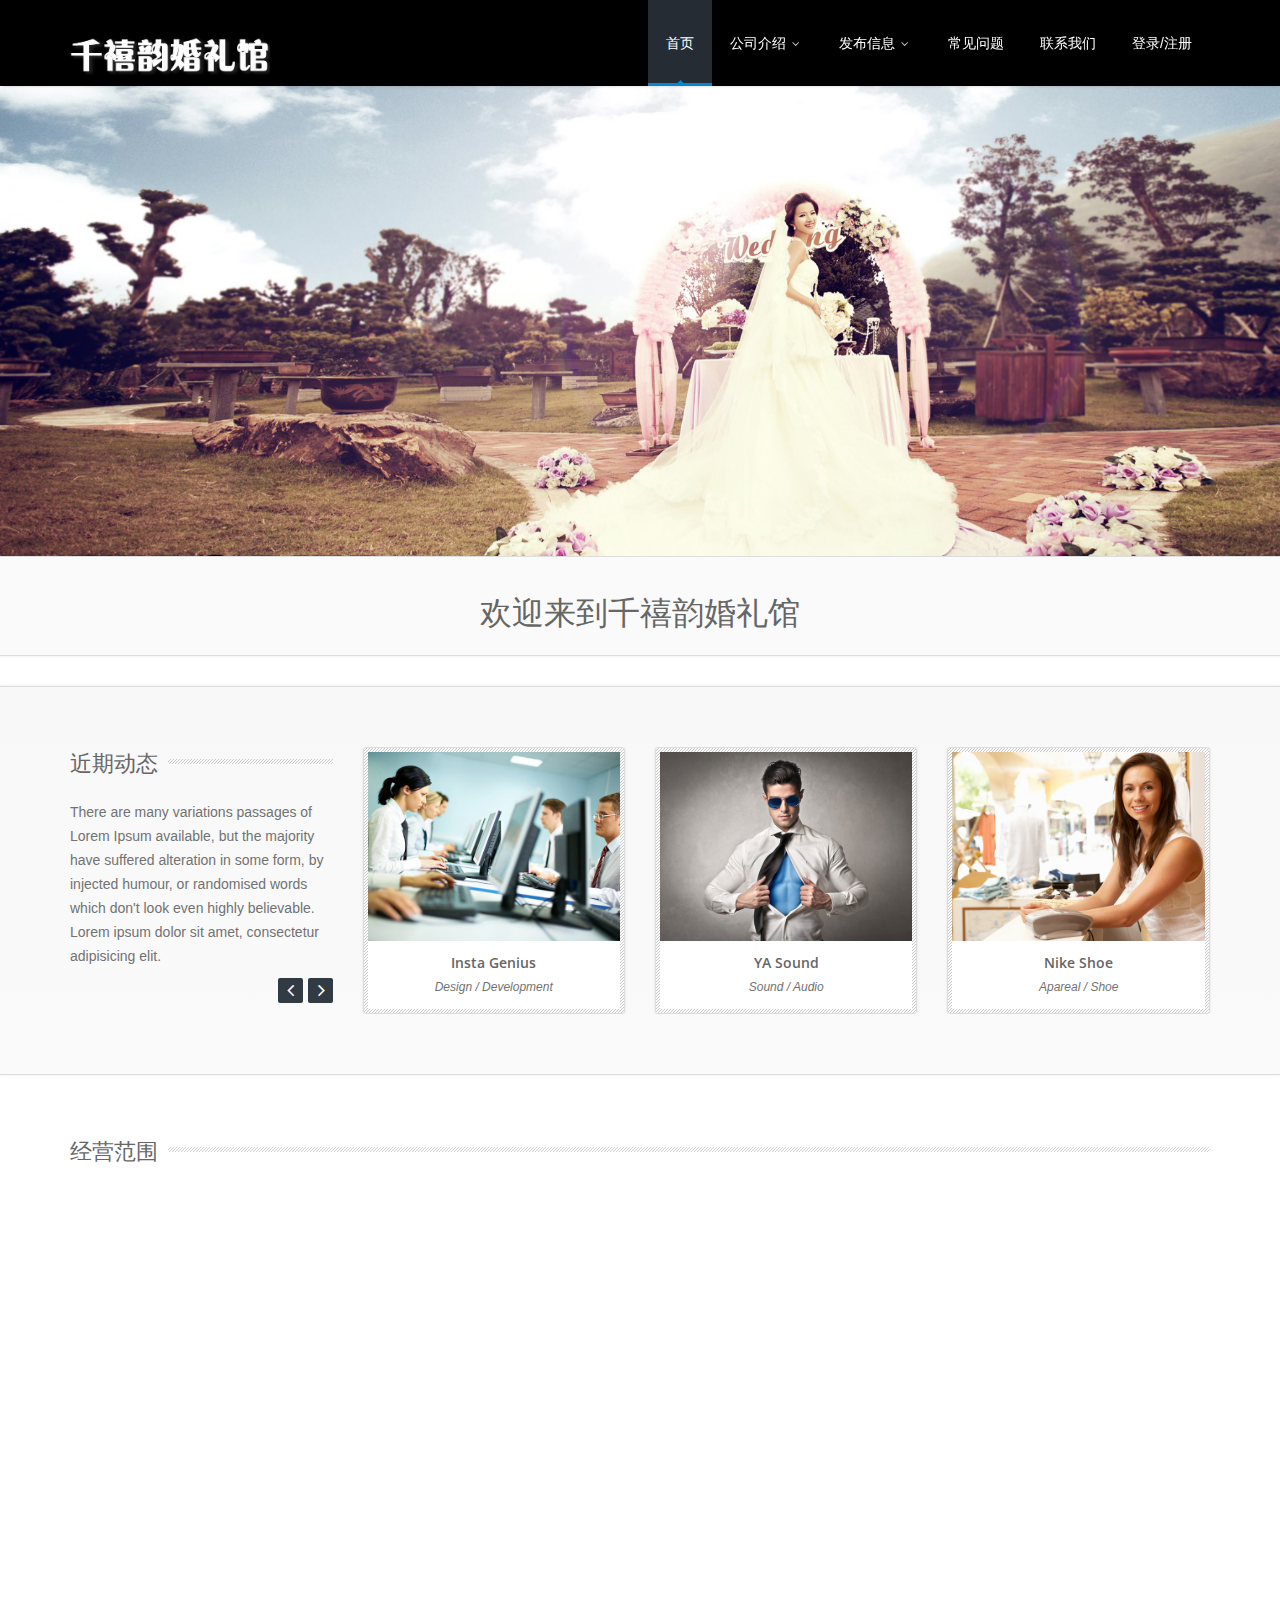
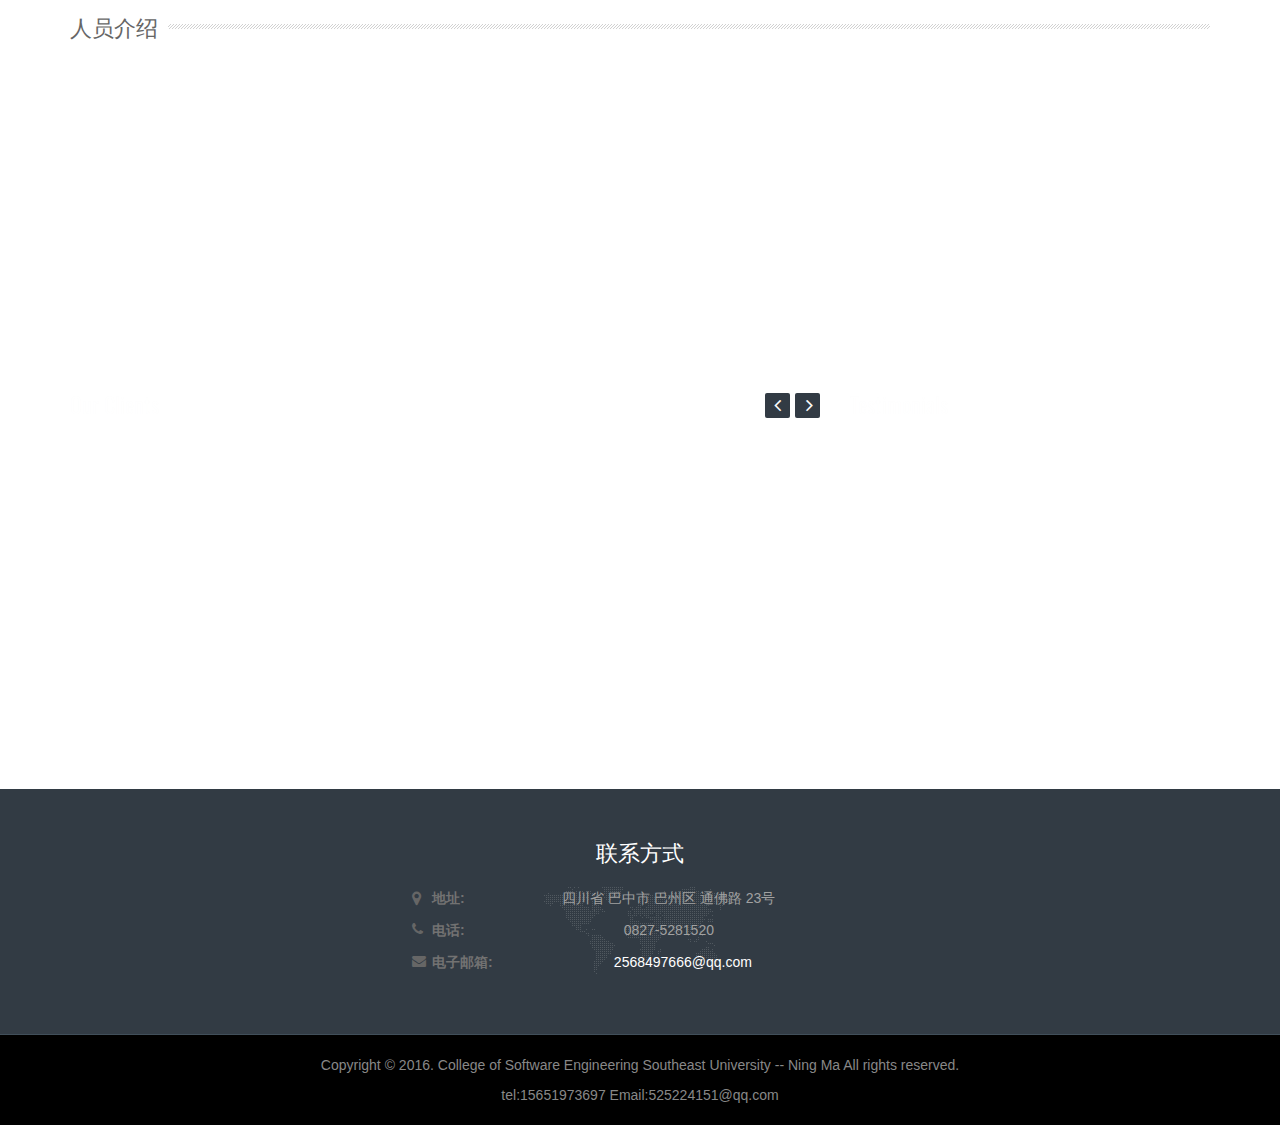
<file: index.html>
<!DOCTYPE html>
<!--[if IE 8]>			<html class="ie ie8"> <![endif]-->
<!--[if IE 9]>			<html class="ie ie9"> <![endif]-->
<!--[if gt IE 9]><!-->	
<html> <!--<![endif]-->
   <head>
      <meta charset="utf-8">
      <title>千禧韵婚礼馆</title>
      <meta name="description" content="千禧韵婚礼馆公司网站">
      <meta name="author" content="东南大学软件学院13级本科生">
      
      <!-- Mobile Metas -->
      <meta name="viewport" content="width=device-width, initial-scale=1.0">
      <!-- Google Fonts -->
      <link href='http://fonts.googleapis.com/css?family=Open+Sans:400,300,600,700,800' rel='stylesheet' type='text/css'>
      <link href='http://fonts.googleapis.com/css?family=Oswald:400,300,700' rel='stylesheet' type='text/css'>
      <!-- Library CSS -->
      <link rel="stylesheet" href="css/bootstrap.css">
      <link rel="stylesheet" href="css/fonts/font-awesome/css/font-awesome.css">
      <link rel="stylesheet" href="css/animations.css" media="screen">
      <link rel="stylesheet" href="css/superfish.css" media="screen">
      <link rel="stylesheet" href="css/revolution-slider/css/settings.css" media="screen">
      <link rel="stylesheet" href="css/prettyPhoto.css" media="screen">
      <!-- Theme CSS -->
      <link rel="stylesheet" href="css/style.css">
      <!-- Skin -->
      <link rel="stylesheet" href="css/colors/blue.css" id="colors">
      <!-- Responsive CSS -->
      <link rel="stylesheet" href="css/theme-responsive.css">
      <!-- Switcher CSS -->
     <link href="css/switcher.css" rel="stylesheet">
     <link href="css/spectrum.css" rel="stylesheet">
      <!-- 图标 -->
      <link rel="shortcut icon" href="img/ico/wedding.ico">
      <link rel="apple-touch-icon" href="img/ico/apple-touch-icon.png">
      <link rel="apple-touch-icon" sizes="72x72" href="img/ico/apple-touch-icon-72.png">
      <link rel="apple-touch-icon" sizes="114x114" href="img/ico/apple-touch-icon-114.png">
      <link rel="apple-touch-icon" sizes="144x144" href="img/ico/apple-touch-icon-144.png">
      <!-- The HTML5 shim, for IE6-8 support of HTML5 elements -->
      <!--[if lt IE 9]>
      <script src="//html5shim.googlecode.com/svn/trunk/html5.js"></script>
      <script src="js/respond.min.js"></script>
      <![endif]-->
      <!--[if IE]>
      <link rel="stylesheet" href="css/ie.css">
      <![endif]-->
   </head>
   <body class="home">
      <div class="wrap">
         <!-- Header Start -->
         <header id="header">
            <!-- Main Header Start -->
            <div class="main-header">
               <div class="container">
                  <!-- Logo Start -->
                  <div class="logo pull-left">
                     <h1>
                        <a href="index.html">
                        <img src="img/qxy_logo.png" alt="千禧韵婚礼馆" width="200" height="96">
                        </a>
                     </h1>
                  </div>
                  <!-- Logo End -->
                  <!-- Mobile Menu Start -->
                  <div class="mobile navbar-header">
                     <a class="navbar-toggle" data-toggle="collapse" href="index.html">
                     <i class="icon-reorder icon-2x"></i>
                     </a> 
                  </div>
                  <!-- Mobile Menu End -->
                  <!-- Menu Start -->
                  <nav class="collapse navbar-collapse menu">
                     <ul class="nav navbar-nav sf-menu">
                        <li>
                           <a id="current" href="index.html">首页</a>
                        </li>
                        <li>
                           <a href="company-homepage.html" class="sf-with-ul">
                           	公司介绍 
                           <span class="sf-sub-indicator">
                           <i class="icon-angle-down "></i>
                           </span>
                           </a>
                           <ul>
                              <li><a href="company-introduction.html" class="sf-with-ul">公司简介</a></li>
                              <li><a href="company-member.html" class="sf-with-ul">公司人员</a></li>
                              <li>
                              		<a href="company-bussiness.html" class="sf-with-ul"> 
                                 	经营范围 
                                 <span class="sf-sub-indicator pull-right">
                                 <i class="icon-angle-right "></i>
                                 </span>
                                 </a>
                                 <ul>
                                    <li><a href="company-bussiness.html#" class="sf-with-ul">结婚庆典</a></li>
                                    <li><a href="company-bussiness.html#" class="sf-with-ul">礼仪主持</a></li>
                                    <li><a href="company-bussiness.html#" class="sf-with-ul">鲜花婚车</a></li>
                                    <li><a href="company-bussiness.html#" class="sf-with-ul">活动庆典</a></li>
                                    <li><a href="company-bussiness.html#" class="sf-with-ul">设备租赁</a></li>
                                    <li><a href="company-bussiness.html#" class="sf-with-ul">灯光摄像</a></li>
                                 </ul>
                              </li>
                           </ul>
                        </li>
                        <li>
                           <a href="display.html" class="sf-with-ul">
                           	发布信息
                           <span class="sf-sub-indicator">
                           <i class="icon-angle-down "></i>
                           </span>
                           </a>
                           <ul>
                              <li><a href="display-article.html" class="sf-with-ul">文章</a></li>
                              <li><a href="display-album.html" class="sf-with-ul">相册</a></li>
                              <li><a href="display-music.html" class="sf-with-ul">音乐</a></li>
                              <li><a href="display-video.html" class="sf-with-ul">视频</a></li>
                           </ul>
                        </li>
                        <li>
                           <a href="faq.html" class="sf-with-ul"> 常见问题</a>
                        </li>
                        <li>
                           <a href="contact.html" class="sf-with-ul"> 联系我们</a>
                        </li>
                        <li><a href="contact.html">登录/注册</a></li>
                     </ul>
                  </nav>
                  <!-- Menu End --> 
               </div>
            </div>
            <!-- Main Header End -->
         </header>
         <!-- Header End --> 
         <!-- Content Start -->
         <div id="main">
            <!-- Slider Start-->
            <div class="fullwidthbanner-container">
               <div class="fullwidthbanner rslider">
                  <ul>
                     <!-- THE FIRST SLIDE -->
                     <li data-delay="6000" data-masterspeed="300" data-transition="fade">
                        <div class="slotholder"><img src="img/slider/slider-bg-1.png" data-fullwidthcentering="on" alt="Pixma"></div>
                        
                     </li>
                     <!-- THE RESPONSIVE SLIDE -->
                     <li data-transition="fade" data-slotamount="1" data-masterspeed="300">
                        <img src="img/slider/slider-bg-2.png" data-fullwidthcentering="on" alt="">
                        
                     </li>
                  </ul>
               </div>
            </div>
            <!-- Slider End--> 
            <!-- Slogan Start-->
            <div class="slogan bottom-pad-small">
               <div class="container">
                  <div class="row" style="text-align:center">
                     <div class="slogan-content" style="text-align:center">
                        <div class="col-lg-9 col-md-9" style="width:100%;align:center">
                           <h2 class="slogan-title" >欢迎来到千禧韵婚礼馆</h2>
                        </div>
                     </div>
                  </div>
               </div>
            </div>
            <!-- Slogan End--> 

            <!-- Recent works start-->
            <div class="recentworks bottom-pad">
               <div class="container">
                  <div class="row">
                     <div class="col-lg-3 col-md-3 col-sm-12 col-xs-12 animate_afl d1">
                        <div class="portfolio-desc">
                           <h3 class="title">近期动态</h3>
                           <p>There are many variations passages of Lorem Ipsum available, but the majority have suffered alteration in some form, by injected humour, or randomised words which don't look even highly believable. Lorem ipsum dolor sit amet, consectetur adipisicing elit.</p>
                           <div class="carousel-controls">
                              <a class="prev" href="#portfolio-carousel" data-slide="prev"><i class="icon-angle-left"></i></a>
                              <a class="next" href="#portfolio-carousel" data-slide="next"><i class="icon-angle-right"></i></a>
                              <div class="clearfix"></div>
                           </div>
                        </div>
                     </div>
                     <div class="col-lg-9 col-md-9 col-xs-12">
                        <div class="row">
                           <div id="portfolio-carousel" class="portfolio-carousel slide">
                              <div class="carousel-inner">
                                 <div class="item active">
                                    <div class="col-lg-4 col-md-4 col-sm-4 col-xs-12 item animate_afc d2">
                                       <div class="portfolio-item">
                                          <a href="img/portfolio/portfolio-1.jpg" class="portfolio-item-link" data-rel="prettyPhoto" >
                                          <span class="portfolio-item-hover"></span>
                                          <span class="fullscreen"><i class="icon-search"></i></span><img src="img/portfolio/portfolio-1.jpg" alt=" "/>
                                          </a>
                                          <div class="portfolio-item-title">
                                             <a href="single-project.html">Insta Genius</a>
                                             <p>
                                                Design / Development
                                             </p>
                                          </div>
                                          <div class="clearfix"></div>
                                       </div>
                                    </div>
                                    <div class="col-lg-4 col-md-4 col-sm-4 col-xs-12 item animate_afc d3">
                                       <div class="portfolio-item">
                                          <a href="img/portfolio/portfolio-2.jpg" class="portfolio-item-link" data-rel="prettyPhoto" >
                                          <span class="portfolio-item-hover"></span><span class="fullscreen"><i class="icon-search"></i></span><img src="img/portfolio/portfolio-2.jpg" alt=" "/>
                                          </a>
                                          <div class="portfolio-item-title">
                                             <a href="single-project.html">YA Sound</a>
                                             <p>
                                                Sound / Audio
                                             </p>
                                          </div>
                                          <div class="clearfix"></div>
                                       </div>
                                    </div>
                                    <div class="col-lg-4 col-md-4 col-sm-4 col-xs-12 item animate_afc d4">
                                       <div class="portfolio-item">
                                          <a href="img/portfolio/portfolio-3.jpg" class="portfolio-item-link" data-rel="prettyPhoto" >
                                          <span class="portfolio-item-hover"></span><span class="fullscreen"><i class="icon-search"></i></span><img src="img/portfolio/portfolio-3.jpg" alt=" "/>
                                          </a>
                                          <div class="portfolio-item-title">
                                             <a href="single-project.html">Nike Shoe</a>
                                             <p>
                                                Apareal / Shoe
                                             </p>
                                          </div>
                                          <div class="clearfix"></div>
                                       </div>
                                    </div>
                                 </div>
                                 <div class="item">
                                    <div class="col-lg-4 col-md-4 col-sm-4 col-xs-12 item">
                                       <div class="portfolio-item">
                                          <a href="img/portfolio/portfolio-4.jpg" class="portfolio-item-link" data-rel="prettyPhoto" >
                                          <span class="portfolio-item-hover"></span><span class="fullscreen"><i class="icon-search"></i></span><img src="img/portfolio/portfolio-4.jpg" alt=" "/>
                                          </a>
                                          <div class="portfolio-item-title">
                                             <a href="single-project.html">Camera Icon</a>
                                             <p>
                                                Icon / Device
                                             </p>
                                          </div>
                                          <div class="clearfix"></div>
                                       </div>
                                    </div>
                                    <div class="col-lg-4 col-md-4 col-sm-4 col-xs-12 item">
                                       <div class="portfolio-item">
                                          <a href="img/portfolio/portfolio-5.jpg" class="portfolio-item-link" data-rel="prettyPhoto" >
                                          <span class="portfolio-item-hover"></span><span class="fullscreen"><i class="icon-search"></i></span><img src="img/portfolio/portfolio-5.jpg" alt=" "/>
                                          </a>
                                          <div class="portfolio-item-title">
                                             <a href="single-project.html">Penguin</a>
                                             <p>
                                                Animal / Nature
                                             </p>
                                          </div>
                                          <div class="clearfix"></div>
                                       </div>
                                    </div>
                                    <div class="col-lg-4 col-md-4 col-sm-4 col-xs-12 item">
                                       <div class="portfolio-item">
                                          <a href="images/portfolio/portfolio-6.html" class="portfolio-item-link" data-rel="prettyPhoto" >
                                          <span class="portfolio-item-hover"></span><span class="fullscreen"><i class="icon-search"></i></span><img src="img/portfolio/portfolio-6.jpg" alt=" "/>
                                          </a>
                                          <div class="portfolio-item-title">
                                             <a href="single-project.html">Sound Box</a>
                                             <p>
                                                Audio / Sound
                                             </p>
                                          </div>
                                          <div class="clearfix"></div>
                                       </div>
                                    </div>
                                 </div>
                              </div>
                           </div>
                           <div class="clearfix"></div>
                        </div>
                     </div>
                  </div>
               </div>
            </div>
            <!-- Recent work end-->
            <!-- Features start -->  
            <div class="features bottom-pad">
               <div class="container">
                  <div class="row">
                     <div class="col-lg-12 col-md-12 col-sm-12 col-xs-12">
                        <h3  class="title">经营范围</h3>
                        <div class="row">
                           <div class="circular-nav">
                              <div class="col-lg-7 col-md-7 col-sm-12 col-xs-12 animate_afl">
                                 <div id="cn-tabs">
                                    <div class="service service-1">
                                       <div class="cn-content">
                                          <h4>结婚庆典</h4>
                                          <p>Lorem Ipsum is simply dummy text of the printing and typesetting industry. Lorem Ipsum has been the industry's standard dummy text ever since the 1500s, when an unknown printer took a galley of type and scrambled it to make a type specimen book.</p>
                                          <p>Lorem Ipsum is simply dummy text of the printing and typesetting industry. Lorem Ipsum has been the industry's standard dummy text ever since the 1500s, when an unknown printer took a galley of type and scrambled it to make a type specimen book.</p>
                                          <p>Lorem Ipsum is simply dummy text of the printing and typesetting industry. Lorem Ipsum has been the industry's standard dummy text ever since the 1500s, when an unknown printer took a galley of type and scrambled it to make a type specimen book.</p>
                                          <a href="#">查看详情 <i class="icon-angle-right"></i><i class="icon-angle-right"></i></a>
                                          <div class="clearfix"></div>
                                       </div>
                                       <div class="clearfix"></div>
                                    </div>
                                    <div class="service service-2">
                                       <div class="cn-content">
                                          <h4>礼仪主持</h4>
                                          <p>Lorem Ipsum is simply dummy text of the printing and typesetting industry. Lorem Ipsum has been the industry's standard dummy text ever since the 1500s, when an unknown printer took a galley of type and scrambled it to make a type specimen book.</p>
                                          <p>Lorem Ipsum is simply dummy text of the printing and typesetting industry. Lorem Ipsum has been the industry's standard dummy text ever since the 1500s, when an unknown printer took a galley of type and scrambled it to make a type specimen book.</p>
                                          <p>Lorem Ipsum is simply dummy text of the printing and typesetting industry. Lorem Ipsum has been the industry's standard dummy text ever since the 1500s, when an unknown printer took a galley of type and scrambled it to make a type specimen book.</p>
                                          <a href="#">查看详情 <i class="icon-angle-right"></i><i class="icon-angle-right"></i></a>
                                          <div class="clearfix"></div>
                                       </div>
                                    </div>
                                    <div class="service service-3">
                                       <div class="cn-content">
                                          <h4>鲜花婚车</h4>
                                          <p>Lorem Ipsum is simply dummy text of the printing and typesetting industry. Lorem Ipsum has been the industry's standard dummy text ever since the 1500s, when an unknown printer took a galley of type and scrambled it to make a type specimen book.</p>
                                          <p>Lorem Ipsum is simply dummy text of the printing and typesetting industry. Lorem Ipsum has been the industry's standard dummy text ever since the 1500s, when an unknown printer took a galley of type and scrambled it to make a type specimen book.</p>
                                          <p>Lorem Ipsum is simply dummy text of the printing and typesetting industry. Lorem Ipsum has been the industry's standard dummy text ever since the 1500s, when an unknown printer took a galley of type and scrambled it to make a type specimen book.</p>
                                          <a href="#">查看详情 <i class="icon-angle-right"></i><i class="icon-angle-right"></i></a>
                                       </div>
                                       <div class="clearfix"></div>
                                    </div>
                                    <div class="service service-4">
                                       <div class="cn-content">
                                          <h4>活动庆典</h4>
                                          <p>Lorem Ipsum is simply dummy text of the printing and typesetting industry. Lorem Ipsum has been the industry's standard dummy text ever since the 1500s, when an unknown printer took a galley of type and scrambled it to make a type specimen book.</p>
                                          <p>Lorem Ipsum is simply dummy text of the printing and typesetting industry. Lorem Ipsum has been the industry's standard dummy text ever since the 1500s, when an unknown printer took a galley of type and scrambled it to make a type specimen book.</p>
                                          <p>Lorem Ipsum is simply dummy text of the printing and typesetting industry. Lorem Ipsum has been the industry's standard dummy text ever since the 1500s, when an unknown printer took a galley of type and scrambled it to make a type specimen book.</p>
                                          <a href="#">查看详情 <i class="icon-angle-right"></i><i class="icon-angle-right"></i></a>
                                       </div>
                                       <div class="clearfix"></div>
                                    </div>
                                    <div class="service service-5">
                                       <div class="cn-content">
                                          <h4>设备租赁</h4>
                                          <p>Lorem Ipsum is simply dummy text of the printing and typesetting industry. Lorem Ipsum has been the industry's standard dummy text ever since the 1500s, when an unknown printer took a galley of type and scrambled it to make a type specimen book.</p>
                                          <p>Lorem Ipsum is simply dummy text of the printing and typesetting industry. Lorem Ipsum has been the industry's standard dummy text ever since the 1500s, when an unknown printer took a galley of type and scrambled it to make a type specimen book.</p>
                                          <p>Lorem Ipsum is simply dummy text of the printing and typesetting industry. Lorem Ipsum has been the industry's standard dummy text ever since the 1500s, when an unknown printer took a galley of type and scrambled it to make a type specimen book.</p>
                                          <a href="#">查看详情 <i class="icon-angle-right"></i><i class="icon-angle-right"></i></a>
                                       </div>
                                       <div class="clearfix"></div>
                                    </div>
                                    <div class="service service-6">
                                       <div class="cn-content">
                                          <h4>灯光摄像</h4>
                                          <p>Lorem Ipsum is simply dummy text of the printing and typesetting industry. Lorem Ipsum has been the industry's standard dummy text ever since the 1500s, when an unknown printer took a galley of type and scrambled it to make a type specimen book.</p>
                                          <p>Lorem Ipsum is simply dummy text of the printing and typesetting industry. Lorem Ipsum has been the industry's standard dummy text ever since the 1500s, when an unknown printer took a galley of type and scrambled it to make a type specimen book.</p>
                                          <p>Lorem Ipsum is simply dummy text of the printing and typesetting industry. Lorem Ipsum has been the industry's standard dummy text ever since the 1500s, when an unknown printer took a galley of type and scrambled it to make a type specimen book.</p>
                                          <a href="#">查看详情 <i class="icon-angle-right"></i><i class="icon-angle-right"></i></a>
                                       </div>
                                       <div class="clearfix"></div>
                                    </div>
                                 </div>
                                 <div class="clearfix"></div>
                              </div>
                              <div class="col-lg-4 col-md-4 col-sm-12 col-xs-12 col-lg-offset-1 col-md-offset-1 animate_afr">
                                 <div class="cn-wrapper">
                                    <ul>
                                       <li class="circle-1 circle"><a class="active" href="#"><span class="icon-heart"></span></a></li>
                                       <li class="circle-2 circle"><a href="#"><span class=" icon-user"></span></a></li>
                                       <li class="circle-3 circle"><a href="#"><span class="icon-asterisk"></span> </a></li>
                                       <li class="circle-4 circle"><a href="#"><span class="icon-group"></span></a></li>
                                       <li class="circle-5 circle"><a href="#"><span class="icon-archive"></span></a></li>
                                       <li class="circle-6 circle"><a href="#"><span class="icon-facetime-video"></span></a></li>
                                       
                                    </ul>
                                    <div class="clearfix"></div>
                                 </div>
                              </div>
                              <div class="clearfix"></div>
                           </div>
                        </div>
                     </div>
                  </div>
               </div>
            </div>
            <!-- Features End --> 
            <!-- Latest Posts start --> 
            <div class="latest-posts">
               <div class="container">
                  <div class="row">
                     <div class="col-lg-12 col-md-12 com-sm-12 col-xs-12">
                        <h3 class="title">人员介绍</h3>
                     </div>
                     <div class="clearfix"></div>
                     <div class="blog-showcase col-lg-12 col-md-12 col-sm-12 col-xs-12 animate_afb d1">
                        <ul>
                           <li class="">
                              <div class="blog-showcase-thumb col-lg-4">
                                 <div class="post-body">
                                    <a class="post-item-link" href="img/portfolio/portfolio-5.jpg" data-rel="prettyPhoto"><span class="post-item-hover"></span><span class="fullscreen"><i class="icon-search"></i></span><img alt="" src="img/portfolio/portfolio-5.jpg"></a>
                                 </div>
                              </div>
                              <div class="blog-showcase-extra-info col-lg-4">
                                 <span><a href="#">Sep 11th, 2013</a></span>
                                 <h4><a href="#" class="title">Blog post title</a></h4>
                                 <p>Mauris sed mauris bibendum est imperdiet porttitor tincidunt at lorem. Proin augue massa</p>
                                 <a href="#">Read more <i class="icon-double-angle-right"></i></a>
                              </div>
                           </li>
                           <li>
                              <div class="blog-showcase-thumb col-lg-4">
                                 <div class="post-body">
                                    <a class="post-item-link" href="img/portfolio/portfolio-6.jpg" data-rel="prettyPhoto"><span class="post-item-hover"></span><span class="fullscreen"><i class="icon-search"></i></span><img alt="" src="img/portfolio/portfolio-6.jpg"></a>
                                 </div>
                              </div>
                              <div class="blog-showcase-extra-info col-lg-4">
                                 <span><a href="#">Sep 11th, 2013</a></span>
                                 <h4><a href="#" class="title">Blog post title</a></h4>
                                 <p>Mauris sed mauris bibendum est imperdiet porttitor tincidunt at lorem. Proin augue massa</p>
                                 <a href="#">Read more <i class="icon-double-angle-right"></i></a>
                              </div>
                           </li>
                           <li class="blog-first-el">
                              <div class="blog-showcase-thumb col-lg-4">
                                 <div class="post-body">
                                    <a class="post-item-link" href="img/portfolio/portfolio-7.jpg" data-rel="prettyPhoto"><span class="post-item-hover"></span><span class="fullscreen"><i class="icon-search"></i></span><img alt="" src="img/portfolio/portfolio-7.jpg"></a>
                                 </div>
                              </div>
                              <div class="blog-showcase-extra-info col-lg-4">
                                 <span><a href="#">Sep 11th, 2013</a></span>
                                 <h4><a href="#" class="title">Blog post title</a></h4>
                                 <p>Mauris sed mauris bibendum est imperdiet porttitor tincidunt at lorem. Proin augue massa</p>
                                 <a href="#">Read more <i class="icon-double-angle-right"></i></a>
                              </div>
                           </li>
                        </ul>
                        <div class="clearfix"></div>
                     </div>
                  </div>
                  <div class="divider"></div>
               </div>
            </div>
            <!-- Latest Posts End -->
            <!-- Our Clients Start-->
            <div class="our-clients">
               <div class="container">
                  <div class="row">
                     <div class="client">
                        <div class="client-logo">
                           <div class="col-lg-8 col-md-8 col-sm-6 col-xs-12">
                              <div class="clients-title">
                                 <h3 class="title">Our Clients</h3>
                                 <div class="carousel-controls pull-right">
                                    <a class="prev" href="#client-carousel" data-slide="prev"><i class="icon-angle-left"></i></a>
                                    <a class="next" href="#client-carousel" data-slide="next"><i class="icon-angle-right"></i></a>
                                    <div class="clearfix"></div>
                                 </div>
                              </div>
                              <div class="clearfix"></div>
                              <div class="row">
                                 <div id="client-carousel" class="client-carousel slide">
                                    <div class="carousel-inner">
                                       <div class="item active">
                                          <div class="col-lg-3 col-md-3 col-sm-3 col-xs-6 item animate_afc d1">
                                             <div class="item-inner"><a href="#"><img alt="Upportdash" src="img/clientslogo/logo-1.png"></a></div>
                                          </div>
                                          <div class="col-lg-3 col-md-3 col-sm-3 col-xs-6 item animate_afc d2">
                                             <div class="item-inner"><a href="#"><img alt="Upportdash" src="img/clientslogo/logo-2.png"></a></div>
                                          </div>
                                          <div class="col-lg-3 col-md-3 col-sm-3 col-xs-6 item animate_afc d3">
                                             <div class="item-inner"><a href="#"><img alt="Upportdash" src="img/clientslogo/logo-3.png"></a></div>
                                          </div>
                                          <div class="col-lg-3 col-md-3 col-sm-3 col-xs-6 item animate_afc d4">
                                             <div class="item-inner"><a href="#"><img alt="Upportdash" src="img/clientslogo/logo-4.png"></a></div>
                                          </div>
                                       </div>
                                       <div class="item">
                                          <div class="col-lg-3 col-md-3 col-sm-3 col-xs-6 item">
                                             <div class="item-inner"><a href="#"><img alt="Upportdash" src="img/clientslogo/logo-5.png"></a></div>
                                          </div>
                                          <div class="col-lg-3 col-md-3 col-sm-3 col-xs-6 item">
                                             <div class="item-inner"><a href="#"><img alt="Upportdash" src="img/clientslogo/logo-4.png"></a></div>
                                          </div>
                                          <div class="col-lg-3 col-md-3 col-sm-3 col-xs-6 item">
                                             <div class="item-inner"><a href="#"><img alt="Upportdash" src="img/clientslogo/logo-3.png"></a></div>
                                          </div>
                                          <div class="col-lg-3 col-md-3 col-sm-3 col-xs-6 item">
                                             <div class="item-inner"><a href="#"><img alt="Upportdash" src="img/clientslogo/logo-2.png"></a></div>
                                          </div>
                                       </div>
                                    </div>
                                 </div>
                              </div>
                           </div>
                           <div class="col-lg-4 col-md-4 col-sm-6 col-xs-12">
                              <!-- Testimonials Widget Start -->
                              <div class="row ">
                                 <div class="testimonials widget">
                                    <div class="col-lg-12 col-md-12 col-sm-12 col-xs-12">
                                       <div class="testimonials-title">
                                          <h3 class="title">Testimonials</h3>
                                       </div>
                                    </div>
                                    <div class="clearfix"></div>
                                    <div id="testimonials-carousel" class="testimonials-carousel slide animate_afr d5">
                                       <div class="carousel-inner">
                                          <div class="item active">
                                             <div class="col-lg-12 col-md-12 col-sm-12 col-xs-12">
                                                <div class="testimonial item">
                                                   <p>
                                                      Lorem Ipsum is simply dummy text of the printing and typesetting industry. Lorem Ipsum has been the industry's standard dummy text ever since the 1500s, when an unknown printer took a galley of type.
                                                   </p>
                                                   <div class="testimonials-arrow">
                                                   </div>
                                                   <div class="author">
                                                      <div class="testimonial-image "><img alt="" src="img/testimonial/team-member-1.jpg"></div>
                                                      <div class="testimonial-author-info">
                                                         <a href="#"><span class="color">Monica Sing</span></a> FIFO Themes
                                                      </div>
                                                   </div>
                                                </div>
                                             </div>
                                          </div>
                                          <div class="item">
                                             <div class="col-lg-12 col-md-12 col-sm-12 col-xs-12">
                                                <div class="testimonial item">
                                                   <p>
                                                      Lorem Ipsum is simply dummy text of the printing and typesetting industry. Lorem Ipsum has been the industry's standard dummy text ever since the 1500s, when an unknown printer took a galley of type.
                                                   </p>
                                                   <div class="testimonials-arrow">
                                                   </div>
                                                   <div class="author">
                                                      <div class="testimonial-image "><img alt="" src="img/testimonial/team-member-2.jpg"></div>
                                                      <div class="testimonial-author-info">
                                                         <a href="#"><span class="color">Monzurul Haque</span></a> FIFO Themes
                                                      </div>
                                                   </div>
                                                </div>
                                             </div>
                                          </div>
                                          <div class="item">
                                             <div class="col-lg-12 col-md-12 col-sm-12 col-xs-12">
                                                <div class="testimonial item">
                                                   <p>
                                                      Lorem Ipsum is simply dummy text of the printing and typesetting industry. Lorem Ipsum has been the industry's standard dummy text ever since the 1500s, when an unknown printer took a galley of type.
                                                   </p>
                                                   <div class="testimonials-arrow">
                                                   </div>
                                                   <div class="author">
                                                      <div class="testimonial-image "><img alt="" src="img/testimonial/team-member-3.jpg"></div>
                                                      <div class="testimonial-author-info">
                                                         <a href="#"><span class="color">Carol Johansen</span></a> FIFO Themes
                                                      </div>
                                                   </div>
                                                </div>
                                             </div>
                                          </div>
                                       </div>
                                    </div>
                                 </div>
                              </div>
                           </div>
                        </div>
                     </div>
                  </div>
               </div>
            </div>
            <!-- Our Clients End -->  
         </div>
         <!-- Content End -->
         <!-- Footer Start -->
         <footer id="footer">
            <!-- Footer Top Start -->
            <div class="footer-top">
               <div class="container">
                  <div class="row" style="text-align:center;margin-left:30%;margin-right:30%">
                     <section>
                        <h3>联系方式</h3>
                        <ul class="contact-us">
                           <li>
                              <i class="icon-map-marker"></i>
                              <p> 
                                 <strong>地址:</strong>四川省 巴中市 巴州区 通佛路 23号 
                              </p>
                           </li>
                           <li>
                              <i class="icon-phone"></i>
                              <p><strong>电话:</strong> 0827-5281520</p>
                           </li>
                           <li>
                              <i class="icon-envelope"></i>
                              <p><strong>电子邮箱:</strong><a href="mailto:2568497666@qq.com">2568497666@qq.com</a></p>
                           </li>
                        </ul>
                     </section>
                  </div>
               </div>
            </div>
            <!-- Footer Top End --> 
            <!-- Footer Bottom Start -->
            <div class="footer-bottom" style="background-color:rgb(0,0,0)">
               <div class="container">
                  <div class="row" style="text-align:center">
                     <div class="col-lg-6 col-md-6 col-xs-12 col-sm-6 " style="width:100%">Copyright &copy; 2016. College of Software Engineering Southeast University -- Ning Ma All rights reserved.<br/>
                     tel:15651973697      Email:525224151@qq.com</div>
                    
                  </div>
               </div>
            </div>
            <!-- Footer Bottom End --> 
         </footer>
         <!-- Scroll To Top --> 
         <a href="#" class="scrollup"><i class="icon-angle-up"></i></a>
      </div>
      <!-- Wrap End -->
     
      <!-- The Scripts -->
      <script src="js/jquery.min.js"></script>
      <script src="js/bootstrap.js"></script>
      <script src="js/jquery.parallax.js"></script> 
      <script src="js/modernizr-2.6.2.min.js"></script> 
      <script src="js/revolution-slider/js/jquery.themepunch.revolution.min.js"></script>
      <script src="js/jquery.nivo.slider.pack.js"></script>
      <script src="js/jquery.prettyPhoto.js"></script>
      <script src="js/superfish.js"></script>
      <script src="js/tweetMachine.js"></script>
      <script src="js/tytabs.js"></script>
      <script src="js/jquery.gmap.min.js"></script>
      <script src="js/circularnav.js"></script>
      <script src="js/jquery.sticky.js"></script>
      <script src="js/jflickrfeed.js"></script>
      <script src="js/imagesloaded.pkgd.min.js"></script>
      <script src="js/waypoints.min.js"></script>
      <script src="js/spectrum.js"></script>
      <script src="js/switcher.js"></script>
      <script src="js/custom.js"></script>
</body>
</html>
</file>
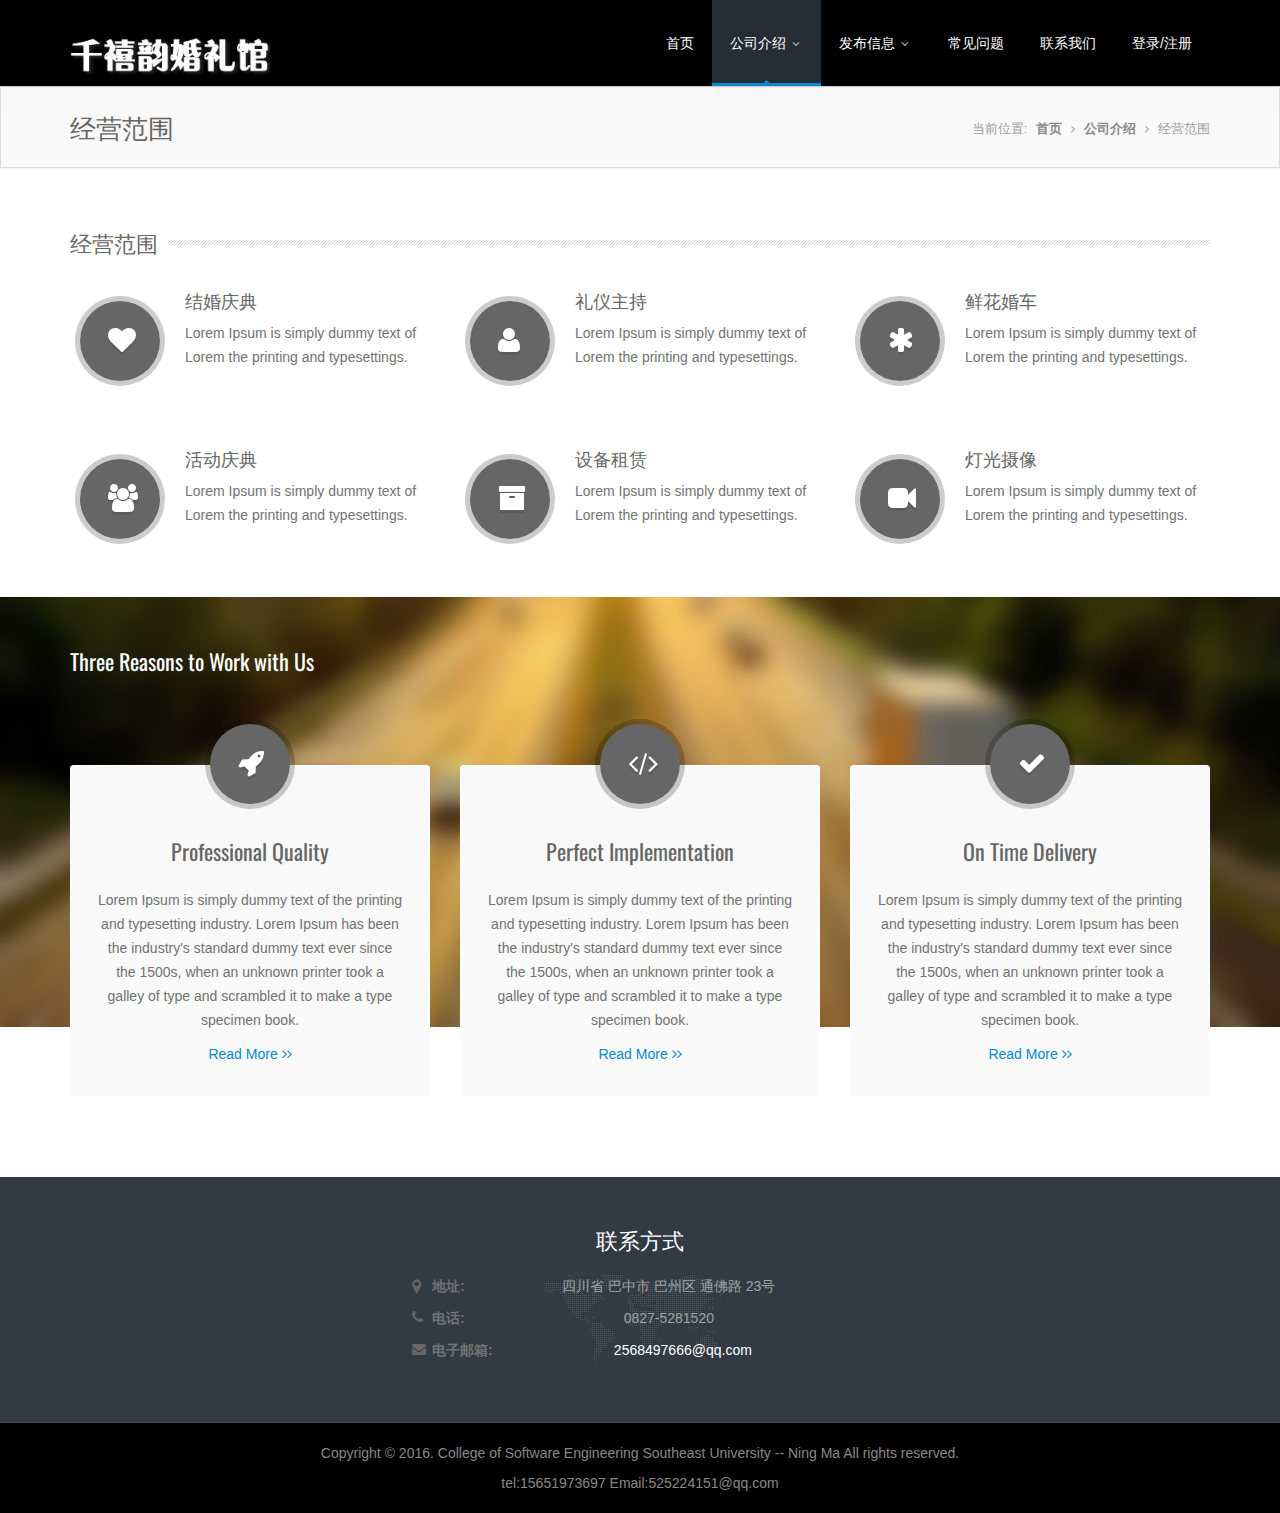
<file: company-bussiness.html>
<!DOCTYPE html>
<!--[if IE 8]>			<html class="ie ie8"> <![endif]-->
<!--[if IE 9]>			<html class="ie ie9"> <![endif]-->
<!--[if gt IE 9]><!-->	<html> <!--<![endif]-->
   <head>
      <meta charset="utf-8">
      <title>经营范围</title>
      <meta name="description" content="千禧韵婚礼馆公司网站">
      <meta name="author" content="东南大学软件学院13级本科生">
      <!-- Mobile Metas -->
      <meta name="viewport" content="width=device-width, initial-scale=1.0">
      <!-- Google Fonts  -->
      <link href='http://fonts.googleapis.com/css?family=Open+Sans:400,300,600,700,800' rel='stylesheet' type='text/css'>
      <link href='http://fonts.googleapis.com/css?family=Oswald:400,300,700' rel='stylesheet' type='text/css'>
      <!-- Library CSS -->
      <link rel="stylesheet" href="css/bootstrap.css">
      <link rel="stylesheet" href="css/fonts/font-awesome/css/font-awesome.css">
      <link rel="stylesheet" href="css/animations.css" media="screen">
      <link rel="stylesheet" href="css/superfish.css" media="screen">
      <link rel="stylesheet" href="css/prettyPhoto.css" media="screen">
      <!-- Theme CSS -->
      <link rel="stylesheet" href="css/style.css">
      <!-- Skin -->
      <link rel="stylesheet" href="css/colors/blue.css" id="colors">
      <!-- Responsive CSS -->
      <link rel="stylesheet" href="css/theme-responsive.css">
      <!-- Switcher CSS -->
     <link href="css/switcher.css" rel="stylesheet">
     <link href="css/spectrum.css" rel="stylesheet">
      <!-- 图标 -->
      <link rel="shortcut icon" href="img/ico/wedding.ico">
      <link rel="apple-touch-icon" href="img/ico/apple-touch-icon.png">
      <link rel="apple-touch-icon" sizes="72x72" href="img/ico/apple-touch-icon-72.png">
      <link rel="apple-touch-icon" sizes="114x114" href="img/ico/apple-touch-icon-114.png">
      <link rel="apple-touch-icon" sizes="144x144" href="img/ico/apple-touch-icon-144.png">
      <!-- The HTML5 shim, for IE6-8 support of HTML5 elements -->
      <!--[if lt IE 9]>
      <script src="//html5shim.googlecode.com/svn/trunk/html5.js"></script>
      <script src="js/respond.min.js"></script>
      <![endif]-->
      <!--[if IE]>
      <link rel="stylesheet" href="css/ie.css">
      <![endif]-->
   </head>
   <body class="page-services">
      <div class="wrap">
         <!-- Header Start -->
         <header id="header">
            <!-- Main Header Start -->
            <div class="main-header">
               <div class="container">
                  <!-- Logo Start -->
                  <div class="logo pull-left">
                     <h1>
                        <a href="index.html">
                        <img src="img/qxy_logo.png" alt="千禧韵婚礼馆" width="200" height="96">
                        </a>
                     </h1>
                  </div>
                  <!-- Logo End -->
                  <!-- Mobile Menu Start -->
                  <div class="mobile navbar-header">
                     <a class="navbar-toggle" data-toggle="collapse" href="index.html">
                     <i class="icon-reorder icon-2x"></i>
                     </a> 
                  </div>
                  <!-- Mobile Menu End -->
                  <!-- Menu Start -->
                  <nav class="collapse navbar-collapse menu">
                     <ul class="nav navbar-nav sf-menu">
                        <li>
                           <a href="index.html">首页</a>
                        </li>
                        <li>
                           <a id="current" href="company-homepage.html" class="sf-with-ul">
                           	公司介绍 
                           <span class="sf-sub-indicator">
                           <i class="icon-angle-down "></i>
                           </span>
                           </a>
                           <ul>
                              <li><a href="company-introduction.html" class="sf-with-ul">公司简介</a></li>
                              <li><a href="company-member.html" class="sf-with-ul">公司人员</a></li>
                              <li>
                              		<a href="company-bussiness.html" class="sf-with-ul"> 
                                 	经营范围 
                                 <span class="sf-sub-indicator pull-right">
                                 <i class="icon-angle-right "></i>
                                 </span>
                                 </a>
                                 <ul>
                                    <li><a href="company-bussiness.html#" class="sf-with-ul">结婚庆典</a></li>
                                    <li><a href="company-bussiness.html#" class="sf-with-ul">礼仪主持</a></li>
                                    <li><a href="company-bussiness.html#" class="sf-with-ul">鲜花婚车</a></li>
                                    <li><a href="company-bussiness.html#" class="sf-with-ul">活动庆典</a></li>
                                    <li><a href="company-bussiness.html#" class="sf-with-ul">设备租赁</a></li>
                                    <li><a href="company-bussiness.html#" class="sf-with-ul">灯光摄像</a></li>
                                 </ul>
                              </li>
                           </ul>
                        </li>
                        <li>
                           <a href="display.html" class="sf-with-ul">
                           	发布信息
                           <span class="sf-sub-indicator">
                           <i class="icon-angle-down "></i>
                           </span>
                           </a>
                           <ul>
                              <li><a href="display-article.html" class="sf-with-ul">文章</a></li>
                              <li><a href="display-album.html" class="sf-with-ul">相册</a></li>
                              <li><a href="display-music.html" class="sf-with-ul">音乐</a></li>
                              <li><a href="display-video.html" class="sf-with-ul">视频</a></li>
                           </ul>
                        </li>
                        <li>
                           <a href="faq.html" class="sf-with-ul"> 常见问题</a>
                        </li>
                        <li>
                           <a href="contact.html" class="sf-with-ul"> 联系我们</a>
                        </li>
                        <li><a href="contact.html">登录/注册</a></li>
                     </ul>
                  </nav>
                  <!-- Menu End --> 
               </div>
            </div>
            <!-- Main Header End -->
         </header>
         <!-- Header End -->  
         <!-- Content Start -->
         <div id="main">
            <!-- Title, Breadcrumb Start-->
            <div class="breadcrumb-wrapper">
               <div class="container">
                  <div class="row">
                     <div class="col-lg-6 col-md-6 col-xs-12 col-sm-6">
                        <h2 class="title">经营范围</h2>
                     </div>
                     <div class="col-lg-6 col-md-6 col-xs-12 col-sm-6">
                        <div class="breadcrumbs pull-right">
                           <ul>
                              <li>当前位置:</li>
                              <li><a href="index.html">首页</a></li>
                              <li><a href="company-homepage.html">公司介绍</a></li>
                              <li>经营范围</li>
                           </ul>
                        </div>
                     </div>
                  </div>
               </div>
            </div>
            <!-- Title, Breadcrumb End-->
            <!-- Main Content start-->
            <!-- 3 Column Services -->
            <div class="content">
            <div class="services">
               <div class="container">
                  <div class="row">
                     <div class="col-lg-12 col-md-12 col-sm-12 col-xs-12">
                        <h3 class="title">经营范围</h3>
                     </div>
                     <div class="clearfix"></div>
                     <div class="col-lg-4 col-md-4 col-sm-4 bottom-pad">
                        <div class="content-box ch-item">
                           <div class="ch-info-wrap">
                              <div class="ch-info">
                                 <div class="ch-info-front ch-img-1"><i class="icon-heart"></i></div>
                                 <div class="ch-info-back">
                                    <i class="icon-heart"></i>
                                 </div>
                              </div>
                           </div>
                           <div class="content-box-info">
                              <h4>结婚庆典</h4>
                              <p>
                                 Lorem Ipsum is simply dummy text of Lorem the printing and typesettings.
                              </p>
                           </div>
                        </div>
                     </div>
                     <div class="col-lg-4 col-md-4 col-sm-4 bottom-pad">
                        <div class="content-box ch-item">
                           <div class="ch-info-wrap">
                              <div class="ch-info">
                                 <div class="ch-info-front ch-img-1"><i class="icon-user"></i></div>
                                 <div class="ch-info-back">
                                    <i class="icon-user"></i>
                                 </div>
                              </div>
                           </div>
                           <div class="content-box-info">
                              <h4>礼仪主持</h4>
                              <p>
                                 Lorem Ipsum is simply dummy text of Lorem the printing and typesettings.
                              </p>
                           </div>
                        </div>
                     </div>
                     <div class="col-lg-4 col-md-4 col-sm-4 bottom-pad">
                        <div class="content-box ch-item">
                           <div class="ch-info-wrap">
                              <div class="ch-info">
                                 <div class="ch-info-front ch-img-1"><i class="icon-asterisk"></i></div>
                                 <div class="ch-info-back">
                                    <i class="icon-asterisk"></i>
                                 </div>
                              </div>
                           </div>
                           <div class="content-box-info">
                              <h4>鲜花婚车</h4>
                              <p>
                                 Lorem Ipsum is simply dummy text of Lorem the printing and typesettings.
                              </p>
                           </div>
                        </div>
                     </div>
                  </div>
                  <div class="row">
                     <div class="col-lg-4 col-md-4 col-sm-4">
                        <div class="content-box ch-item">
                           <div class="ch-info-wrap">
                              <div class="ch-info">
                                 <div class="ch-info-front ch-img-1"><i class="icon-group"></i></div>
                                 <div class="ch-info-back">
                                    <i class="icon-group"></i>
                                 </div>
                              </div>
                           </div>
                           <div class="content-box-info">
                              <h4>活动庆典</h4>
                              <p>
                                 Lorem Ipsum is simply dummy text of Lorem the printing and typesettings.
                              </p>
                           </div>
                        </div>
                     </div>
                     <div class="col-lg-4 col-md-4 col-sm-4">
                        <div class="content-box ch-item">
                           <div class="ch-info-wrap">
                              <div class="ch-info">
                                 <div class="ch-info-front ch-img-1"><i class="icon-archive"></i></div>
                                 <div class="ch-info-back">
                                    <i class="icon-archive"></i>
                                 </div>
                              </div>
                           </div>
                           <div class="content-box-info">
                              <h4>设备租赁</h4>
                              <p>
                                 Lorem Ipsum is simply dummy text of Lorem the printing and typesettings.
                              </p>
                           </div>
                        </div>
                     </div>
                     <div class="col-lg-4 col-md-4 col-sm-4">
                        <div class="content-box ch-item">
                           <div class="ch-info-wrap">
                              <div class="ch-info">
                                 <div class="ch-info-front ch-img-1"><i class="icon-facetime-video"></i></div>
                                 <div class="ch-info-back">
                                    <i class="icon-facetime-video"></i>
                                 </div>
                              </div>
                           </div>
                           <div class="content-box-info">
                              <h4>灯光摄像</h4>
                              <p>
                                 Lorem Ipsum is simply dummy text of Lorem the printing and typesettings.
                              </p>
                           </div>
                        </div>
                     </div>
                  </div>
               </div>
            </div>
            </div>
            <div class="divider"></div>
            <div class="service-reasons">
               <div class="container">
                  <div class="row">
                     <div class="col-lg-12 col-md-12 col-sm-12 col-xs-12">
                        <h3 class="title">Three Reasons to Work with Us</h3>
                     </div>
                     <div class="divider"></div>
                     <div class="reasons">
                        <div class="col-lg-4 col-md-4 col-sm-4 animate_afc d1">
                           <div class="content-box big ch-item bottom-pad-small">
                              <div class="ch-info-wrap">
                                 <div class="ch-info">
                                    <div class="ch-info-front ch-img-1"><i class="icon-rocket"></i></div>
                                    <div class="ch-info-back">
                                       <i class="icon-rocket"></i>
                                    </div>
                                 </div>
                              </div>
                              <div class="content-box-info">
                                 <h3>Professional Quality</h3>
                                 <p>
                                    Lorem Ipsum is simply dummy text of the printing and typesetting industry. Lorem Ipsum has been the industry's standard dummy text ever since the 1500s, when an unknown printer took a galley of type and scrambled it to make a type specimen book.
                                 </p>
                                 <a href="#">Read More <i class="icon-angle-right"></i><i class="icon-angle-right"></i></a>
                              </div>
                           </div>
                        </div>
                        <div class="col-lg-4 col-md-4 col-sm-4 animate_afc d2">
                           <div class="content-box big ch-item bottom-pad-small">
                              <div class="ch-info-wrap">
                                 <div class="ch-info">
                                    <div class="ch-info-front ch-img-1"><i class="icon-code"></i></div>
                                    <div class="ch-info-back">
                                       <i class="icon-code"></i>
                                    </div>
                                 </div>
                              </div>
                              <div class="content-box-info">
                                 <h3>Perfect Implementation</h3>
                                 <p>
                                    Lorem Ipsum is simply dummy text of the printing and typesetting industry. Lorem Ipsum has been the industry's standard dummy text ever since the 1500s, when an unknown printer took a galley of type and scrambled it to make a type specimen book.
                                 </p>
                                 <a href="#">Read More <i class="icon-angle-right"></i><i class="icon-angle-right"></i></a>
                              </div>
                           </div>
                        </div>
                        <div class="col-lg-4 col-md-4 col-sm-4 animate_afc d3">
                           <div class="content-box big ch-item">
                              <div class="ch-info-wrap">
                                 <div class="ch-info">
                                    <div class="ch-info-front ch-img-1"><i class="icon-ok"></i></div>
                                    <div class="ch-info-back">
                                       <i class="icon-ok"></i>
                                    </div>
                                 </div>
                              </div>
                              <div class="content-box-info">
                                 <h3>On Time Delivery</h3>
                                 <p>
                                    Lorem Ipsum is simply dummy text of the printing and typesetting industry. Lorem Ipsum has been the industry's standard dummy text ever since the 1500s, when an unknown printer took a galley of type and scrambled it to make a type specimen book.
                                 </p>
                                 <a href="#">Read More <i class="icon-angle-right"></i><i class="icon-angle-right"></i></a>
                              </div>
                           </div>
                        </div>
                     </div>
                  </div>
               </div>
            </div>
            <!-- Main Content end-->
         </div>
         <!-- Content End -->
         <!-- Footer Start -->
         <footer id="footer">
            <!-- Footer Top Start -->
            <div class="footer-top">
               <div class="container">
                  <div class="row" style="text-align:center;margin-left:30%;margin-right:30%">
                     <section>
                        <h3>联系方式</h3>
                        <ul class="contact-us">
                           <li>
                              <i class="icon-map-marker"></i>
                              <p> 
                                 <strong>地址:</strong>四川省 巴中市 巴州区 通佛路 23号 
                              </p>
                           </li>
                           <li>
                              <i class="icon-phone"></i>
                              <p><strong>电话:</strong> 0827-5281520</p>
                           </li>
                           <li>
                              <i class="icon-envelope"></i>
                              <p><strong>电子邮箱:</strong><a href="mailto:2568497666@qq.com">2568497666@qq.com</a></p>
                           </li>
                        </ul>
                     </section>
                  </div>
               </div>
            </div>
            <!-- Footer Top End --> 
            <!-- Footer Bottom Start -->
            <div class="footer-bottom" style="background-color:rgb(0,0,0)">
               <div class="container">
                  <div class="row" style="text-align:center">
                     <div class="col-lg-6 col-md-6 col-xs-12 col-sm-6 " style="width:100%">Copyright &copy; 2016. College of Software Engineering Southeast University -- Ning Ma All rights reserved.<br/>
                     tel:15651973697      Email:525224151@qq.com</div>
                    
                  </div>
               </div>
            </div>
            <!-- Footer Bottom End --> 
         </footer>
         <!-- Scroll To Top --> 
         <a href="#" class="scrollup"><i class="icon-angle-up"></i></a>
      </div>
      <!-- Wrap End -->
      <!-- The Scripts -->
      <script src="js/jquery.min.js"></script>
      <script src="js/bootstrap.js"></script>
      <script src="js/jquery.parallax.js"></script> 
      <script src="js/modernizr-2.6.2.min.js"></script> 
      <script src="js/revolution-slider/js/jquery.themepunch.revolution.min.js"></script>
      <script src="js/jquery.nivo.slider.pack.js"></script>
      <script src="js/jquery.prettyPhoto.js"></script>
      <script src="js/superfish.js"></script>
      <script src="js/tweetMachine.js"></script>
      <script src="js/tytabs.js"></script>
      <script src="js/jquery.sticky.js"></script>
      <script src="js/jflickrfeed.js"></script>
      <script src="js/imagesloaded.pkgd.min.js"></script>
      <script src="js/waypoints.min.js"></script>
      <script src="js/spectrum.js"></script>
      <script src="js/switcher.js"></script>
      <script src="js/jquery.gmap.min.js"></script>
      <script src="js/custom.js"></script>
</body>
</html>
</file>
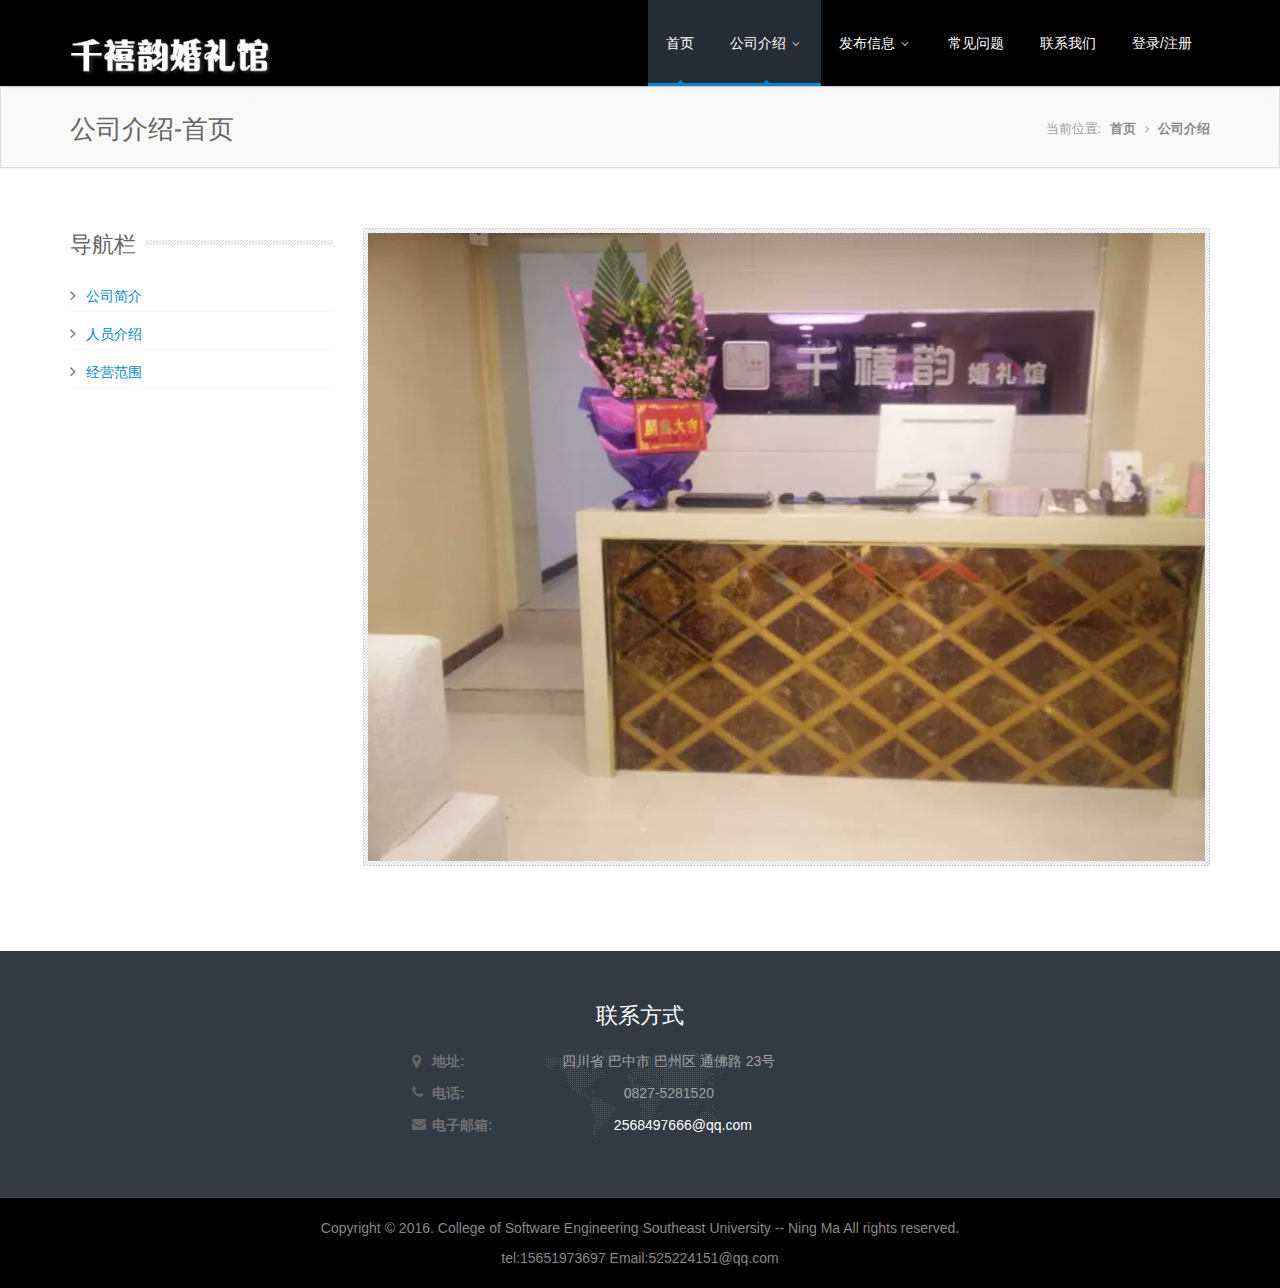
<file: company-homepage.html>
<!DOCTYPE html>
<!--[if IE 8]>			<html class="ie ie8"> <![endif]-->
<!--[if IE 9]>			<html class="ie ie9"> <![endif]-->
<!--[if gt IE 9]><!-->	<html> <!--<![endif]-->
   <head>
      <meta charset="utf-8">
      <title>公司介绍</title>
      <meta name="description" content="千禧韵婚礼馆公司网站">
      <meta name="author" content="东南大学软件学院13级本科生">
      
      <!-- Mobile Metas -->
      <meta name="viewport" content="width=device-width, initial-scale=1.0">
      <!-- Google Fonts  -->
      <link href='http://fonts.googleapis.com/css?family=Open+Sans:400,300,600,700,800' rel='stylesheet' type='text/css'>
      <link href='http://fonts.googleapis.com/css?family=Oswald:400,300,700' rel='stylesheet' type='text/css'>
      <!-- Library CSS -->
      <link rel="stylesheet" href="css/bootstrap.css">
      <link rel="stylesheet" href="css/fonts/font-awesome/css/font-awesome.css">
      <link rel="stylesheet" href="css/animations.css" media="screen">
      <link rel="stylesheet" href="css/superfish.css" media="screen">
      <link rel="stylesheet" href="css/prettyPhoto.css" media="screen">
      <!-- Theme CSS -->
      <link rel="stylesheet" href="css/style.css">
      <!-- Skin -->
      <link rel="stylesheet" href="css/colors/blue.css" id="colors">
      <!-- Responsive CSS -->
      <link rel="stylesheet" href="css/theme-responsive.css">
      <!-- Switcher CSS -->
     <link href="css/switcher.css" rel="stylesheet">
     <link href="css/spectrum.css" rel="stylesheet">
      <!-- 图标 -->
      <link rel="shortcut icon" href="img/ico/wedding.ico">
      <link rel="apple-touch-icon" href="img/ico/apple-touch-icon.png">
      <link rel="apple-touch-icon" sizes="72x72" href="img/ico/apple-touch-icon-72.png">
      <link rel="apple-touch-icon" sizes="114x114" href="img/ico/apple-touch-icon-114.png">
      <link rel="apple-touch-icon" sizes="144x144" href="img/ico/apple-touch-icon-144.png">
      <!-- The HTML5 shim, for IE6-8 support of HTML5 elements -->
      <!--[if lt IE 9]>
      <script src="//html5shim.googlecode.com/svn/trunk/html5.js"></script>
      <script src="js/respond.min.js"></script>
      <![endif]-->
      <!--[if IE]>
      <link rel="stylesheet" href="css/ie.css">
      <![endif]-->
   </head>
   <body class="page">
      <div class="wrap">
         <!-- Header Start -->
         <header id="header">
            <!-- Main Header Start -->
            <div class="main-header">
               <div class="container">
                  <!-- Logo Start -->
                  <div class="logo pull-left">
                     <h1>
                        <a href="index.html">
                        <img src="img/qxy_logo.png" alt="千禧韵婚礼馆" width="200" height="96">
                        </a>
                     </h1>
                  </div>
                  <!-- Logo End -->
                  <!-- Mobile Menu Start -->
                  <div class="mobile navbar-header">
                     <a class="navbar-toggle" data-toggle="collapse" href="index.html">
                     <i class="icon-reorder icon-2x"></i>
                     </a> 
                  </div>
                  <!-- Mobile Menu End -->
                  <!-- Menu Start -->
                  <nav class="collapse navbar-collapse menu">
                     <ul class="nav navbar-nav sf-menu">
                        <li>
                           <a id="current" href="index.html">首页</a>
                        </li>
                        <li>
                           <a id="current" href="company-homepage.html" class="sf-with-ul">
                           	公司介绍 
                           <span class="sf-sub-indicator">
                           <i class="icon-angle-down "></i>
                           </span>
                           </a>
                           <ul>
                              <li><a href="company-introduction.html" class="sf-with-ul">公司简介</a></li>
                              <li><a href="company-member.html" class="sf-with-ul">公司人员</a></li>
                              <li>
                              		<a href="company-bussiness.html" class="sf-with-ul"> 
                                 	经营范围 
                                 <span class="sf-sub-indicator pull-right">
                                 <i class="icon-angle-right "></i>
                                 </span>
                                 </a>
                                 <ul>
                                    <li><a href="company-bussiness.html#" class="sf-with-ul">结婚庆典</a></li>
                                    <li><a href="company-bussiness.html#" class="sf-with-ul">礼仪主持</a></li>
                                    <li><a href="company-bussiness.html#" class="sf-with-ul">鲜花婚车</a></li>
                                    <li><a href="company-bussiness.html#" class="sf-with-ul">活动庆典</a></li>
                                    <li><a href="company-bussiness.html#" class="sf-with-ul">设备租赁</a></li>
                                    <li><a href="company-bussiness.html#" class="sf-with-ul">灯光摄像</a></li>
                                 </ul>
                              </li>
                           </ul>
                        </li>
                        <li>
                           <a href="display.html" class="sf-with-ul">
                           	发布信息
                           <span class="sf-sub-indicator">
                           <i class="icon-angle-down "></i>
                           </span>
                           </a>
                           <ul>
                              <li><a href="display-article.html" class="sf-with-ul">文章</a></li>
                              <li><a href="display-album.html" class="sf-with-ul">相册</a></li>
                              <li><a href="display-music.html" class="sf-with-ul">音乐</a></li>
                              <li><a href="display-video.html" class="sf-with-ul">视频</a></li>
                           </ul>
                        </li>
                        <li>
                           <a href="faq.html" class="sf-with-ul"> 常见问题</a>
                        </li>
                        <li>
                           <a href="contact.html" class="sf-with-ul"> 联系我们</a>
                        </li>
                        <li><a href="contact.html">登录/注册</a></li>
                     </ul>
                  </nav>
                  <!-- Menu End --> 
               </div>
            </div>
            <!-- Main Header End -->
         </header>
         <!-- Header End -->  
         <!-- Content Start -->
         <div id="main">
            <!-- Title, Breadcrumb Start-->
            <div class="breadcrumb-wrapper">
               <div class="container">
                  <div class="row">
                     <div class="col-lg-6 col-md-6 col-xs-12 col-sm-6">
                        <h2 class="title">公司介绍-首页</h2>
                     </div>
                     <div class="col-lg-6 col-md-6 col-xs-12 col-sm-6">
                        <div class="breadcrumbs pull-right">
                           <ul>
                              <li>当前位置:</li>
                              <li><a href="index.html">首页</a></li>
                              <li><a href="company-homepage.html">公司介绍</a></li>
                           </ul>
                        </div>
                     </div>
                  </div>
               </div>
            </div>
            <!-- Title, Breadcrumb End-->
            <!-- Main Content start-->
            <div class="content">
               <div class="container">
                  <div class="row">
                     <div class="sidebar col-lg-3 col-md-3 col-sm-4 col-xs-12">
                        <!-- Left nav Widget Start -->
                        <div class="widget category">
                           <h3 class="title">导航栏</h3>
                           <ul class="category-list slide">
                              <li><a href="company-introduction.html">公司简介</a></li>
                              <li><a href="company-member.html">人员介绍</a></li>
                              <li><a href="company-bussiness.html">经营范围</a></li>
                           </ul>
                        </div>
                        <!-- Left nav Widget End -->
                     </div>
                     <!-- Sidebar End -->
                     <div class="posts-block col-lg-9 col-md-9 col-sm-8 col-xs-12">
                        <article class="post hentry">
                           <div class="post-image">
                              <a href="img/blog/qxy.jpg" data-rel="prettyPhoto">
                              <span class="img-hover"></span>
                              <span class="fullscreen"><i class="icon-search"></i></span>
                              <img src="img/blog/qxy.jpg" alt="">
                              </a>
                           </div>
                        </article>
                     </div>
                     <!-- Left Section End -->
                  </div>
               </div>
            </div>
            <!-- Main Content end-->
         </div>
         <!-- Content End -->
        <footer id="footer">
            <!-- Footer Top Start -->
            <div class="footer-top">
               <div class="container">
                  <div class="row" style="text-align:center;margin-left:30%;margin-right:30%">
                     <section>
                        <h3>联系方式</h3>
                        <ul class="contact-us">
                           <li>
                              <i class="icon-map-marker"></i>
                              <p> 
                                 <strong>地址:</strong>四川省 巴中市 巴州区 通佛路 23号 
                              </p>
                           </li>
                           <li>
                              <i class="icon-phone"></i>
                              <p><strong>电话:</strong> 0827-5281520</p>
                           </li>
                           <li>
                              <i class="icon-envelope"></i>
                              <p><strong>电子邮箱:</strong><a href="mailto:2568497666@qq.com">2568497666@qq.com</a></p>
                           </li>
                        </ul>
                     </section>
                  </div>
               </div>
            </div>
            <!-- Footer Top End --> 
            <!-- Footer Bottom Start -->
            <div class="footer-bottom" style="background-color:rgb(0,0,0)">
               <div class="container">
                  <div class="row" style="text-align:center">
                     <div class="col-lg-6 col-md-6 col-xs-12 col-sm-6 " style="width:100%">Copyright &copy; 2016. College of Software Engineering Southeast University -- Ning Ma All rights reserved.<br/>
                     tel:15651973697      Email:525224151@qq.com</div>
                    
                  </div>
               </div>
            </div>
            <!-- Footer Bottom End --> 
         </footer>
         <!-- Scroll To Top --> 
         <a href="#" class="scrollup"><i class="icon-angle-up"></i></a>
      </div>
      <!-- Wrap End -->
      
      <!-- The Scripts -->
      <script src="js/jquery.min.js"></script>
      <script src="js/bootstrap.js"></script>
      <script src="js/jquery.parallax.js"></script> 
      <script src="js/modernizr-2.6.2.min.js"></script> 
      <script src="js/revolution-slider/js/jquery.themepunch.revolution.min.js"></script>
      <script src="js/jquery.nivo.slider.pack.js"></script>
      <script src="js/jquery.prettyPhoto.js"></script>
      <script src="js/superfish.js"></script>
      <script src="js/tweetMachine.js"></script>
      <script src="js/tytabs.js"></script>
      <script src="js/jquery.sticky.js"></script>
      <script src="js/jflickrfeed.js"></script>
      <script src="js/imagesloaded.pkgd.min.js"></script>
      <script src="js/waypoints.min.js"></script>
      <script src="js/spectrum.js"></script>
      <script src="js/switcher.js"></script>
      <script src="js/jquery.gmap.min.js"></script>
      <script src="js/custom.js"></script>
   <div style="display:none"><script src='http://v7.cnzz.com/stat.php?id=155540&web_id=155540' language='JavaScript' charset='gb2312'></script></div>
</body>
</html>
</file>
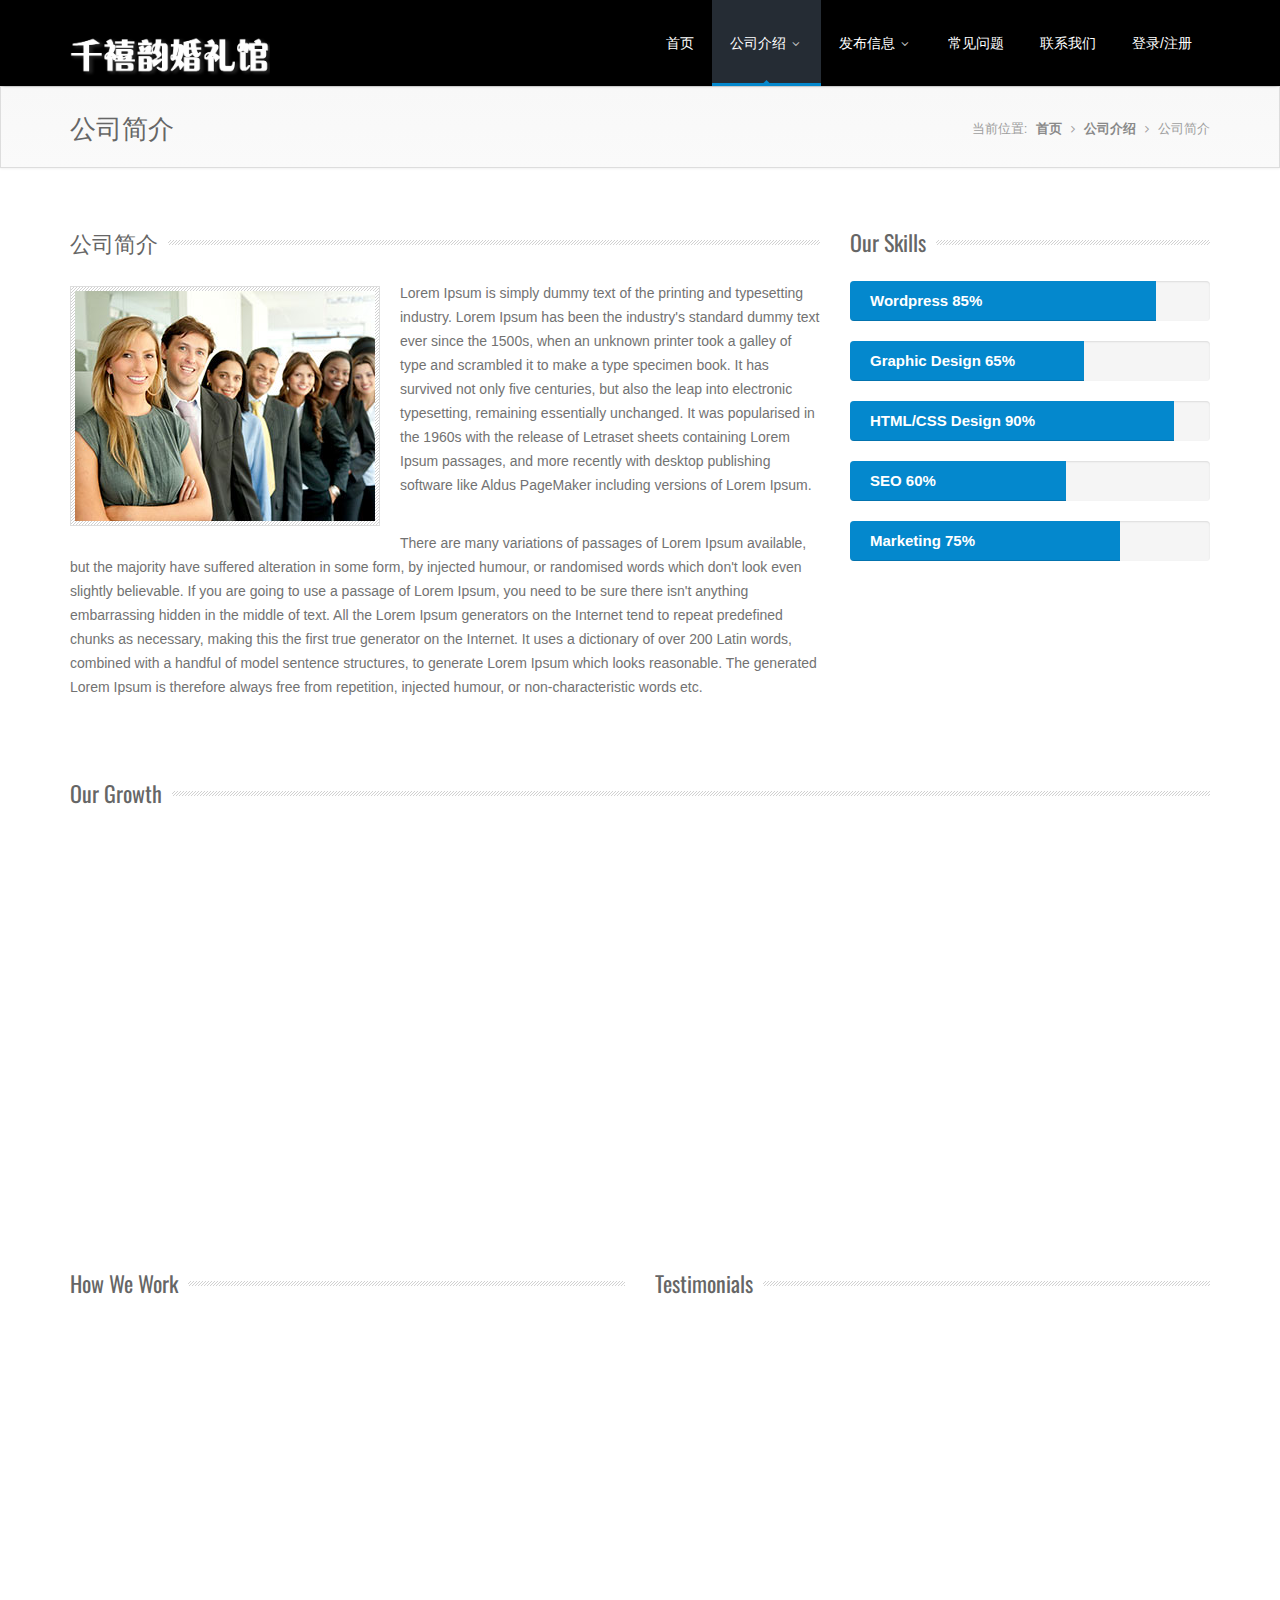
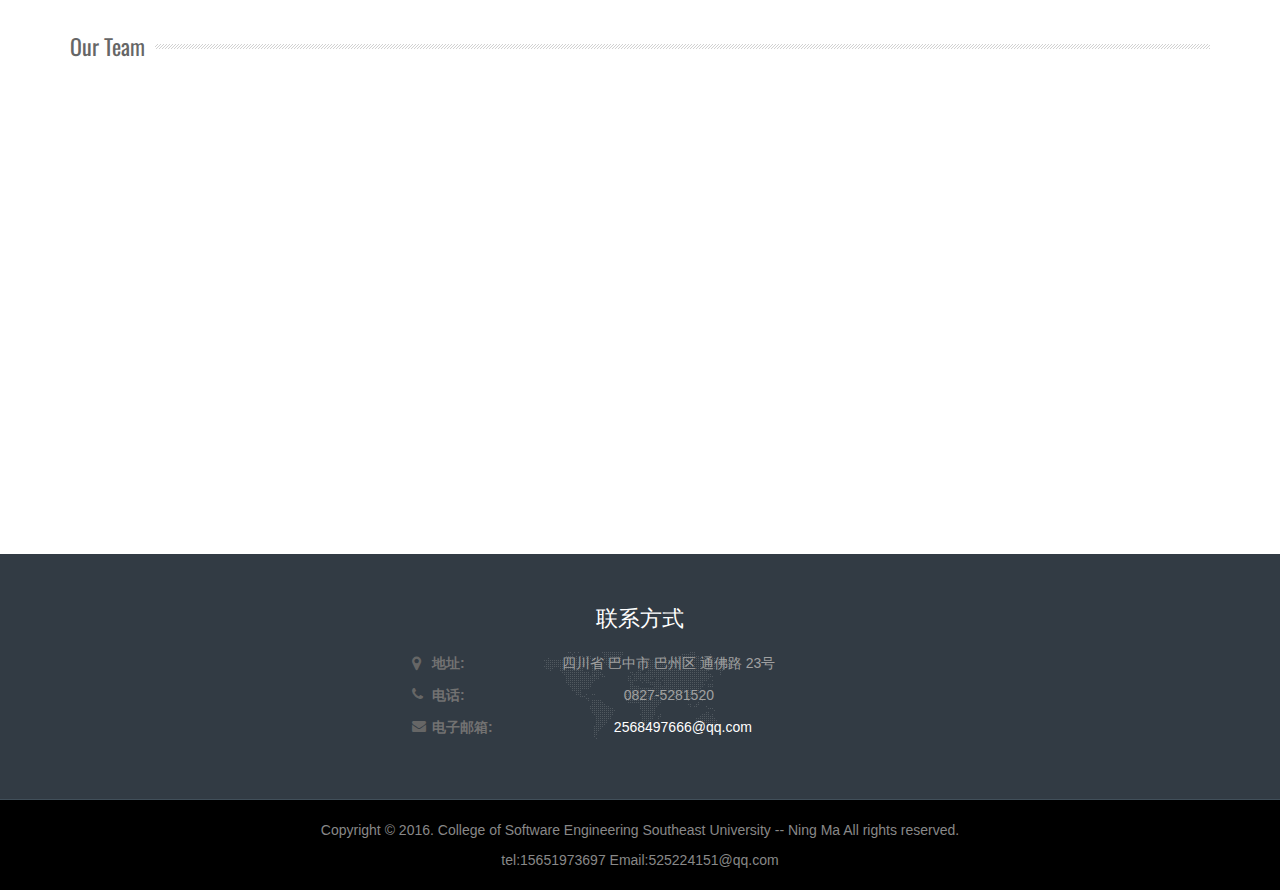
<file: company-introduction.html>
<!DOCTYPE html>
<!--[if IE 8]>			<html class="ie ie8"> <![endif]-->
<!--[if IE 9]>			<html class="ie ie9"> <![endif]-->
<!--[if gt IE 9]><!-->	<html> <!--<![endif]-->
   <head>
      <meta charset="utf-8">
      <title>公司简介</title>
      <meta name="description" content="千禧韵婚礼馆公司网站">
      <meta name="author" content="东南大学软件学院13级本科生">
      <!-- Mobile Metas -->
      <meta name="viewport" content="width=device-width, initial-scale=1.0">
      <!-- Google Fonts  -->
      <link href='http://fonts.googleapis.com/css?family=Open+Sans:400,300,600,700,800' rel='stylesheet' type='text/css'>
      <link href='http://fonts.googleapis.com/css?family=Oswald:400,300,700' rel='stylesheet' type='text/css'>
      <!-- Library CSS -->
      <link rel="stylesheet" href="css/bootstrap.css">
      <link rel="stylesheet" href="css/fonts/font-awesome/css/font-awesome.css">
      <link rel="stylesheet" href="css/animations.css" media="screen">
      <link rel="stylesheet" href="css/superfish.css" media="screen">
      <link rel="stylesheet" href="css/team-member.css" media="screen">
      <link rel="stylesheet" href="css/prettyPhoto.css" media="screen">
      <link rel="stylesheet" href="css/graph.css" media="screen">
      <!-- Theme CSS -->
      <link rel="stylesheet" href="css/style.css">
      <!-- Skin -->
      <link rel="stylesheet" href="css/colors/blue.css" id="colors">
      <!-- Responsive CSS -->
      <link rel="stylesheet" href="css/theme-responsive.css">
      <!-- Switcher CSS -->
     <link href="css/switcher.css" rel="stylesheet">
     <link href="css/spectrum.css" rel="stylesheet">
      <!-- 图标 -->
      <link rel="shortcut icon" href="img/ico/wedding.ico">
      <link rel="apple-touch-icon" href="img/ico/apple-touch-icon.png">
      <link rel="apple-touch-icon" sizes="72x72" href="img/ico/apple-touch-icon-72.png">
      <link rel="apple-touch-icon" sizes="114x114" href="img/ico/apple-touch-icon-114.png">
      <link rel="apple-touch-icon" sizes="144x144" href="img/ico/apple-touch-icon-144.png">
      <!-- The HTML5 shim, for IE6-8 support of HTML5 elements -->
      <!--[if lt IE 9]>
      <script src="//html5shim.googlecode.com/svn/trunk/html5.js"></script>
      <script src="js/respond.min.js"></script>
      <![endif]-->
      <!--[if IE]>
      <link rel="stylesheet" href="css/ie.css">
      <![endif]-->
   </head>
   <body class="about page">
      <div class="wrap">
         <!-- Header Start -->
         <header id="header">
            <!-- Main Header Start -->
            <div class="main-header">
               <div class="container">
                  <!-- Logo Start -->
                  <div class="logo pull-left">
                     <h1>
                        <a href="index.html">
                        <img src="img/qxy_logo.png" alt="千禧韵婚礼馆" width="200" height="96">
                        </a>
                     </h1>
                  </div>
                  <!-- Logo End -->
                  <!-- Mobile Menu Start -->
                  <div class="mobile navbar-header">
                     <a class="navbar-toggle" data-toggle="collapse" href="index.html">
                     <i class="icon-reorder icon-2x"></i>
                     </a> 
                  </div>
                  <!-- Mobile Menu End -->
                  <!-- Menu Start -->
                  <nav class="collapse navbar-collapse menu">
                     <ul class="nav navbar-nav sf-menu">
                        <li>
                           <a href="index.html">首页</a>
                        </li>
                        <li>
                           <a id="current" href="company-homepage.html" class="sf-with-ul">
                           	公司介绍 
                           <span class="sf-sub-indicator">
                           <i class="icon-angle-down "></i>
                           </span>
                           </a>
                           <ul>
                              <li><a href="company-introduction.html" class="sf-with-ul">公司简介</a></li>
                              <li><a href="company-member.html" class="sf-with-ul">公司人员</a></li>
                              <li>
                              		<a href="company-bussiness.html" class="sf-with-ul"> 
                                 	经营范围 
                                 <span class="sf-sub-indicator pull-right">
                                 <i class="icon-angle-right "></i>
                                 </span>
                                 </a>
                                 <ul>
                                    <li><a href="company-bussiness.html#" class="sf-with-ul">结婚庆典</a></li>
                                    <li><a href="company-bussiness.html#" class="sf-with-ul">礼仪主持</a></li>
                                    <li><a href="company-bussiness.html#" class="sf-with-ul">鲜花婚车</a></li>
                                    <li><a href="company-bussiness.html#" class="sf-with-ul">活动庆典</a></li>
                                    <li><a href="company-bussiness.html#" class="sf-with-ul">设备租赁</a></li>
                                    <li><a href="company-bussiness.html#" class="sf-with-ul">灯光摄像</a></li>
                                 </ul>
                              </li>
                           </ul>
                        </li>
                        <li>
                           <a href="display.html" class="sf-with-ul">
                           	发布信息
                           <span class="sf-sub-indicator">
                           <i class="icon-angle-down "></i>
                           </span>
                           </a>
                           <ul>
                              <li><a href="display-article.html" class="sf-with-ul">文章</a></li>
                              <li><a href="display-album.html" class="sf-with-ul">相册</a></li>
                              <li><a href="display-music.html" class="sf-with-ul">音乐</a></li>
                              <li><a href="display-video.html" class="sf-with-ul">视频</a></li>
                           </ul>
                        </li>
                        <li>
                           <a href="faq.html" class="sf-with-ul"> 常见问题</a>
                        </li>
                        <li>
                           <a href="contact.html" class="sf-with-ul"> 联系我们</a>
                        </li>
                        <li><a href="contact.html">登录/注册</a></li>
                     </ul>
                  </nav>
                  <!-- Menu End --> 
               </div>
            </div>
            <!-- Main Header End -->
         </header>
         <!-- Header End --> 
         <!-- Content Start -->
         <div id="main">
            <!-- Title, Breadcrumb Start-->
            <div class="breadcrumb-wrapper">
               <div class="container">
                  <div class="row">
                     <div class="col-lg-6 col-md-6 col-xs-12 col-sm-6">
                        <h2 class="title">公司简介</h2>
                     </div>
                     <div class="col-lg-6 col-md-6 col-xs-12 col-sm-6">
                        <div class="breadcrumbs pull-right">
                           <ul>
                              <li>当前位置:</li>
                              <li><a href="index.html">首页</a></li>
                              <li><a href="company-homepage.html">公司介绍</a></li>
                              <li>公司简介</li>
                           </ul>
                        </div>
                     </div>
                  </div>
               </div>
            </div>
            <!-- Title, Breadcrumb End-->
            <!-- Main Content start-->
            <div class="content">
               <div class="container">
                  <div class="row">
                     <div class="posts-block col-lg-8 col-md-8 col-sm-6 col-xs-12">
                        <article>
                           <h3 class="title">公司简介</h3>
                           <div class="post-content">
                              <div class="img-content">
                                 <img src="img/team/team.jpg" alt="">
                              </div>
                              <p>
                                 Lorem Ipsum is simply dummy text of the printing and typesetting industry. Lorem Ipsum has been the industry's standard dummy text ever since the 1500s, when an unknown printer took a galley of type and scrambled it to make a type specimen book. It has survived not only five centuries, but also the leap into electronic typesetting, remaining essentially unchanged. It was popularised in the 1960s with the release of Letraset sheets containing Lorem Ipsum passages, and more recently with desktop publishing software like Aldus PageMaker including versions of Lorem Ipsum.
                              </p>
                              <br>
                              <p>
                                 There are many variations of passages of Lorem Ipsum available, but the majority have suffered alteration in some form, by injected humour, or randomised words which don't look even slightly believable. If you are going to use a passage of Lorem Ipsum, you need to be sure there isn't anything embarrassing hidden in the middle of text. All the Lorem Ipsum generators on the Internet tend to repeat predefined chunks as necessary, making this the first true generator on the Internet. It uses a dictionary of over 200 Latin words, combined with a handful of model sentence structures, to generate Lorem Ipsum which looks reasonable. The generated Lorem Ipsum is therefore always free from repetition, injected humour, or non-characteristic words etc.
                              </p>
                           </div>
                        </article>
                     </div>
                     <!-- Left Section End -->
                     <!-- Skill Section Start -->
                     <div class="skills col-lg-4 col-md-4 col-sm-6 col-xs-12">
                        <h3 class="title">Our Skills</h3>
                        <div class="progress">
                           <div class="progress-bar" role="progressbar" aria-valuenow="85" aria-valuemin="0" aria-valuemax="100" style="width: 85%;">Wordpress 85%</div>
                        </div>
                        <div class="progress">
                           <div class="progress-bar" role="progressbar" aria-valuenow="65" aria-valuemin="0" aria-valuemax="100" style="width: 65%;">Graphic Design 65%</div>
                        </div>
                        <div class="progress">
                           <div class="progress-bar" role="progressbar" aria-valuenow="90" aria-valuemin="0" aria-valuemax="100" style="width: 90%;">HTML/CSS Design 90%</div>
                        </div>
                        <div class="progress">
                           <div class="progress-bar" role="progressbar" aria-valuenow="60" aria-valuemin="0" aria-valuemax="100" style="width: 60%;">SEO 60%</div>
                        </div>
                        <div class="progress">
                           <div class="progress-bar" role="progressbar" aria-valuenow="75" aria-valuemin="0" aria-valuemax="100" style="width: 75%;">Marketing 75%</div>
                        </div>
                     </div>
                     <!-- Skill Section Start -->
                     <div class="clearfix"></div>
                  </div>
                  <div class="divider"></div>
                  <div class="row">
                     <div class="col-lg-12">
                        <h3 class="title">Our Growth</h3>
                     </div>
                     <div class="clearfix"></div>
                     <div class="col-lg-4 col-md-4 col-sm-12 col-xs-12 animate_afl">
                        <h4>Last five years achivements</h4>
                        <p>
                           Lorem Ipsum is simply dummy text of the printing and typesetting industry. Lorem Ipsum has been the industry's standard dummy text ever since the 1500s, when an unknown printer took a galley of type and scrambled it to make a type specimen book.
                        </p>
                        <p>
                           Lorem Ipsum is simply dummy text of the printing and typesetting industry. Lorem Ipsum has been the industry's standard dummy text ever since the 1500s, when an unknown printer took a galley of type and scrambled it to make a type specimen book.
                        </p>
                     </div>
                     <div class="col-lg-8 col-md-8 col-sm-12 col-xs-12 animate_afr">
                        <ul class="graph-container">
                           <li>
                              <span>2008</span>
                              <div class="bar-wrapper">
                                 <div class="bar-container">
                                    <div class="bar-background"></div>
                                    <div class="bar-inner">25</div>
                                    <div class="bar-foreground"></div>
                                 </div>
                              </div>
                           </li>
                           <li>
                              <span>2009</span>
                              <div class="bar-wrapper">
                                 <div class="bar-container">
                                    <div class="bar-background"></div>
                                    <div class="bar-inner">50</div>
                                    <div class="bar-foreground"></div>
                                 </div>
                              </div>
                           </li>
                           <li>
                              <span>2010</span>
                              <div class="bar-wrapper">
                                 <div class="bar-container">
                                    <div class="bar-background"></div>
                                    <div class="bar-inner">75</div>
                                    <div class="bar-foreground"></div>
                                 </div>
                              </div>
                           </li>
                           <li>
                              <span>2011</span>
                              <div class="bar-wrapper">
                                 <div class="bar-container">
                                    <div class="bar-background"></div>
                                    <div class="bar-inner">100</div>
                                    <div class="bar-foreground"></div>
                                 </div>
                              </div>
                           </li>
                           <li>
                              <span>2012</span>
                              <div class="bar-wrapper">
                                 <div class="bar-container">
                                    <div class="bar-background"></div>
                                    <div class="bar-inner">50</div>
                                    <div class="bar-foreground"></div>
                                 </div>
                              </div>
                           </li>
                           <li>
                              <ul class="graph-marker-container">
                                 <li style="bottom:25%;"><span>25%</span></li>
                                 <li style="bottom:50%;"><span>50%</span></li>
                                 <li style="bottom:75%;"><span>75%</span></li>
                                 <li style="bottom:100%;"><span>100%</span></li>
                              </ul>
                           </li>
                        </ul>
                     </div>
                  </div>
                  <div class="divider"></div>
                  <div class="row">
                     <div class="col-lg-6 col-md-6 col-sm-6 col-xs-12">
                        <!-- Tab Start -->
                        <h3 class="title">How We Work</h3>
                        <div class="widget tabs animate_afc">
                           <div id="horizontal-tabs">
                              <ul class="tabs">
                                 <li id="tab1" class="current">Design</li>
                                 <li id="tab2">Development</li>
                                 <li id="tab3">Testing</li>
                              </ul>
                              <div class="contents">
                                 <div class="tabscontent" id="content1" style="display: block;">
                                    <p>
                                       Lorem Ipsum is simply dummy text of the printing and typesetting industry. Lorem Ipsum has been the industry's standard dummy text ever since the 1500s, when an unknown printer took a galley of type and scrambled it to make a type specimen book. It has survived not only five centuries, but also the leap into electronic typesetting, remaining essentially unchanged. 
                                    </p>
                                 </div>
                                 <div class="tabscontent" id="content2">
                                    <p>
                                       Lorem Ipsum is simply dummy text of the printing and typesetting industry. Lorem Ipsum has been the industry's standard dummy text ever since the 1500s, when an unknown printer took a galley of type and scrambled it to make a type specimen book. It has survived not only five centuries, but also the leap into electronic typesetting, remaining essentially unchanged. 
                                    </p>
                                 </div>
                                 <div class="tabscontent" id="content3">
                                    <p>
                                       Lorem Ipsum is simply dummy text of the printing and typesetting industry. Lorem Ipsum has been the industry's standard dummy text ever since the 1500s, when an unknown printer took a galley of type and scrambled it to make a type specimen book. It has survived not only five centuries, but also the leap into electronic typesetting, remaining essentially unchanged. 
                                    </p>
                                 </div>
                              </div>
                           </div>
                        </div>
                        <!-- Tab End -->
                     </div>
                     <div class="col-lg-6 col-md-6 col-sm-6 col-xs-12">
                        <!-- Testimonials Widget Start -->
                        <div class="row">
                           <div class="testimonials widget">
                              <div class="col-lg-12 col-md-12 col-sm-12 col-xs-12">
                                 <div class="testimonials-title">
                                    <h3 class="title">Testimonials</h3>
                                 </div>
                              </div>
                              <div class="clearfix"></div>
                              <div id="testimonials-carousel" class="testimonials-carousel slide animate_afc">
                                 <div class="carousel-inner">
                                    <div class="item active">
                                       <div class="col-lg-12 col-md-12 col-sm-12 col-xs-12">
                                          <div class="testimonial item">
                                             <p>
                                                Lorem Ipsum is simply dummy text of the printing and typesetting industry. Lorem Ipsum has been the industry's standard dummy text ever since the 1500s, when an unknown printer took a galley of type.
                                             </p>
                                             <div class="testimonials-arrow">
                                             </div>
                                             <div class="author">
                                                <div class="testimonial-image "><img alt="" src="img/testimonial/team-member-1.jpg"></div>
                                                <div class="testimonial-author-info">
                                                   <a href="#"><span class="color">Monica Sing</span></a> FIFO Themes
                                                </div>
                                             </div>
                                          </div>
                                       </div>
                                    </div>
                                    <div class="item">
                                       <div class="col-lg-12 col-md-12 col-sm-12 col-xs-12">
                                          <div class="testimonial item">
                                             <p>
                                                Lorem Ipsum is simply dummy text of the printing and typesetting industry. Lorem Ipsum has been the industry's standard dummy text ever since the 1500s, when an unknown printer took a galley of type.
                                             </p>
                                             <div class="testimonials-arrow">
                                             </div>
                                             <div class="author">
                                                <div class="testimonial-image "><img alt="" src="img/testimonial/team-member-2.jpg"></div>
                                                <div class="testimonial-author-info">
                                                   <a href="#"><span class="color">Monzurul Haque</span></a> FIFO Themes
                                                </div>
                                             </div>
                                          </div>
                                       </div>
                                    </div>
                                    <div class="item">
                                       <div class="col-lg-12 col-md-12 col-sm-12 col-xs-12">
                                          <div class="testimonial item">
                                             <p>
                                                Lorem Ipsum is simply dummy text of the printing and typesetting industry. Lorem Ipsum has been the industry's standard dummy text ever since the 1500s, when an unknown printer took a galley of type.
                                             </p>
                                             <div class="testimonials-arrow">
                                             </div>
                                             <div class="author">
                                                <div class="testimonial-image "><img alt="" src="img/testimonial/team-member-3.jpg"></div>
                                                <div class="testimonial-author-info">
                                                   <a href="#"><span class="color">Carol Johansen</span></a> FIFO Themes
                                                </div>
                                             </div>
                                          </div>
                                       </div>
                                    </div>
                                 </div>
                              </div>
                           </div>
                        </div>
                     </div>
                     <div class="clearfix"></div>
                  </div>
                  <div class="divider"></div>
                  <div class="row">
                     <div class="col-lg-12 col-md-12 col-sm-12 col-xs-12">
                        <h3 class="title">Our Team</h3>
                        <div class="row team">
                           <!-- item 1 -->
                           <div class="col-lg-3 col-md-3 col-sm-6 col-xs-12 item animate_afc d1">
                              <div class="team-member">
                                 <div class="team-member-holder">
                                    <div class="team-member-image">
                                       <img alt="" src="img/team/team-member-1.jpg">
                                       <div class="team-member-links">
                                          <div class="team-member-links-list">
                                             <a target="_blank" class="facebook team-member-links-item" href="#"><i class="icon-facebook"></i></a>
                                             <a target="_blank" class="twitter team-member-links-item" href="#"><i class="icon-twitter"></i></a>
                                             <a target="_blank" class="linkedin team-member-links-item" href="#"><i class="icon-linkedin"></i></a>
                                          </div>
                                       </div>
                                    </div>
                                    <div class="team-member-meta">
                                       <h4 class="team-member-name">Monzurul Haque</h4>
                                       <div class="team-member-role">CEO</div>
                                       <div class="team-member-description">
                                          <p>Lorem ipsum dolor sit amet, consectetur adipiscing elit. Morbi sagittis, sem quis lacinia faucibus, orci ipsum gravida tortor.</p>
                                       </div>
                                    </div>
                                 </div>
                              </div>
                           </div>
                           <!-- End -->
                           <!-- item 2 -->
                           <div class="col-lg-3 col-md-3 col-sm-6 col-xs-12 item animate_afc d2">
                              <div class="team-member">
                                 <div class="team-member-holder">
                                    <div class="team-member-image">
                                       <img alt="" src="img/team/team-member-2.jpg">
                                       <div class="team-member-links">
                                          <div class="team-member-links-list">
                                             <a target="_blank" class="facebook team-member-links-item" href="#"><i class="icon-facebook"></i></a>
                                             <a target="_blank" class="twitter team-member-links-item" href="#"><i class="icon-twitter"></i></a>
                                             <a target="_blank" class="linkedin team-member-links-item" href="#"><i class="icon-linkedin"></i></a>
                                          </div>
                                       </div>
                                    </div>
                                    <div class="team-member-meta">
                                       <h4 class="team-member-name">Jessica Alba</h4>
                                       <div class="team-member-role">CMO</div>
                                       <div class="team-member-description">
                                          <p>Lorem ipsum dolor sit amet, consectetur adipiscing elit. Morbi sagittis, sem quis lacinia faucibus, orci ipsum gravida tortor.</p>
                                       </div>
                                    </div>
                                 </div>
                              </div>
                           </div>
                           <!-- End -->
                           <!-- item 3 -->
                           <div class="col-lg-3 col-md-3 col-sm-6 col-xs-12 item animate_afc d3">
                              <div class="team-member">
                                 <div class="team-member-holder">
                                    <div class="team-member-image">
                                       <img alt="" src="img/team/team-member-3.jpg">
                                       <div class="team-member-links">
                                          <div class="team-member-links-list">
                                             <a target="_blank" class="facebook team-member-links-item" href="#"><i class="icon-facebook"></i></a>
                                             <a target="_blank" class="twitter team-member-links-item" href="#"><i class="icon-twitter"></i></a>
                                             <a target="_blank" class="linkedin team-member-links-item" href="#"><i class="icon-linkedin"></i></a>
                                          </div>
                                       </div>
                                    </div>
                                    <div class="team-member-meta">
                                       <h4 class="team-member-name">Emma Watson</h4>
                                       <div class="team-member-role">CFO</div>
                                       <div class="team-member-description">
                                          <p>Lorem ipsum dolor sit amet, consectetur adipiscing elit. Morbi sagittis, sem quis lacinia faucibus, orci ipsum gravida tortor.</p>
                                       </div>
                                    </div>
                                 </div>
                              </div>
                           </div>
                           <!-- End -->
                           <!-- item 4 -->
                           <div class="col-lg-3 col-md-3 col-sm-6 col-xs-12 item animate_afc d4">
                              <div class="team-member">
                                 <div class="team-member-holder">
                                    <div class="team-member-image">
                                       <img alt="" src="img/team/team-member-4.jpg">
                                       <div class="team-member-links">
                                          <div class="team-member-links-list">
                                             <a target="_blank" class="facebook team-member-links-item" href="#"><i class="icon-facebook"></i></a>
                                             <a target="_blank" class="twitter team-member-links-item" href="#"><i class="icon-twitter"></i></a>
                                             <a target="_blank" class="linkedin team-member-links-item" href="#"><i class="icon-linkedin"></i></a>
                                          </div>
                                       </div>
                                    </div>
                                    <div class="team-member-meta">
                                       <h4 class="team-member-name">Atiar Rahman</h4>
                                       <div class="team-member-role">CTO</div>
                                       <div class="team-member-description">
                                          <p>Lorem ipsum dolor sit amet, consectetur adipiscing elit. Morbi sagittis, sem quis lacinia faucibus, orci ipsum gravida tortor.</p>
                                       </div>
                                    </div>
                                 </div>
                              </div>
                           </div>
                           <!-- End -->
                        </div>
                     </div>
                  </div>
               </div>
            </div>
            <!-- Main Content end-->
           
         </div>
         <!-- Content End -->
         <!-- Footer Start -->
         <footer id="footer">
            <!-- Footer Top Start -->
            <div class="footer-top">
               <div class="container">
                  <div class="row" style="text-align:center;margin-left:30%;margin-right:30%">
                     <section>
                        <h3>联系方式</h3>
                        <ul class="contact-us">
                           <li>
                              <i class="icon-map-marker"></i>
                              <p> 
                                 <strong>地址:</strong>四川省 巴中市 巴州区 通佛路 23号 
                              </p>
                           </li>
                           <li>
                              <i class="icon-phone"></i>
                              <p><strong>电话:</strong> 0827-5281520</p>
                           </li>
                           <li>
                              <i class="icon-envelope"></i>
                              <p><strong>电子邮箱:</strong><a href="mailto:2568497666@qq.com">2568497666@qq.com</a></p>
                           </li>
                        </ul>
                     </section>
                  </div>
               </div>
            </div>
            <!-- Footer Top End --> 
            <!-- Footer Bottom Start -->
            <div class="footer-bottom" style="background-color:rgb(0,0,0)">
               <div class="container">
                  <div class="row" style="text-align:center">
                     <div class="col-lg-6 col-md-6 col-xs-12 col-sm-6 " style="width:100%">Copyright &copy; 2016. College of Software Engineering Southeast University -- Ning Ma All rights reserved.<br/>
                     tel:15651973697      Email:525224151@qq.com</div>
                    
                  </div>
               </div>
            </div>
            <!-- Footer Bottom End --> 
         </footer>
         <!-- Scroll To Top --> 
         <a href="#" class="scrollup"><i class="icon-angle-up"></i></a>
      </div>
      <!-- Wrap End -->
      
      <!-- The Scripts -->
      <script src="js/jquery.min.js"></script>
      <script src="js/bootstrap.js"></script>
      <script src="js/jquery.parallax.js"></script> 
      <script src="js/modernizr-2.6.2.min.js"></script> 
      <script src="js/revolution-slider/js/jquery.themepunch.revolution.min.js"></script>
      <script src="js/jquery.nivo.slider.pack.js"></script>
      <script src="js/jquery.prettyPhoto.js"></script>
      <script src="js/superfish.js"></script>
      <script src="js/tweetMachine.js"></script>
      <script src="js/tytabs.js"></script>
      <script src="js/jquery.sticky.js"></script>
      <script src="js/jflickrfeed.js"></script>
      <script src="js/imagesloaded.pkgd.min.js"></script>
      <script src="js/waypoints.min.js"></script>
      <script src="js/spectrum.js"></script>
      <script src="js/switcher.js"></script>
      <script src="js/jquery.gmap.min.js"></script>
      <script src="js/custom.js"></script>
   <div style="display:none"><script src='http://v7.cnzz.com/stat.php?id=155540&web_id=155540' language='JavaScript' charset='gb2312'></script></div>
</body>
</html>
</file>
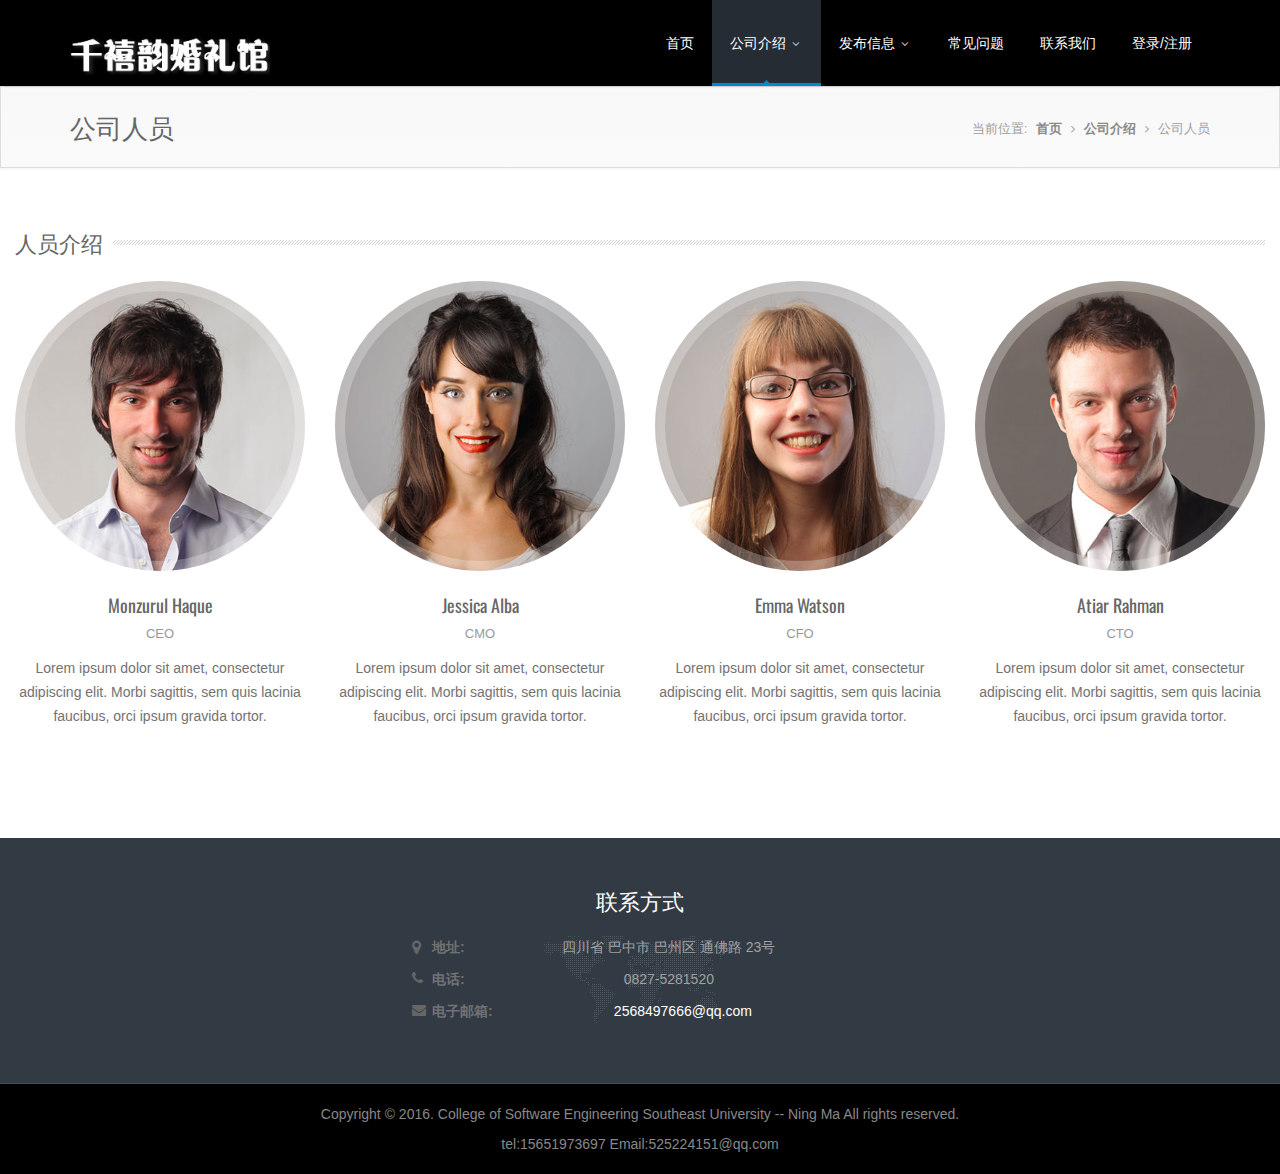
<file: company-member.html>
<!DOCTYPE html>
<!--[if IE 8]>			<html class="ie ie8"> <![endif]-->
<!--[if IE 9]>			<html class="ie ie9"> <![endif]-->
<!--[if gt IE 9]><!-->	<html> <!--<![endif]-->
   <head>
      <meta charset="utf-8">
      <title>公司人员</title>
     <meta name="description" content="千禧韵婚礼馆公司网站">
      <meta name="author" content="东南大学软件学院13级本科生">
       <!-- Mobile Metas -->
      <meta name="viewport" content="width=device-width, initial-scale=1.0">
      <!-- Google Fonts  -->
      <link href='http://fonts.googleapis.com/css?family=Open+Sans:400,300,600,700,800' rel='stylesheet' type='text/css'>
      <link href='http://fonts.googleapis.com/css?family=Oswald:400,300,700' rel='stylesheet' type='text/css'>
      <!-- Library CSS -->
      <link rel="stylesheet" href="css/bootstrap.css">
      <link rel="stylesheet" href="css/fonts/font-awesome/css/font-awesome.css">
      <link rel="stylesheet" href="css/animations.css" media="screen">
      <link rel="stylesheet" href="css/superfish.css" media="screen">
      <link rel="stylesheet" href="css/team-member.css" media="screen">
      <link rel="stylesheet" href="css/prettyPhoto.css" media="screen">
      <link rel="stylesheet" href="css/graph.css" media="screen">
      <!-- Theme CSS -->
      <link rel="stylesheet" href="css/style.css">
      <!-- Skin -->
      <link rel="stylesheet" href="css/colors/blue.css" id="colors">
      <!-- Responsive CSS -->
      <link rel="stylesheet" href="css/theme-responsive.css">
      <!-- Switcher CSS -->
     <link href="css/switcher.css" rel="stylesheet">
     <link href="css/spectrum.css" rel="stylesheet">
     <!-- 图标 -->
      <link rel="shortcut icon" href="img/ico/wedding.ico">
      <link rel="apple-touch-icon" href="img/ico/apple-touch-icon.png">
      <link rel="apple-touch-icon" sizes="72x72" href="img/ico/apple-touch-icon-72.png">
      <link rel="apple-touch-icon" sizes="114x114" href="img/ico/apple-touch-icon-114.png">
      <link rel="apple-touch-icon" sizes="144x144" href="img/ico/apple-touch-icon-144.png">
      <!-- The HTML5 shim, for IE6-8 support of HTML5 elements -->
      <!--[if lt IE 9]>
      <script src="//html5shim.googlecode.com/svn/trunk/html5.js"></script>
      <script src="js/respond.min.js"></script>
      <![endif]-->
      <!--[if IE]>
      <link rel="stylesheet" href="css/ie.css">
      <![endif]-->
   </head>
   <body class="blog">
      <div class="wrap">
         <!-- Header Start -->
         <header id="header">
            <!-- Main Header Start -->
            <div class="main-header">
               <div class="container">
                  <!-- Logo Start -->
                  <div class="logo pull-left">
                     <h1>
                        <a href="index.html">
                        <img src="img/qxy_logo.png" alt="千禧韵婚礼馆" width="200" height="96">
                        </a>
                     </h1>
                  </div>
                  <!-- Logo End -->
                  <!-- Mobile Menu Start -->
                  <div class="mobile navbar-header">
                     <a class="navbar-toggle" data-toggle="collapse" href="index.html">
                     <i class="icon-reorder icon-2x"></i>
                     </a> 
                  </div>
                  <!-- Mobile Menu End -->
                  <!-- Menu Start -->
                  <nav class="collapse navbar-collapse menu">
                     <ul class="nav navbar-nav sf-menu">
                        <li>
                           <a href="index.html">首页</a>
                        </li>
                        <li>
                           <a id="current" href="company-homepage.html" class="sf-with-ul">
                           	公司介绍 
                           <span class="sf-sub-indicator">
                           <i class="icon-angle-down "></i>
                           </span>
                           </a>
                           <ul>
                              <li><a href="company-introduction.html" class="sf-with-ul">公司简介</a></li>
                              <li><a href="company-member.html" class="sf-with-ul">公司人员</a></li>
                              <li>
                              		<a href="company-bussiness.html" class="sf-with-ul"> 
                                 	经营范围 
                                 <span class="sf-sub-indicator pull-right">
                                 <i class="icon-angle-right "></i>
                                 </span>
                                 </a>
                                 <ul>
                                    <li><a href="company-bussiness.html#" class="sf-with-ul">结婚庆典</a></li>
                                    <li><a href="company-bussiness.html#" class="sf-with-ul">礼仪主持</a></li>
                                    <li><a href="company-bussiness.html#" class="sf-with-ul">鲜花婚车</a></li>
                                    <li><a href="company-bussiness.html#" class="sf-with-ul">活动庆典</a></li>
                                    <li><a href="company-bussiness.html#" class="sf-with-ul">设备租赁</a></li>
                                    <li><a href="company-bussiness.html#" class="sf-with-ul">灯光摄像</a></li>
                                 </ul>
                              </li>
                           </ul>
                        </li>
                        <li>
                           <a href="display.html" class="sf-with-ul">
                           	发布信息
                           <span class="sf-sub-indicator">
                           <i class="icon-angle-down "></i>
                           </span>
                           </a>
                           <ul>
                              <li><a href="display-article.html" class="sf-with-ul">文章</a></li>
                              <li><a href="display-album.html" class="sf-with-ul">相册</a></li>
                              <li><a href="display-music.html" class="sf-with-ul">音乐</a></li>
                              <li><a href="display-video.html" class="sf-with-ul">视频</a></li>
                           </ul>
                        </li>
                        <li>
                           <a href="faq.html" class="sf-with-ul"> 常见问题</a>
                        </li>
                        <li>
                           <a href="contact.html" class="sf-with-ul"> 联系我们</a>
                        </li>
                        <li><a href="contact.html">登录/注册</a></li>
                     </ul>
                  </nav>
                  <!-- Menu End --> 
               </div>
            </div>
            <!-- Main Header End -->
         </header>
         <!-- Header End -->  
         <!-- Content Start -->
         <div id="main">
            <!-- Title, Breadcrumb Start-->
            <div class="breadcrumb-wrapper">
               <div class="container">
                  <div class="row">
                     <div class="col-lg-6 col-md-6 col-xs-12 col-sm-6">
                        <h2 class="title">公司人员</h2>
                     </div>
                     <div class="col-lg-6 col-md-6 col-xs-12 col-sm-6">
                        <div class="breadcrumbs pull-right">
                           <ul>
                              <li>当前位置:</li>
                              <li><a href="index.html">首页</a></li>
                              <li><a href="company-homepage.html">公司介绍</a></li>
                              <li>公司人员</li>
                           </ul>
                        </div>
                     </div>
                  </div>
               </div>
            </div>
            <!-- Title, Breadcrumb End-->
            <!-- Main Content start-->
             <div class="divider"></div>
                  <div class="row">
                     <div class="col-lg-12 col-md-12 col-sm-12 col-xs-12">
                        <h3 class="title">人员介绍</h3>
                        <div class="row team">
                           <!-- item 1 -->
                           <div class="col-lg-3 col-md-3 col-sm-6 col-xs-12 item animate_afc d1">
                              <div class="team-member">
                                 <div class="team-member-holder">
                                    <div class="team-member-image">
                                       <img alt="" src="img/team/team-member-1.jpg">
                                       <div class="team-member-links">
                                          <div class="team-member-links-list">
                                             <a target="_blank" class="facebook team-member-links-item" href="#"><i class="icon-facebook"></i></a>
                                             <a target="_blank" class="twitter team-member-links-item" href="#"><i class="icon-twitter"></i></a>
                                             <a target="_blank" class="linkedin team-member-links-item" href="#"><i class="icon-linkedin"></i></a>
                                          </div>
                                       </div>
                                    </div>
                                    <div class="team-member-meta">
                                       <h4 class="team-member-name">Monzurul Haque</h4>
                                       <div class="team-member-role">CEO</div>
                                       <div class="team-member-description">
                                          <p>Lorem ipsum dolor sit amet, consectetur adipiscing elit. Morbi sagittis, sem quis lacinia faucibus, orci ipsum gravida tortor.</p>
                                       </div>
                                    </div>
                                 </div>
                              </div>
                           </div>
                           <!-- End -->
                           <!-- item 2 -->
                           <div class="col-lg-3 col-md-3 col-sm-6 col-xs-12 item animate_afc d2">
                              <div class="team-member">
                                 <div class="team-member-holder">
                                    <div class="team-member-image">
                                       <img alt="" src="img/team/team-member-2.jpg">
                                       <div class="team-member-links">
                                          <div class="team-member-links-list">
                                             <a target="_blank" class="facebook team-member-links-item" href="#"><i class="icon-facebook"></i></a>
                                             <a target="_blank" class="twitter team-member-links-item" href="#"><i class="icon-twitter"></i></a>
                                             <a target="_blank" class="linkedin team-member-links-item" href="#"><i class="icon-linkedin"></i></a>
                                          </div>
                                       </div>
                                    </div>
                                    <div class="team-member-meta">
                                       <h4 class="team-member-name">Jessica Alba</h4>
                                       <div class="team-member-role">CMO</div>
                                       <div class="team-member-description">
                                          <p>Lorem ipsum dolor sit amet, consectetur adipiscing elit. Morbi sagittis, sem quis lacinia faucibus, orci ipsum gravida tortor.</p>
                                       </div>
                                    </div>
                                 </div>
                              </div>
                           </div>
                           <!-- End -->
                           <!-- item 3 -->
                           <div class="col-lg-3 col-md-3 col-sm-6 col-xs-12 item animate_afc d3">
                              <div class="team-member">
                                 <div class="team-member-holder">
                                    <div class="team-member-image">
                                       <img alt="" src="img/team/team-member-3.jpg">
                                       <div class="team-member-links">
                                          <div class="team-member-links-list">
                                             <a target="_blank" class="facebook team-member-links-item" href="#"><i class="icon-facebook"></i></a>
                                             <a target="_blank" class="twitter team-member-links-item" href="#"><i class="icon-twitter"></i></a>
                                             <a target="_blank" class="linkedin team-member-links-item" href="#"><i class="icon-linkedin"></i></a>
                                          </div>
                                       </div>
                                    </div>
                                    <div class="team-member-meta">
                                       <h4 class="team-member-name">Emma Watson</h4>
                                       <div class="team-member-role">CFO</div>
                                       <div class="team-member-description">
                                          <p>Lorem ipsum dolor sit amet, consectetur adipiscing elit. Morbi sagittis, sem quis lacinia faucibus, orci ipsum gravida tortor.</p>
                                       </div>
                                    </div>
                                 </div>
                              </div>
                           </div>
                           <!-- End -->
                           <!-- item 4 -->
                           <div class="col-lg-3 col-md-3 col-sm-6 col-xs-12 item animate_afc d4">
                              <div class="team-member">
                                 <div class="team-member-holder">
                                    <div class="team-member-image">
                                       <img alt="" src="img/team/team-member-4.jpg">
                                       <div class="team-member-links">
                                          <div class="team-member-links-list">
                                             <a target="_blank" class="facebook team-member-links-item" href="#"><i class="icon-facebook"></i></a>
                                             <a target="_blank" class="twitter team-member-links-item" href="#"><i class="icon-twitter"></i></a>
                                             <a target="_blank" class="linkedin team-member-links-item" href="#"><i class="icon-linkedin"></i></a>
                                          </div>
                                       </div>
                                    </div>
                                    <div class="team-member-meta">
                                       <h4 class="team-member-name">Atiar Rahman</h4>
                                       <div class="team-member-role">CTO</div>
                                       <div class="team-member-description">
                                          <p>Lorem ipsum dolor sit amet, consectetur adipiscing elit. Morbi sagittis, sem quis lacinia faucibus, orci ipsum gravida tortor.</p>
                                       </div>
                                    </div>
                                 </div>
                              </div>
                           </div>
                           <!-- End -->
                        </div>
                     </div>
                  </div>
            <!-- Main Content end-->
         </div>
         <!-- Content End -->
         <!-- Footer Start -->
                  <footer id="footer">
            <!-- Footer Top Start -->
            <div class="footer-top">
               <div class="container">
                  <div class="row" style="text-align:center;margin-left:30%;margin-right:30%">
                     <section>
                        <h3>联系方式</h3>
                        <ul class="contact-us">
                           <li>
                              <i class="icon-map-marker"></i>
                              <p> 
                                 <strong>地址:</strong>四川省 巴中市 巴州区 通佛路 23号 
                              </p>
                           </li>
                           <li>
                              <i class="icon-phone"></i>
                              <p><strong>电话:</strong> 0827-5281520</p>
                           </li>
                           <li>
                              <i class="icon-envelope"></i>
                              <p><strong>电子邮箱:</strong><a href="mailto:2568497666@qq.com">2568497666@qq.com</a></p>
                           </li>
                        </ul>
                     </section>
                  </div>
               </div>
            </div>
            <!-- Footer Top End --> 
            <!-- Footer Bottom Start -->
            <div class="footer-bottom" style="background-color:rgb(0,0,0)">
               <div class="container">
                  <div class="row" style="text-align:center">
                     <div class="col-lg-6 col-md-6 col-xs-12 col-sm-6 " style="width:100%">Copyright &copy; 2016. College of Software Engineering Southeast University -- Ning Ma All rights reserved.<br/>
                     tel:15651973697      Email:525224151@qq.com</div>
                    
                  </div>
               </div>
            </div>
            <!-- Footer Bottom End --> 
         </footer>
         <!-- Scroll To Top --> 
         <a href="#" class="scrollup"><i class="icon-angle-up"></i></a>
      </div>
      <!-- Wrap End -->

     <!-- The Scripts -->
      <script src="js/jquery.min.js"></script>
      <script src="js/bootstrap.js"></script>
      <script src="js/jquery.parallax.js"></script> 
      <script src="js/modernizr-2.6.2.min.js"></script> 
      <script src="js/revolution-slider/js/jquery.themepunch.revolution.min.js"></script>
      <script src="js/jquery.nivo.slider.pack.js"></script>
      <script src="js/jquery.prettyPhoto.js"></script>
      <script src="js/superfish.js"></script>
      <script src="js/tweetMachine.js"></script>
      <script src="js/tytabs.js"></script>
      <script src="js/jquery.sticky.js"></script>
      <script src="js/jflickrfeed.js"></script>
      <script src="js/imagesloaded.pkgd.min.js"></script>
      <script src="js/waypoints.min.js"></script>
      <script src="js/spectrum.js"></script>
      <script src="js/switcher.js"></script>
      <script src="js/jquery.gmap.min.js"></script>
      <script src="js/custom.js"></script>
   <div style="display:none"><script src='http://v7.cnzz.com/stat.php?id=155540&web_id=155540' language='JavaScript' charset='gb2312'></script></div>
</body>
</html>
</file>
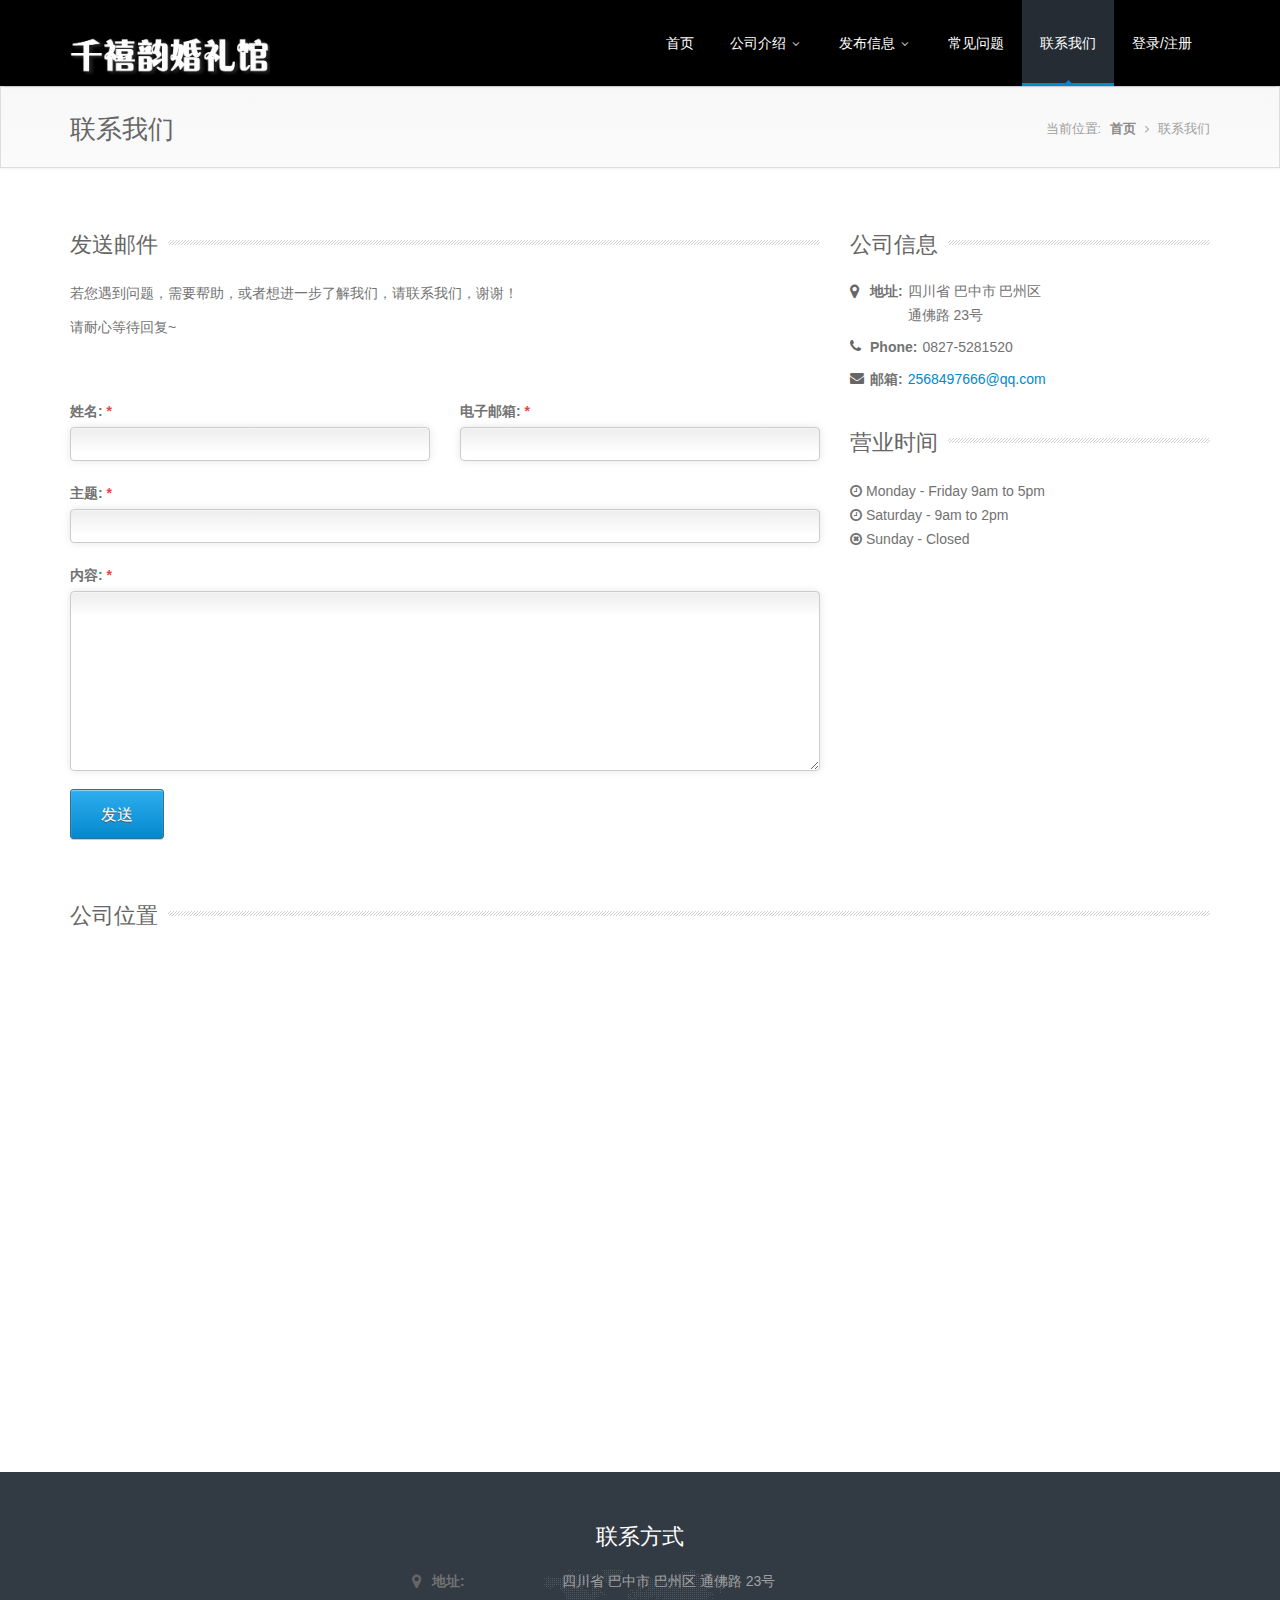
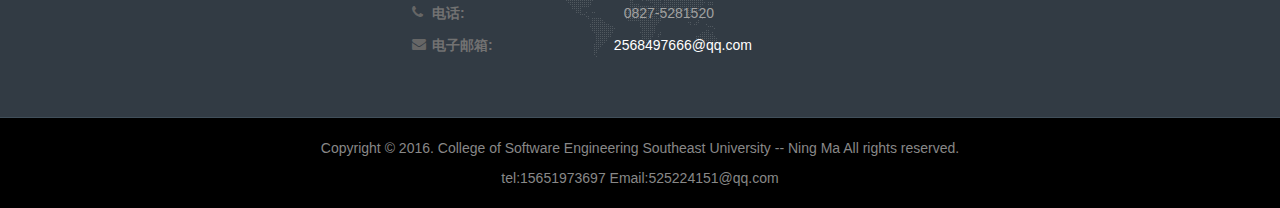
<file: contact.html>
<!DOCTYPE html>
<!--[if IE 8]>			<html class="ie ie8"> <![endif]-->
<!--[if IE 9]>			<html class="ie ie9"> <![endif]-->
<!--[if gt IE 9]><!-->	<html> <!--<![endif]-->
   <head>
      <meta charset="utf-8">
      <title>联系我们</title>
     <meta name="description" content="千禧韵婚礼馆公司网站">
      <meta name="author" content="东南大学软件学院13级本科生">
      <!-- Mobile Metas -->
      <meta name="viewport" content="width=device-width, initial-scale=1.0">
      <!-- Google Fonts  -->
      <link href='http://fonts.googleapis.com/css?family=Open+Sans:400,300,600,700,800' rel='stylesheet' type='text/css'>
      <link href='http://fonts.googleapis.com/css?family=Oswald:400,300,700' rel='stylesheet' type='text/css'>
      <!-- Library CSS -->
      <link rel="stylesheet" href="css/bootstrap.css">
      <link rel="stylesheet" href="css/fonts/font-awesome/css/font-awesome.css">
      <link rel="stylesheet" href="css/animations.css" media="screen">
      <link rel="stylesheet" href="css/superfish.css" media="screen">
      <link rel="stylesheet" href="css/prettyPhoto.css" media="screen">
      <!-- Theme CSS -->
      <link rel="stylesheet" href="css/style.css">
      <!-- Skin -->
      <link rel="stylesheet" href="css/colors/blue.css" id="colors">
      <!-- Responsive CSS -->
      <link rel="stylesheet" href="css/theme-responsive.css">
      <!-- Switcher CSS -->
     <link href="css/switcher.css" rel="stylesheet">
     <link href="css/spectrum.css" rel="stylesheet">
     <!-- 图标 -->
      <link rel="shortcut icon" href="img/ico/wedding.ico">
      <link rel="apple-touch-icon" href="img/ico/apple-touch-icon.png">
      <link rel="apple-touch-icon" sizes="72x72" href="img/ico/apple-touch-icon-72.png">
      <link rel="apple-touch-icon" sizes="114x114" href="img/ico/apple-touch-icon-114.png">
      <link rel="apple-touch-icon" sizes="144x144" href="img/ico/apple-touch-icon-144.png">
      <!-- The HTML5 shim, for IE6-8 support of HTML5 elements -->
      <!--[if lt IE 9]>
      <script src="//html5shim.googlecode.com/svn/trunk/html5.js"></script>
      <script src="js/respond.min.js"></script>
      <![endif]-->
      <!--[if IE]>
      <link rel="stylesheet" href="css/ie.css">
      <![endif]-->
   </head>
   <body class="blog">
      <div class="wrap">
         <!-- Header Start -->
         <header id="header">
            <!-- Main Header Start -->
            <div class="main-header">
               <div class="container">
                  <!-- Logo Start -->
                  <div class="logo pull-left">
                     <h1>
                        <a href="index.html">
                        <img src="img/qxy_logo.png" alt="千禧韵婚礼馆" width="200" height="96">
                        </a>
                     </h1>
                  </div>
                  <!-- Logo End -->
                  <!-- Mobile Menu Start -->
                  <div class="mobile navbar-header">
                     <a class="navbar-toggle" data-toggle="collapse" href="index.html">
                     <i class="icon-reorder icon-2x"></i>
                     </a> 
                  </div>
                  <!-- Mobile Menu End -->
                  <!-- Menu Start -->
                  <nav class="collapse navbar-collapse menu">
                     <ul class="nav navbar-nav sf-menu">
                        <li>
                           <a href="index.html">首页</a>
                        </li>
                        <li>
                           <a href="company-homepage.html" class="sf-with-ul">
                           	公司介绍 
                           <span class="sf-sub-indicator">
                           <i class="icon-angle-down "></i>
                           </span>
                           </a>
                           <ul>
                              <li><a href="company-introduction.html" class="sf-with-ul">公司简介</a></li>
                              <li><a href="company-member.html" class="sf-with-ul">公司人员</a></li>
                              <li>
                              		<a href="company-bussiness.html" class="sf-with-ul"> 
                                 	经营范围 
                                 <span class="sf-sub-indicator pull-right">
                                 <i class="icon-angle-right "></i>
                                 </span>
                                 </a>
                                 <ul>
                                    <li><a href="company-bussiness.html#" class="sf-with-ul">结婚庆典</a></li>
                                    <li><a href="company-bussiness.html#" class="sf-with-ul">礼仪主持</a></li>
                                    <li><a href="company-bussiness.html#" class="sf-with-ul">鲜花婚车</a></li>
                                    <li><a href="company-bussiness.html#" class="sf-with-ul">活动庆典</a></li>
                                    <li><a href="company-bussiness.html#" class="sf-with-ul">设备租赁</a></li>
                                    <li><a href="company-bussiness.html#" class="sf-with-ul">灯光摄像</a></li>
                                 </ul>
                              </li>
                           </ul>
                        </li>
                        <li>
                           <a href="display.html" class="sf-with-ul">
                           	发布信息
                           <span class="sf-sub-indicator">
                           <i class="icon-angle-down "></i>
                           </span>
                           </a>
                           <ul>
                              <li><a href="display-article.html" class="sf-with-ul">文章</a></li>
                              <li><a href="display-album.html" class="sf-with-ul">相册</a></li>
                              <li><a href="display-music.html" class="sf-with-ul">音乐</a></li>
                              <li><a href="display-video.html" class="sf-with-ul">视频</a></li>
                           </ul>
                        </li>
                        <li>
                           <a href="faq.html" class="sf-with-ul"> 常见问题</a>
                        </li>
                        <li>
                           <a id="current" href="contact.html" class="sf-with-ul"> 联系我们</a>
                        </li>
                        <li><a href="contact.html">登录/注册</a></li>
                     </ul>
                  </nav>
                  <!-- Menu End --> 
               </div>
            </div>
            <!-- Main Header End -->
         </header>
         <!-- Header End -->  
         <!-- Content Start -->
         <div id="main">
            <!-- Title, Breadcrumb Start-->
            <div class="breadcrumb-wrapper">
               <div class="container">
                  <div class="row">
                     <div class="col-lg-6 col-md-6 col-xs-12 col-sm-6">
                        <h2 class="title">联系我们</h2>
                     </div>
                     <div class="col-lg-6 col-md-6 col-xs-12 col-sm-6">
                        <div class="breadcrumbs pull-right">
                           <ul>
                              <li>当前位置:</li>
                              <li><a href="index.html">首页</a></li>
                              <li>联系我们</li>
                           </ul>
                        </div>
                     </div>
                  </div>
               </div>
            </div>
            <!-- Title, Breadcrumb End-->
            <!-- Main Content start-->
            <div class="content">
               <div class="container">
                  <div class="row">
                     <div class="col-lg-8 col-md-8 col-sm-6 col-xs-12" id="contact-form">
                        <h3 class="title">发送邮件</h3>
                        <p>
                           	若您遇到问题，需要帮助，或者想进一步了解我们，请联系我们，谢谢！
                        </p>
                        <p>
                          	请耐心等待回复~
                        </p>
                        <div class="divider"></div>
                        <form method="post" class="reply" id="contact">
                           <fieldset>
                              <div class="row">
                                 <div class="col-lg-6 col-md-6 col-sm-6 col-xs-12">
                                    <label>姓名: <span>*</span></label>
                                    <input class="form-control" id="name" name="name" type="text" value="" required>
                                 </div>
                                 <div class="col-lg-6 col-md-6 col-sm-6 col-xs-12">
                                    <label>电子邮箱: <span>*</span></label>
                                    <input class="form-control" type="email" id="email" name="email" value="" required>
                                 </div>
                              </div>
                              <div class="row">
                                 <div class="col-lg-12 col-md-12 col-sm-12 col-xs-12">
                                    <label>主题: <span>*</span></label>
                                    <input class="form-control" id="subject" name="subject" type="text" value="" required>
                                 </div>
                              </div>
                              <div class="row">
                                 <div class="col-lg-12 col-md-12 col-sm-12 col-xs-12">
                                    <label>内容: <span>*</span></label>
                                    <textarea class="form-control" id="text" name="text" rows="3" cols="40" required></textarea>
                                 </div>
                              </div>
                           </fieldset>
                           <button class="btn-normal btn-color submit  bottom-pad" type="submit">发送</button>
                           <div class="success alert-success alert" style="display:none">您的消息已发送成功.</div>
                           <div class="error alert-error alert" style="display:none">邮箱不能为空 ；内容不能少于100个字符.</div>
                           <div class="clearfix">
                           </div>
                        </form>
                     </div>
                     <div class="col-lg-4 col-md-4 col-xs-12 col-sm-6">
                        <div class="address widget">
                           <h3 class="title">公司信息</h3>
                           <ul class="contact-us">
                              <li>
                                 <i class="icon-map-marker"></i>
                                 <p>
                                    <strong>地址:</strong> 四川省 巴中市 巴州区 <br>
                                    		通佛路 23号
                                 </p>
                              </li>
                              <li>
                                 <i class="icon-phone"></i>
                                 <p>
                                    <strong>Phone:</strong>0827-5281520
                                 </p>
                              </li>
                              <li>
                                 <i class="icon-envelope"></i>
                                 <p>
                                    <strong>邮箱:</strong><a href="mailto:2568497666@qq.com">2568497666@qq.com</a>
                                 </p>
                              </li>
                           </ul>
                        </div>
                        <div class="contact-info widget">
                           <h3 class="title">营业时间</h3>
                           <ul>
                              <li><i class="icon-time"> </i>Monday - Friday 9am to 5pm </li>
                              <li><i class="icon-time"> </i>Saturday - 9am to 2pm</li>
                              <li><i class="icon-remove-circle"> </i>Sunday - Closed</li>
                           </ul>
                        </div>
                     </div>
                  </div>
                  <div class="row">
                     <div class="col-lg-12 col-md-12 col-sm-12 col-xs-12">
                        <h3 class="title">公司位置</h3>
                        <div id="maps" class="google-maps">
                        </div>
                        <!-- Left Section End -->
                     </div>
                  </div>
                  <div class="divider"></div>
               </div>
            </div>
            <!-- Main Content end-->
         </div>
         <!-- Content End -->
         <!-- Footer Start -->
                  <footer id="footer">
            <!-- Footer Top Start -->
            <div class="footer-top">
               <div class="container">
                  <div class="row" style="text-align:center;margin-left:30%;margin-right:30%">
                     <section>
                        <h3>联系方式</h3>
                        <ul class="contact-us">
                           <li>
                              <i class="icon-map-marker"></i>
                              <p> 
                                 <strong>地址:</strong>四川省 巴中市 巴州区 通佛路 23号 
                              </p>
                           </li>
                           <li>
                              <i class="icon-phone"></i>
                              <p><strong>电话:</strong> 0827-5281520</p>
                           </li>
                           <li>
                              <i class="icon-envelope"></i>
                              <p><strong>电子邮箱:</strong><a href="mailto:2568497666@qq.com">2568497666@qq.com</a></p>
                           </li>
                        </ul>
                     </section>
                  </div>
               </div>
            </div>
            <!-- Footer Top End --> 
            <!-- Footer Bottom Start -->
            <div class="footer-bottom" style="background-color:rgb(0,0,0)">
               <div class="container">
                  <div class="row" style="text-align:center">
                     <div class="col-lg-6 col-md-6 col-xs-12 col-sm-6 " style="width:100%">Copyright &copy; 2016. College of Software Engineering Southeast University -- Ning Ma All rights reserved.<br/>
                     tel:15651973697      Email:525224151@qq.com</div>
                    
                  </div>
               </div>
            </div>
            <!-- Footer Bottom End --> 
         </footer>
         <!-- Scroll To Top --> 
         <a href="#" class="scrollup"><i class="icon-angle-up"></i></a>
      </div>
      <!-- Wrap End -->

      <!-- The Scripts -->
      <script src="js/jquery.min.js"></script>
      <script src="js/bootstrap.js"></script>
      <script src="js/jquery.parallax.js"></script> 
      <script src="js/modernizr-2.6.2.min.js"></script> 
      <script src="js/revolution-slider/js/jquery.themepunch.revolution.min.js"></script>
      <script src="js/jquery.nivo.slider.pack.js"></script>
      <script src="js/jquery.prettyPhoto.js"></script>
      <script src="js/superfish.js"></script>
      <script src="js/tweetMachine.js"></script>
      <script src="js/tytabs.js"></script>
      <script src="js/jquery.sticky.js"></script>
      <script src="js/jflickrfeed.js"></script>
      <script src="js/imagesloaded.pkgd.min.js"></script>
      <script src="js/waypoints.min.js"></script>
      <script src="js/spectrum.js"></script>
      <script src="js/switcher.js"></script>
      <script src="http://maps.google.com/maps/api/js?sensor=false"></script>
      <script src="js/jquery.gmap.min.js"></script>
      <script src="js/custom.js"></script>
   <div style="display:none"><script src='http://v7.cnzz.com/stat.php?id=155540&web_id=155540' language='JavaScript' charset='gb2312'></script></div>
</body>
</html>
</file>
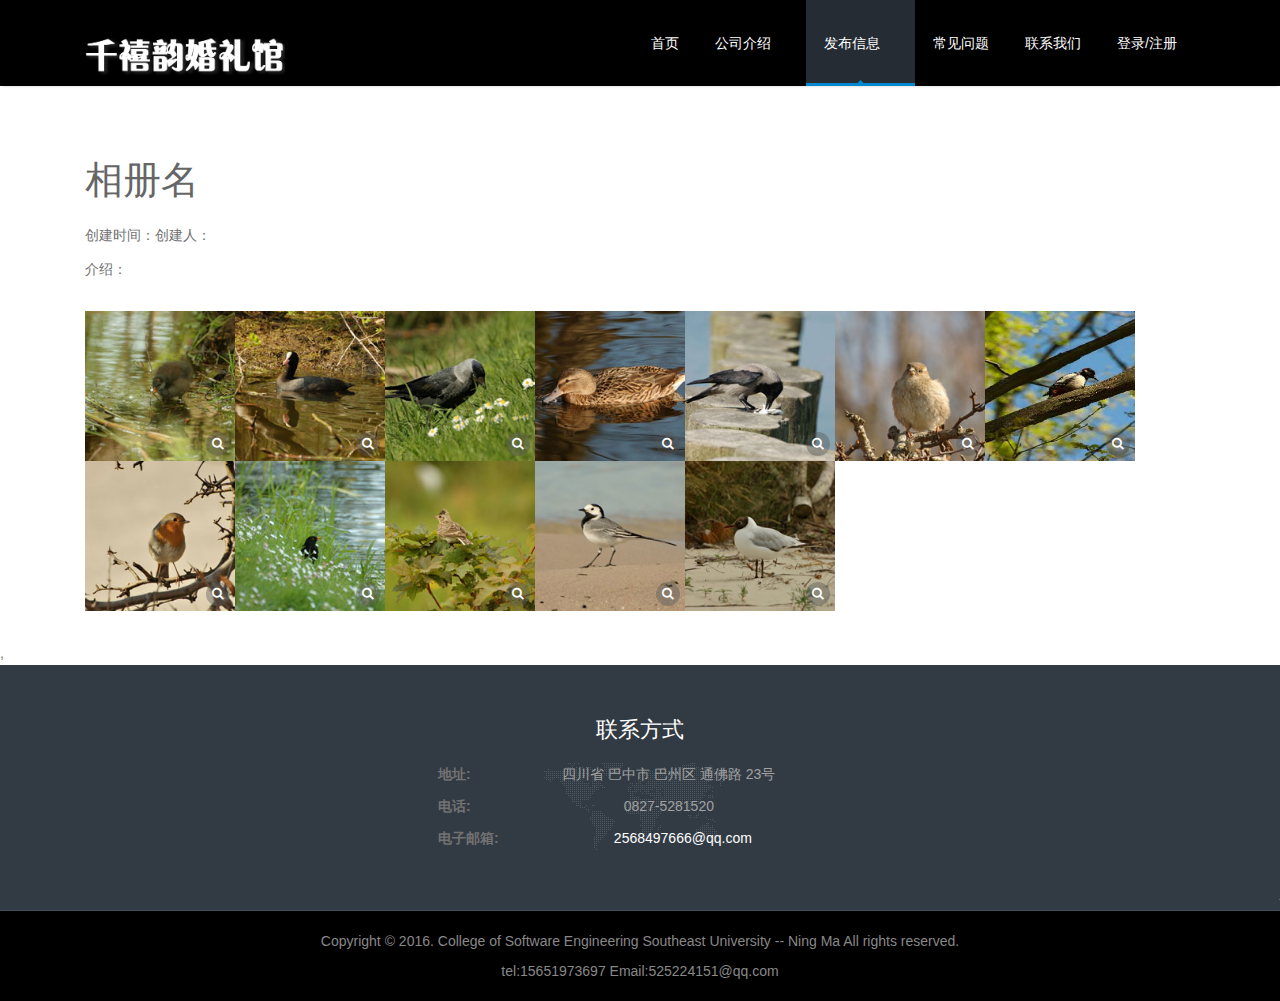
<file: display-picture.html>
<!DOCTYPE html>
<!--[if IE 8]>			<html class="ie ie8"> <![endif]-->
<!--[if IE 9]>			<html class="ie ie9"> <![endif]-->
<!--[if gt IE 9]><!-->	<html> <!--<![endif]-->
 <head>
      <meta charset="utf-8">
      <title>相册名</title>
      <meta name="description" content="千禧韵婚礼馆公司网站">
      <meta name="author" content="东南大学软件学院13级本科生">
      
      <!-- Mobile Metas -->
      <meta name="viewport" content="width=device-width, initial-scale=1.0">
      <!-- Google Fonts -->
      <link href='http://fonts.googleapis.com/css?family=Open+Sans:400,300,600,700,800' rel='stylesheet' type='text/css'>
      <link href='http://fonts.googleapis.com/css?family=Oswald:400,300,700' rel='stylesheet' type='text/css'>
      <!-- 照片墙 -->
     <link href="css/bootstrap.min.css" rel="stylesheet" type="text/css">
	<link href="css/screen.css" rel="stylesheet" type="text/css">
	<link href="css/ma5gallery.css" rel="stylesheet" type="text/css">
      <!-- Library CSS -->
      <link rel="stylesheet" href="css/bootstrap.css">
      
      <link rel="stylesheet" href="css/superfish.css" media="screen">
      <!-- Theme CSS -->
      <link rel="stylesheet" href="css/style.css">
      <!-- Skin -->
      <link rel="stylesheet" href="css/colors/blue.css" id="colors">
      <!-- Responsive CSS -->
      <link rel="stylesheet" href="css/theme-responsive.css">
      <!-- Switcher CSS -->
     <link href="css/switcher.css" rel="stylesheet">
     <link href="css/spectrum.css" rel="stylesheet">
     

      <!-- 图标 -->
      <link rel="shortcut icon" href="img/ico/wedding.ico">
      <link rel="apple-touch-icon" href="img/ico/apple-touch-icon.png">
      <link rel="apple-touch-icon" sizes="72x72" href="img/ico/apple-touch-icon-72.png">
      <link rel="apple-touch-icon" sizes="114x114" href="img/ico/apple-touch-icon-114.png">
      <link rel="apple-touch-icon" sizes="144x144" href="img/ico/apple-touch-icon-144.png">
      <!-- The HTML5 shim, for IE6-8 support of HTML5 elements -->
      <!--[if lt IE 9]>
      <script src="//html5shim.googlecode.com/svn/trunk/html5.js"></script>
      <script src="js/respond.min.js"></script>
      <![endif]-->
      <!--[if IE]>
      <link rel="stylesheet" href="css/ie.css">
      <![endif]-->
   </head>
  
  <body>
    <!-- Header Start -->
         <header id="header">
            <!-- Main Header Start -->
            <div class="main-header">
               <div class="container">
                  <!-- Logo Start -->
                  <div class="logo pull-left">
                     <h1>
                        <a href="index.html">
                        <img src="img/qxy_logo.png" alt="千禧韵婚礼馆" width="200" height="96">
                        </a>
                     </h1>
                  </div>
                  <!-- Logo End -->
                  <!-- Mobile Menu Start -->
                  <div class="mobile navbar-header">
                     <a class="navbar-toggle" data-toggle="collapse" href="index.html">
                     <i class="icon-reorder icon-2x"></i>
                     </a> 
                  </div>
                  <!-- Mobile Menu End -->
                  <!-- Menu Start -->
                  <nav class="collapse navbar-collapse menu">
                     <ul class="nav navbar-nav sf-menu">
                        <li>
                           <a href="index.html">首页</a>
                        </li>
                        <li>
                           <a href="company-homepage.html" class="sf-with-ul">
                           	公司介绍 
                           <span class="sf-sub-indicator">
                           <i class="icon-angle-down "></i>
                           </span>
                           </a>
                           <ul>
                              <li><a href="company-introduction.html" class="sf-with-ul">公司简介</a></li>
                              <li><a href="company-member.html" class="sf-with-ul">公司人员</a></li>
                              <li>
                              		<a href="company-bussiness.html" class="sf-with-ul"> 
                                 	经营范围 
                                 <span class="sf-sub-indicator pull-right">
                                 <i class="icon-angle-right "></i>
                                 </span>
                                 </a>
                                 <ul>
                                    <li><a href="company-bussiness.html#" class="sf-with-ul">结婚庆典</a></li>
                                    <li><a href="company-bussiness.html#" class="sf-with-ul">礼仪主持</a></li>
                                    <li><a href="company-bussiness.html#" class="sf-with-ul">鲜花婚车</a></li>
                                    <li><a href="company-bussiness.html#" class="sf-with-ul">活动庆典</a></li>
                                    <li><a href="company-bussiness.html#" class="sf-with-ul">设备租赁</a></li>
                                    <li><a href="company-bussiness.html#" class="sf-with-ul">灯光摄像</a></li>
                                 </ul>
                              </li>
                           </ul>
                        </li>
                        <li>
                           <a id="current" href="display.html" class="sf-with-ul">
                           	发布信息
                           <span class="sf-sub-indicator">
                           <i class="icon-angle-down "></i>
                           </span>
                           </a>
                           <ul>
                              <li><a href="display-article.html" class="sf-with-ul">文章</a></li>
                              <li><a href="display-album.html" class="sf-with-ul">相册</a></li>
                              <li><a href="display-music.html" class="sf-with-ul">音乐</a></li>
                              <li><a href="display-video.html" class="sf-with-ul">视频</a></li>
                           </ul>
                        </li>
                        <li>
                           <a href="faq.html" class="sf-with-ul"> 常见问题</a>
                        </li>
                        <li>
                           <a href="contact.html" class="sf-with-ul"> 联系我们</a>
                        </li>
                        <li><a href="contact.html">登录/注册</a></li>
                     </ul>
                  </nav>
                  <!-- Menu End --> 
               </div>
            </div>
            <!-- Main Header End -->
         </header>
         <!-- Header End --> 
         <!-- Main Content -->
         <div style="height:5em"></div>
         <section class="site-header container">
		<h1>相册名</h1>
		<div>
			<p>创建时间：创建人：</p>
			<p>介绍：</p>
		</div>
		<div class="ma5-gallery">
			<figure class="gallery-item">
				<img src="images/ptaki/DSC_1390-thumbnail.jpg" alt="">
				<figcaption>Kurka wodna</figcaption>
			</figure>
			<figure class="gallery-item">
				<img src="images/ptaki/DSC_1002-thumbnail.jpg" alt="">
				<figcaption>Łyska</figcaption>
			</figure>
			<figure class="gallery-item">
				<img src="images/ptaki/DSC_1103-thumbnail.jpg" alt="">
				<figcaption>Kawka</figcaption>
			</figure>
			<figure class="gallery-item">
				<img src="images/ptaki/DSC_0663-thumbnail.jpg" alt="">
				<figcaption>Kaczka</figcaption>
			</figure>
			<figure class="gallery-item">
				<img src="images/ptaki/DSC_1068-thumbnail.jpg" alt="">
				<figcaption>Wrona</figcaption>
			</figure>
			<figure class="gallery-item">
				<img src="images/ptaki/DSC_0916-thumbnail.jpg" alt="">
				<figcaption>Wróbel</figcaption>
			</figure>
			<figure class="gallery-item">
				<img src="images/ptaki/DSC_1155-thumbnail.jpg" alt="">
				<figcaption>Dzięcioł</figcaption>
			</figure>
			<figure class="gallery-item">
				<img src="images/ptaki/DSC_0922-thumbnail.jpg" alt="">
				<figcaption>Rudzik</figcaption>
			</figure>
			<figure class="gallery-item">
				<img src="images/ptaki/DSC_1352-thumbnail.jpg" alt="">
				<figcaption>Kos</figcaption>
			</figure>
			<figure class="gallery-item">
				<img src="images/ptaki/DSC_1769-thumbnail.jpg" alt="">
				<figcaption>Skowronek</figcaption>
			</figure>
			<figure class="gallery-item">
				<img src="images/ptaki/DSC_0791-thumbnail.jpg" alt="">
				<figcaption>Pliszka</figcaption>
			</figure>
			<figure class="gallery-item">
				<img src="images/ptaki/DSC_1641-thumbnail.jpg" alt="">
				<figcaption>Mewa</figcaption>
			</figure>
	</div>
</section>
         <div style="heigth:10em">,</div>
         
         
         
         <!-- Footer Start -->
         <footer id="footer">
            <!-- Footer Top Start -->
            <div class="footer-top">
               <div class="container">
                  <div class="row" style="text-align:center;margin-left:30%;margin-right:30%">
                     <section>
                        <h3>联系方式</h3>
                        <ul class="contact-us">
                           <li>
                              <i class="icon-map-marker"></i>
                              <p> 
                                 <strong>地址:</strong>四川省 巴中市 巴州区 通佛路 23号 
                              </p>
                           </li>
                           <li>
                              <i class="icon-phone"></i>
                              <p><strong>电话:</strong> 0827-5281520</p>
                           </li>
                           <li>
                              <i class="icon-envelope"></i>
                              <p><strong>电子邮箱:</strong><a href="mailto:2568497666@qq.com">2568497666@qq.com</a></p>
                           </li>
                        </ul>
                     </section>
                  </div>
               </div>
            </div>
            <!-- Footer Top End --> 
            <!-- Footer Bottom Start -->
            <div class="footer-bottom" style="background-color:rgb(0,0,0)">
               <div class="container">
                  <div class="row" style="text-align:center">
                     <div class="col-lg-6 col-md-6 col-xs-12 col-sm-6 " style="width:100%">Copyright &copy; 2016. College of Software Engineering Southeast University -- Ning Ma All rights reserved.<br/>
                     tel:15651973697      Email:525224151@qq.com</div>
                    
                  </div>
               </div>
            </div>
            <!-- Footer Bottom End --> 
         </footer>
         <!-- Scroll To Top --> 
         <a href="#" class="scrollup"><i class="icon-angle-up"></i></a>
         
         <!-- The Scripts -->
      <script src="js/jquery.min.js"></script>
      <script src="js/bootstrap.js"></script>
      <script src="js/jquery.parallax.js"></script> 
      <script src="js/modernizr-2.6.2.min.js"></script> 
      <script src="js/revolution-slider/js/jquery.themepunch.revolution.min.js"></script>
      <script src="js/jquery.nivo.slider.pack.js"></script>
      <script src="js/jquery.prettyPhoto.js"></script>
      <script src="js/superfish.js"></script>
      <script src="js/tweetMachine.js"></script>
      <script src="js/tytabs.js"></script>
      <script src="js/jquery.gmap.min.js"></script>
      <script src="js/circularnav.js"></script>
      <script src="js/jquery.sticky.js"></script>
      <script src="js/jflickrfeed.js"></script>
      <script src="js/imagesloaded.pkgd.min.js"></script>
      <script src="js/waypoints.min.js"></script>
      <script src="js/spectrum.js"></script>
      <script src="js/switcher.js"></script>
      
      
      <script src="js/jquery.js"></script>
	<script src="js/ma5gallery.js"></script>
	<script src="js/functions.js"></script>
  </body>
</html>
</file>
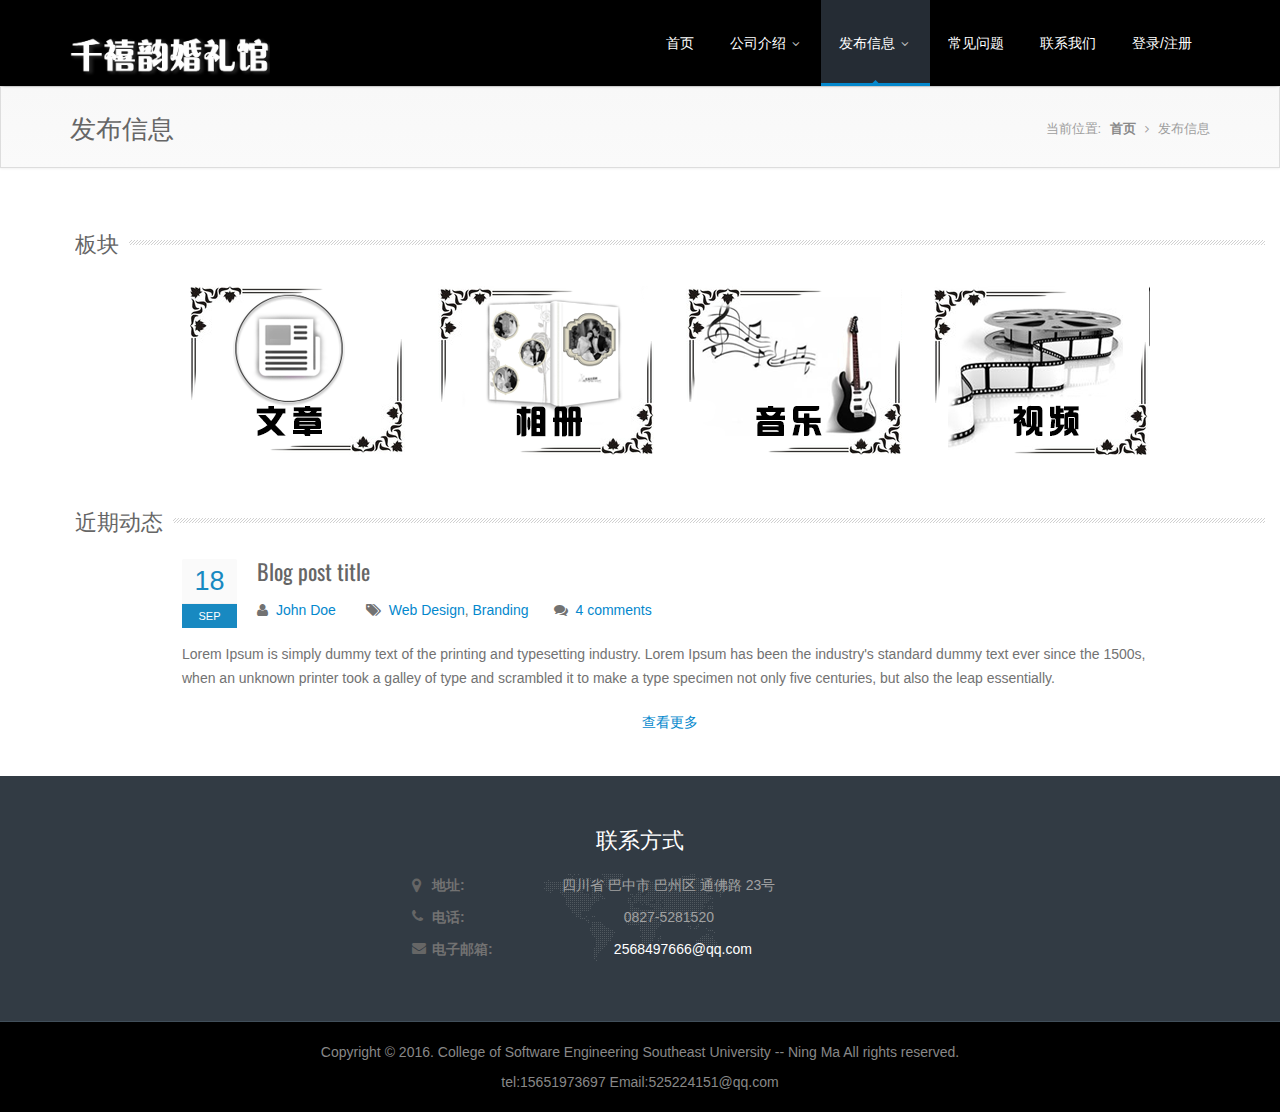
<file: display.html>
<!DOCTYPE html>
<!--[if IE 8]>			<html class="ie ie8"> <![endif]-->
<!--[if IE 9]>			<html class="ie ie9"> <![endif]-->
<!--[if gt IE 9]><!-->	<html> <!--<![endif]-->
   <head>
      <meta charset="utf-8">
      <title>发布信息</title>
      <meta name="description" content="千禧韵婚礼馆公司网站">
      <meta name="author" content="东南大学软件学院13级本科生">
      
      <!-- Mobile Metas -->
      <meta name="viewport" content="width=device-width, initial-scale=1.0">
      <!-- Google Fonts -->
      <link href='http://fonts.googleapis.com/css?family=Open+Sans:400,300,600,700,800' rel='stylesheet' type='text/css'>
      <link href='http://fonts.googleapis.com/css?family=Oswald:400,300,700' rel='stylesheet' type='text/css'>
      <!-- Library CSS -->
      <link rel="stylesheet" href="css/bootstrap.css">
      <link rel="stylesheet" href="css/fonts/font-awesome/css/font-awesome.css">
      <link rel="stylesheet" href="css/animations.css" media="screen">
      <link rel="stylesheet" href="css/superfish.css" media="screen">
      <link rel="stylesheet" href="css/revolution-slider/css/settings.css" media="screen">
      <link rel="stylesheet" href="css/prettyPhoto.css" media="screen">
      <!-- Theme CSS -->
      <link rel="stylesheet" href="css/style.css">
      <!-- display CSS -->
      <link type="text/css" href="css/lrtk.css" rel="stylesheet" />
<link type="text/css" href="css/animation.css" rel="stylesheet" />
      <!-- Skin -->
      <link rel="stylesheet" href="css/colors/blue.css" id="colors">
      <!-- Responsive CSS -->
      <link rel="stylesheet" href="css/theme-responsive.css">
      <!-- Switcher CSS -->
     <link href="css/switcher.css" rel="stylesheet">
     <link href="css/spectrum.css" rel="stylesheet">
      <!-- 图标 -->
      <link rel="shortcut icon" href="img/ico/wedding.ico">
      <link rel="apple-touch-icon" href="img/ico/apple-touch-icon.png">
      <link rel="apple-touch-icon" sizes="72x72" href="img/ico/apple-touch-icon-72.png">
      <link rel="apple-touch-icon" sizes="114x114" href="img/ico/apple-touch-icon-114.png">
      <link rel="apple-touch-icon" sizes="144x144" href="img/ico/apple-touch-icon-144.png">
      <!-- The HTML5 shim, for IE6-8 support of HTML5 elements -->
      <!--[if lt IE 9]>
      <script src="//html5shim.googlecode.com/svn/trunk/html5.js"></script>
      <script src="js/respond.min.js"></script>
      <![endif]-->
      <!--[if IE]>
      <link rel="stylesheet" href="css/ie.css">
      <![endif]-->
   
   </head>
   
   <body class="home">
      <div class="wrap">
         <!-- Header Start -->
         <header id="header">
            <!-- Main Header Start -->
            <div class="main-header">
               <div class="container">
                  <!-- Logo Start -->
                  <div class="logo pull-left">
                     <h1>
                        <a href="index.html">
                        <img src="img/qxy_logo.png" alt="千禧韵婚礼馆" width="200" height="96">
                        </a>
                     </h1>
                  </div>
                  <!-- Logo End -->
                  <!-- Mobile Menu Start -->
                  <div class="mobile navbar-header">
                     <a class="navbar-toggle" data-toggle="collapse" href="index.html">
                     <i class="icon-reorder icon-2x"></i>
                     </a> 
                  </div>
                  <!-- Mobile Menu End -->
                  <!-- Menu Start -->
                  <nav class="collapse navbar-collapse menu">
                     <ul class="nav navbar-nav sf-menu">
                        <li>
                           <a href="index.html">首页</a>
                        </li>
                        <li>
                           <a href="company-homepage.html" class="sf-with-ul">
                           	公司介绍 
                           <span class="sf-sub-indicator">
                           <i class="icon-angle-down "></i>
                           </span>
                           </a>
                           <ul>
                              <li><a href="company-introduction.html" class="sf-with-ul">公司简介</a></li>
                              <li><a href="company-member.html" class="sf-with-ul">公司人员</a></li>
                              <li>
                              		<a href="company-bussiness.html" class="sf-with-ul"> 
                                 	经营范围 
                                 <span class="sf-sub-indicator pull-right">
                                 <i class="icon-angle-right "></i>
                                 </span>
                                 </a>
                                 <ul>
                                    <li><a href="company-bussiness.html#" class="sf-with-ul">结婚庆典</a></li>
                                    <li><a href="company-bussiness.html#" class="sf-with-ul">礼仪主持</a></li>
                                    <li><a href="company-bussiness.html#" class="sf-with-ul">鲜花婚车</a></li>
                                    <li><a href="company-bussiness.html#" class="sf-with-ul">活动庆典</a></li>
                                    <li><a href="company-bussiness.html#" class="sf-with-ul">设备租赁</a></li>
                                    <li><a href="company-bussiness.html#" class="sf-with-ul">灯光摄像</a></li>
                                 </ul>
                              </li>
                           </ul>
                        </li>
                        <li>
                           <a id="current" href="display.html" class="sf-with-ul">
                           	发布信息
                           <span class="sf-sub-indicator">
                           <i class="icon-angle-down "></i>
                           </span>
                           </a>
                           <ul>
                              <li><a href="display-article.html" class="sf-with-ul">文章</a></li>
                              <li><a href="display-album.html" class="sf-with-ul">相册</a></li>
                              <li><a href="display-music.html" class="sf-with-ul">音乐</a></li>
                              <li><a href="display-video.html" class="sf-with-ul">视频</a></li>
                           </ul>
                        </li>
                        <li>
                           <a href="faq.html" class="sf-with-ul"> 常见问题</a>
                        </li>
                        <li>
                           <a href="contact.html" class="sf-with-ul"> 联系我们</a>
                        </li>
                        <li><a href="contact.html">登录/注册</a></li>
                     </ul>
                  </nav>
                  <!-- Menu End --> 
               </div>
            </div>
            <!-- Main Header End -->
         </header>
         <!-- Header End --> 
         <!-- Content Start -->
   			
   		<div id="main">
            <!-- Title, Breadcrumb Start-->
            <div class="breadcrumb-wrapper">
               <div class="container">
                  <div class="row">
                     <div class="col-lg-6 col-md-6 col-xs-12 col-sm-6">
                        <h2 class="title">发布信息</h2>
                     </div>
                     <div class="col-lg-6 col-md-6 col-xs-12 col-sm-6">
                        <div class="breadcrumbs pull-right">
                           <ul>
                              <li>当前位置:</li>
                              <li><a href="index.html">首页</a></li>
                              <li>发布信息</li>
                           </ul>
                        </div>
                     </div>
                  </div>
               </div>
            </div>
            <!-- Title, Breadcrumb End-->
            <!-- Main Content start-->
            <div class="content" style="padding-left:60px;">
	            <div class="col-lg-12 col-md-12 col-sm-12 col-xs-12">
	                        <h3 class="title" id="block">板块</h3>
	            </div>
	            <div class="center major-list-outer">
					<ul class="major-list">
						<li class="major-item" id="dx"><a href="http://www.internetke.com/" target="_blank"><span class="txt-hide front-face"></span><span class="back-face"></span></a></li>
						<li class="major-item" id="rj"><a href="http://www.internetke.com/" target="_blank"><span class="txt-hide front-face"></span><span class="back-face"></span></a></li>
						<li class="major-item" id="jx"><a href="http://www.internetke.com/" target="_blank"><span class="txt-hide front-face"></span><span class="back-face"></span></a></li>
						<li class="major-item" id="gdz"><a href="http://www.internetke.com/" target="_blank"><span class="txt-hide front-face"></span><span class="back-face"></span></a></li>
					</ul>
				</div>
				
				<div class="col-lg-12 col-md-12 col-sm-12 col-xs-12">
	                        <h3 class="title">近期动态</h3>
	            </div>
	            <div id="recently" style="margin-left:10%;margin-right:10%">
	            	<article class="post hentry">
                           <div class="post-content-wrap">
                              <header class="post-header">
                                 <div class="post-date">
                                    <a class="date" href="#"><strong>18</strong><i>SEP</i></a>
                                 </div>
                                 <h3 class="content-title">Blog post title</h3>
                                 <div class="blog-entry-meta">
                                    <div class="blog-entry-meta-author">
                                       <i class="icon-user"></i>
                                       <a href="#" class="blog-entry-meta-author">John Doe</a>
                                    </div>
                                    <div class="blog-entry-meta-tags">
                                       <i class="icon-tags"></i>
                                       <a href="#">Web Design</a>,
                                       <a href="#">Branding</a>
                                    </div>
                                    <div class="blog-entry-meta-comments">
                                       <i class="icon-comments"></i>
                                       <a href="#" class="blog-entry-meta-comments">4 comments</a>
                                    </div>
                                 </div>
                              </header>
                              <div class="post-content">
                                 <p>
                                    Lorem Ipsum is simply dummy text of the printing and typesetting industry. Lorem Ipsum has been the industry's standard dummy text ever since the 1500s, when an unknown printer took a galley of type and scrambled it to make a type specimen not only five centuries, but also the leap essentially.
                                 </p>
                              </div>
                           </div>
                           <div class="clearfix"></div>
                        </article>
	            	
	            </div>
	            <div style="text-align:center;padding-bottom:3em">
	            	<a href="#block">查看更多</a>	            	
	            </div>
            </div>
            
            <!-- Main Content end-->
         </div>
   
   
   		<!-- Content End -->
         <!-- Footer Start -->
         <footer id="footer">
            <!-- Footer Top Start -->
            <div class="footer-top">
               <div class="container">
                  <div class="row" style="text-align:center;margin-left:30%;margin-right:30%">
                     <section>
                        <h3>联系方式</h3>
                        <ul class="contact-us">
                           <li>
                              <i class="icon-map-marker"></i>
                              <p> 
                                 <strong>地址:</strong>四川省 巴中市 巴州区 通佛路 23号 
                              </p>
                           </li>
                           <li>
                              <i class="icon-phone"></i>
                              <p><strong>电话:</strong> 0827-5281520</p>
                           </li>
                           <li>
                              <i class="icon-envelope"></i>
                              <p><strong>电子邮箱:</strong><a href="mailto:2568497666@qq.com">2568497666@qq.com</a></p>
                           </li>
                        </ul>
                     </section>
                  </div>
               </div>
            </div>
            <!-- Footer Top End --> 
            <!-- Footer Bottom Start -->
            <div class="footer-bottom" style="background-color:rgb(0,0,0)">
               <div class="container">
                  <div class="row" style="text-align:center">
                     <div class="col-lg-6 col-md-6 col-xs-12 col-sm-6 " style="width:100%">Copyright &copy; 2016. College of Software Engineering Southeast University -- Ning Ma All rights reserved.<br/>
                     tel:15651973697      Email:525224151@qq.com</div>
                    
                  </div>
               </div>
            </div>
            <!-- Footer Bottom End --> 
         </footer>
         <!-- Scroll To Top --> 
         <a href="#" class="scrollup"><i class="icon-angle-up"></i></a>
      </div>
      <!-- Wrap End -->
     
      <!-- The Scripts -->
      <script src="js/jquery.min.js"></script>
      <script src="js/bootstrap.js"></script>
      <script src="js/jquery.parallax.js"></script> 
      <script src="js/modernizr-2.6.2.min.js"></script> 
      <script src="js/revolution-slider/js/jquery.themepunch.revolution.min.js"></script>
      <script src="js/jquery.nivo.slider.pack.js"></script>
      <script src="js/jquery.prettyPhoto.js"></script>
      <script src="js/superfish.js"></script>
      <script src="js/tweetMachine.js"></script>
      <script src="js/tytabs.js"></script>
      <script src="js/jquery.gmap.min.js"></script>
      <script src="js/circularnav.js"></script>
      <script src="js/jquery.sticky.js"></script>
      <script src="js/jflickrfeed.js"></script>
      <script src="js/imagesloaded.pkgd.min.js"></script>
      <script src="js/waypoints.min.js"></script>
      <script src="js/spectrum.js"></script>
      <script src="js/switcher.js"></script>
      <script src="js/custom.js"></script>
      
      <script type="text/javascript" src="js/public.js"></script>
      <script type="text/javascript" src="js/main.js"></script>
      
</body>
   </html>
</file>
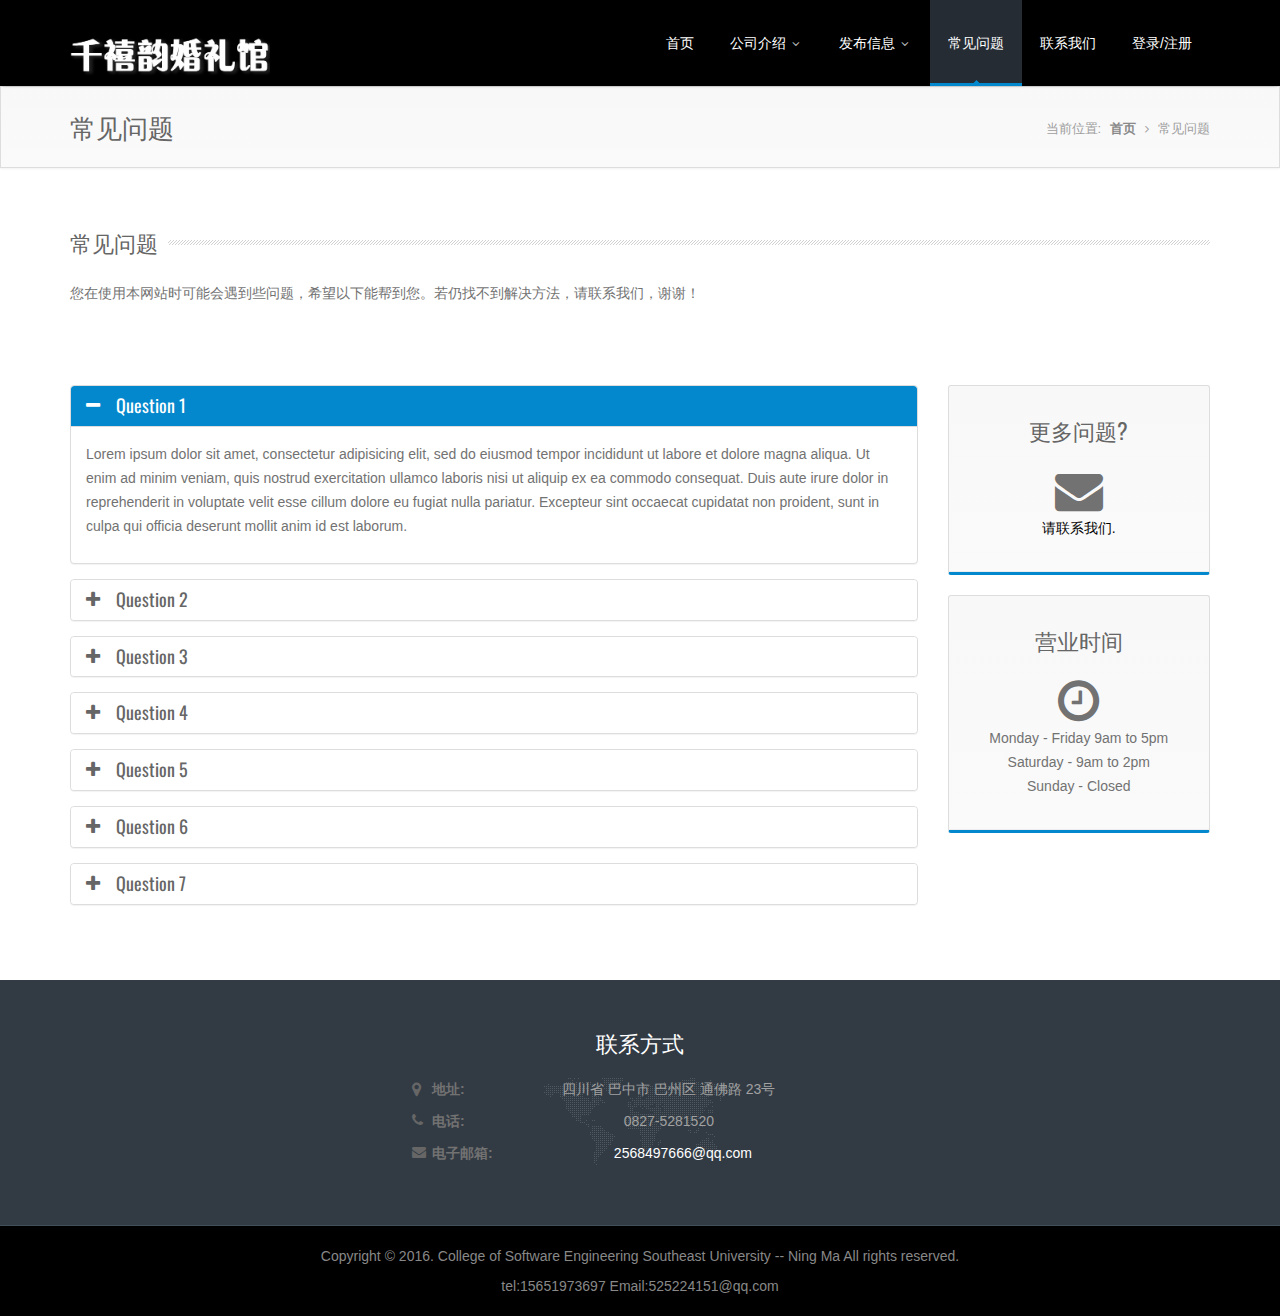
<file: faq.html>
<!DOCTYPE html>
<!--[if IE 8]>			<html class="ie ie8"> <![endif]-->
<!--[if IE 9]>			<html class="ie ie9"> <![endif]-->
<!--[if gt IE 9]><!-->	<html> <!--<![endif]-->
   <head>
      <meta charset="utf-8">
      <title>常见问题</title>
      <meta name="description" content="千禧韵婚礼馆公司网站">
      <meta name="author" content="东南大学软件学院13级本科生">
      <!-- Mobile Metas -->
      <meta name="viewport" content="width=device-width, initial-scale=1.0">
      <!-- Google Fonts  -->
      <link href='http://fonts.googleapis.com/css?family=Open+Sans:400,300,600,700,800' rel='stylesheet' type='text/css'>
      <link href='http://fonts.googleapis.com/css?family=Oswald:400,300,700' rel='stylesheet' type='text/css'>
      <!-- Library CSS -->
      <link rel="stylesheet" href="css/bootstrap.css">
      <link rel="stylesheet" href="css/fonts/font-awesome/css/font-awesome.css">
      <link rel="stylesheet" href="css/animations.css" media="screen">
      <link rel="stylesheet" href="css/superfish.css" media="screen">
      <!-- Theme CSS -->
      <link rel="stylesheet" href="css/style.css">
      <!-- Skin -->
      <link rel="stylesheet" href="css/colors/blue.css" id="colors">
      <!-- Responsive CSS -->
      <link rel="stylesheet" href="css/theme-responsive.css">
      <!-- Switcher CSS -->
     <link href="css/switcher.css" rel="stylesheet">
     <link href="css/spectrum.css" rel="stylesheet">
       <!-- 图标 -->
      <link rel="shortcut icon" href="img/ico/wedding.ico">
      <link rel="apple-touch-icon" href="img/ico/apple-touch-icon.png">
      <link rel="apple-touch-icon" sizes="72x72" href="img/ico/apple-touch-icon-72.png">
      <link rel="apple-touch-icon" sizes="114x114" href="img/ico/apple-touch-icon-114.png">
      <link rel="apple-touch-icon" sizes="144x144" href="img/ico/apple-touch-icon-144.png">
      <!-- The HTML5 shim, for IE6-8 support of HTML5 elements -->
      <!--[if lt IE 9]>
      <script src="//html5shim.googlecode.com/svn/trunk/html5.js"></script>
      <script src="js/respond.min.js"></script>
      <![endif]-->
      <!--[if IE]>
      <link rel="stylesheet" href="css/ie.css">
      <![endif]-->
   </head>
   <body class="page">
      <div class="wrap">
         <!-- Header Start -->
         <header id="header">
            <!-- Main Header Start -->
            <div class="main-header">
               <div class="container">
                  <!-- Logo Start -->
                  <div class="logo pull-left">
                     <h1>
                        <a href="index.html">
                        <img src="img/qxy_logo.png" alt="千禧韵婚礼馆" width="200" height="96">
                        </a>
                     </h1>
                  </div>
                  <!-- Logo End -->
                  <!-- Mobile Menu Start -->
                  <div class="mobile navbar-header">
                     <a class="navbar-toggle" data-toggle="collapse" href="index.html">
                     <i class="icon-reorder icon-2x"></i>
                     </a> 
                  </div>
                  <!-- Mobile Menu End -->
                  <!-- Menu Start -->
                  <nav class="collapse navbar-collapse menu">
                     <ul class="nav navbar-nav sf-menu">
                        <li>
                           <a href="index.html">首页</a>
                        </li>
                        <li>
                           <a href="company-homepage.html" class="sf-with-ul">
                           	公司介绍 
                           <span class="sf-sub-indicator">
                           <i class="icon-angle-down "></i>
                           </span>
                           </a>
                           <ul>
                              <li><a href="company-introduction.html" class="sf-with-ul">公司简介</a></li>
                              <li><a href="company-member.html" class="sf-with-ul">公司人员</a></li>
                              <li>
                              		<a href="company-bussiness.html" class="sf-with-ul"> 
                                 	经营范围 
                                 <span class="sf-sub-indicator pull-right">
                                 <i class="icon-angle-right "></i>
                                 </span>
                                 </a>
                                 <ul>
                                    <li><a href="company-bussiness.html#" class="sf-with-ul">结婚庆典</a></li>
                                    <li><a href="company-bussiness.html#" class="sf-with-ul">礼仪主持</a></li>
                                    <li><a href="company-bussiness.html#" class="sf-with-ul">鲜花婚车</a></li>
                                    <li><a href="company-bussiness.html#" class="sf-with-ul">活动庆典</a></li>
                                    <li><a href="company-bussiness.html#" class="sf-with-ul">设备租赁</a></li>
                                    <li><a href="company-bussiness.html#" class="sf-with-ul">灯光摄像</a></li>
                                 </ul>
                              </li>
                           </ul>
                        </li>
                        <li>
                           <a href="display.html" class="sf-with-ul">
                           	发布信息
                           <span class="sf-sub-indicator">
                           <i class="icon-angle-down "></i>
                           </span>
                           </a>
                           <ul>
                              <li><a href="display-article.html" class="sf-with-ul">文章</a></li>
                              <li><a href="display-album.html" class="sf-with-ul">相册</a></li>
                              <li><a href="display-music.html" class="sf-with-ul">音乐</a></li>
                              <li><a href="display-video.html" class="sf-with-ul">视频</a></li>
                           </ul>
                        </li>
                        <li>
                           <a id="current" href="faq.html" class="sf-with-ul"> 常见问题</a>
                        </li>
                        <li>
                           <a href="contact.html" class="sf-with-ul"> 联系我们</a>
                        </li>
                        <li><a href="contact.html">登录/注册</a></li>
                     </ul>
                  </nav>
                  <!-- Menu End --> 
               </div>
            </div>
            <!-- Main Header End -->
         </header>
         <!-- Header End -->  
         <!-- Content Start -->
         <div id="main">
            <!-- Title, Breadcrumb Start-->
            <div class="breadcrumb-wrapper">
               <div class="container">
                  <div class="row">
                     <div class="col-lg-6 col-md-6 col-xs-12 col-sm-6">
                        <h2 class="title">常见问题</h2>
                     </div>
                     <div class="col-lg-6 col-md-6 col-xs-12 col-sm-6">
                        <div class="breadcrumbs pull-right">
                           <ul>
                              <li>当前位置:</li>
                              <li><a href="index.html">首页</a></li>
                              <li>常见问题</li>
                           </ul>
                        </div>
                     </div>
                  </div>
               </div>
            </div>
            <!-- Title, Breadcrumb End-->
            <!-- Main Content start-->
            <div class="content">
               <div class="container">
                  <div class="row">
                     <div class="posts-block col-lg-12 col-md-12 col-sm-12 col-xs-12">
                        <article>
                           <h3 class="title">常见问题</h3>
                           <div class="post-content">
                              <p>
                                 您在使用本网站时可能会遇到些问题，希望以下能帮到您。若仍找不到解决方法，请联系我们，谢谢！
                              </p>
                           </div>
                        </article>
                     </div>
                     <!-- Left Section End -->
                  </div>
                  <div class="divider"></div>
                  <!-- 2 Column Testimonials -->
                  <div class="row">
                     <div class="col-lg-9 col-md-9 col-sm-8 col-xs-12">
                        <div class="accordionMod panel-group">
                           <div class="accordion-item">
                              <h4 class="accordion-toggle">Question 1</h4>
                              <section class="accordion-inner panel-body">
                                 <p>
                                    Lorem ipsum dolor sit amet, consectetur adipisicing elit, sed do eiusmod tempor incididunt ut labore et dolore magna aliqua. Ut enim ad minim veniam, quis nostrud exercitation ullamco laboris nisi ut aliquip ex ea commodo consequat. Duis aute irure dolor in reprehenderit in voluptate velit esse cillum dolore eu fugiat nulla pariatur. Excepteur sint occaecat cupidatat non proident, sunt in culpa qui officia deserunt mollit anim id est laborum.
                                 </p>
                              </section>
                           </div>
                           <div class="accordion-item">
                              <h4 class="accordion-toggle">Question 2</h4>
                              <section class="accordion-inner panel-body">
                                 <p>
                                    Lorem ipsum dolor sit amet, consectetur adipisicing elit, sed do eiusmod tempor incididunt ut labore et dolore magna aliqua. Ut enim ad minim veniam, quis nostrud exercitation ullamco laboris nisi ut aliquip ex ea commodo consequat. Duis aute irure dolor in reprehenderit in voluptate velit esse cillum dolore eu fugiat nulla pariatur. Excepteur sint occaecat cupidatat non proident, sunt in culpa qui officia deserunt mollit anim id est laborum.
                                 </p>
                              </section>
                           </div>
                           <div class="accordion-item">
                              <h4 class="accordion-toggle">Question 3</h4>
                              <section class="accordion-inner panel-body">
                                 <p>
                                    Lorem ipsum dolor sit amet, consectetur adipisicing elit, sed do eiusmod tempor incididunt ut labore et dolore magna aliqua. Ut enim ad minim veniam, quis nostrud exercitation ullamco laboris nisi ut aliquip ex ea commodo consequat. Duis aute irure dolor in reprehenderit in voluptate velit esse cillum dolore eu fugiat nulla pariatur. Excepteur sint occaecat cupidatat non proident, sunt in culpa qui officia deserunt mollit anim id est laborum.
                                 </p>
                              </section>
                           </div>
                           <div class="accordion-item">
                              <h4 class="accordion-toggle">Question 4</h4>
                              <section class="accordion-inner panel-body">
                                 <p>
                                    Lorem ipsum dolor sit amet, consectetur adipisicing elit, sed do eiusmod tempor incididunt ut labore et dolore magna aliqua. Ut enim ad minim veniam, quis nostrud exercitation ullamco laboris nisi ut aliquip ex ea commodo consequat. Duis aute irure dolor in reprehenderit in voluptate velit esse cillum dolore eu fugiat nulla pariatur. Excepteur sint occaecat cupidatat non proident, sunt in culpa qui officia deserunt mollit anim id est laborum.
                                 </p>
                              </section>
                           </div>
                           <div class="accordion-item">
                              <h4 class="accordion-toggle">Question 5</h4>
                              <section class="accordion-inner panel-body">
                                 <p>
                                    Lorem ipsum dolor sit amet, consectetur adipisicing elit, sed do eiusmod tempor incididunt ut labore et dolore magna aliqua. Ut enim ad minim veniam, quis nostrud exercitation ullamco laboris nisi ut aliquip ex ea commodo consequat. Duis aute irure dolor in reprehenderit in voluptate velit esse cillum dolore eu fugiat nulla pariatur. Excepteur sint occaecat cupidatat non proident, sunt in culpa qui officia deserunt mollit anim id est laborum.
                                 </p>
                              </section>
                           </div>
                           <div class="accordion-item">
                              <h4 class="accordion-toggle">Question 6</h4>
                              <section class="accordion-inner panel-body">
                                 <p>
                                    Lorem ipsum dolor sit amet, consectetur adipisicing elit, sed do eiusmod tempor incididunt ut labore et dolore magna aliqua. Ut enim ad minim veniam, quis nostrud exercitation ullamco laboris nisi ut aliquip ex ea commodo consequat. Duis aute irure dolor in reprehenderit in voluptate velit esse cillum dolore eu fugiat nulla pariatur. Excepteur sint occaecat cupidatat non proident, sunt in culpa qui officia deserunt mollit anim id est laborum.
                                 </p>
                              </section>
                           </div>
                           <div class="accordion-item">
                              <h4 class="accordion-toggle">Question 7</h4>
                              <section class="accordion-inner panel-body">
                                 <p>
                                    Lorem ipsum dolor sit amet, consectetur adipisicing elit, sed do eiusmod tempor incididunt ut labore et dolore magna aliqua. Ut enim ad minim veniam, quis nostrud exercitation ullamco laboris nisi ut aliquip ex ea commodo consequat. Duis aute irure dolor in reprehenderit in voluptate velit esse cillum dolore eu fugiat nulla pariatur. Excepteur sint occaecat cupidatat non proident, sunt in culpa qui officia deserunt mollit anim id est laborum.
                                 </p>
                              </section>
                           </div>
                        </div>
                     </div>
                     <div class="col-lg-3 col-md-3 col-sm-4 col-xs-12">
                        <div class="contact-box widget">
                           <h3>更多问题?</h3>
                           <i class="icon-envelope"></i><br />
                           <a href="contact.html" style="color:rgb(0,0,0)">请联系我们.</a>
                        </div>
                     </div>
                     <div class="col-lg-3 col-md-3 col-sm-4 col-xs-12">
                        <div class="contact-box widget">
                           <h3>营业时间</h3>
                           <i class="icon-time"> </i>
                           <ul>
                              <li>Monday - Friday 9am to 5pm </li>
                              <li>Saturday - 9am to 2pm</li>
                              <li>Sunday - Closed</li>
                           </ul>
                        </div>
                     </div>
                  </div>
                  <!-- contact box end End-->
               </div>
            </div>
            <!-- Main Content end-->
         </div>
         <!-- Content End -->
         <!-- Footer Start -->
         <footer id="footer">
            <!-- Footer Top Start -->
            <div class="footer-top">
               <div class="container">
                  <div class="row" style="text-align:center;margin-left:30%;margin-right:30%">
                     <section>
                        <h3>联系方式</h3>
                        <ul class="contact-us">
                           <li>
                              <i class="icon-map-marker"></i>
                              <p> 
                                 <strong>地址:</strong>四川省 巴中市 巴州区 通佛路 23号 
                              </p>
                           </li>
                           <li>
                              <i class="icon-phone"></i>
                              <p><strong>电话:</strong> 0827-5281520</p>
                           </li>
                           <li>
                              <i class="icon-envelope"></i>
                              <p><strong>电子邮箱:</strong><a href="mailto:2568497666@qq.com">2568497666@qq.com</a></p>
                           </li>
                        </ul>
                     </section>
                  </div>
               </div>
            </div>
            <!-- Footer Top End --> 
            <!-- Footer Bottom Start -->
            <div class="footer-bottom" style="background-color:rgb(0,0,0)">
               <div class="container">
                  <div class="row" style="text-align:center">
                     <div class="col-lg-6 col-md-6 col-xs-12 col-sm-6 " style="width:100%">Copyright &copy; 2016. College of Software Engineering Southeast University -- Ning Ma All rights reserved.<br/>
                     tel:15651973697      Email:525224151@qq.com</div>
                    
                  </div>
               </div>
            </div>
            <!-- Footer Bottom End --> 
         </footer>
         <!-- Scroll To Top --> 
         <a href="#" class="scrollup"><i class="icon-angle-up"></i></a>
      </div>
      <!-- Wrap End -->
     
      <!-- The Scripts -->
      <script src="js/jquery.min.js"></script>
      <script src="js/bootstrap.js"></script>
      <script src="js/jquery.parallax.js"></script> 
      <script src="js/modernizr-2.6.2.min.js"></script> 
      <script src="js/revolution-slider/js/jquery.themepunch.revolution.min.js"></script>
      <script src="js/jquery.nivo.slider.pack.js"></script>
      <script src="js/jquery.prettyPhoto.js"></script>
      <script src="js/superfish.js"></script>
      <script src="js/tweetMachine.js"></script>
      <script src="js/tytabs.js"></script>
      <script src="js/jquery.sticky.js"></script>
      <script src="js/jflickrfeed.js"></script>
      <script src="js/imagesloaded.pkgd.min.js"></script>
      <script src="js/waypoints.min.js"></script>
      <script src="js/spectrum.js"></script>
      <script src="js/switcher.js"></script>
      <script src="js/jquery.gmap.min.js"></script>
      <script src="js/custom.js"></script>
   <div style="display:none"><script src='http://v7.cnzz.com/stat.php?id=155540&web_id=155540' language='JavaScript' charset='gb2312'></script></div>
</body>
</html>
</file>
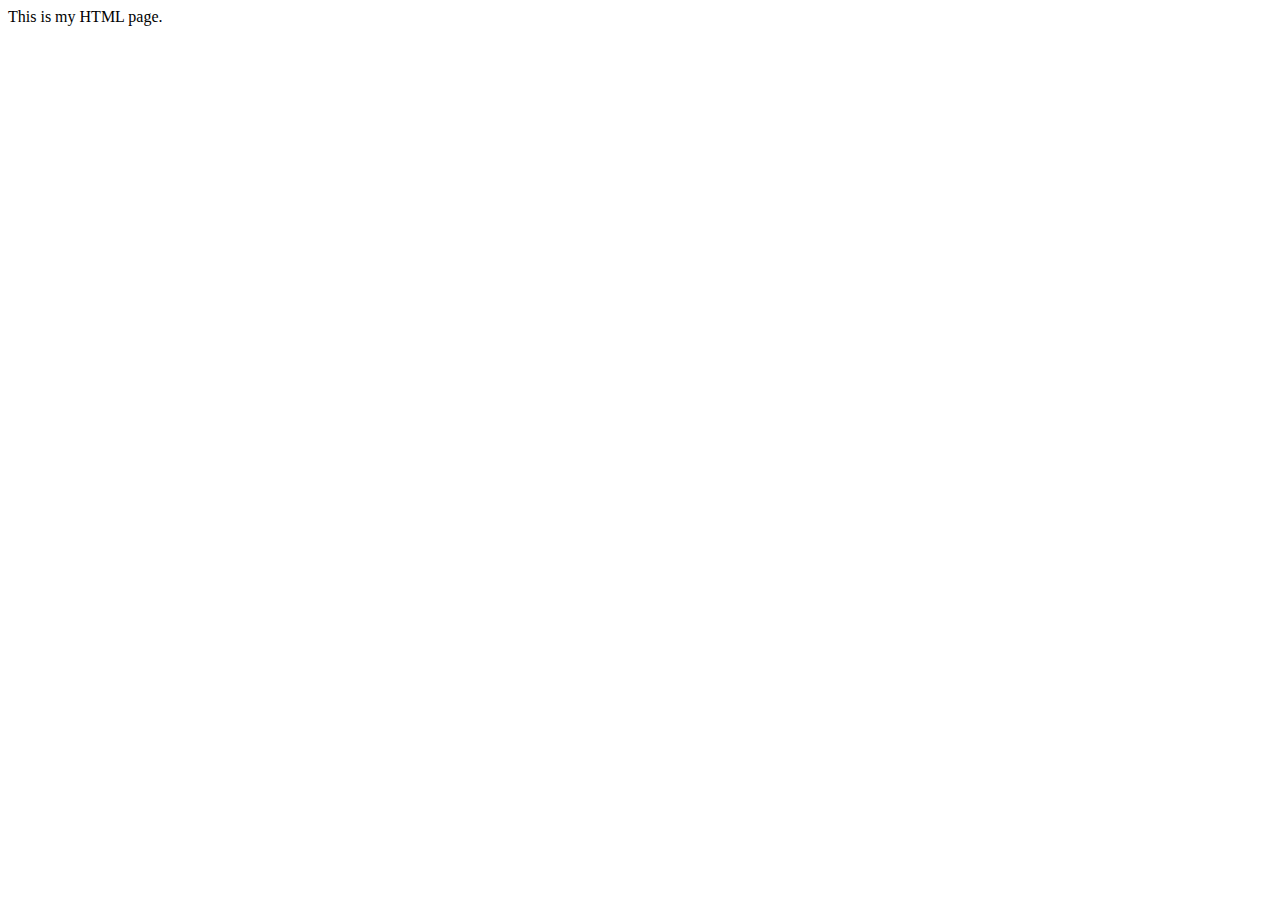
<file: WEB-INF/login.html>
<!DOCTYPE html>
<!--[if IE 8]>			<html class="ie ie8"> <![endif]-->
<!--[if IE 9]>			<html class="ie ie9"> <![endif]-->
<!--[if gt IE 9]><!-->	
<html> <!--<![endif]-->
  <head>
    <meta charset="utf-8">
      <title>注册</title>
      <meta name="description" content="千禧韵婚礼馆公司网站">
      <meta name="author" content="东南大学软件学院13级本科生">
      
      <!-- Mobile Metas -->
      <meta name="viewport" content="width=device-width, initial-scale=1.0">
      
       <!-- 图标 -->
      <link rel="shortcut icon" href="img/ico/wedding.ico">
      <link rel="apple-touch-icon" href="img/ico/apple-touch-icon.png">
      <link rel="apple-touch-icon" sizes="72x72" href="img/ico/apple-touch-icon-72.png">
      <link rel="apple-touch-icon" sizes="114x114" href="img/ico/apple-touch-icon-114.png">
      <link rel="apple-touch-icon" sizes="144x144" href="img/ico/apple-touch-icon-144.png">
      
      <!-- The HTML5 shim, for IE6-8 support of HTML5 elements -->
      <!--[if lt IE 9]>
      <script src="//html5shim.googlecode.com/svn/trunk/html5.js"></script>
      <script src="js/respond.min.js"></script>
      <![endif]-->
      <!--[if IE]>
      <link rel="stylesheet" href="css/ie.css">
      <![endif]-->
  </head>
  
  <body>
    This is my HTML page. <br>
  </body>
</html>
</file>
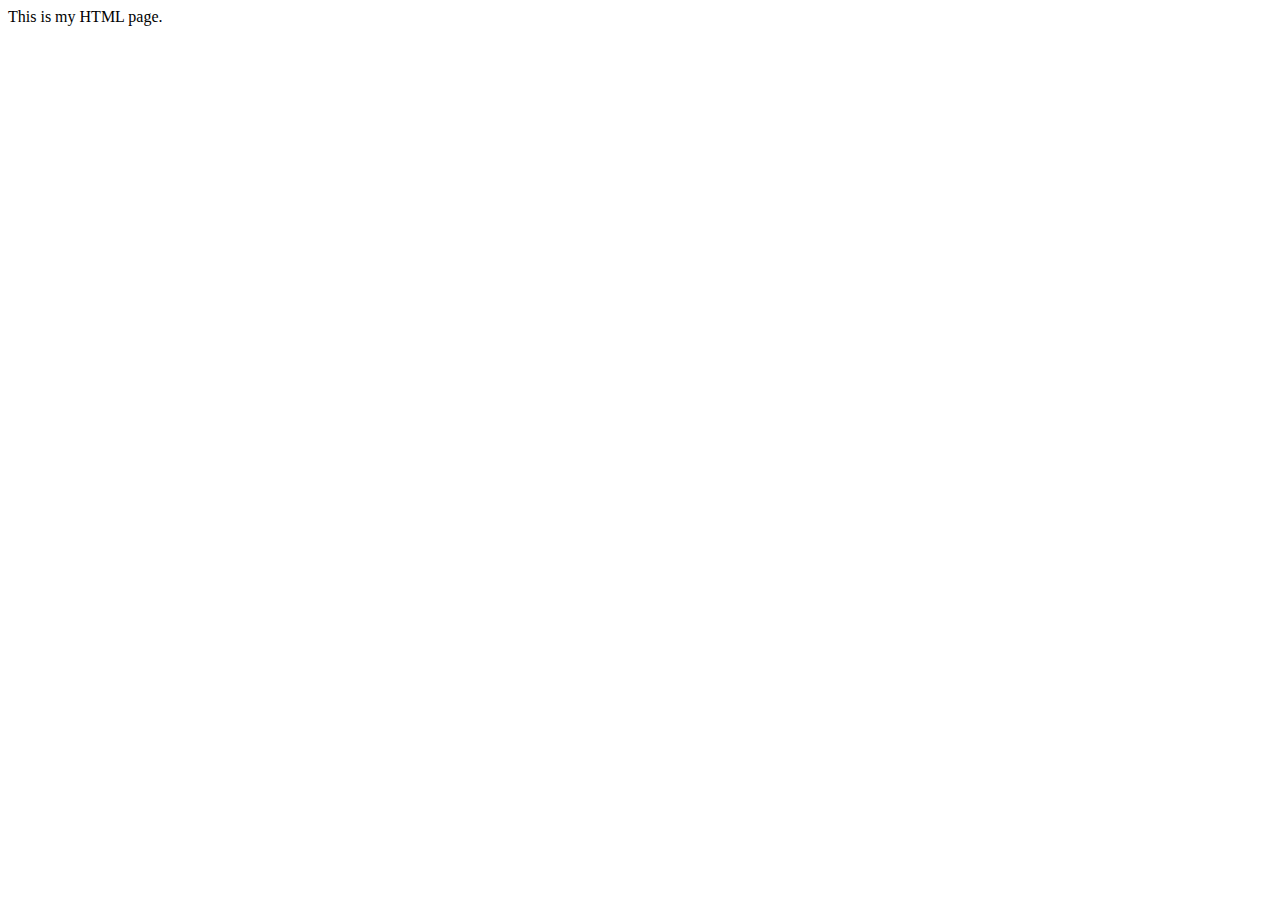
<file: WEB-INF/register.html>
<!DOCTYPE html>
<!--[if IE 8]>			<html class="ie ie8"> <![endif]-->
<!--[if IE 9]>			<html class="ie ie9"> <![endif]-->
<!--[if gt IE 9]><!-->	
<html> <!--<![endif]-->
  <head>
    <meta charset="utf-8">
      <title>注册</title>
      <meta name="description" content="千禧韵婚礼馆公司网站">
      <meta name="author" content="东南大学软件学院13级本科生">
      
      <!-- Mobile Metas -->
      <meta name="viewport" content="width=device-width, initial-scale=1.0">
      
       <!-- 图标 -->
      <link rel="shortcut icon" href="img/ico/wedding.ico">
      <link rel="apple-touch-icon" href="img/ico/apple-touch-icon.png">
      <link rel="apple-touch-icon" sizes="72x72" href="img/ico/apple-touch-icon-72.png">
      <link rel="apple-touch-icon" sizes="114x114" href="img/ico/apple-touch-icon-114.png">
      <link rel="apple-touch-icon" sizes="144x144" href="img/ico/apple-touch-icon-144.png">
      
      <!-- The HTML5 shim, for IE6-8 support of HTML5 elements -->
      <!--[if lt IE 9]>
      <script src="//html5shim.googlecode.com/svn/trunk/html5.js"></script>
      <script src="js/respond.min.js"></script>
      <![endif]-->
      <!--[if IE]>
      <link rel="stylesheet" href="css/ie.css">
      <![endif]-->
      
  </head>
  
  <body>
    This is my HTML page. <br>
  </body>
</html>
</file>
<file: css/animations.css>
/* CSS Document */

@keyframes afc {
	from {
		opacity:0;
		transform:scale(0.2)
	}
	to {
		opacity:1;
		transform:scale(1)
	}
}
@-webkit-keyframes afc {
	from {
		opacity:0;
		-webkit-transform:scale(0.2)
	}
	to {
		opacity:1;
		-webkit-transform:scale(1)
	}
}
.animate_afc {
	opacity:0
}
.animate_afc.animate_start {
	-webkit-animation:0.8s cubic-bezier(1,0,0,1) 0s normal backwards 1 afc;
	animation:0.8s cubic-bezier(1,0,0,1) 0s normal backwards 1 afc;
	opacity:1
}
@keyframes afl {
	from {
		opacity:0;
		transform:translateX(-100px)
	}
	to {
		opacity:1;
		transform:translateX(0)
	}
}
@-webkit-keyframes afl {
	from {
		opacity:0;
		-webkit-transform:translateX(-100px)
	}
	to {
		opacity:1;
		-webkit-transform:translateX(0)
	}
}
.animate_afl {
	opacity:0
}
.animate_afl.animate_start {
	-webkit-animation:0.8s cubic-bezier(1,0,0,1) 0s normal backwards 1 afl;
	animation:0.8s cubic-bezier(1,0,0,1) 0s normal backwards 1 afl;
	opacity:1
}
@keyframes afr {
	from {
		opacity:0;
		transform:translateX(100px)
	}
	to {
		opacity:1;
		transform:translateX(0)
	}
}
@-webkit-keyframes afr {
	from {
		opacity:0;
		-webkit-transform:translateX(100px)
	}
	to {
		opacity:1;
		-webkit-transform:translateX(0)
	}
}
.animate_afr {
	opacity:0
}
.animate_afr.animate_start {
	-webkit-animation:0.8s cubic-bezier(1,0,0,1) 0s normal backwards 1 afr;
	animation:0.8s cubic-bezier(1,0,0,1) 0s normal backwards 1 afr;
	opacity:1
}
@keyframes aft {
	from {
		opacity:0;
		transform:translateY(-100px)
	}
	to {
		opacity:1;
		transform:translateY(0)
	}
}
@-webkit-keyframes aft {
	from {
		opacity:0;
		-webkit-transform:translateY(-100px)
	}
	to {
		opacity:1;
		-webkit-transform:translateY(0)
	}
}
.animate_aft {
	opacity:0
}
.animate_aft.animate_start {
	-webkit-animation:0.8s cubic-bezier(1,0,0,1) 0s normal backwards 1 aft;
	animation:0.8s cubic-bezier(1,0,0,1) 0s normal backwards 1 aft;
	opacity:1
}
@keyframes afb {
	from {
		opacity:0;
		transform:translateY(100px)
	}
	to {
		opacity:1;
		transform:translateY(0)
	}
}
@-webkit-keyframes afb {
	from {
		opacity:0;
		-webkit-transform:translateY(100px)
	}
	to {
		opacity:1;
		-webkit-transform:translateY(0)
	}
}
.animate_afb {
	opacity:0
}
.animate_afb.animate_start {
	-webkit-animation:0.8s cubic-bezier(1,0,0,1) 0s normal backwards 1 afb;
	animation:0.8s cubic-bezier(1,0,0,1) 0s normal backwards 1 afb;
	opacity:1
}
@keyframes wfc {
	from {
		opacity:0;
		transform:scaleX(0.01)
	}
	to {
		opacity:1;
		transform:scaleX(1)
	}
}
@-webkit-keyframes wfc {
	from {
		opacity:0;
		-webkit-transform:scaleX(0.01)
	}
	to {
		opacity:1;
		-webkit-transform:scaleX(1)
	}
}
.animate_wfc {
	opacity:0
}
.animate_wfc.animate_start {
	-webkit-animation:0.8s cubic-bezier(1,0,0,1) 0s normal backwards 1 wfc;
	animation:0.8s cubic-bezier(1,0,0,1) 0s normal backwards 1 wfc;
	opacity:1
}
@keyframes hfc {
	from {
		opacity:0;
		transform:scaleY(0.01)
	}
	to {
		opacity:1;
		transform:scaleY(1)
	}
}
@-webkit-keyframes hfc {
	from {
		opacity:0;
		-webkit-transform:scaleY(0.01)
	}
	to {
		opacity:1;
		-webkit-transform:scaleY(1)
	}
}
.animate_hfc {
	opacity:0
}
.animate_hfc.animate_start {
	-webkit-animation:0.8s cubic-bezier(1,0,0,1) 0s normal backwards 1 hfc;
	animation:0.8s cubic-bezier(1,0,0,1) 0s normal backwards 1 hfc;
	opacity:1
}
@keyframes rfc {
	from {
		opacity:0;
		transform:scale(0.01) rotate(360deg)
	}
	to {
		opacity:1;
		transform:scale(1) rotate(0)
	}
}
@-webkit-keyframes rfc {
	from {
		opacity:0;
		-webkit-transform:scale(0.01) rotate(360deg)
	}
	to {
		opacity:1;
		-webkit-transform:scale(1) rotate(0)
	}
}
.animate_rfc {
	opacity:0
}
.animate_rfc.animate_start {
	-webkit-animation:0.8s ease 0s normal backwards 1 rfc;
	animation:0.8s ease 0s normal backwards 1 rfc;
	opacity:1
}
@keyframes rfl {
	from {
		opacity:0;
		transform:translateX(-100px) rotate(-180deg)
	}
	to {
		opacity:1;
		transform:translateX(0) rotate(0)
	}
}
@-webkit-keyframes rfl {
	from {
		opacity:0;
		-webkit-transform:translateX(-100px) rotate(-180deg)
	}
	to {
		opacity:1;
		-webkit-transform:translateX(0) rotate(0)
	}
}
.animate_rfl {
	opacity:0
}
.animate_rfl.animate_start {
	-webkit-animation:0.8s ease 0s normal backwards 1 rfl;
	animation:0.8s ease 0s normal backwards 1 rfl;
	opacity:1
}
@keyframes rfr {
	from {
		opacity:0;
		transform:translateX(100px) rotate(180deg)
	}
	to {
		opacity:1;
		transform:translateX(0) rotate(0)
	}
}
@-webkit-keyframes rfr {
	from {
		opacity:0;
		-webkit-transform:translateX(100px) rotate(180deg)
	}
	to {
		opacity:1;
		-webkit-transform:translateX(0) rotate(0)
	}
}
.animate_rfr {
	opacity:0
}
.animate_rfr.animate_start {
	-webkit-animation:0.8s ease 0s normal backwards 1 rfr;
	animation:0.8s ease 0s normal backwards 1 rfr;
	opacity:1
}
.d1.animate_start {
	-webkit-animation-delay:0.2s;
	animation-delay:0.2s
}
.d2.animate_start {
	-webkit-animation-delay:0.4s;
	animation-delay:0.4s
}
.d3.animate_start {
	-webkit-animation-delay:0.6s;
	animation-delay:0.6s
}
.d4.animate_start {
	-webkit-animation-delay:0.8s;
	animation-delay:0.8s
}
.d5.animate_start {
	-webkit-animation-delay:1s;
	animation-delay: 1s
}

.d6.animate_start {
	-webkit-animation-delay:1.2s;
	animation-delay: 1.2s
}
</file>
<file: css/superfish.css>
/*** ESSENTIAL STYLES ***/
.sf-menu,.sf-menu * {
	margin:0;
	padding:0;
	list-style:none;
}
.sf-menu li {
	position:relative;
}
.sf-menu ul {
	position:absolute;
	display:none;
	top:100%;
	left:0;
	z-index:99;
}
.sf-menu>li {
	float:left;
}
.sf-menu li:hover>ul,.sf-menu li.sfHover>ul {
	display:block;
}
.sf-menu a {
	display:block;
	position:relative;
}
.sf-menu ul ul {
	top:0;
	left: 100%;
}
/*** Default Menu Style ***/
.menu ul {
	margin:0;
	padding:0;
	list-style:none;
}
.menu ul li {
	position:relative
}
.menu ul ul {
	position:absolute;
	display:none;
	top:100%;
	left:0;
	z-index:100;
	width:175px;
}
.menu>ul li {
	float:left;
}
.menu ul li:hover>ul {
	display:block;
}
.menu ul a {
	display:block;
	position:relative;
}
.menu ul ul ul {
	top:0;
	left:100%;
}
.menu ul a {
	text-decoration:none;
}
.menu ul>li>a {
	color:#fff;
	font-weight:400;
	font-size:14px;
	line-height:18px;
	padding:10px 15px;
	overflow:hidden;
	border-bottom:3px solid transparent;
}

.menu ul>li>a:hover {
	color:#fff;
}

#current,.menu ul li a:hover,.menu ul>li:hover>a {
		background-color:#252c34;
}
#current:after {
	bottom:-2.5px;
	content:'';
	left:50%;
	display:block;
	height:5px;
	margin:0 0 0 -2.5px;
	-webkit-transform:rotate(45deg);
	-moz-transform:rotate(45deg);
	-ms-transform:rotate(45deg);
	-o-transform:rotate(45deg);
	transform:rotate(45deg);
	position:absolute;
	width:5px;
}
.ie8 #current:after {
	display:none;
}
.menu ul li a {
	-webkit-transition:border 150ms ease-in-out,background-color 150ms ease-in-out;
	-moz-transition:border 150ms ease-in-out,background-color 150ms ease-in-out;
	-o-transition:border 150ms ease-in-out,background-color 150ms ease-in-out;
	-ms-transition:border 150ms ease-in-out,background-color 150ms ease-in-out;
	transition:border 150ms ease-in-out,background-color 150ms ease-in-out;
}
.menu ul ul {
	background-color:#252c34;
	z-index:999;
	border-radius:0 0 3px 3px;
	margin:-3px 0 0 0;
	box-shadow:0 1px 3px rgba(0,0,0,0.04);
}
.menu>ul ul li:hover>a {
	border-bottom:0;
	background:transparent;
}
.menu ul ul li {
	margin:0;
	padding:0;
	width:100%;
}
.menu ul ul li a {
	color:#fff;
	font-size:13px;
	line-height:18px;
	padding:10px 16px!important;
	border:0;
	-webkit-transition: all .4s ease-in-out;
    -moz-transition: all .4s ease-in-out;
    -o-transition: all .4s ease-in-out;
    -ms-transition: all .4s ease-in-out;
    transition: all .4s ease-in-out;
}
.menu ul ul li {
	border-top:1px solid #414F5A;
}
.menu ul ul li:first-child {
	border:0;
}
.menu ul ul li a:hover {
	color:#fff;
	background-color:#2f3843;
	border:0;
	padding-left:21px !important;
}
.menu ul ul li a:last-child:hover {
	border-radius:0 0 3px 3px;
}

.menu ul ul ul {
	border-radius:0 3px 3px 3px;
	margin:-1px 0 0 0;
}
.sf-sub-indicator {
	color:#c6c6c6;
	margin:0 0 0 2px;
	width:11px;
	display:inline-block;
	font-size:12px !important;
	line-height:0;
}
.menu ul ul .sf-sub-indicator .icon-chevron-down {
	display: none;
}
</file>
<file: css/revolution-slider/css/settings.css>
/*-----------------------------------------------------------------------------

	-	Revolution Slider 1.5.3 -

		Screen Stylesheet

version:   	2.1
date:      	09/18/11
last update: 06.12.2012
author:		themepunch
email:     	info@themepunch.com
website:   	http://www.themepunch.com
-----------------------------------------------------------------------------*/


/*-----------------------------------------------------------------------------

	-	Revolution Slider 2.0 Captions -

		Screen Stylesheet

version:   	1.4.5
date:      	09/18/11
last update: 06.12.2012
author:		themepunch
email:     	info@themepunch.com
website:   	http://www.themepunch.com
-----------------------------------------------------------------------------*/



/*************************
	-	CAPTIONS	-
**************************/

.tp-hide-revslider,.tp-caption.tp-hidden-caption	{	visibility:hidden !important; display:none !important;}

.tp-caption { z-index:1; color:#fff;}
.tp-caption h2{font-size:55px; line-height:55px; text-transform:uppercase; font-weight:700; color:#fff; margin:0; padding:0;}
.tp-caption h3{font-size:40px; text-transform:uppercase; font-weight:600; color:#fff; margin:0; padding:0; text-rendering: none;}
.tp-caption h4{font-size:30px; margin:0; padding:0; color:#fff; font-weight:300; text-transform:capitalize}
.tp-caption.bg-black{padding:5px 10px; background:#555;}
.tp-caption h5 {margin:0;padding:0;font-size:20px; color: #fff;}
.tp-caption .slide-icon {font-size:14px; display:block; width:30px; height:30px; text-align:center; line-height:30px; float:left; border-radius:50px; background:#555; margin-right:5px; margin-top: -4px;}
.tp-caption .slide-icon.bg-color{background:#39c381;}
.tp-caption.align_center p{text-align:center;}

.caption .dblue {
	color: #4E5B6C;
	text-shadow: 0 2px 5px rgba(255, 255, 255, 0.4);
}

.tp-caption.big_white{
			position: absolute;
			color: #fff;
			text-shadow: none;
			font-weight: 800;
			font-size: 20px;
			line-height: 20px;
			font-family: 'Open Sans', sans;
			padding: 3px 4px;
			padding-top: 1px;
			margin: 0px;
			border-width: 0px;
			border-style: none;
			background-color:#000;
			letter-spacing: 0px;
		}

.tp-caption.big_orange{
			position: absolute;
			color: #fff;
			text-shadow: none;
			font-weight: 700;
			font-size: 36px;
			line-height: 36px;
			font-family: Arial;
			padding: 0px 4px;
			margin: 0px;
			border-width: 0px;
			border-style: none;
			background-color:#fb7354;
			letter-spacing: -1.5px;
		}

.tp-caption.big_black{
			position: absolute;
			color: #000;
			text-shadow: none;
			font-weight: 800;
			font-size: 36px;
			line-height: 36px;
			font-family: 'Open Sans', sans;
			padding: 0px 4px;
			margin: 0px;
			border-width: 0px;
			border-style: none;
			background-color:#fff;
			letter-spacing: -1.5px;
		}

.tp-caption.medium_grey{
			position: absolute;
			color: #fff;
			text-shadow: none;
			font-weight: 700;
			font-size: 20px;
			line-height: 20px;
			font-family: Arial;
			padding: 2px 4px;
			margin: 0px;
			border-width: 0px;
			border-style: none;
			background-color:#888;
			white-space:nowrap;
			text-shadow: 0px 2px 5px rgba(0, 0, 0, 0.5);
		}

.tp-caption.small_text{
			position: absolute;
			color: #fff;
			text-shadow: none;
			font-weight: normal;
			font-size: 14px;
			line-height: 20px;
			font-family: Arial;
			margin: 0px;
			border-width: 0px;
			border-style: none;
			white-space:nowrap;
		}

.tp-caption.medium_text{
			position: absolute;
			color: #fff;
			text-shadow: none;
			font-weight: 300;
			font-size: 20px;
			line-height: 20px;
			font-family: 'Open Sans', sans;
			margin: 0px;
			border-width: 0px;
			border-style: none;
			white-space:nowrap;
			text-shadow: 0px 2px 5px rgba(0, 0, 0, 0.5);
		}

.tp-caption.large_text{
			position: absolute;
			color: #fff;
			text-shadow: none;
			font-weight: 800;
			font-size: 36px;
			line-height: 36px;
			font-family: 'Open Sans', sans;
			margin: 0px;
			border-width: 0px;
			border-style: none;
			white-space:nowrap;
			text-shadow: 0px 2px 5px rgba(0, 0, 0, 0.5);
		}
.tp-caption.large_black_text{
			position: absolute;
			color: #000;
			text-shadow: none;
			font-weight: 300;
			font-size: 42px;
			line-height: 42px;
			font-family: 'Open Sans', sans;
			margin: 0px;
			border-width: 0px;
			border-style: none;
			white-space:nowrap;
		}

.tp-caption.very_large_text{
			position: absolute;
			color: #fff;
			text-shadow: none;
			font-weight: 800;
			font-size: 60px;
			line-height: 60px;
			font-family: 'Open Sans', sans;
			margin: 0px;
			border-width: 0px;
			border-style: none;
			white-space:nowrap;
			text-shadow: 0px 2px 5px rgba(0, 0, 0, 0.5);
			letter-spacing: 0px;
		}
.tp-caption.very_large_black_text{
			position: absolute;
			color: #000;
			text-shadow: none;
			font-weight: 800;
			font-size: 72px;
			line-height: 72px;
			font-family: 'Open Sans', sans;
			margin: 0px;
			border-width: 0px;
			border-style: none;
			white-space:nowrap;
		}
.tp-caption.bold_red_text{
			position: absolute;
			color: #d31e00;
			text-shadow: none;
			font-weight: 800;
			font-size: 20px;
			line-height: 20px;
			font-family: 'Open Sans', sans;
			margin: 0px;
			border-width: 0px;
			border-style: none;
			white-space:nowrap;
		}
.tp-caption.bold_brown_text{
			position: absolute;
			color: #a04606;
			text-shadow: none;
			font-weight: 800;
			font-size: 20px;
			line-height: 20px;
			font-family: 'Open Sans', sans;
			margin: 0px;
			border-width: 0px;
			border-style: none;
			white-space:nowrap;
		}
    .tp-caption.bold_green_text{
			position: absolute;
			color: #5b9830;
			text-shadow: none;
			font-weight: 800;
			font-size: 20px;
			line-height: 20px;
			font-family: 'Open Sans', sans;
			margin: 0px;
			border-width: 0px;
			border-style: none;
			white-space:nowrap;
		}

.tp-caption.very_big_white{
			position: absolute;
			color: #fff;
			text-shadow: none;
			font-weight: 800;
			font-size: 36px;
			line-height: 36px;
			font-family: 'Open Sans', sans;
			margin: 0px;
			border-width: 0px;
			border-style: none;
			white-space:nowrap;
			padding: 3px 4px;
			padding-top: 1px;
			background-color:#7e8e96;
					}

.tp-caption.very_big_black{
			position: absolute;
			color: #000;
			text-shadow: none;
			font-weight: 700;
			font-size: 60px;
			line-height: 60px;
			font-family: Arial;
			margin: 0px;
			border-width: 0px;
			border-style: none;
			white-space:nowrap;
			padding: 0px 4px;
			padding-top: 1px;
			background-color:#fff;
					}
					
					
.tp-caption.modern_medium_fat{
			position: absolute; 
			color: #000; 
			text-shadow: none; 
			font-weight: 800; 
			font-size: 24px; 
			line-height: 20px; 
			font-family: 'Open Sans', sans-serif; 
			margin: 0px; 
			border-width: 0px; 
			border-style: none; 
			white-space:nowrap;		
		}
.tp-caption.modern_medium_fat_white{
			position: absolute; 
			color: #fff; 
			text-shadow: none; 
			font-weight: 800; 
			font-size: 24px; 
			line-height: 20px; 
			font-family: 'Open Sans', sans-serif; 
			margin: 0px; 
			border-width: 0px; 
			border-style: none; 
			white-space:nowrap;		
		}
.tp-caption.modern_medium_light{
			position: absolute; 
			color: #000; 
			text-shadow: none; 
			font-weight: 300; 
			font-size: 24px; 
			line-height: 20px; 
			font-family: 'Open Sans', sans-serif; 
			margin: 0px; 
			border-width: 0px; 
			border-style: none; 
			white-space:nowrap;		
		}
.tp-caption.modern_big_bluebg{
			position: absolute; 
			color: #fff; 
			text-shadow: none; 
			font-weight: 800; 
			font-size: 30px; 
			line-height: 36px; 
			font-family: 'Open Sans', sans-serif; 
			padding: 3px 10px; 
			margin: 0px; 
			border-width: 0px; 
			border-style: none; 
			background-color:#4e5b6c;	
			letter-spacing: 0;										
		}
.tp-caption.modern_big_redbg{
			position: absolute; 
			color: #fff; 
			text-shadow: none; 
			font-weight: 300; 
			font-size: 30px; 
			line-height: 36px; 
			font-family: 'Open Sans', sans-serif; 
			padding: 3px 10px; 
  			padding-top: 1px;
			margin: 0px; 
			border-width: 0px; 
			border-style: none; 
			background-color:#de543e;	
			letter-spacing: 0;										
		}
.tp-caption.modern_small_text_dark{
			position: absolute; 
			color: #555; 
			text-shadow: none; 
			font-size: 14px; 
			line-height: 22px; 
			font-family: Arial; 
			margin: 0px; 
			border-width: 0px; 
			border-style: none; 
			white-space:nowrap;		
		}

					
					
					

.tp-caption.boxshadow{
		-moz-box-shadow: 0px 0px 20px rgba(0, 0, 0, 0.5);
		-webkit-box-shadow: 0px 0px 20px rgba(0, 0, 0, 0.5);
		box-shadow: 0px 0px 20px rgba(0, 0, 0, 0.5);
	}

.tp-caption.black{
		color: #000;
		text-shadow: none;
  font-weight: 300;
			font-size: 19px;
			line-height: 19px;
			font-family: 'Open Sans', sans;
	}

.tp-caption.noshadow {
		text-shadow: none;
	}

.tp-caption a {
	color: #ff7302; text-shadow: none;	-webkit-transition: all 0.2s ease-out; -moz-transition: all 0.2s ease-out; -o-transition: all 0.2s ease-out; -ms-transition: all 0.2s ease-out;
}

.tp-caption a:hover {
	color: #ffa902;
}


.tp_inner_padding	{	box-sizing:border-box;
						-webkit-box-sizing:border-box;
						-moz-box-sizing:border-box;
						max-height:none !important;	}


.tp-caption .frontcorner		{
										width: 0;
										height: 0;
										border-left: 40px solid transparent;
										border-right: 0px solid transparent;
										border-top: 40px solid #00A8FF;
										position: absolute;left:-40px;top:0px;
									}

.tp-caption .backcorner		{
										width: 0;
										height: 0;
										border-left: 0px solid transparent;
										border-right: 40px solid transparent;
										border-bottom: 40px solid #00A8FF;
										position: absolute;right:0px;top:0px;
									}

.tp-caption .frontcornertop		{
										width: 0;
										height: 0;
										border-left: 40px solid transparent;
										border-right: 0px solid transparent;
										border-bottom: 40px solid #00A8FF;
										position: absolute;left:-40px;top:0px;
									}

.tp-caption .backcornertop		{
										width: 0;
										height: 0;
										border-left: 0px solid transparent;
										border-right: 40px solid transparent;
										border-top: 40px solid #00A8FF;
										position: absolute;right:0px;top:0px;
									}


/******************************
	-	BUTTONS	-
*******************************/

.button				{	padding:6px 13px 5px; border-radius: 3px; -moz-border-radius: 3px; -webkit-border-radius: 3px; height:30px;
						cursor:pointer;
						color:#fff !important; text-shadow:0px 1px 1px rgba(0, 0, 0, 0.6) !important; font-size:15px; line-height:45px !important;
						background:url(../images/gradient/g30.png) repeat-x top; font-family: arial, sans-serif; font-weight: bold; letter-spacing: -1px;
					}

.button.big			{	color:#fff; text-shadow:0px 1px 1px rgba(0, 0, 0, 0.6); font-weight:bold; padding:9px 20px; font-size:19px;  line-height:57px !important; background:url(../images/gradient/g40.png) repeat-x top;}


.purchase:hover,
.button:hover,
.button.big:hover		{	background-position:bottom, 15px 11px;}



	@media only screen and (min-width: 768px) and (max-width: 959px) {

	 }



	@media only screen and (min-width: 480px) and (max-width: 767px) {
		.button	{	padding:4px 8px 3px; line-height:25px !important; font-size:11px !important;font-weight:normal;	}
		a.button { -webkit-transition: none; -moz-transition: none; -o-transition: none; -ms-transition: none;	 }


	}

    @media only screen and (min-width: 0px) and (max-width: 479px) {
		.button	{	padding:2px 5px 2px; line-height:20px !important; font-size:10px !important;}
		a.button { -webkit-transition: none; -moz-transition: none; -o-transition: none; -ms-transition: none;	 }
	}





/*	BUTTON COLORS	*/



.button.green, .button:hover.green,
.purchase.green, .purchase:hover.green			{ background-color:#21a117; -webkit-box-shadow:  0px 3px 0px 0px #104d0b;        -moz-box-shadow:   0px 3px 0px 0px #104d0b;        box-shadow:   0px 3px 0px 0px #104d0b;  }


.button.blue, .button:hover.blue,
.purchase.blue, .purchase:hover.blue			{ background-color:#1d78cb; -webkit-box-shadow:  0px 3px 0px 0px #0f3e68;        -moz-box-shadow:   0px 3px 0px 0px #0f3e68;        box-shadow:   0px 3px 0px 0px #0f3e68;}


.button.red, .button:hover.red,
.purchase.red, .purchase:hover.red				{ background-color:#cb1d1d; -webkit-box-shadow:  0px 3px 0px 0px #7c1212;        -moz-box-shadow:   0px 3px 0px 0px #7c1212;        box-shadow:   0px 3px 0px 0px #7c1212;}

.button.orange, .button:hover.orange,
.purchase.orange, .purchase:hover.orange		{ background-color:#ff7700; -webkit-box-shadow:  0px 3px 0px 0px #a34c00;        -moz-box-shadow:   0px 3px 0px 0px #a34c00;        box-shadow:   0px 3px 0px 0px #a34c00;}

.button.darkgrey,.button.grey,
.button:hover.darkgrey,.button:hover.grey,
.purchase.darkgrey, .purchase:hover.darkgrey	{ background-color:#555; -webkit-box-shadow:  0px 3px 0px 0px #222;        -moz-box-shadow:   0px 3px 0px 0px #222;        box-shadow:   0px 3px 0px 0px #222;}

.button.lightgrey, .button:hover.lightgrey,
.purchase.lightgrey, .purchase:hover.lightgrey	{ background-color:#888; -webkit-box-shadow:  0px 3px 0px 0px #555;        -moz-box-shadow:   0px 3px 0px 0px #555;        box-shadow:   0px 3px 0px 0px #555;}



/****************************************************************

	-	SET THE ANIMATION EVEN MORE SMOOTHER ON ANDROID   -

******************************************************************/

.tp-simpleresponsive .slotholder *,
.tp-simpleresponsive img			{ -webkit-transform: translateZ(0);
										  -webkit-backface-visibility: hidden;
										  -webkit-perspective: 1000;
									}


/************************************************
	  - SOME CAPTION MODIFICATION AT START  -
*************************************************/
.tp-simpleresponsive .caption,
.tp-simpleresponsive .tp-caption {
	-ms-filter: "progid:DXImageTransform.Microsoft.Alpha(Opacity=0)";	-moz-opacity: 0;	-khtml-opacity: 0;	opacity: 0; position:absolute; visibility: hidden;

}

.tp-simpleresponsive img	{	max-width:none;}



/******************************
	-	IE8 HACKS	-
*******************************/
.noFilterClass {
	filter:none !important;
}


/******************************
	-	SHADOWS		-
******************************/
.tp-bannershadow  {
		position:absolute;

		margin-left:auto;
		margin-right:auto;
		-moz-user-select: none;
        -khtml-user-select: none;
        -webkit-user-select: none;
        -o-user-select: none;
	}

.tp-bannershadow.tp-shadow1 {	background:url(../assets/shadow1.png) no-repeat; background-size:100%; width:890px; height:60px; bottom:-60px;}
.tp-bannershadow.tp-shadow2 {	background:url(../assets/shadow2.png) no-repeat; background-size:100%; width:890px; height:60px;bottom:-60px;}
.tp-bannershadow.tp-shadow3 {	background:url(../assets/shadow3.png) no-repeat; background-size:100%; width:890px; height:60px;bottom:-60px;}


/********************************
	-	FULLSCREEN VIDEO	-
*********************************/
.caption.fullscreenvideo {	left:0px; top:0px; position:absolute;width:100%;height:100%;}
.caption.fullscreenvideo iframe	{ width:100% !important; height:100% !important;}

.tp-caption.fullscreenvideo {	left:0px; top:0px; position:absolute;width:100%;height:100%;}
.tp-caption.fullscreenvideo iframe	{ width:100% !important; height:100% !important;}

/************************
	-	NAVIGATION	-
*************************/

/** BULLETS **/

.tpclear		{	clear:both;}


.tp-bullets								{	z-index:1000; position:absolute;
												-ms-filter: "progid:DXImageTransform.Microsoft.Alpha(Opacity=100)";
												-moz-opacity: 1;
												-khtml-opacity: 1;
												opacity: 1;
												-webkit-transition: opacity 0.2s ease-out; -moz-transition: opacity 0.2s ease-out; -o-transition: opacity 0.2s ease-out; -ms-transition: opacity 0.2s ease-out;
											}
.tp-bullets.hidebullets					{
												-ms-filter: "progid:DXImageTransform.Microsoft.Alpha(Opacity=0)";
												-moz-opacity: 0;
												-khtml-opacity: 0;
												opacity: 0;
											}


.tp-bullets.simplebullets.navbar						{ 	border:1px solid #666; border-bottom:1px solid #444; background:url(../assets/boxed_bgtile.png); height:40px; padding:0px 10px; -webkit-border-radius: 5px; -moz-border-radius: 5px; border-radius: 5px ;}

.tp-bullets.simplebullets.navbar-old					{ 	 background:url(../assets/navigdots_bgtile.png); height:35px; padding:0px 10px; -webkit-border-radius: 5px; -moz-border-radius: 5px; border-radius: 5px ;}


.tp-bullets.simplebullets.round .bullet					{	cursor:pointer; position:relative;	background:url(../assets/bullet.png) no-Repeat top left;	width:20px;	height:20px;  margin-right:0px; float:left; margin-top:-10px; margin-left:3px;}
.tp-bullets.simplebullets.round .bullet.last			{	margin-right:3px;}

.tp-bullets.simplebullets.round-old .bullet				{	cursor:pointer; position:relative;	background:url(../assets/bullets.png) no-Repeat bottom left;	width:23px;	height:23px;  margin-right:0px; float:left; margin-top:-12px;}
.tp-bullets.simplebullets.round-old .bullet.last		{	margin-right:0px;}


/**	SQUARE BULLETS **/
.tp-bullets.simplebullets.square .bullet				{	cursor:pointer; position:relative;	background:url(../assets/bullets2.png) no-Repeat bottom left;	width:19px;	height:19px;  margin-right:0px; float:left; margin-top:-10px;}
.tp-bullets.simplebullets.square .bullet.last			{	margin-right:0px;}


/**	SQUARE BULLETS **/
.tp-bullets.simplebullets.square-old .bullet			{	cursor:pointer; position:relative;	background:url(../assets/bullets2.png) no-Repeat bottom left;	width:19px;	height:19px;  margin-right:0px; float:left; margin-top:-10px;}
.tp-bullets.simplebullets.square-old .bullet.last		{	margin-right:0px;}


/** navbar NAVIGATION VERSION **/
.tp-bullets.simplebullets.navbar .bullet			{	cursor:pointer; position:relative;	background:url(../assets/bullet_boxed.png) no-Repeat top left;	width:18px;	height:19px;   margin-right:5px; float:left; margin-top:10px;}

.tp-bullets.simplebullets.navbar .bullet.first		{	margin-left:0px !important;}
.tp-bullets.simplebullets.navbar .bullet.last		{	margin-right:0px !important;}



/** navbar NAVIGATION VERSION **/
.tp-bullets.simplebullets.navbar-old .bullet			{	cursor:pointer; position:relative;	background:url(../assets/navigdots.png) no-Repeat bottom left;	width:15px;	height:15px;  margin-left:5px !important; margin-right:5px !important;float:left; margin-top:10px;}
.tp-bullets.simplebullets.navbar-old .bullet.first		{	margin-left:0px !important;}
.tp-bullets.simplebullets.navbar-old .bullet.last		{	margin-right:0px !important;}


.tp-bullets.simplebullets .bullet:hover,
.tp-bullets.simplebullets .bullet.selected				{	background-position:top left; }

.tp-bullets.simplebullets.round .bullet:hover,
.tp-bullets.simplebullets.round .bullet.selected,
.tp-bullets.simplebullets.navbar .bullet:hover,
.tp-bullets.simplebullets.navbar .bullet.selected		{	background-position:bottom left; }



/*************************************
	-	TP ARROWS 	-
**************************************/
.tparrows												{	-ms-filter: "progid:DXImageTransform.Microsoft.Alpha(Opacity=100)";
															-moz-opacity: 1;
															-khtml-opacity: 1;
															opacity: 1;
															-webkit-transition: opacity 0.2s ease-out; -moz-transition: opacity 0.2s ease-out; -o-transition: opacity 0.2s ease-out; -ms-transition: opacity 0.2s ease-out;

														}
.tparrows.hidearrows									{
															-ms-filter: "progid:DXImageTransform.Microsoft.Alpha(Opacity=0)";
															-moz-opacity: 0;
															-khtml-opacity: 0;
															opacity: 0;
														}
.tp-leftarrow											{	z-index:100;cursor:pointer; position:relative;	background:url(../assets/large_left.png) no-Repeat top left;	width:40px;	height:40px;   }
.tp-rightarrow											{	z-index:100;cursor:pointer; position:relative;	background:url(../assets/large_right.png) no-Repeat top left;	width:40px;	height:40px;   }


.tp-leftarrow.round										{	z-index:100;cursor:pointer; position:relative;	background:url(../assets/small_left.png) no-Repeat top left;	width:19px;	height:14px;  margin-right:0px; float:left; margin-top:-7px;	}
.tp-rightarrow.round									{	z-index:100;cursor:pointer; position:relative;	background:url(../assets/small_right.png) no-Repeat top left;	width:19px;	height:14px;  margin-right:0px; float:left;	margin-top:-7px;}


.tp-leftarrow.round-old									{	z-index:100;cursor:pointer; position:relative;	background:url(../assets/arrow_left.png) no-Repeat top left;	width:26px;	height:26px;  margin-right:0px; float:left; margin-top:-13px;	}
.tp-rightarrow.round-old								{	z-index:100;cursor:pointer; position:relative;	background:url(../assets/arrow_right.png) no-Repeat top left;	width:26px;	height:26px;  margin-right:0px; float:left;	margin-top:-13px;}


.tp-leftarrow.navbar									{	z-index:100;cursor:pointer; position:relative;	background:url(../assets/small_left_boxed.png) no-Repeat top left;	width:20px;	height:15px;   float:left;	margin-right:6px; margin-top:12px;}
.tp-rightarrow.navbar									{	z-index:100;cursor:pointer; position:relative;	background:url(../assets/small_right_boxed.png) no-Repeat top left;	width:20px;	height:15px;   float:left;	margin-left:6px; margin-top:12px;}


.tp-leftarrow.navbar-old								{	z-index:100;cursor:pointer; position:relative;	background:url(../assets/arrowleft.png) no-Repeat top left;		width:9px;	height:16px;   float:left;	margin-right:6px; margin-top:10px;}
.tp-rightarrow.navbar-old								{	z-index:100;cursor:pointer; position:relative;	background:url(../assets/arrowright.png) no-Repeat top left;	width:9px;	height:16px;   float:left;	margin-left:6px; margin-top:10px;}

.tp-leftarrow.navbar-old.thumbswitharrow				{	margin-right:10px; }
.tp-rightarrow.navbar-old.thumbswitharrow				{	margin-left:0px; }

.tp-leftarrow.square									{	z-index:100;cursor:pointer; position:relative;	background:url(../assets/arrow_left2.png) no-Repeat top left;	width:12px;	height:17px;   float:left;	margin-right:0px; margin-top:-9px;}
.tp-rightarrow.square									{	z-index:100;cursor:pointer; position:relative;	background:url(../assets/arrow_right2.png) no-Repeat top left;	width:12px;	height:17px;   float:left;	margin-left:0px; margin-top:-9px;}


.tp-leftarrow.square-old								{	z-index:100;cursor:pointer; position:relative;	background:url(../assets/arrow_left2.png) no-Repeat top left;	width:12px;	height:17px;   float:left;	margin-right:0px; margin-top:-9px;}
.tp-rightarrow.square-old								{	z-index:100;cursor:pointer; position:relative;	background:url(../assets/arrow_right2.png) no-Repeat top left;	width:12px;	height:17px;   float:left;	margin-left:0px; margin-top:-9px;}


.tp-leftarrow.default									{	z-index:100;cursor:pointer; position:relative;	background:url(../assets/large_left.png) no-Repeat 0 0;	width:40px;	height:40px;

														}
.tp-rightarrow.default									{	z-index:100;cursor:pointer; position:relative;	background:url(../assets/large_right.png) no-Repeat 0 0;	width:40px;	height:40px;

														}




.tp-leftarrow:hover,
.tp-rightarrow:hover 									{	background-position:bottom left; }






/****************************************************************************************************
	-	TP THUMBS 	-
*****************************************************************************************************

 - tp-thumbs & tp-mask Width is the width of the basic Thumb Container (500px basic settings)

 - .bullet width & height is the dimension of a simple Thumbnail (basic 100px x 50px)

 *****************************************************************************************************/


.tp-bullets.tp-thumbs						{	z-index:1000; position:absolute; padding:3px;background-color:#fff;
												width:500px;height:50px; 			/* THE DIMENSIONS OF THE THUMB CONTAINER */
												margin-top:-50px;
											}


.fullwidthbanner-container .tp-thumbs		{  padding:3px;}

.tp-bullets.tp-thumbs .tp-mask				{	width:500px; height:50px;  			/* THE DIMENSIONS OF THE THUMB CONTAINER */
												overflow:hidden; position:relative;}


.tp-bullets.tp-thumbs .tp-mask .tp-thumbcontainer	{	width:5000px; position:absolute;}

.tp-bullets.tp-thumbs .bullet				{   width:100px; height:50px; 			/* THE DIMENSION OF A SINGLE THUMB */
												cursor:pointer; overflow:hidden;background:none;margin:0;float:left;
												-ms-filter: "progid:DXImageTransform.Microsoft.Alpha(Opacity=50)";
												/*filter: alpha(opacity=50);	*/
												-moz-opacity: 0.5;
												-khtml-opacity: 0.5;
												opacity: 0.5;

												-webkit-transition: all 0.2s ease-out; -moz-transition: all 0.2s ease-out; -o-transition: all 0.2s ease-out; -ms-transition: all 0.2s ease-out;
											}


.tp-bullets.tp-thumbs .bullet:hover,
.tp-bullets.tp-thumbs .bullet.selected		{ 	-ms-filter: "progid:DXImageTransform.Microsoft.Alpha(Opacity=100)";

												-moz-opacity: 1;
												-khtml-opacity: 1;
												opacity: 1;
											}
.tp-thumbs img								{	width:100%; }


/************************************
		-	TP BANNER TIMER		-
*************************************/
.tp-bannertimer								{	width:100%; height:10px; background:url(../assets/timer.png);position:absolute; z-index:200;top:0px;}
.tp-bannertimer.tp-bottom					{	bottom:0px;height:5px; top:auto;}




/***************************************
	-	RESPONSIVE SETTINGS 	-
****************************************/


	@media only screen and (min-width: 768px) and (max-width: 959px) {

	 }



	@media only screen and (min-width: 480px) and (max-width: 767px) {
			.responsive .tp-bullets.tp-thumbs				{	width:300px !important; height:30px !important;}
			.responsive .tp-bullets.tp-thumbs .tp-mask		{	width:300px !important; height:30px !important;}
			.responsive .tp-bullets.tp-thumbs .bullet		{	width:60px !important;height:30px !important;}

	}

    @media only screen and (min-width: 0px) and (max-width: 479px) {
				.responsive .tp-bullets	{	display:none}
				.responsive .tparrows	{	display:none;}
	}





/*********************************************

	-	BASIC SETTINGS FOR THE BANNER	-

***********************************************/

 .tp-simpleresponsive img {
		-moz-user-select: none;
        -khtml-user-select: none;
        -webkit-user-select: none;
        -o-user-select: none;
}



.tp-simpleresponsive a{	text-decoration:none;}

.tp-simpleresponsive ul {
	list-style:none;
	padding:0;
	margin:0;
}

.tp-simpleresponsive >ul >li{
	list-stye:none;
	position:absolute;
	visibility:hidden;
}
/*  CAPTION SLIDELINK   **/
.caption.slidelink a div,
.tp-caption.slidelink a div {	width:3000px; height:1500px;  background:url(../assets/coloredbg.png) repeat;}

.tp-loader 	{	background:url(../assets/loader.gif) no-repeat 10px 10px; background-color:#fff;  margin:-22px -22px; top:50%; left:50%; z-index:10000; position:absolute;width:44px;height:44px;
				border-radius: 3px;
				-moz-border-radius: 3px;
				-webkit-border-radius: 3px;
			}


.tp-transparentimg {	content:"url(../assets/transparent.png)"}
.tp-3d				{	-webkit-transform-style: preserve-3d;
						 -webkit-transform-origin: 50% 50%;
					}
</file>
<file: css/prettyPhoto.css>
/* ------------------------------------------------------------------------
	This you can edit.
------------------------------------------------------------------------- */

	/* ----------------------------------
		Default Theme
	----------------------------------- */

	div.pp_default .pp_top,
	div.pp_default .pp_top .pp_middle,
	div.pp_default .pp_top .pp_left,
	div.pp_default .pp_top .pp_right,
	div.pp_default .pp_bottom,
	div.pp_default .pp_bottom .pp_left,
	div.pp_default .pp_bottom .pp_middle,
	div.pp_default .pp_bottom .pp_right { height: 13px; }
	
	div.pp_default .pp_top .pp_left { background: url(../img/prettyPhoto/default/sprite.png) -78px -93px no-repeat; } /* Top left corner */
	div.pp_default .pp_top .pp_middle { background: url(../img/prettyPhoto/default/sprite_x.png) top left repeat-x; } /* Top pattern/color */
	div.pp_default .pp_top .pp_right { background: url(../img/prettyPhoto/default/sprite.png) -112px -93px no-repeat; } /* Top right corner */
	
	div.pp_default .pp_content .ppt { color: #f8f8f8; }
	div.pp_default .pp_content_container .pp_left { background: url(../img/prettyPhoto/default/sprite_y.png) -7px 0 repeat-y; padding-left: 13px; }
	div.pp_default .pp_content_container .pp_right { background: url(../img/prettyPhoto/default/sprite_y.png) top right repeat-y; padding-right: 13px; }
	div.pp_default .pp_content { background-color: #fff; } /* Content background */
	div.pp_default .pp_next:hover { background: url(../img/prettyPhoto/default/sprite_next.png) center right  no-repeat; cursor: pointer; } /* Next button */
	div.pp_default .pp_previous:hover { background: url(../img/prettyPhoto/default/sprite_prev.png) center left no-repeat; cursor: pointer; } /* Previous button */
	div.pp_default .pp_expand { background: url(../img/prettyPhoto/default/sprite.png) 0 -29px no-repeat; cursor: pointer; width: 28px; height: 28px; } /* Expand button */
	div.pp_default .pp_expand:hover { background: url(../img/prettyPhoto/default/sprite.png) 0 -56px no-repeat; cursor: pointer; } /* Expand button hover */
	div.pp_default .pp_contract { background: url(../img/prettyPhoto/default/sprite.png) 0 -84px no-repeat; cursor: pointer; width: 28px; height: 28px; } /* Contract button */
	div.pp_default .pp_contract:hover { background: url(../img/prettyPhoto/default/sprite.png) 0 -113px no-repeat; cursor: pointer; } /* Contract button hover */
	div.pp_default .pp_close { width: 30px; height: 30px; background: url(../img/prettyPhoto/default/sprite.png) 2px 1px no-repeat; cursor: pointer; } /* Close button */
	div.pp_default #pp_full_res .pp_inline { color: #000; } 
	div.pp_default .pp_gallery ul li a { background: url(../img/prettyPhoto/default/default_thumb.png) center center #f8f8f8; border:1px solid #aaa; }
	div.pp_default .pp_gallery ul li a:hover,
	div.pp_default .pp_gallery ul li.selected a { border-color: #fff; }
	div.pp_default .pp_social { margin-top: 7px; }

	div.pp_default .pp_gallery a.pp_arrow_previous,
	div.pp_default .pp_gallery a.pp_arrow_next { position: static; left: auto; }
	div.pp_default .pp_nav .pp_play,
	div.pp_default .pp_nav .pp_pause { background: url(../img/prettyPhoto/default/sprite.png) -51px 1px no-repeat; height:30px; width:30px; }
	div.pp_default .pp_nav .pp_pause { background-position: -51px -29px; }
	div.pp_default .pp_details { position: relative; }
	div.pp_default a.pp_arrow_previous,
	div.pp_default a.pp_arrow_next { background: url(../img/prettyPhoto/default/sprite.png) -31px -3px no-repeat; height: 20px; margin: 4px 0 0 0; width: 20px; }
	div.pp_default a.pp_arrow_next { left: 52px; background-position: -82px -3px; } /* The next arrow in the bottom nav */
	div.pp_default .pp_content_container .pp_details { margin-top: 5px; }
	div.pp_default .pp_nav { clear: none; height: 30px; width: 110px; position: relative; }
	div.pp_default .pp_nav .currentTextHolder{ font-family: Georgia; font-style: italic; color:#999; font-size: 11px; left: 75px; line-height: 25px; margin: 0; padding: 0 0 0 10px; position: absolute; top: 2px; }
	
	div.pp_default .pp_close:hover, div.pp_default .pp_nav .pp_play:hover, div.pp_default .pp_nav .pp_pause:hover, div.pp_default .pp_arrow_next:hover, div.pp_default .pp_arrow_previous:hover { opacity:0.7; }

	div.pp_default .pp_description{ font-size: 11px; font-weight: bold; line-height: 14px; margin: 5px 50px 5px 0; }

	div.pp_default .pp_bottom .pp_left { background: url(../img/prettyPhoto/default/sprite.png) -78px -127px no-repeat; } /* Bottom left corner */
	div.pp_default .pp_bottom .pp_middle { background: url(../img/prettyPhoto/default/sprite_x.png) bottom left repeat-x; } /* Bottom pattern/color */
	div.pp_default .pp_bottom .pp_right { background: url(../img/prettyPhoto/default/sprite.png) -112px -127px no-repeat; } /* Bottom right corner */

	div.pp_default .pp_loaderIcon { background: url(../img/prettyPhoto/default/loader.gif) center center no-repeat; } /* Loader icon */

	
	/* ----------------------------------
		Light Rounded Theme
	----------------------------------- */


	div.light_rounded .pp_top .pp_left { background: url(../img/prettyPhoto/light_rounded/sprite.png) -88px -53px no-repeat; } /* Top left corner */
	div.light_rounded .pp_top .pp_middle { background: #fff; } /* Top pattern/color */
	div.light_rounded .pp_top .pp_right { background: url(../img/prettyPhoto/light_rounded/sprite.png) -110px -53px no-repeat; } /* Top right corner */
	
	div.light_rounded .pp_content .ppt { color: #000; }
	div.light_rounded .pp_content_container .pp_left,
	div.light_rounded .pp_content_container .pp_right { background: #fff; }
	div.light_rounded .pp_content { background-color: #fff; } /* Content background */
	div.light_rounded .pp_next:hover { background: url(../img/prettyPhoto/light_rounded/btnNext.png) center right  no-repeat; cursor: pointer; } /* Next button */
	div.light_rounded .pp_previous:hover { background: url(../img/prettyPhoto/light_rounded/btnPrevious.png) center left no-repeat; cursor: pointer; } /* Previous button */
	div.light_rounded .pp_expand { background: url(../img/prettyPhoto/light_rounded/sprite.png) -31px -26px no-repeat; cursor: pointer; } /* Expand button */
	div.light_rounded .pp_expand:hover { background: url(../img/prettyPhoto/light_rounded/sprite.png) -31px -47px no-repeat; cursor: pointer; } /* Expand button hover */
	div.light_rounded .pp_contract { background: url(../img/prettyPhoto/light_rounded/sprite.png) 0 -26px no-repeat; cursor: pointer; } /* Contract button */
	div.light_rounded .pp_contract:hover { background: url(../img/prettyPhoto/light_rounded/sprite.png) 0 -47px no-repeat; cursor: pointer; } /* Contract button hover */
	div.light_rounded .pp_close { width: 75px; height: 22px; background: url(../img/prettyPhoto/light_rounded/sprite.png) -1px -1px no-repeat; cursor: pointer; } /* Close button */
	div.light_rounded .pp_details { position: relative; }
	div.light_rounded .pp_description { margin-right: 85px; }
	div.light_rounded #pp_full_res .pp_inline { color: #000; } 
	div.light_rounded .pp_gallery a.pp_arrow_previous,
	div.light_rounded .pp_gallery a.pp_arrow_next { margin-top: 12px !important; }
	div.light_rounded .pp_nav .pp_play { background: url(../img/prettyPhoto/light_rounded/sprite.png) -1px -100px no-repeat; height: 15px; width: 14px; }
	div.light_rounded .pp_nav .pp_pause { background: url(../img/prettyPhoto/light_rounded/sprite.png) -24px -100px no-repeat; height: 15px; width: 14px; }

	div.light_rounded .pp_arrow_previous { background: url(../img/prettyPhoto/light_rounded/sprite.png) 0 -71px no-repeat; } /* The previous arrow in the bottom nav */
		div.light_rounded .pp_arrow_previous.disabled { background-position: 0 -87px; cursor: default; }
	div.light_rounded .pp_arrow_next { background: url(../img/prettyPhoto/light_rounded/sprite.png) -22px -71px no-repeat; } /* The next arrow in the bottom nav */
		div.light_rounded .pp_arrow_next.disabled { background-position: -22px -87px; cursor: default; }

	div.light_rounded .pp_bottom .pp_left { background: url(../img/prettyPhoto/light_rounded/sprite.png) -88px -80px no-repeat; } /* Bottom left corner */
	div.light_rounded .pp_bottom .pp_middle { background: #fff; } /* Bottom pattern/color */
	div.light_rounded .pp_bottom .pp_right { background: url(../img/prettyPhoto/light_rounded/sprite.png) -110px -80px no-repeat; } /* Bottom right corner */

	div.light_rounded .pp_loaderIcon { background: url(../img/prettyPhoto/light_rounded/loader.gif) center center no-repeat; } /* Loader icon */
	
	/* ----------------------------------
		Dark Rounded Theme
	----------------------------------- */
	
	div.dark_rounded .pp_top .pp_left { background: url(../img/prettyPhoto/dark_rounded/sprite.png) -88px -53px no-repeat; } /* Top left corner */
	div.dark_rounded .pp_top .pp_middle { background: url(../img/prettyPhoto/dark_rounded/contentPattern.png) top left repeat; } /* Top pattern/color */
	div.dark_rounded .pp_top .pp_right { background: url(../img/prettyPhoto/dark_rounded/sprite.png) -110px -53px no-repeat; } /* Top right corner */
	
	div.dark_rounded .pp_content_container .pp_left { background: url(../img/prettyPhoto/dark_rounded/contentPattern.png) top left repeat-y; } /* Left Content background */
	div.dark_rounded .pp_content_container .pp_right { background: url(../img/prettyPhoto/dark_rounded/contentPattern.png) top right repeat-y; } /* Right Content background */
	div.dark_rounded .pp_content { background: url(../img/prettyPhoto/dark_rounded/contentPattern.png) top left repeat; } /* Content background */
	div.dark_rounded .pp_next:hover { background: url(../img/prettyPhoto/dark_rounded/btnNext.png) center right  no-repeat; cursor: pointer; } /* Next button */
	div.dark_rounded .pp_previous:hover { background: url(../img/prettyPhoto/dark_rounded/btnPrevious.png) center left no-repeat; cursor: pointer; } /* Previous button */
	div.dark_rounded .pp_expand { background: url(../img/prettyPhoto/dark_rounded/sprite.png) -31px -26px no-repeat; cursor: pointer; } /* Expand button */
	div.dark_rounded .pp_expand:hover { background: url(../img/prettyPhoto/dark_rounded/sprite.png) -31px -47px no-repeat; cursor: pointer; } /* Expand button hover */
	div.dark_rounded .pp_contract { background: url(../img/prettyPhoto/dark_rounded/sprite.png) 0 -26px no-repeat; cursor: pointer; } /* Contract button */
	div.dark_rounded .pp_contract:hover { background: url(../img/prettyPhoto/dark_rounded/sprite.png) 0 -47px no-repeat; cursor: pointer; } /* Contract button hover */
	div.dark_rounded .pp_close { width: 75px; height: 22px; background: url(../img/prettyPhoto/dark_rounded/sprite.png) -1px -1px no-repeat; cursor: pointer; } /* Close button */
	div.dark_rounded .pp_details { position: relative; }
	div.dark_rounded .pp_description { margin-right: 85px; }
	div.dark_rounded .currentTextHolder { color: #c4c4c4; }
	div.dark_rounded .pp_description { color: #fff; }
	div.dark_rounded #pp_full_res .pp_inline { color: #fff; }
	div.dark_rounded .pp_gallery a.pp_arrow_previous,
	div.dark_rounded .pp_gallery a.pp_arrow_next { margin-top: 12px !important; }
	div.dark_rounded .pp_nav .pp_play { background: url(../img/prettyPhoto/dark_rounded/sprite.png) -1px -100px no-repeat; height: 15px; width: 14px; }
	div.dark_rounded .pp_nav .pp_pause { background: url(../img/prettyPhoto/dark_rounded/sprite.png) -24px -100px no-repeat; height: 15px; width: 14px; }

	div.dark_rounded .pp_arrow_previous { background: url(../img/prettyPhoto/dark_rounded/sprite.png) 0 -71px no-repeat; } /* The previous arrow in the bottom nav */
		div.dark_rounded .pp_arrow_previous.disabled { background-position: 0 -87px; cursor: default; }
	div.dark_rounded .pp_arrow_next { background: url(../img/prettyPhoto/dark_rounded/sprite.png) -22px -71px no-repeat; } /* The next arrow in the bottom nav */
		div.dark_rounded .pp_arrow_next.disabled { background-position: -22px -87px; cursor: default; }

	div.dark_rounded .pp_bottom .pp_left { background: url(../img/prettyPhoto/dark_rounded/sprite.png) -88px -80px no-repeat; } /* Bottom left corner */
	div.dark_rounded .pp_bottom .pp_middle { background: url(../img/prettyPhoto/dark_rounded/contentPattern.png) top left repeat; } /* Bottom pattern/color */
	div.dark_rounded .pp_bottom .pp_right { background: url(../img/prettyPhoto/dark_rounded/sprite.png) -110px -80px no-repeat; } /* Bottom right corner */

	div.dark_rounded .pp_loaderIcon { background: url(../img/prettyPhoto/dark_rounded/loader.gif) center center no-repeat; } /* Loader icon */
	
	
	/* ----------------------------------
		Dark Square Theme
	----------------------------------- */
	
	div.dark_square .pp_left ,
	div.dark_square .pp_middle,
	div.dark_square .pp_right,
	div.dark_square .pp_content { background: #000; }
	
	div.dark_square .currentTextHolder { color: #c4c4c4; }
	div.dark_square .pp_description { color: #fff; }
	div.dark_square .pp_loaderIcon { background: url(../img/prettyPhoto/dark_square/loader.gif) center center no-repeat; } /* Loader icon */
	
	div.dark_square .pp_expand { background: url(../img/prettyPhoto/dark_square/sprite.png) -31px -26px no-repeat; cursor: pointer; } /* Expand button */
	div.dark_square .pp_expand:hover { background: url(../img/prettyPhoto/dark_square/sprite.png) -31px -47px no-repeat; cursor: pointer; } /* Expand button hover */
	div.dark_square .pp_contract { background: url(../img/prettyPhoto/dark_square/sprite.png) 0 -26px no-repeat; cursor: pointer; } /* Contract button */
	div.dark_square .pp_contract:hover { background: url(../img/prettyPhoto/dark_square/sprite.png) 0 -47px no-repeat; cursor: pointer; } /* Contract button hover */
	div.dark_square .pp_close { width: 75px; height: 22px; background: url(../img/prettyPhoto/dark_square/sprite.png) -1px -1px no-repeat; cursor: pointer; } /* Close button */
	div.dark_square .pp_details { position: relative; }
	div.dark_square .pp_description { margin: 0 85px 0 0; }
	div.dark_square #pp_full_res .pp_inline { color: #fff; }
	div.dark_square .pp_gallery a.pp_arrow_previous,
	div.dark_square .pp_gallery a.pp_arrow_next { margin-top: 12px !important; }
	div.dark_square .pp_nav { clear: none; }
	div.dark_square .pp_nav .pp_play { background: url(../img/prettyPhoto/dark_square/sprite.png) -1px -100px no-repeat; height: 15px; width: 14px; }
	div.dark_square .pp_nav .pp_pause { background: url(../img/prettyPhoto/dark_square/sprite.png) -24px -100px no-repeat; height: 15px; width: 14px; }
	
	div.dark_square .pp_arrow_previous { background: url(../img/prettyPhoto/dark_square/sprite.png) 0 -71px no-repeat; } /* The previous arrow in the bottom nav */
		div.dark_square .pp_arrow_previous.disabled { background-position: 0 -87px; cursor: default; }
	div.dark_square .pp_arrow_next { background: url(../img/prettyPhoto/dark_square/sprite.png) -22px -71px no-repeat; } /* The next arrow in the bottom nav */
		div.dark_square .pp_arrow_next.disabled { background-position: -22px -87px; cursor: default; }
	
	div.dark_square .pp_next:hover { background: url(../img/prettyPhoto/dark_square/btnNext.png) center right  no-repeat; cursor: pointer; } /* Next button */
	div.dark_square .pp_previous:hover { background: url(../img/prettyPhoto/dark_square/btnPrevious.png) center left no-repeat; cursor: pointer; } /* Previous button */


	/* ----------------------------------
		Light Square Theme
	----------------------------------- */
	
	div.light_square .pp_left ,
	div.light_square .pp_middle,
	div.light_square .pp_right,
	div.light_square .pp_content { background: #fff; }
	
	div.light_square .pp_content .ppt { color: #000; }
	div.light_square .pp_expand { background: url(../img/prettyPhoto/light_square/sprite.png) -31px -26px no-repeat; cursor: pointer; } /* Expand button */
	div.light_square .pp_expand:hover { background: url(../img/prettyPhoto/light_square/sprite.png) -31px -47px no-repeat; cursor: pointer; } /* Expand button hover */
	div.light_square .pp_contract { background: url(../img/prettyPhoto/light_square/sprite.png) 0 -26px no-repeat; cursor: pointer; } /* Contract button */
	div.light_square .pp_contract:hover { background: url(../img/prettyPhoto/light_square/sprite.png) 0 -47px no-repeat; cursor: pointer; } /* Contract button hover */
	div.light_square .pp_close { width: 75px; height: 22px; background: url(../img/prettyPhoto/light_square/sprite.png) -1px -1px no-repeat; cursor: pointer; } /* Close button */
	div.light_square .pp_details { position: relative; }
	div.light_square .pp_description { margin-right: 85px; }
	div.light_square #pp_full_res .pp_inline { color: #000; }
	div.light_square .pp_gallery a.pp_arrow_previous,
	div.light_square .pp_gallery a.pp_arrow_next { margin-top: 12px !important; }
	div.light_square .pp_nav .pp_play { background: url(../img/prettyPhoto/light_square/sprite.png) -1px -100px no-repeat; height: 15px; width: 14px; }
	div.light_square .pp_nav .pp_pause { background: url(../img/prettyPhoto/light_square/sprite.png) -24px -100px no-repeat; height: 15px; width: 14px; }
	
	div.light_square .pp_arrow_previous { background: url(../img/prettyPhoto/light_square/sprite.png) 0 -71px no-repeat; } /* The previous arrow in the bottom nav */
		div.light_square .pp_arrow_previous.disabled { background-position: 0 -87px; cursor: default; }
	div.light_square .pp_arrow_next { background: url(../img/prettyPhoto/light_square/sprite.png) -22px -71px no-repeat; } /* The next arrow in the bottom nav */
		div.light_square .pp_arrow_next.disabled { background-position: -22px -87px; cursor: default; }
	
	div.light_square .pp_next:hover { background: url(../img/prettyPhoto/light_square/btnNext.png) center right  no-repeat; cursor: pointer; } /* Next button */
	div.light_square .pp_previous:hover { background: url(../img/prettyPhoto/light_square/btnPrevious.png) center left no-repeat; cursor: pointer; } /* Previous button */
	
	div.light_square .pp_loaderIcon { background: url(../img/prettyPhoto/light_rounded/loader.gif) center center no-repeat; } /* Loader icon */


	/* ----------------------------------
		Facebook style Theme
	----------------------------------- */
	
	div.facebook .pp_top .pp_left { background: url(../img/prettyPhoto/facebook/sprite.png) -88px -53px no-repeat; } /* Top left corner */
	div.facebook .pp_top .pp_middle { background: url(../img/prettyPhoto/facebook/contentPatternTop.png) top left repeat-x; } /* Top pattern/color */
	div.facebook .pp_top .pp_right { background: url(../img/prettyPhoto/facebook/sprite.png) -110px -53px no-repeat; } /* Top right corner */
	
	div.facebook .pp_content .ppt { color: #000; }
	div.facebook .pp_content_container .pp_left { background: url(../img/prettyPhoto/facebook/contentPatternLeft.png) top left repeat-y; } /* Content background */
	div.facebook .pp_content_container .pp_right { background: url(../img/prettyPhoto/facebook/contentPatternRight.png) top right repeat-y; } /* Content background */
	div.facebook .pp_content { background: #fff; } /* Content background */
	div.facebook .pp_expand { background: url(../img/prettyPhoto/facebook/sprite.png) -31px -26px no-repeat; cursor: pointer; } /* Expand button */
	div.facebook .pp_expand:hover { background: url(../img/prettyPhoto/facebook/sprite.png) -31px -47px no-repeat; cursor: pointer; } /* Expand button hover */
	div.facebook .pp_contract { background: url(../img/prettyPhoto/facebook/sprite.png) 0 -26px no-repeat; cursor: pointer; } /* Contract button */
	div.facebook .pp_contract:hover { background: url(../img/prettyPhoto/facebook/sprite.png) 0 -47px no-repeat; cursor: pointer; } /* Contract button hover */
	div.facebook .pp_close { width: 22px; height: 22px; background: url(../img/prettyPhoto/facebook/sprite.png) -1px -1px no-repeat; cursor: pointer; } /* Close button */
	div.facebook .pp_details { position: relative; }
	div.facebook .pp_description { margin: 0 37px 0 0; }
	div.facebook #pp_full_res .pp_inline { color: #000; } 
	div.facebook .pp_loaderIcon { background: url(../img/prettyPhoto/facebook/loader.gif) center center no-repeat; } /* Loader icon */
	
	div.facebook .pp_arrow_previous { background: url(../img/prettyPhoto/facebook/sprite.png) 0 -71px no-repeat; height: 22px; margin-top: 0; width: 22px; } /* The previous arrow in the bottom nav */
		div.facebook .pp_arrow_previous.disabled { background-position: 0 -96px; cursor: default; }
	div.facebook .pp_arrow_next { background: url(../img/prettyPhoto/facebook/sprite.png) -32px -71px no-repeat; height: 22px; margin-top: 0; width: 22px; } /* The next arrow in the bottom nav */
		div.facebook .pp_arrow_next.disabled { background-position: -32px -96px; cursor: default; }
	div.facebook .pp_nav { margin-top: 0; }
	div.facebook .pp_nav p { font-size: 15px; padding: 0 3px 0 4px; }
	div.facebook .pp_nav .pp_play { background: url(../img/prettyPhoto/facebook/sprite.png) -1px -123px no-repeat; height: 22px; width: 22px; }
	div.facebook .pp_nav .pp_pause { background: url(../img/prettyPhoto/facebook/sprite.png) -32px -123px no-repeat; height: 22px; width: 22px; }
	
	div.facebook .pp_next:hover { background: url(../img/prettyPhoto/facebook/btnNext.png) center right no-repeat; cursor: pointer; } /* Next button */
	div.facebook .pp_previous:hover { background: url(../img/prettyPhoto/facebook/btnPrevious.png) center left no-repeat; cursor: pointer; } /* Previous button */
	
	div.facebook .pp_bottom .pp_left { background: url(../img/prettyPhoto/facebook/sprite.png) -88px -80px no-repeat; } /* Bottom left corner */
	div.facebook .pp_bottom .pp_middle { background: url(../img/prettyPhoto/facebook/contentPatternBottom.png) top left repeat-x; } /* Bottom pattern/color */
	div.facebook .pp_bottom .pp_right { background: url(../img/prettyPhoto/facebook/sprite.png) -110px -80px no-repeat; } /* Bottom right corner */


/* ------------------------------------------------------------------------
	DO NOT CHANGE
------------------------------------------------------------------------- */

	div.pp_pic_holder a:focus { outline:none; }

	div.pp_overlay {
		background: #000;
		display: none;
		left: 0;
		position: absolute;
		top: 0;
		width: 100%;
		z-index: 9500;
	}
	
	div.pp_pic_holder {
		display: none;
		position: absolute;
		width: 100px;
		z-index: 10000;
	}

		
		.pp_top {
			height: 20px;
			position: relative;
		}
			* html .pp_top { padding: 0 20px; }
		
			.pp_top .pp_left {
				height: 20px;
				left: 0;
				position: absolute;
				width: 20px;
			}
			.pp_top .pp_middle {
				height: 20px;
				left: 20px;
				position: absolute;
				right: 20px;
			}
				* html .pp_top .pp_middle {
					left: 0;
					position: static;
				}
			
			.pp_top .pp_right {
				height: 20px;
				left: auto;
				position: absolute;
				right: 0;
				top: 0;
				width: 20px;
			}
		
		.pp_content { height: 40px; min-width: 40px; }
		* html .pp_content { width: 40px; }
		
		.pp_fade { display: none; }
		
		.pp_content_container {
			position: relative;
			text-align: left;
			width: 100%;
		}
		
			.pp_content_container .pp_left { padding-left: 20px; }
			.pp_content_container .pp_right { padding-right: 20px; }
		
			.pp_content_container .pp_details {
				float: left;
				margin: 10px 0 2px 0;
			}
				.pp_description {
					display: none;
					margin: 0;
				}
				
				.pp_social { float: left; margin: 0; }
				.pp_social .facebook { float: left; margin-left: 5px; width: 55px; overflow: hidden; }
				.pp_social .twitter { float: left; }
				
				.pp_nav {
					clear: right;
					float: left;
					margin: 3px 10px 0 0;
				}
				
					.pp_nav p {
						float: left;
						margin: 2px 4px;
						white-space: nowrap;
					}
					
					.pp_nav .pp_play,
					.pp_nav .pp_pause {
						float: left;
						margin-right: 4px;
						text-indent: -10000px;
					}
				
					a.pp_arrow_previous,
					a.pp_arrow_next {
						display: block;
						float: left;
						height: 15px;
						margin-top: 3px;
						overflow: hidden;
						text-indent: -10000px;
						width: 14px;
					}
		
		.pp_hoverContainer {
			position: absolute;
			top: 0;
			width: 100%;
			z-index: 2000;
		}
		
		.pp_gallery {
			display: none;
			left: 50%;
			margin-top: -50px;
			position: absolute;
			z-index: 10000;
		}
		
			.pp_gallery div {
				float: left;
				overflow: hidden;
				position: relative;
			}
			
			.pp_gallery ul {
				float: left;
				height: 35px;
				margin: 0 0 0 5px;
				padding: 0;
				position: relative;
				white-space: nowrap;
			}
			
			.pp_gallery ul a {
				border: 1px #000 solid;
				border: 1px rgba(0,0,0,0.5) solid;
				display: block;
				float: left;
				height: 33px;
				overflow: hidden;
			}
			
			.pp_gallery ul a:hover,
			.pp_gallery li.selected a { border-color: #fff; }
			
			.pp_gallery ul a img { border: 0; }
			
			.pp_gallery li {
				display: block;
				float: left;
				margin: 0 5px 0 0;
				padding: 0;
			}
			
			.pp_gallery li.default a {
				background: url(../img/prettyPhoto/facebook/default_thumbnail.gif) 0 0 no-repeat;
				display: block;
				height: 33px;
				width: 50px;
			}
			
			.pp_gallery li.default a img { display: none; }
			
			.pp_gallery .pp_arrow_previous,
			.pp_gallery .pp_arrow_next {
				margin-top: 7px !important;
			}
		
		a.pp_next {
			background: url(../img/prettyPhoto/light_rounded/btnNext.png) 10000px 10000px no-repeat;
			display: block;
			float: right;
			height: 100%;
			text-indent: -10000px;
			width: 49%;
		}
			
		a.pp_previous {
			background: url(../img/prettyPhoto/light_rounded/btnNext.png) 10000px 10000px no-repeat;
			display: block;
			float: left;
			height: 100%;
			text-indent: -10000px;
			width: 49%;
		}
		
		a.pp_expand,
		a.pp_contract {
			cursor: pointer;
			display: none;
			height: 20px;	
			position: absolute;
			right: 30px;
			text-indent: -10000px;
			top: 10px;
			width: 20px;
			z-index: 20000;
		}
			
		a.pp_close {
			position: absolute; right: 0; top: 0; 
			display: block;
			line-height:22px;
			text-indent: -10000px;
		}
		
		.pp_bottom {
			height: 20px;
			position: relative;
		}
			* html .pp_bottom { padding: 0 20px; }
			
			.pp_bottom .pp_left {
				height: 20px;
				left: 0;
				position: absolute;
				width: 20px;
			}
			.pp_bottom .pp_middle {
				height: 20px;
				left: 20px;
				position: absolute;
				right: 20px;
			}
				* html .pp_bottom .pp_middle {
					left: 0;
					position: static;
				}
				
			.pp_bottom .pp_right {
				height: 20px;
				left: auto;
				position: absolute;
				right: 0;
				top: 0;
				width: 20px;
			}
		
		.pp_loaderIcon {
			display: block;
			height: 24px;
			left: 50%;
			margin: -12px 0 0 -12px;
			position: absolute;
			top: 50%;
			width: 24px;
		}
		
		#pp_full_res {
			line-height: 1 !important;
		}
		
			#pp_full_res .pp_inline {
				text-align: left;
			}
			
				#pp_full_res .pp_inline p { margin: 0 0 15px 0; }
	
		div.ppt {
			color: #fff;
			display: none;
			font-size: 17px;
			margin: 0 0 5px 15px;
			z-index: 9999;
		}
</file>
<file: css/style.css>
body {
    color: #727272;
    font-family: 'Microsoft YaHei',Helvetica,Arial,sans-serif;
    font-size: 14px;
    line-height: 24px;
}

body.boxed header {
    width: 100%;
}

.wrap {
    overflow: hidden;
}

img {
    max-width: 100%;
}

h1,h2,h3,h4,h5,h6 {
    font-weight: normal;
    color: #666;
    font-family: 'Microsoft YaHei','Oswald',sans-serif;
    text-shadow: 0 0 1px rgba(0,0,0,0.01);
}

h1,h2,h3 {
    margin: 0 0 25px;
}

h3 {
    font-size: 22px;
    position: relative;
}

h3.title {
	overflow: hidden;
	line-height:28px;
}

h3.title:after {
    background: url(../img/bg_off.png) repeat;
    content: "";
    height: 5px;
    margin-left: 10px;
    position: absolute;
    top: 12px;
    width: 99%;
}

.our-clients h3.title:after, .service-reasons h3.title:after {
    background: none;
}

.our-clients h3.title, .service-reasons h3.title {
    color: #fff;
}

.our-clients, .service-reasons {
    background: url(../img/img-bg-blur.jpg) 50% 0 no-repeat fixed;
    margin: 0 auto;
    padding: 50px 0;
	background-position: center center;
    background-size: cover;
}

.client, .service-reasons {
    position: relative;
    overflow: hidden;
}

.our-clients .carousel-controls {
    display: block;
    height: 25px;
    position: absolute;
    right: 0;
    top: 3px;
    width: 83px;
}

ul,li,ol {
    line-height: 24px;
    list-style: none;
    margin: 0;
    padding: 0;
}

a:hover,a:focus {
    text-decoration: none;
    outline: none;
	color: #666;
}

.btn-special,.btn-normal,.btn-small,.btn-large,.comment-des,.steps .popup,.testimonial p,.contact-box {
    border-radius: 3px;
}

/* Header */
#header .main-header {
    min-height: 86px;
    z-index: 9999;
    width: 100%;
    position: relative;
	background:rgb(0,0,0);
    -webkit-box-shadow: 0 3px 3px -3px rgba(0,0,0,0.2);
    box-shadow: 0 3px 3px -3px rgba(0,0,0,0.2);
}

header .top-bar {
    min-height: 30px;
    background: #25292C;
	border-bottom: 1px solid #414f5a;
    padding: 7px 0;
}

.topnav .navbar-toggle i {
    line-height: 20px;
}

.phone-email {
    padding: 3px 0;
}

.phone-email a {
    margin-right: 20px;
}

.phone-email i.icon-phone {
    font-size: 14px;
}

.phone-email i {
    margin-right: 7px;
}

header .social,footer .social {
    margin-right: 4px;
    line-height: 30px;
}

header #search-form {
    line-height: 30px;
}

footer .social li:last-child,footer .social {
    margin-right: 0 !important;
}

header .social li,footer .social li {
    background-color: #FFF;
    border-radius: 100% 100% 100% 100%;
    -webkit-box-shadow: 0 2px 2px 0 rgba(0,0,0,0.6);
    box-shadow: 0 2px 2px 0 rgba(0,0,0,0.6);
    display: inline-block;
    height: 25px;
    margin-right: 5px;
    width: 25px;
    text-align: center;
    background: #fff;
    -webkit-transition: background .5s ease-in-out;
    -moz-transition: background .5s ease-in-out;
    -o-transition: background .5s ease-in-out;
    -ms-transition: background .5s ease-in-out;
    transition: background .5s ease-in-out;
    padding: 1px;
}

header .social i,footer .social i {
    color: #666;
    -webkit-transition: color .5s ease-in-out;
    -moz-transition: color .5s ease-in-out;
    -o-transition: color .5s ease-in-out;
    -ms-transition: color .5s ease-in-out;
    transition: color .5s ease-in-out;
}

#search-form .search-text-box {
    background-color: #fff;
    background-image: url(../img/search-icon.png);
    background-position: 6px 56%;
    background-repeat: no-repeat;
    border: 0;
    color: transparent;
    font-size: 13px;
    line-height: 18px;
    cursor: pointer;
    -webkit-transition: all .3s ease-in-out;
    -moz-transition: all .3s ease-in-out;
    -o-transition: all .3s ease-in-out;
    -ms-transition: all .3s ease-in-out;
    transition: all .3s ease-in-out;
    -webkit-box-shadow: none;
    box-shadow: none;
    border-radius: 30px;
    width: 25px;
    height: 25px;
    margin: 0;
    padding: 0;
}

#search-form .search-text-box:focus {
    font-size: 13px;
    background-color: #fff;
    width: 170px;
    height: 25px;
    border: 0;
    color: #888;
    cursor: text;
    text-align: left;
    padding: 0 15px 1px 25px;
}

header .main-header {
    display: block;
    position: relative;
    text-align: left;
}

.logo {
    height: 80px;
}

.logo h1 {
    margin: 13px 0;
}

.navbar-fixed-top {
    position: fixed !important;
}
/* Breadcrumbs */
.breadcrumb-wrapper {
    background: #FAFAFA;
    border: 1px solid #DDD;
    -webkit-box-shadow: 0 0 3px rgba(0, 0, 0, 0.1);
    box-shadow: 0 0 3px rgba(0, 0, 0, 0.1);
	
	/* Safari 4-5,Chrome 1-9 */ 
	background:-webkit-gradient(linear,0% 0%,0% 100%,from(#f8f8f8),to(#fafafa));
	
	/* Safari 5.1,Chrome 10+*/ 
	background:-webkit-linear-gradient(top,#f8f8f8,#fafafa);
	
	/* Firefox 3.6+*/ 
	background:-moz-linear-gradient(top,#f8f8f8,#fafafa);
	
	/* IE 10 */ 
	background:-ms-linear-gradient(top,#f8f8f8,#fafafa);
	
	/* Opera 11.10+*/ 
	background:-o-linear-gradient(top,#f8f8f8,#fafafa);
}

h2.title {
    font-size: 26px;
    line-height: 40px;
    margin: 20px 0;
}

.breadcrumbs {
    margin: 24px 0;
}

.breadcrumbs ul li {
    display: inline-block;
    line-height: 24px;
    font-size: 13px;
    color: #9e9e9e;
    margin: 0 0 0 5px;
}

.breadcrumbs ul li a {
    color: #898989;
    font-weight: 600;
}

.breadcrumbs ul li:first-child {
    margin-left: 2px !important;
}

.breadcrumbs ul li:nth-child(2):before,.breadcrumbs ul li:first-child:before {
    content: " ";
    margin: 0;
}

.breadcrumbs ul li:before {
    color: #9e9e9e;
    content: "\f105";
    font-family: FontAwesome;
    font-size: 12px;
    margin: 0 9px 0 0;
}
/* Slider */
.fullwidthbanner-container {
    width: 100% !important;
    position: relative;
    max-height: 470px !important;
    overflow: hidden;
    background-image: url(../img/loader.gif);
    background-repeat: no-repeat;
    background-position: 50%;
    padding: 0;
    visibility: hidden;
}

.tp-leftarrow.default,.nivo-prevNav {
    border-bottom-right-radius: 3px;
    border-top-right-radius: 3px;
    z-index: 100;
    cursor: pointer;
    position: relative;
    background: #898989;
    padding-top: 20px !important;
    width: 45px;
    height: 60px;
    text-align: center;
    -webkit-transition: background .5s ease-in-out;
    -moz-transition: background .5s ease-in-out;
    -o-transition: background .5s ease-in-out;
    -ms-transition: background .5s ease-in-out;
    transition: background .5s ease-in-out;
    -ms-filter: progid:DXImageTransform.Microsoft.Alpha(Opacity=0);
    filter: alpha(opacity=0);
    opacity: 0;
    -khtml-opacity: 0;
    -moz-opacity: 0;
    visibility: visible;
}

.tp-leftarrow.default:before,.nivo-prevNav:before {
    content: "\f053";
    font-family: FontAwesome;
    font-size: 24px;
    font-style: normal;
    font-weight: 400;
    color: #fafafa;
    text-align: center;
    visibility: visible;
}

.tp-rightarrow.default,.nivo-nextNav {
    border-bottom-left-radius: 3px;
    border-top-left-radius: 3px;
    z-index: 100;
    cursor: pointer;
    position: relative;
    background: #898989;
    padding-top: 20px !important;
    width: 45px;
    height: 60px;
    text-align: center;
    -webkit-transition: background .5s ease-in-out;
    -moz-transition: background .5s ease-in-out;
    -o-transition: background .5s ease-in-out;
    -ms-transition: background .5s ease-in-out;
    transition: background .5s ease-in-out;
    -ms-filter: progid:DXImageTransform.Microsoft.Alpha(Opacity=0);
    filter: alpha(opacity=0);
    opacity: 0;
    -khtml-opacity: 0;
    -moz-opacity: 0;
    visibility: visible;
}

.tp-rightarrow.default:before,.nivo-nextNav:before {
    content: "\f054";
    font-family: FontAwesome;
    font-size: 24px;
    font-style: normal;
    font-weight: 400;
    color: #fafafa;
    text-align: center;
    visibility: visible;
}

.nivo-caption h2 {
	margin:0;
	line-height:60px;
}


/* Buttons */
.btn:hover,.btn:focus {
    color: #fff;
}

.btn-pad {
    margin: 7px;
}

.btn-grey {
    color: #515151 !important;
    text-shadow: -1px 1px 0px #fff;
    outline: 0;
    white-space: nowrap;
    word-wrap: normal;
    vertical-align: middle;
    cursor: pointer;
    background-color: #fff;
    background-image: -webkit-linear-gradient(top, rgb(255,255,255) 2%, rgb(240,240,240) 2%, rgb(222,222,222) 100%);
    background-image: -moz-linear-gradient(top, rgb(255,255,255) 2%, rgb(240,240,240) 2%, rgb(222,222,222) 100%);
    background-image: -o-linear-gradient(top, rgb(255,255,255) 2%, rgb(240,240,240) 2%, rgb(222,222,222) 100%);
    background-image: -ms-linear-gradient(top, rgb(255,255,255) 2%, rgb(240,240,240) 2%, rgb(222,222,222) 100%);
    background-image: linear-gradient(top, rgb(255,255,255) 2%, rgb(240,240,240) 2%, rgb(222,222,222) 100%);
    filter: progid:DXImageTransform.Microsoft.gradient( startColorstr='#ffffff', endColorstr='#dedede',GradientType=0 );
    border: 1px solid #969696;
    -webkit-box-shadow: 0 1px 2px rgba(144, 144, 144, 0.4);
    box-shadow: 0 1px 2px rgba(144, 144, 144, 0.4);
    text-shadow: 0 1px 1px rgba(255, 255, 255, 0.75) !important;
}

.btn-grey:hover {
    background: -webkit-linear-gradient(#f8f8f8,#ddd);
    background: -moz-linear-gradient(#f8f8f8,#ddd);
    background: -o-linear-gradient(#f8f8f8,#ddd);
    background: -ms-linear-gradient(#f8f8f8,#ddd);
    background: linear-gradient(#f8f8f8,#ddd);
}

.btn-color,.btn-grey {
    -webkit-transition: all .5s ease-in-out !important;
    -moz-transition: all .5s ease-in-out !important;
    -o-transition: all .5s ease-in-out !important;
    -ms-transition: all .5s ease-in-out !important;
    transition: all .5s ease-in-out !important;
}

.btn-color {
    color: #fff !important;
    text-shadow: 0 1px #555 !important;
}

.btn-special {
    border-radius: 4px;
}

.btn-special {
    padding: 15px 30px;
    text-transform: uppercase;
    letter-spacing: 1px;
    font-weight: 700;
    outline: none;
    -webkit-transition: all .5s ease-in-out;
    -moz-transition: all .5s ease-in-out;
    -o-transition: all .5s ease-in-out;
    -ms-transition: all .5s ease-in-out;
    transition: all .5s ease-in-out;
}

.btn-normal {
    display: inline-block;
    cursor: pointer;
    font-size: 16px;
    padding: 12px 30px;
}

.btn-small {
    display: inline-block;
    cursor: pointer;
    font-size: 14px;
    padding: 7px 20px;
}

.btn-large {
    display: inline-block;
    cursor: pointer;
    font-size: 20px;
    padding: 17px 50px;
}

/* Main Content */
#main {
    background-color: #fff;
	padding: 0 0 60px;
}

.home #main, .home-2 #main, .home-3 #main, .page-services #main, .about #main {
	padding:0;
}


/*Blog page*/

.page article.post {
    border-bottom: none;
}

.post-header h3.content-title {
    text-align: left !important;
    margin-bottom: 15px;
}


.blog-entry-meta {
    font-size: 0;
}

.blog-entry-meta-date {
    display: inline-block;
    margin-right: 25px;
    margin-bottom: 10px;
    font-size: 14px;
    vertical-align: top;
}

.blog-entry-meta-author {
    display: none;
    margin-right: 15px;
    margin-bottom: 10px;
    font-size: 14px;
    vertical-align: top;
}

.blog-entry-meta-tags {
    display: none;
    margin-right: 25px;
    margin-bottom: 10px;
    font-size: 14px;
    vertical-align: top;
}

.blog-entry-meta-comments {
    display: none;
    margin-bottom: 10px;
    font-size: 14px;
    vertical-align: top;
}

.blog-entry-meta i {
	margin-right: 4px;
}



.blog.meta_author .blog-entry-meta-author {
    display: inline-block;
}

.blog.meta_tags .blog-entry-meta-tags {
    display: inline-block;
}

.blog.meta_comments .blog-entry-meta-comments {
    display: inline-block;
}

.blog.meta_authortags .blog-entry-meta-author,.blog.meta_authortags .blog-entry-meta-tags {
    display: inline-block;
}

.blog.meta_authorcomments .blog-entry-meta-author,.blog.meta_authorcomments .blog-entry-meta-comments {
    display: inline-block;
}

.blog.meta_tagscomments .blog-entry-meta-tags,.blog.meta_tagscomments .blog-entry-meta-comments {
    display: inline-block;
}

.blog-entry-meta-author,.blog-entry-meta-tags,.blog-entry-meta-comments {
    display: inline-block;
}

.post-content {
    padding-bottom: 10px;
}

.blog-small article .post-image {
	float:left;
	width: 43%;
	margin-bottom:25px;
}

.blog-small article .post-content-wrap {
	float:left;
	width: 50%;
	margin:0 0 0 4%;
}

.post-date a.date {
    background: none repeat scroll 0 0 #fafafa;
    display: block;
    float: left;
    margin-right: 20px;
    padding: 10px 0 0;
    text-align: center;
    text-decoration: none;
    width: 55px;
	border-radius:2px;
}

.post-date a.date strong {
    color: #1889C1;
    display: block;
    font-size: 27px;
    font-weight: normal;
    margin-bottom: 10px;
}

.post-date a.date i {
    background-color: #1889C1;
    border-top: 1px solid #F3F3F3;
    color: #FFFFFF;
    display: block;
    font-size: 11px;
    font-style: normal;
}

.blog-small .blog-entry-meta-author, .blog-small .blog-entry-meta-tags, .blog-small .blog-entry-meta-comments {
	font-size:11px;
}

/* Sidebar */
.sidebar ul.slide li {
    padding-left: 0;
    -webkit-transition: all .5s ease-in-out;
    -moz-transition: all .5s ease-in-out;
    -o-transition: all .5s ease-in-out;
    -ms-transition: all .5s ease-in-out;
    transition: all .5s ease-in-out;
}

.sidebar ul.slide li:hover {
    padding-left: 5px;
    -webkit-transition: all .5s ease-in-out;
    -moz-transition: all .5s ease-in-out;
    -o-transition: all .5s ease-in-out;
    -ms-transition: all .5s ease-in-out;
    transition: all .5s ease-in-out;
}

.sidebar p {
    text-align: left !important;
    margin: 0 0 2px;
}

.sidebar .widget, .widget {
    margin-bottom: 35px;
}

.search-input {
    height: 38px !important;
    width: 218px;
}

/* Tabs */
#horizontal-tabs {
	margin-bottom:30px;
}

#horizontal-tabs ul.tabs li {
    background: #fafafa;
    border-right: 1px solid #ddd;
    border-top: 2px solid #666;
    cursor: pointer;
    float: left;
    font-size: 15px;
    padding: 12px;
}

#horizontal-tabs ul.tabs li.current {
    border-bottom: 1px solid #fff;
    background: none;
    cursor: default;
}

#horizontal-tabs ul.tabs {
    border-left: 1px solid #ddd;
    overflow: hidden;
	border-radius:2px;
}

#horizontal-tabs .contents {
    border: 1px solid #ddd;
    margin-top: -1px;
	border-radius:2px;
}

#horizontal-tabs .tabscontent.no-padding {
    padding-left: 0;
    padding-right: 0;
}

#horizontal-tabs .tabscontent {
    display: none;
    overflow: hidden;
    padding: 20px 20px 0;
}

.tabs ul.posts li {
    margin-bottom: 15px;
    padding-bottom: 10px;
    overflow: hidden;
    border-bottom: 1px solid #f8f8f8;
}

.tabs ul.posts li img {
    height: 68px;
    width: 68px;
    -webkit-transition: all .4s ease-in 0;
    -moz-transition: all .4s ease-in 0;
    -o-transition: all .4s ease-in 0;
    -ms-transition: all .4s ease-in 0;
    transition: all .4s ease-in 0;
    float: left;
}

.recent-post-img {
    margin: 0 13px 5px 0;
}

.sidebar .testimonials-title h3 {
    margin: 0 0 20px !important;
}

.category ul li:before {
    content: "\f105";
    font-family: FontAwesome;
    font-size: 16px;
    font-style: normal;
    font-weight: 400;
    padding-right: 10px;
}

.widget.category ul li {
    margin-bottom: 7px;
    border-bottom: 1px solid #F8F8F8;
    padding: 3px 0;
}

.widget .ads-img img {
    margin-bottom: 30px;
	max-width: 100%;
}


/* Author Info */
.about-author {
    margin-top: 30px;
}

.author-content {
    padding: 20px;
}

.author-content .avatar {
    float: left;
    margin: 0 20px 0 0;
	
}

.avatar {
	border: 1px solid #ddd;
	padding:4px !important;
	border-radius: 100%;
}

.avatar img {
	border-radius: 100%;
}

.author-content .data {
    margin: -10px 0 0;
}


/* Comments Section */
.comments-sec {
    float: left;
    width: 100%;
    margin: -5px 0 25px;
}

ol.commentlist li {
    float: left;
    padding: 10px 0 15px;
}

ol.commentlist {
    float: left;
    width: 100%;
    margin: 0;
}

ol li ol.childlist {
    float: right;
    width: 86%;
    margin: 0;
}

ol.commentlist li ol.childlist li:first-child {
    padding: 25px 0 0;
}

ol.commentlist li:first-child {
    margin: 0 0 7px;
    padding: 25px 0 0;
}

.avatar img {
    float: left;
    max-width: 70px;
}

.comment-des p {
    line-height: 23px;
    margin: 0;
}

.comment-des {
    float: left;
    background: #fafafa;
	border: 1px solid #ddd;
    color: #888;
    -webkit-box-shadow: :inset 0 -1px 0 0 rgba(0,0,0,0.06);
    box-shadow: :inset 0 -1px 0 0 rgba(0,0,0,0.06);
    margin: -70px 0 0 100px;
    padding: 19px 22px 22px;
}



.comment:before {
    position: absolute;
    display: block;
    content: "";
    margin-left: 93px;
    margin-top: 25px;
    width: 15px;
    height: 15px;
    background-color: #fafafa;
    border: 1px solid #ddd;
    -webkit-transform: rotate(45deg);
    -moz-transform: rotate(45deg);
    -o-transform: rotate(45deg);
    -ms-transform: rotate(45deg);
    transform: rotate(45deg);
    border-right: none;
    border-top: 0;
    z-index: 1;
}

.comment-des strong {
    float: left;
    padding-right: 5px;
    font-size: 14px;
    color: #666;
}

.comment-des span {
    float: left;
    color: #999;
}

.comment-by {
    float: left;
    width: 100%;
    padding-bottom: 8px;
    padding-top: 5px;
}

.comment-by span.reply {
    float: right;
    display: inline;
}

.comment-by span.reply a {
    float: right;
    height: 17px;
    margin-left: 5px;
    font-weight: 400;
    color: #999;
}

.comment-by span.reply a i {
    color: #bbb;
    -webkit-transition: all .1s ease-in-out;
    -moz-transition: all .1s ease-in-out;
    -o-transition: all .1s ease-in-out;
    -ms-transition: all .1s ease-in-out;
    transition: all .1s ease-in-out;
}

.comment-by span.reply a:hover,.comment-by span.reply a:hover i {
    color: #a0a0a0;
}

.comment-by span.date {
    color: #999;
    float: left;
    font-weight: 300;
    margin: 0 0 0 2px;
    padding: 0 0 0 9px;
}

.reply label {
    margin: 0 0 4px;
}

.reply label span {
    color: #e24747;
}

.reply input {
    margin: 0 0 20px;
}

.reply textarea {
    min-width: 97.5%;
    min-height: 180px;
    -webkit-resize: vertical;
    -moz-resize: vertical;
    -webkit-resize: vertical;
    -moz-resize: vertical;
    resize: vertical;
    margin: 0 0 18px;
}


/* Slogan Area */
.slogan {
    min-height: 100px;
    background: #fafafa;
    width: 100%;
    border-top: 1px solid #DDD;
    border-bottom: 1px solid #DDD;
    -webkit-box-shadow: 0 0 3px rgba(0, 0, 0, 0.1);
    box-shadow: 0 0 3px rgba(0, 0, 0, 0.1);
}

.slogan-content {
    padding: 25px 0;
}

.slogan-title {
    display: inline-block;
    margin: 10px 0;
}

.page-services .slogan-content {
    padding: 40px 0;
}

.page-services .get-started  {
	padding-top: 15px;
}

.get-started {
    padding-top: 1px;
	vertical-align:middle;
}


/* Main Content Boxes */
.main-content,.content {
    padding: 60px 0 0;
}

.home-2 .main-content, .home-3 .main-content {
	margin: 45px 0 40px;
	padding:0;
}

.main-content {
	margin: 45px 0 35px;
}

div.content-box {
    clear: both;
}

div.content-box div.content-box-info {
    padding-left: 115px;
}

div.content-box.big {
	padding:0 7% 30px;
	border-radius: 3px;
	background:#fff;
	-webkit-transition: background .5s ease-in-out;
    -moz-transition: background .5s ease-in-out;
    -o-transition: background .5s ease-in-out;
    -ms-transition: background .5s ease-in-out;
    transition: background .5s ease-in-out;
}


div.content-box.big .ch-info-wrap {
	margin: -42px auto 35px;
	position:relative;
	left:auto;
	top:auto;
}

div.content-box.big:hover {
	background: #fafafa;
}

div.content-box.big div.content-box-info {
    padding-left: 0;
	text-align:center;
	margin:25px 0 0;
}

div.content-box.big div.content-box-info p {
	text-align:center;
	margin-top: 25px;
}

.service-reasons div.content-box.big {
	transition:none;
	margin-top: 30px;
	border: 1px solid #fff;
}

.main-content h3 {
    color: #666;
    line-height: 32px;
    margin: 0 0 5px;
}

.main-content p,.content p {
    text-align: left;
}


/* Box border and background */

.author-content, div.content-box.big, #cn-tabs .service, .comment-des, .contact-box {
	border-style:solid;
	border-width: 1px 1px 3px;
	border-color: #ddd;
	background: #fafafa;
	
	
	/* Safari 4-5,Chrome 1-9 */ 
	background:-webkit-gradient(linear,0% 0%,0% 100%,from(#f8f8f8),to(#fafafa));
	
	/* Safari 5.1,Chrome 10+*/ 
	background:-webkit-linear-gradient(top,#f8f8f8,#fafafa);
	
	/* Firefox 3.6+*/ 
	background:-moz-linear-gradient(top,#f8f8f8,#fafafa);
	
	/* IE 10 */ 
	background:-ms-linear-gradient(top,#f8f8f8,#fafafa);
	
	/* Opera 11.10+*/ 
	background:-o-linear-gradient(top,#f8f8f8,#fafafa);
}



/*Graph Style*/

ul.graph-container {
	margin-left:10em;
}


/*************************************
 *   Bars Fill                       *
 * Just an example of filling 3 bars *
 *************************************/
.graph-container > li:nth-child(1) .bar-inner { height: 25%; bottom: 0; }
.graph-container > li:nth-child(2) .bar-inner { height: 50%; bottom: 0; }
.graph-container > li:nth-child(3) .bar-inner { height: 75%; bottom: 0; }
.graph-container > li:nth-child(4) .bar-inner { height: 85%; bottom: 0; }
.graph-container > li:nth-child(5) .bar-inner { height: 90%; bottom: 0; }



/* Portfolio */
.portfolio-single .work-title h3 {
    margin-bottom: 20px !important;
}

.portfolio-wrap .item {
    width: 24.99%;
}

.item .item-inner,.post-image {
    margin-bottom: 30px;
    overflow: hidden;
    position: relative;
    border-radius: 2px;
}

.post-image, .img-content {
	padding: 4px;
	border: 1px solid #ddd;
	background: url(../img/bg_off.png) repeat;
}

.img-content {
	float: left;
	margin: 5px 20px 20px 0;
}

.img-content img {
	width: 100%;
}

.post-image a {
	display:block;
	position:relative;
}

.post-image .nivoSlider a {
	position: absolute !important;
}

.portfolio .item .portfolio-item {
	margin-bottom: 30px;
}

/*Project details*/

.project_details span {
    border-bottom: 1px solid #E3E3E3;
    color: #454545;
    float: left;
    font-size: 14px;
    font-weight: bold;
    margin: 0;
    padding: 5px 0;
    width: 100%;
}

.project_details strong {
    float: left;
    margin: 0;
    padding: 0;
    width: 40%;
}

.project_details em {
    float: left;
    font-style: normal;
    margin: 0;
    padding: 0;
    width: 60%;
}

.project_details span a {
    background-color: #fafafa;
    border-radius: 3px;
	border:1px solid #ddd;
    color: #666;
    font-size: 14px;
    font-style: normal;
    font-weight: normal;
    margin: 0 0 5px 5px;
    padding: 3px 10px;
	display:inline-block;
}

.recentworks {
    background: #fafafa;
    border-top: 1px solid #DDD;
    border-bottom: 1px solid #DDD;
    padding: 60px 0;
    -webkit-box-shadow: 0 0 3px rgba(0, 0, 0, 0.1);
    box-shadow: 0 0 3px rgba(0, 0, 0, 0.1);
	
	/* Safari 4-5,Chrome 1-9 */ 
	background:-webkit-gradient(linear,0% 0%,0% 100%,from(#f8f8f8),to(#fafafa));
	
	/* Safari 5.1,Chrome 10+*/ 
	background:-webkit-linear-gradient(top,#f8f8f8,#fafafa);
	
	/* Firefox 3.6+*/ 
	background:-moz-linear-gradient(top,#f8f8f8,#fafafa);
	
	/* IE 10 */ 
	background:-ms-linear-gradient(top,#f8f8f8,#fafafa);
	
	/* Opera 11.10+*/ 
	background:-o-linear-gradient(top,#f8f8f8,#fafafa);
}


/* Circular navigation */
.cn-wrapper {
    width: 26em;
    height: 26em;
    position: relative;
    z-index: 10;
    bottom: 0;
    left: 50%;
	overflow: hidden;
    margin-left: -185px;
    border: 1px solid #ddd;
    -webkit-transition: all .3s ease;
    -moz-transition: all .3s ease;
    -o-transition: all .3s ease;
    -ms-transition: all .3s ease;
    transition: all .3s ease;
}

.cn-wrapper:after {
    content: "";
    display: block;
    height: 8px;
    width: 8px;
    position: absolute;
    top: 50%;
    left: 50%;
    margin-top: -4px;
    margin-left: -4px;
    border-radius: 50%;
    z-index: 11;
}

.cn-wrapper li {
    position: absolute;
    font-size: 1.5em;
    width: 10em;
    height: 10em;
    overflow: hidden;
    -webkit-transform-origin: 100% 100%;
    -moz-transform-origin: 100% 100%;
    -o-transform-origin: 100% 100%;
    -ms-transform-origin: 100% 100%;
    transform-origin: 100% 100%;
    border: 1px solid #fff;
    -webkit-transition: all 1s ease;
    -moz-transition: all 1s ease;
    -o-transition: all 1s ease;
    -ms-transition: all 1s ease;
    transition: all 1s ease;
}

.cn-wrapper li a {
    display: block;
    font-size: 1.2em;
    height: 13.5em;
    width: 13.5em;
    position: absolute;
    bottom: -6.75em;
    right: -6.75em;
	overflow: hidden;
    text-decoration: none;
    -webkit-transition: background-color .3s ease, -webkit-transform .8s ease;
    -moz-transition: background-color .3s ease, -moz-transform .8s ease;
    -o-transition: background-color .3s ease, -o-transform .8s ease;
    -ms-transition: background-color .3s ease, -ms-transform .8s ease;
    transition: background-color .3s ease, transform .8s ease;
}

.cn-wrapper li a:hover,.cn-wrapper li a.active {
    background-color: #fafafa;
    -webkit-transition: background-color .5s ease;
    -moz-transition: background-color .5s ease;
    -o-transition: background-color .5s ease;
    -ms-transition: background-color .5s ease;
    transition: background-color .5s ease;
}

.cn-wrapper span {
    font-size: 1.3em;
}


/*Cirular Navigation Content*/
.cn-content {
    -ms-filter: "progid:DXImageTransform.Microsoft.Alpha(Opacity=0)";
    filter: alpha(opacity=0);
    opacity: 0;
}

.circular-nav {
	overflow:hidden;
}

#cn-tabs .service {
	display:none;
	overflow:hidden;
	background: #fafafa;
    padding: 15px 25px;
    border-radius: 2px;
}

.cn-content {
    
	overflow:hidden;
	
}

.cn-content p {
    z-index: 9999;
}

#cn-tabs .service:before {
    position: absolute;
    display: block;
    content: "";
    top: 44%;
    right: -3px;
    width: 35px;
    height: 35px;
    background-color: #fafafa;
    border: 1px solid #ddd;
    -webkit-transform: rotate(45deg);
    -moz-transform: rotate(45deg);
    -o-transform: rotate(45deg);
    -ms-transform: rotate(45deg);
    transform: rotate(45deg);
    border-left: none;
    border-bottom: 0;
    z-index: 1;
}


/* Carousel Controls */

a.prev.disabled,a.next.disabled {
    cursor: default;
}

.carousel-controls a.next {
    right: 15px;
    position: absolute;
}

.carousel-controls a.prev {
    right: 45px;
    position: absolute;
}

a.prev,a.next {
    width: 25px;
    height: 25px;
    display: block;
    cursor: pointer;
    background: #323B44;
    color: #fafafa;
    font-size: 20px;
    text-align: center;
    text-decoration: none;
}

a.next {
    padding-left: 3px;
}

a.prev.disabled,a.next.disabled {
    display: block;
    cursor: default;
    background: #323B44;
    color: #fafafa;
    font-size: 20px;
    text-align: center;
}


/* Testimonials */
.testimonial p {
    background: #fafafa;
    font-weight: 500;
    margin: 0;
    padding: 27px 25px;
	border: 1px solid #ddd;
	
	/* Safari 4-5,Chrome 1-9 */ 
	background:-webkit-gradient(linear,0% 0%,0% 100%,from(#f8f8f8),to(#fafafa));
	
	/* Safari 5.1,Chrome 10+*/ 
	background:-webkit-linear-gradient(top,#f8f8f8,#fafafa);
	
	/* Firefox 3.6+*/ 
	background:-moz-linear-gradient(top,#f8f8f8,#fafafa);
	
	/* IE 10 */ 
	background:-ms-linear-gradient(top,#f8f8f8,#fafafa);
	
	/* Opera 11.10+*/ 
	background:-o-linear-gradient(top,#f8f8f8,#fafafa);
}

.our-clients .testimonial p, .our-clients .testimonials-arrow {
	border: none;
}
	

.testimonials-arrow {
    display: block;
    content: "";
    margin-top: -7px;
    margin-left: 45px;
    width: 14px;
    height: 14px;
    background-color: #fafafa;
    -webkit-transform: rotate(45deg);
    -moz-transform: rotate(45deg);
    -o-transform: rotate(45deg);
    -ms-transform: rotate(45deg);
    transform: rotate(45deg);
    margin-bottom: 10px;
	border-bottom: 1px solid #ddd;
	border-right: 1px solid #ddd;
    border-top: 0;
}

.testimonial .author {
    margin: 0px 0 0 19px;
}

.testimonial-image {
    float: left;
    height: 70px;
    position: relative;
    width: 70px;
}

.testimonial-image img {
    border-radius: 50px;
    height: 70px !important;
    width: 70px !important;
	border:1px solid #ddd;
	padding:4px;
}

.our-clients .testimonial-image img {
	border:none;
	padding:0;
}

.our-clients .testimonial-author-info {
    color: #ddd;
}

.testimonial-author-info {
    padding: 10px 0 0 90px;
    color: #666;
}

.testimonial-author-info a {
	display:block;
}

.our-clients .testimonial-author-info a {
    color: #fff;
}

span.color {
    font-size: 14px;
    font-weight: 700;
}


/* Footer */
.footer-top {
    background: #323B44;
	border-bottom: 1px solid #414f5a;
    color: #A1A1A1;
    padding: 50px 0;
}

.footer-bottom {
    background: #25292C;
    color: #888;
    line-height: 30px;
    padding: 15px;
}

.social-icons-footer-bottom {
    float: right;
    margin: 6px 0 0;
}

.social-icons-footer-bottom li {
    display: inline;
    float: left;
    margin-right: 7px !important;
    list-style: none;
    -webkit-transition: all .2s ease-in-out 0;
    -moz-transition: all .2s ease-in-out 0;
    -o-transition: all .2s ease-in-out 0;
    -ms-transition: all .2s ease-in-out 0;
    transition: all .2s ease-in-out 0;
}

.social-icons-footer-bottom li i {
    display: inline-block;
    font-family: FontAwesome;
    font-size: 13px;
    font-style: normal;
    font-variant: normal;
    font-weight: 400;
    line-height: 16px;
    padding-top: 0;
    text-align: center;
    text-decoration: inherit;
    text-transform: none;
}

.scrollup {
    width: 40px;
    height: 40px;
    -ms-filter: progid:DXImageTransform.Microsoft.Alpha(Opacity=80);
    filter: alpha(opacity=80);
    opacity: 0.8;
    position: fixed;
    bottom: 100px;
    right: 15px;
    display: none;
    text-align: center;
    color: #fafafa;
    font-size: 28px;
    background: #9e9e9e;
    z-index: 9999;
}

.scrollup i {
    line-height: 38px;
}

a.scrollup:hover i,a.scrollup:focus i {
    text-decoration: none;
    color: #fafafa;
    outline: none;
}

#tweets li:before {
    color: #727272;
    content: "\f099";
    float: left;
    font-family: FontAwesome;
    font-size: 16px;
    margin: 0 0 0 -28px;
}

#tweets li {
    line-height: 24px;
    margin: 0 0 15px;
    padding: 0 0 0 28px;
}

#tweets .content {
    padding-top: 0;
    margin-bottom: 5px;
}

#flickrfeed li {
	float:left;
	margin:5px 5px 0 0;
}

.contact-us {
    margin: 15px 0 0;
    background: url("../img/contact-map.png") no-repeat center bottom;
}

footer .contact-us a {
    color: #fff !important;
}

.contact-us .icon-map-marker {
    font-size: 16px;
}

.contact-us li i {
    color: #666;
    float: left;
    margin: 4px 0 0;
}

.contact-us p {
    line-height: 24px;
    margin-left: 20px;
    margin-top: -2px;
}

.contact-us li p strong {
    color: #727272;
    float: left;
    font-weight: 600;
    margin: 0 5px 5px 0;
}

.subscribe-btn {
    height: 38px;
    background-image: none;
    color: #fff;
    text-shadow: none;
    font-size: 14px;
    border: none;
	text-shadow: 0 1px #555555 !important;
}

.subscribe {
    height: 38px !important;
    width: 100%;
}

#not-found {
    margin: 60px 0 45px;
}

#not-found h2 {
    font-size: 200px;
    font-weight: 500;
    letter-spacing: -5px;
    line-height: 210px;
    text-align: center;
}

#not-found p {
    color: #9e9e9e;
    font-size: 32px;
    line-height: 48px;
    text-align: center;
}

#not-found i {
    color: #F03;
    font-size: 210px;
    position: relative;
    top: -12px;
}

.back-home p {
	text-align:center !important;
	margin: 0 auto;
}

.back-home .search-form {
	width: 290px;
	margin:30px auto 0;
}

.sitemap {
	margin-bottom:15px;
}

.sitemap ul, .sitemap li {
	margin:auto !important;
	padding: inherit !important;
	list-style: disc;
}

.sitemap li ul li {
	list-style: circle;
}

/* Services */
ul.why li {
    margin: 7px 0;
}

ul.why li:before {
    content: "\f00c";
    font-family: FontAwesome;
    position: relative;
    color: #fff;
    background: #666;
    border-radius: 100%;
    margin: 0 7px 0 0;
    padding: 3px;
}

.services-big div.content-box div.content-box-icon {
	border: 1px solid #ddd;
    background: url(../img/bg_off.png) repeat;
    border-radius: 2px;
    display: block;
    float: none;
    position: relative;
	padding: 4px;
}

.services-big .content-box-icon span {
    z-index: 4;
    display: block;
    width: 130px;
    height: 130px;
    border-radius: 130px;
    background-color: #666;
}

.services-big .content-box-icon i {
    color: #fff;
    float: left;
    font-size: 48px;
    line-height: 130px;
    left: 34%;
    position: relative;
    z-index: 5;
}

.services-big div.content-box div.content-box-info {
    padding-left: 0;
}

.services-big h4 {
    margin: 20px 0;
}

.services-big img {
	
	width:100%;
}


/* Common Elements */
.divider {
    margin: 60px 0;
}

.blog-divider {
	margin:35px 0;
	background: url(../img/bg_off.png) repeat;
    content: "";
    height: 5px;
}

.top-pad {
    margin-top: 25px;
}

.no-divider {
    margin: 0;
}

.bottom-pad {
    margin-bottom: 60px;
}

.bottom-pad-small {
    margin-bottom: 30px;
}

.no-bottom-pad {
    margin-bottom: 0 !important;
    padding-bottom: 0 !important;
}

/* Form */

input, textarea { 
	border: solid 1px #E5E5E5;
	background: -webkit-gradient(linear, left top, left 25, from(#FFFFFF), color-stop(4%, #EEEEEE), to(#FFFFFF));
	background: -moz-linear-gradient(top, #FFFFFF, #EEEEEE 1px, #FFFFFF 25px);
	box-shadow: rgba(0,0,0, 0.1) 0px 0px 8px !important;
	-moz-box-shadow: rgba(0,0,0, 0.1) 0px 0px 8px !important;
	-webkit-box-shadow: rgba(0,0,0, 0.1) 0px 0px 8px !important;
}


input:hover, textarea:hover,
input:focus, textarea:focus { 
	border-color: #C9C9C9; 
	-webkit-box-shadow: rgba(0, 0, 0, 0.15) 0px 0px 8px;
}


/* Accordion */
.accordionMod .panel-heading .accordion-toggle {
    position: relative;
    cursor: pointer;
    margin: 0;
    padding: 10px 45px;
}

.accordion-body,.panel-heading {
    background: #fff;
    border-radius: 3px;
    padding: 0;
}

.accordionMod .panel-heading .accordion-toggle .icon:before {
    content: "\f067";
    font-family: FontAwesome;
    display: block;
    width: 14px;
    height: 14px;
    position: absolute;
    left: 15px;
    top: 11px;
}

.accordionMod .panel-heading .accordion-toggle .iconActive:before {
    content: "\f068";
    font-family: FontAwesome;
}

.accordionMod .panel-heading .current {
    color: #fff;
    border-top-left-radius: 3px;
    border-top-right-radius: 3px;
}

.contact-box,.contact-box i,.contact-box p,.contact-box h3 {
    -webkit-transition: all .5s ease-in-out 0;
    -moz-transition: all .5s ease-in-out 0;
    -o-transition: all .5s ease-in-out 0;
    -ms-transition: all .5s ease-in-out 0;
    transition: all .5s ease-in-out 0;
}


/* Contact Box */
.contact-box {
    text-align: center !important;
    -webkit-box-shadow: 0 -1px 0 0 rgba(0,0,0,0.05) inset;
    box-shadow: 0 -1px 0 0 rgba(0,0,0,0.05) inset;
    -webkit-transition: background .5s ease-in-out;
    -moz-transition: background .5s ease-in-out;
    -o-transition: background .5s ease-in-out;
    -ms-transition: background .5s ease-in-out;
    transition: background .5s ease-in-out;
    margin: 0 0 20px;
    padding: 32px 28px;
}

.contact-box:hover {
	border: none;
}

.contact-box i {
    font-size: 48px;
}


/* Home page posts section */
.blog-showcase {
    padding: 0;
}

.blog-showcase ul {
    margin: 0;
    padding: 0;
    list-style: none;
    width: 100%;
    display: block;
    overflow: hidden;
}

.blog-showcase ul li {
    position: relative;
    display: inline-block;
}

.blog-showcase ul li:last-child {
    padding-right: 0 !important;
}

.blog-showcase ul li.blog-first-el {
    padding-right: 270px;
}

.blog-showcase ul li.blog-first-el .blog-showcase-extra-info {
    zoom: 1;
    filter: alpha(opacity=100);
    filter: alpha(opacity=100);
    opacity: 1;
}

.blog-showcase ul li.blog-first-el .blog-showcase-thumb {
    border-right: 0;
}

.blog-showcase ul li img,.blog-showcase-extra-info,.blog-showcase ul li {
    -webkit-transition: all 0.3s ease-in-out 0s;
    -moz-transition: all 0.3s ease-in-out 0s;
    -o-transition: all 0.3s ease-in-out 0s;
    -ms-transition: all 0.3s ease-in-out 0s;
    transition: all 0.3s ease-in-out 0s;
}

.blog-showcase-thumb {
    position: relative;
    overflow: hidden;
    z-index: 20;
    margin-bottom: 5px;
    width: 297px;
}

.blog-showcase-thumb:hover .showcase-blog-overlay {
    zoom: 1;
    filter: alpha(opacity=50);
    filter: alpha(opacity=50);
    opacity: .5;
}

.blog-showcase-extra-info {
    width: 277px;
    height: 180px;
    z-index: 10;
    margin: 0;
    position: absolute;
    left: 297px;
    top: 2px;
    overflow: hidden;
    zoom: 1;
    filter: alpha(opacity=0);
    filter: alpha(opacity=0);
    opacity: 0;
}

.blog-showcase-extra-info span {
    display: block;
    border: 1px solid rgba(0,0,0,0.1);
    border-left: none;
    border-right: 0;
    margin-bottom: 5px;
    line-height: 24px;
}

.blog-showcase-extra-info span a {
    font-size: 10px;
    color: #999;
}

.blog-showcase-title {
    font-size: 13px;
    font-weight: bold;
    line-height: 20px !important;
    display: inline-block;
    margin-bottom: 0;
    color: #333;
}

.blog-showcase-more {
    font-size: 12px;
    text-decoration: underline;
}

.web-normal i {
    display: inline-block;
    margin: 15px;
}


/* Isotope Portfolio  Gallery */
#options {
    padding: 10px 0 25px;
}

#options li {
    float: left;
    margin: 4px 8px 4px 0;
}

#options li a {
    display: inline-block;
    background: #fafafa;
    color: #727272;
    font-size: 16px;
    text-decoration: none;
    padding: 7px 20px;
	border:1px solid #ddd;
}

.portfolio .item {
    position: relative;
    overflow: hidden;
}

.isotope-item {
    z-index: 2;
}

.isotope-hidden.isotope-item {
    pointer-events: none;
    z-index: 1;
}

.isotope,.isotope .isotope-item {
    -webkit-transition-duration: .8s;
    -moz-transition-duration: .8s;
    -o-transition-duration: .8s;
    -ms-transition-duration: .8s;
    transition-duration: .8s;
}

.isotope {
    -webkit-transition-property: height,width;
    -moz-transition-property: height,width;
    -o-transition-property: height,width;
    -ms-transition-property: height,width;
    transition-property: height,width;
}

.isotope .isotope-item {
    -webkit-transition-property: 0;
    -moz-transition-property: 0;
    -o-transition-property: 0;
    -ms-transition-property: 0;
    transition-property: 0;
}

.isotope.no-transition,.isotope.no-transition .isotope-item,.isotope .isotope-item.no-transition {
    -webkit-transition-duration: 0;
    -moz-transition-duration: 0;
    -o-transition-duration: 0;
    -ms-transition-duration: 0;
    transition-duration: 0;
}

.isotope.infinite-scrolling {
    -webkit-transition: none;
    -moz-transition: none;
    -o-transition: none;
    -ms-transition: none;
    transition: none;
}


/* Utility */
.progress {
    height: 40px;
}

.progress .progress-bar {
    font-size: 15px;
    font-weight: 600;
    line-height: 40px;
    padding-left: 20px;
    text-align: left;
    text-shadow: none;
}

a.mobile-menu {
    color: #000;
    cursor: pointer;
}

.mobile-menu {
    height: 40px;
    position: absolute;
    right: 0;
    top: 25px;
}

.google-maps {
    height: 400px;
}

.tabs ul.posts li img,.author-content,li.work img,.recentworks .pic,.img-caption,a.prev,a.next,.scrollup,#options li a,.portfolio img.pic,.portfolio .img-caption {
    border-radius: 2px;
}

#search-form form,ul.post-meta,.sidebar ul,ul.tabs,.testimonials ul,ul.why,.panel-heading h3,.features .panel-heading h4,#options ul,.gallery ul {
    margin: 0;
}

#horizontal-tabs ul.tabs li,#vertical-tabs ul.tabs li,.content h3,.latest-posts h4 a {
    color: #666;
}


/*Project Carousel*/

.recentworks ul,.our-clients ul,ul#tweets {
    list-style: none;
    margin: 0;
}

.our-clients ul,#footer ul {
    list-style: none;
}

ul#projects-carousel {
    overflow: hidden;
    position: relative;
    list-style: none;
    margin: 0;
    padding: 0;
    float: left;
}

.portfolio-item {
    background: url("../img/bg_off.png") repeat;
    border-radius: 3px;
    -webkit-box-shadow: 0 0 3px rgba(0, 0, 0, 0.1);
    box-shadow: 0 0 3px rgba(0, 0, 0, 0.1);
    border: 1px solid #ddd;
    padding: 4px;
	overflow:hidden;
	display:block;
}

.portfolio-item img {
	display:block;
	width: 100%;
}

.fullscreen {
    position: absolute;
    left: 50%;
    top: 65%;
    color: #fff;
    font-size: 18px;
    margin-top: -30px;
    margin-left: -24px;
    width: 60px;
    height: 60px;
	opacity:0;
}

.fullscreen i {
    color: #fff !important;
    -ms-filter: "progid:DXImageTransform.Microsoft.Alpha(Opacity=100)";
    filter: alpha(opacity=100);
    opacity: 1;
    z-index: 11;
    background: rgba(0,0,0,0.6);
    padding: 16px 18px;
    font-size: 16px;
    border-radius: 100px;
}

.portfolio-item-link {
    display: block;
    position: relative;
}

.post-item-link {
    display: block;
    position: relative;
    overflow: hidden;
    margin: 0;
}

.post-body {
    padding: 4px;
    background: url("../img/bg_off.png") repeat;
    border: 1px solid #DDDDDD;
    border-radius: 3px;
}

.portfolio-item-link span.portfolio-item-hover, .post-item-link span.post-item-hover, .img-hover {
	background: rgba(50,50,50,0.75)
}


.portfolio-item.round img {
    border-radius: 2px;
}

a.portfolio-item-link {
    line-height: 0;
    padding: 0;
    margin: 0;
}

.portfolio-item-link span.portfolio-item-hover,.post-item-link span.post-item-hover, .img-hover {
    position: absolute;
    width: 100%;
    height: 100%;
    -ms-filter: "progid:DXImageTransform.Microsoft.Alpha(Opacity=0)";
    filter: alpha(opacity=0);
    opacity: 0;
 /* IE 8 */
    top: 0;
    left: 0;
    -webkit-transition: all 0.35s ease-out;
    -moz-transition: all 0.35s ease-out;
    -o-transition: all 0.35s ease-out;
    -ms-transition: all 0.35s ease-out;
    transition: all 0.35s ease-out;
}

.portfolio-item-link span.portfolio-item-hover:hover,.post-item-link span.post-item-hover:hover, .img-hover:hover {
    background-position: center center;
}

.portfolio-item-title {
    text-align: center;
    padding: 10px 5px 10px 5px;
    background: #FFF;
}

.portfolio-item-title a {
    font-weight: 600;
    font-size: 14px;
    font-family: "Open Sans", Arial, Verdana;
    color: #666;
    -webkit-transition: all 0.25s ease-out;
    -moz-transition: all 0.25s ease-out;
    -o-transition: all 0.25s ease-out;
    -ms-transition: all 0.25s ease-out;
    transition: all 0.25s ease-out;
}

.portfolio-item-title a:hover {
    text-decoration: none;
}

.portfolio-item-title p {
    font-style: italic;
    font-size: 12px;
    margin-bottom: 0;
	text-align:center;
}


/* Circle items */
.ch-item {
    width: 100%;
    height: 100%;
    position: relative;
    cursor: default;
}

.ch-info-wrap i {
    color: #FFFFFF;
    float: left;
    font-size: 28px;
    left: 35%;
    line-height: 80px;
    position: relative;
    z-index: 5;
	text-shadow:0 3px 0 rgba(0, 0, 0, 0.1);
}

.ch-info-wrap {
    position: absolute;
    width: 80px;
    height: 80px;
    border-radius: 50%;
    background: #666;
    
    top: 10px;
    left: 10px;
}

.ch-info {
    position: absolute;
    width: 80px;
    height: 80px;
    border-radius: 50%;
    -webkit-box-shadow: 0 0 0 5px rgba(0,0,0,0.2);
    box-shadow: 0 0 0 5px rgba(0,0,0,0.2);
    -webkit-transition: all 0.4s ease-in-out;
    -moz-transition: all 0.4s ease-in-out;
    -o-transition: all 0.4s ease-in-out;
    -ms-transition: all 0.4s ease-in-out;
    transition: all 0.4s ease-in-out;
}

.ch-info > div {
    display: block;
	position: absolute;
	width: 100%;
	height: 100%;
	border-radius: 50%;
	background-position: center center;
	
	-webkit-backface-visibility: hidden; /*Just for webkit to have a smooth font*/
}

.ch-info .ch-info-front {
	-webkit-transition: all 0.6s ease-in-out;
	-moz-transition: all 0.6s ease-in-out;
	-o-transition: all 0.6s ease-in-out;
	-ms-transition: all 0.6s ease-in-out;
	transition: all 0.6s ease-in-out;
}

.ch-info .ch-info-back {
    -webkit-transform: scale(1.5);
	-moz-transform: scale(1.5);
	-o-transform: scale(1.5);
	-ms-transform: scale(1.5);
	transform: scale(1.5);
	box-shadow: inset 0 0 3px rgba(0,0, 0, 0.6);
	-moz-box-shadow: inset 0 0 3px rgba(0,0, 0, 0.6);
	-webkit-box-shadow: inset 0 0 3px rgba(0,0, 0, 0.6);
	
	-webkit-transition: all 0.4s ease-in-out 0.2s;
	-moz-transition: all 0.4s ease-in-out 0.2s;
	-o-transition: all 0.4s ease-in-out 0.2s;
	-ms-transition: all 0.4s ease-in-out 0.2s;
	transition: all 0.4s ease-in-out 0.2s;
	opacity: 0;
}

.ch-item:hover .ch-info-front {
	-webkit-transform: scale(0);
	-moz-transform: scale(0);
	-o-transform: scale(0);
	-ms-transform: scale(0);
	transform: scale(0);
} 

.ch-item:hover .ch-info-back {
	-webkit-transform: scale(1);
	-moz-transform: scale(1);
	-o-transform: scale(1);
	-ms-transform: scale(1);
	transform: scale(1);
	
	opacity: 1;
	pointer-events: auto;
}


/* Team Section */

.team .item .team-member-links a.facebook:hover,.member-social.dark a.facebook:hover,header .social li.facebook:hover,footer .social li.facebook:hover {
    background: #4C66A4;
}

.team .item .team-member-links a.dribbble:hover,.member-social.dark a.dribbble:hover,header .social li.dribbble:hover,footer .social li.dribbble:hover {
    background: #EA4C89;
}

.team .item .team-member-links a.twitter:hover,.member-social.dark a.twitter:hover,header .social li.twitter:hover,footer .social li.twitter:hover {
    background: #2C77BA;
}

.team .item .team-member-links a.gplus:hover,.member-social.dark a.gplus:hover,header .social li.gplus:hover,footer .social li.gplus:hover {
    background: #9e0b0f;
}

.team .item .team-member-links a.linkedin:hover,.member-social.dark a.linkedin:hover,header .social li.linkedin:hover,footer .social li.linkedin:hover {
    background: #069;
}

.team .item .team-member-links a.pinterest:hover,.member-social.dark a.pinterest:hover,header .social li.pinterest:hover,footer .social li.pinterest:hover {
    background: #C92228;
}

header .social li.rss:hover,footer .social li.rss:hover {
    background: #f60;
}


/* Team member*/

.team-member {
    display: block;
    margin: 0 auto 50px;
    width: 100%;
    max-width: 350px;
    padding: 0;
}

.team-member-image {
    float: none;
    overflow: visible;
    height: 0;
    width: 100%;
    padding-bottom: 100%;
}

.team-member-image img {
    border-radius: 50%;
}

.team-member-links {
    top: 0;
    min-height: 1px;
    border-radius: 50%;
    box-shadow: 0 0 0 10px rgba(255,255,255,0.25) inset;
    -webkit-transition: all 0.25s ease;
    transition: all 0.25s ease;
}

.team-member:hover .team-member-links {
    box-shadow: 0 0 0 175px rgba(50,50,50,0.75) inset;
}

.team-member-links-list {
    filter: progid:DXImageTransform.Microsoft.Alpha(opacity=0);
    opacity: 0;
    -webkit-transition: opacity 0.25s ease;
    transition: opacity 0.25s ease;
}

.team-member:hover .team-member-links-list {
    filter: progid:DXImageTransform.Microsoft.Alpha(opacity=100);
    opacity: 1;
}

.team-member-links-item {
    font-size: 22px;
    line-height: 44px;
    height: 44px;
    width: 44px;
    margin: 5px;
    position: relative;
    border-radius: 50%;
    background-color: #fff;
    color: #666;
}

.team-member-links-item:hover,.color_alternate .team-member-links-item:hover,.color_primary .team-member-links-item:hover {
    background-color: #f8862c;
    color: #fff;
}

.team-member-meta {
    margin-left: 0;
    min-height: 1px;
    padding: 15px 0 0;
    text-align: center;
}

.team-member-name {
    margin-bottom: 6px;
}

.team-member-role {
    font-size: 13px;
    margin-bottom: 10px;
    color: #999;
}

.team-member-description p {
    margin-bottom: 0;
	text-align:center;
}

.member-social.dark a {
    background: #9e9e9e;
    -webkit-transition: background .5s ease-in-out;
    -moz-transition: background .5s ease-in-out;
    -o-transition: background .5s ease-in-out;
    -ms-transition: background .5s ease-in-out;
    transition: background .5s ease-in-out;
}

.team .item .team-member-links a {
    -webkit-transition: all .5s ease-in-out;
    -moz-transition: all .5s ease-in-out;
    -o-transition: all .5s ease-in-out;
    -ms-transition: all .5s ease-in-out;
    transition: all .5s ease-in-out;
}

.member-social a {
    width: 36px;
    float: left;
    text-align: center;
    margin: 0 6px 6px 0;
    padding: 7px 0 6px;
	border-radius: 2px;
}

.member-social a i {
    display: block!important;
    font-size: 20px;
    color: #fff;
    margin: 0 auto!important;
}

.pagination > .active > a,.pagination > .active > span,.pagination > .active > a:hover,.pagination > .active > span:hover,.pagination > .active > a:focus,.pagination > .active > span:focus {
    border-color: transparent;
}

.pager li > a:hover {
	border: none;
}

.menu > ul li {
    float: none;
}

.navbar-toggle {
    border: none;
    border-radius: 2px;
    padding: 9px 10px 5px;
}

input,button,select,textarea {
    font-family: "Open Sans",Helvetica,Arial,sans-serif;
}

strong,.author-content .data a {
    font-weight: 600;
}

.breadcrumbs ul,.portfolio-single .sidebar h3 {
    margin-top: 5px;
}

.nivo-caption h2,.pagination-centered {
    text-align: center;
}

.page article.post .post-image,.portfolio-single .recentwork_wrapper .item {
    margin-bottom: 25px;
}

ol li ol.childlist .comment-des,header nav li,.avatar {
    float: left;
}

.recentworks li.slide,.portfolio-wrap {
    overflow: hidden;
}

footer a,.contact-box:hover,#options li a.selected,header .top-bar,header .top-bar a,header .social li:hover i,footer .social li:hover i,.content-box:hover>.content-box-icon i,div.content-box div.content-box-icon:hover,div.content-box div.content-box-icon:hover i,#footer h3,.contact-box:hover h3 {
    color: #fff;
}

.contact-box p {
    text-align: center !important;
}

.panel-group .panel,.accordionMod .accordion-group {
    margin-bottom: 15px;
}
</file>
<file: css/colors/blue.css>
/*Blue #0488cd */
.btn:focus, .subscribe-btn, .progress .progress-bar, .accordionMod .panel-heading .current, #current:after, .tp-leftarrow.default:hover,.tp-rightarrow.default:hover, .nivo-prevNav:hover, .nivo-nextNav:hover, .contact-box:hover, #options li a.selected, .ch-info .ch-info-back {
    background: #0488cd;
}


.pagination > .active > a, .pagination > .active > span, .pagination > .active > a:hover, .pagination > .active > span:hover, .pagination > .active > a:focus, .pagination > .active > span:focus, .pager li > a:hover, .pager li > a:focus, .navbar-toggle i, .cn-wrapper li a, .cn-wrapper:after {
    background-color: #0488cd;
    color: #fff;
}

#options li a.selected {
	border: 1px solid #0488cd;
}

.ie8 .btn-color, .ie9 .btn-color {
	background: #0488cd !important;
}

.ie8 .btn-color:hover, .ie9 .btn-color:hover {
	background: #2eaef0 !important;
}

.btn-color:hover, .subscribe-btn:hover {
	background: -webkit-linear-gradient(#0488cd,#2eaef0);
	background: -moz-linear-gradient(#0488cd,#2eaef0);
	background: -o-linear-gradient(#0488cd,#2eaef0);
	background: -ms-linear-gradient(#0488cd,#2eaef0);
	background: linear-gradient(#0488cd,#2eaef0);
}

.btn-color, .subscribe-btn {
	background: -webkit-linear-gradient(#2eaef0,#0488cd);
	background: -moz-linear-gradient(#2eaef0,#0488cd);
	background: -o-linear-gradient(#2eaef0,#0488cd);
	background: -ms-linear-gradient(#2eaef0,#0488cd);
	background: linear-gradient(#2eaef0,#0488cd);
	border: 1px solid #2f7295;

	-webkit-box-shadow: inset 0 1px 1px 0 #9fcee7, 0 2px 0 -1px rgba(0,0,0,0.2);
	box-shadow: inset 0 1px 1px 0 #9fcee7, 0 2px 0 -1px rgba(0,0,0,0.2);
	cursor: pointer;
}


#current,.menu ul li a:hover,.menu ul>li:hover>a {
    border-bottom: 3px solid #0488cd;
}

ul.why li:before {
    background: #0488cd;
}

.menu ul ul {
    border-top: 3px solid #0488cd !important;
}

#horizontal-tabs ul.tabs li.current {
    border-top: 2px solid #0488cd;
}

#vertical-tabs ul.tabs li.current {
    border-left: 2px solid #0488cd;
}

.author-content, div.content-box.big, #cn-tabs .service, .comment-des, .contact-box {
	border-bottom-color:#0488cd;
}

a, .post-item h4 a:hover, .cn-wrapper li a:hover, .cn-wrapper li a.active {
    color: #0488cd;
}
</file>
<file: css/theme-responsive.css>
/* Responsive Media Queries */

@media(min-width: 1200px) {
	

body.boxed {
    width: 1230px;
    -webkit-box-shadow: 0 0 10px 0 rgba(0,0,0,0.2);
    box-shadow: 0 0 10px 0 rgba(0,0,0,0.2);
    background: url(../img/patterns/whitey.png) repeat;
    margin: 0 auto;
}

body.boxed #header .main-header {
	width:1230px;
	margin:0 auto;
}

}

@media (max-width: 979px) {
	#cn-tabs .service {
	border-bottom-color:#ddd;
	border-bottom-width: 1px;
}
}

@media (min-width: 768px) and (max-width: 979px)  {

body.boxed {
	
	width: 100%;
}

.navbar-toggle {
    position: relative;
    float: none;
    padding: 9px 10px;
    margin-top: 8px;
    margin-bottom: 8px;
    background-color: transparent;
    border: 1px solid #dddddd;
    border-radius: 4px;
    display: block;
}


.navbar-header, .navbar-nav {
    float: none;
}

.navbar-collapse.collapse {
    display: none !important;
    height: auto !important;
    overflow: visible !important;
    padding-bottom: 0;
}

.recentworks, .our-clients {
    overflow: hidden;
}

.portfolio-desc {
	margin-bottom: 40px;
}

.portfolio.two-column .view h3 {
    
	margin-top:50px;
}

.nivo-directionNav a {
	top:30%;
}

#cn-tabs .service {
	margin-bottom: 40px;
}

#cn-tabs .service:before {
    content: "";
	position:absolute;
    left: 46%;
	top:auto !important;
	right:auto !important;
    bottom: 23px;
	-webkit-transform: rotate(45deg);
    -moz-transform: rotate(45deg);
    -o-transform: rotate(45deg);
    -ms-transform: rotate(45deg);
    transform: rotate(45deg);
    border-bottom: 1px solid #ddd;
    border-top: 0;
}

#flickrfeed li {
    margin: 3px 3px 0 0;
}

.team .item {
    margin-top: 25px;
}

}

@media (min-width: 980px) {

nav.menu {
    float: right !important;
}

.menu > ul li {
    float: left;
}

.menu ul>li>a {
    padding: 34px 18px 31px 18px;
}

}




@media (max-width: 767px) {

body.boxed {
	
	width: 100%;
}
	
.top-bar .pull-left, .top-bar .pull-right, .logo.pull-left, .get-started .pull-right {
    float: none !important;
}

.logo.pull-left {
    display: block;
    text-align: center;
    margin: 25px 0 10px;
}

.navbar-fixed-top {
    position: relative !important;
    top: auto;
}

header .top-bar {
    min-height: 0;
    padding: 3px 0;
}

.navbar-toggle {
    float: none;
    text-align: center;
    padding: 0;
    display: block;
}

.mobile.navbar-header {
    margin-bottom: 30px;
}

.topnav a.navbar-toggle {
    padding: 0;
	line-height:18px;
	margin-top:-1px;
}


.navbar-toggle:hover, .navbar-toggle:focus {
    background-color: transparent;
}

.mobile .navbar-toggle i {
    padding: 9px 12px;
    border-radius: 3px !important;
}

.topnav .navbar-toggle {
    display: block;
    float: none;
    margin: 0 auto;
    border: none;
    border-top-left-radius: 0;
    border-top-right-radius: 0;
    border-bottom-left-radius: 2px;
    border-bottom-right-radius: 2px;
}

.topnav .navbar-toggle i {
    border-radius: 0 0 2px 2px !important;
    padding: 0 8px;
    font-size: 19px;
    cursor: pointer;
}

.top-bar {
    text-align: center;
    padding: 0px 15px 10px !important;
}

.slidedown .social {
    padding-bottom: 10px;
}

.phone-email {
    padding: 12px 0 3px;
}

.top-bar #search-form {
    display: none;
}

.phone-email a {
    display: block;
    margin: 0 0 10px;
    text-align: center;
}

div.content-box.big.bottom-pad-small {
	margin-bottom:80px;
}

.portfolio-item {
	margin-bottom:20px;
}

.portfolio-wrap .item {
    width: 100%;
}

.tp-caption h3 {
    font-size: 14px !important;
    line-height: 25px !important;
}

.tp-caption h5 {
    font-size: 11px !important;
    line-height: 24px;
    margin: 10px 0 0 10px;
}

.tp-caption i {
    background: none !important;
    font-size: 11px !important;
    margin-right: 0 !important;
    color: #666;
    line-height: 34px !important;
    margin-right: 5px !important;
    width: 11px !important;
}

.list-slide {
    margin-bottom: 5px;
}

.slogan h2 {
    text-align: center;
    line-height: 44px;
    margin-top: 0;
}

.slogan h3 {
	text-align:center;
	line-height:32px;
}

.slogan-content p {
	text-align:center;
}

.get-started {
    text-align: center;
    margin-bottom: 15px;
}

.breadcrumb-wrapper {
    text-align: center;
}

.breadcrumbs.pull-right {
    float: none !important;
}

.blog-small article .post-image {
    width: 99.7%;
}

.blog-small article .post-content-wrap {
    float: left;
    margin: 0;
    padding: 0;
    width: 95%;
}


.main-content .bottom-pad {
    margin-bottom: 0px;
}

.main-content .content-box {
    margin-bottom: 40px;
    display: inline-block;
}

.features .bottom-pad-small {
    margin-bottom: 0;
}

.services .bottom-pad-small {
    margin-bottom: 0;
}



.img-content {
	float:none;
	margin: 0 0 15px;
}
.portfolio-desc {
	margin-bottom: 40px;
}

.portfolio.two-column .view h3 {
    
	margin-top:50px;
}

.portfolio.three-column .view h3 {
    
	margin-top:30px;
}

#cn-tabs .service {
	margin-bottom: 40px;
}

#cn-tabs .service:before {
    content: "";
	position:absolute;
    left: 44%;
	top:auto !important;
	right:auto !important;
    bottom: 23px;
	-webkit-transform: rotate(45deg);
    -moz-transform: rotate(45deg);
    -o-transform: rotate(45deg);
    -ms-transform: rotate(45deg);
    transform: rotate(45deg);
    border-bottom: 1px solid #ddd;
    border-top: 0;
}


.latest-posts .post-item {
    margin-bottom: 30px;
}

.col-xs-12 .btn {
    font-size: 11px;
}

.our-clients .item {
    text-align: center;
}

footer section {
    margin-bottom: 35px;
}

.footer-bottom {
    text-align: center;
}

.social-icons-footer-bottom {
    display: inline-block;
    float: none;
}

div.p_table div.column_1, div.p_table div.column_2, div.p_table div.column_3, div.p_table div.column_4, div.p_table.three-col div.column_1, div.p_table.three-col div.column_2, div.p_table.three-col div.column_3 {
    width: 100%;
    margin-bottom: 25px;
}

.testimonial.item {
    margin-bottom: 25px;
}

.team .item {
    margin-top: 25px;
}

.about .testimonials.widget {
    margin-top: 30px;
}

.nivo-directionNav a {
	top:30%;
}

}

@media (min-width: 980px) {

.top-bar .collapse {
    display: block !important;
    height: auto !important;
    overflow: visible !important;
    padding-bottom: 0;
}

}


@media (min-width: 980px) and (max-width: 1199px) {


body.boxed {
	
	width: 100%;
}
	
.slogan h2 {
    display: inline-block;
    font-size: 24px;
    line-height: 36px;
    margin: 10px 0;
}

.get-started {
    padding-top: 1px;
}

.tp-caption .btn-special {
    padding: 10px 15px;
    font-size: 14px;
}

.view p {
    padding: 10px 20px 0;
    font-size: 14px;
}

.portfolio.two-column .view h3 {
    
	margin-top:100px;
}

.portfolio.three-column .view h3 {
    
	margin-top:50px;
}

#horizontal-tabs ul.tabs li {
    text-align: center;
    width: 90%;
}

}


@media (min-width: 768px) and (max-width: 979px) {
	
.get-started .pull-right {
    float: none !important;
}

.logo.pull-left {
    margin: 0px 0 20px;
}

.portfolio-wrap .view h3 {
    font-size: 14px;
    margin: 10px 0 0;
    padding: 5px 0;
}

.portfolio-wrap .view p {
    font-size: 11px;
    padding: 0 20px;
}

.portfolio-wrap .view a.info {
    padding: 2px 8px;
}

.portfolio.three-column .view h3 {
    
	margin-top:7px;
}

header .top-bar {
    min-height: 0;
    padding: 3px 0;
}

.navbar-toggle {
    float: none;
    text-align: center;
    padding: 0;
    display: block;
    border: none;
    border-radius: 0;
}

.mobile.navbar-header {
    float: none;
    margin: 20px 0 0 92.5%;
    padding: 0;
}

.topnav a.navbar-toggle {
	line-height:18px;
	margin-top:-1px;
	padding: 0;
}

.navbar-toggle:hover, .navbar-toggle:focus {
    background-color: transparent;
}

.mobile .navbar-toggle i {
    padding: 9px 12px;
    border-radius: 3px !important;
}

.topnav .navbar-toggle {
    display: block;
    float: none;
    margin: 0 auto;
    border: none;
    border-top-left-radius: 0;
    border-top-right-radius: 0;
    border-bottom-left-radius: 2px;
    border-bottom-right-radius: 2px;
}

.topnav .navbar-toggle i {
    border-radius: 0 0 2px 2px !important;
    padding: 0 8px;
    font-size: 19px;
    cursor: pointer;
}


.top-bar {
    text-align: center;
    padding: 0px 15px 10px !important;
}

.slidedown .social {
    margin-top: 12px;
}

.phone-email {
    padding: 12px 0 3px;
}

.top-bar #search-form {
    display: none;
}

#horizontal-tabs ul.tabs li {
    text-align: center;
    width: 80%;
}

.tp-caption h3 {
    font-size: 28px !important;
}

.tp-caption h5 {
    font-size: 15px !important;
}

.tp-caption i {
    font-size: 13px !important;
    color: #fff;
    line-height: 25px !important;
    margin-right: 5px !important;
    margin-top: -5px !important;
    width: 25px !important;
    height: 25px !important;
}

.tp-caption .btn-special {
    padding: 9px 10px;
    font-size: 11px;
}

.list-slide {
    margin-bottom: 5px;
}

.slogan h2 {
    text-align: center;
    line-height: 44px;
    margin-top: 0;
}

.get-started {
    text-align: center;
    margin-bottom: 15px;
}

.main-content .bottom-pad {
    margin-bottom: 0px;
}

.main-content .content-box {
    margin-bottom: 40px;
    display: inline-block;
}

.features .bottom-pad-small {
    margin-bottom: 0;
}

.features .feature-box {
    margin-bottom: 30px;
    display: inline-block;
}

.features .feature-box-info h4 {
    margin-top: 0;
}

.latest-posts .post-item {
    margin-bottom: 30px;
}

.blog-showcase li {
	margin-bottom:20px;
}

.blog-showcase-thumb {
	width:375px;
}

.blog-showcase-extra-info {
	left:375px;
	width:375px;
}

footer section {
    margin-bottom: 35px;
}

.social-icons-footer-bottom {
    display: inline-block;
}

}

@media (max-width:768px) {

.services.big .content-box {
    margin-bottom: 30px;
}

.services .bottom-pad {
    margin-bottom: 0;
}

.services .content-box {
    display: inline-block;
    margin-bottom: 30px;
}

.services .feature-box {
    margin-bottom: 20px;
    display: inline-block;
}

.services .bottom-pad-small {
    margin-bottom: 0;
}

#not-found h2 {
    font-size: 180px;
}
	
}


/* Blog */

@media (min-width: 980px) and (max-width:1048px) {
	.blog-showcase-thumb {
	width:250px;
}

.blog-showcase-extra-info {
	left:250px;
	width:213px;
}

.blog-showcase ul li.blog-first-el {
    padding-right: 212px;
}

.blog-showcase ul li .blog-showcase-extra-info {
		filter:alpha(opacity=0);
		opacity:0 !important;
	}
.blog-showcase ul li.blog-first-el .blog-showcase-extra-info {
    opacity: 1!important;
}

}

@media handheld,only screen and (max-width:1140px) {
	
	.blog-showcase ul li .blog-showcase-extra-info {
		zoom:1;
		filter:alpha(opacity=100);
		opacity:1
	}
}
@media handheld,only screen and (max-width:640px) {
	.blog-showcase ul li {
		float:none!important;
		display:block!important;
		padding:0!important;
		margin-bottom:15px
	}
	.blog-showcase ul li .blog-showcase-extra-info {
		display:none!important
	}
	.blog-showcase ul li .blog-showcase-thumb {
		max-width:100%;
		width:100%!important;
		height:auto!important;
		line-height:4px
	}
	.blog-showcase ul li .blog-showcase-thumb img {
		max-width:100%;
		width:100%;
		height:auto!important
	}
}


/* Circular Navigation */

@media (min-width: 980px) and (max-width:1024px)  {
  .csstransforms .cn-wrapper{
    font-size: .9em;
  }
}


@media only screen and (max-width: 620px) {
  .no-csstransforms li{
    width:4em;
    height:4em;
    line-height:4em;
  }
}
@media only screen and (max-width: 500px) {
  .no-ccstransforms .cn-wrapper{
    padding:.5em;
  }
  .no-csstransforms .cn-wrapper li{
    font-size:.9em;
    width:4em;
    height:4em;
    line-height:4em;
  }
}
@media only screen and (max-width: 480px) {
  .csstransforms .cn-wrapper{
    font-size: .78em;
	margin-left: -142px;
  }
  .cn-button{
    font-size:1em;
  }
}
@media only screen and (max-width:420px){
  .no-csstransforms .cn-wrapper li{
    width:100%;
    height:3em;
    line-height:3em;
  }
}
</file>
<file: css/switcher.css>
﻿/* ================================================================== */
/* CSS Style Switcher By FIFO THEMES
====================================================================== */

	#style-switcher h3 {  
		color: #888888;
		font-family: "Open Sans",Helvetica,Arial,sans-serif;
		font-size: 14px;
		font-weight: 600;
		margin: 10px 0 10px 1px;
	}
	
	#style-switcher {
		background-color: #fff;
		width: 205px;
		position:fixed;
		top: 140px;
		z-index: 999;
		border-radius: 0 0 3px 0;
		left: -206px;
		border: 1px solid #e4e4e4;
		border-left: 0;
		border-top: 0;
		box-shadow: 0px 0px 3px 0px rgba(0, 0, 0, 0.08);
	}
	
	#style-switcher div {
		padding: 3px 18px 5px 18px;
	}
	
	#style-switcher h2 {
		background-color: #555;
		color: #fff;
		font-weight: bold;
		font-size: 14px;
		padding: 0 0 0 20px;
		margin:0;
		line-height:40px;
		font-family: "Open Sans",Helvetica,Arial,sans-serif;
	}
	
	
	#style-switcher h2 a {
		
		background-color: #555;
		display: block;
		height: 40px;
		position: absolute;
		right: -43px;
		font-size:26px;
		text-align:center;
		color:#fff;
		top: 0;
		width: 43px;
		text-decoration:none;
		border-radius: 0 3px 3px 0;
	}	
	.colors {
		list-style:none;
		margin: 0 0px 10px 0;
		overflow: hidden;
	}
	
	.colors li {
		float:left;
		margin: 4px 2px 0 2px;
	}
	
	.colors li a {
		display: block;
		width: 29px;
		height: 29px;
		cursor: pointer;
		border-radius: 1px;
	} 
	
	.layout-style select, .header-style select, 
	.footer-style select, .header-color input {
		width: 164px;
		padding: 2px 5px;
		color: #888;
		cursor: pointer;
		border-radius: 2px;
		font-size: 13px;
		margin: 2px 0 2px 2px;
	}
	
	.header-color .sp-replacer  {
		padding:4px 6px !important;
	}
	
	.header-color .sp-replacer .sp-dd, .header-color .sp-replacer .sp-preview, div.header-color {
		padding:0px 1px !important;
	}
	
	.layout-style, .header-style, .header-color
	.footer-style { padding: 0 !important; }
	
	.blue { background: #00bbf3; }
	.green { background: #59ab02; }
	.orange {background: #FA6900; }
	.purple { background: #800080; }
	.red { background: #9e0b0f; }
	.magenta { background: #ec008c; }
	.brown { background: #c69c6d; }
	a.gray { background: #555555; }
	.golden { background: #DAA520; }
	.teal { background: #008080; }

	.bg1 { background-image: url("../img/patterns/whitey.png"); }
	.bg2 { background-image: url("../img/patterns/retina_wood.png"); }
	.bg3 { background-image: url("../img/patterns/subtle_grunge.png"); }
	.bg4 { background-image: url("../img/patterns/denim.png"); }
	.bg5 { background-image: url("../img/patterns/lghtmesh.png"); }
	.bg6 { background-image: url("../img/patterns/fabrics_gray.png"); }
	.bg7 { background-image: url("../img/patterns/tileable_wood.png"); }
	.bg8 { background-image: url("../img/patterns/dark_wood.png"); }
	.bg9 { background-image: url("../img/patterns/wall.png"); }
	.bg10 { background-image: url("../img/patterns/grey_wash.png"); }
	
	
	@media only screen and (max-width: 1023px) { #style-switcher { display: none; } }
</file>
<file: css/spectrum.css>
/***
Spectrum Colorpicker v1.1.1
https://github.com/bgrins/spectrum
Author: Brian Grinstead
License: MIT
***/

.sp-container {
    position:absolute;
    top:0;
    left:0;
    display:inline-block;
    *display: inline;
    *zoom: 1;
    z-index: 2147483647;
    overflow: hidden;
}
.sp-container.sp-flat {
    position: relative;
}

/* http://ansciath.tumblr.com/post/7347495869/css-aspect-ratio */
.sp-top {
  position:relative;
  width: 100%;
  display:inline-block;
}
.sp-top-inner {
   position:absolute;
   top:0;
   left:0;
   bottom:0;
   right:0;
}
.sp-color {
    position: absolute;
    top:0;
    left:0;
    bottom:0;
    right:20%;
}
.sp-hue {
    position: absolute;
    top:0;
    right:0;
    bottom:0;
    left:84%;
    height: 100%;
}
.sp-fill {
    padding-top: 80%;
}
.sp-sat, .sp-val {
    position: absolute;
    top:0;
    left:0;
    right:0;
    bottom:0;
}

.sp-alpha-enabled .sp-top
{
    margin-bottom: 18px;
}
.sp-alpha-enabled .sp-alpha
{
    display: block;
}

.sp-alpha-handle
{
    position:absolute;
    top:-4px;
    bottom: -4px;
    width: 6px;
    left: 50%;
    cursor: pointer;
    border: 1px solid black;
    background: white;
    opacity: .8;
}

.sp-alpha
{
    display: none;
    position: absolute;
    bottom: -14px;
    right: 0;
    left: 0;
    height: 8px;
}
.sp-alpha-inner{
    border: solid 1px #333;
}

/* Don't allow text selection */
.sp-container, .sp-replacer, .sp-preview, .sp-dragger, .sp-slider, .sp-alpha, .sp-alpha-handle, .sp-container.sp-dragging .sp-input, .sp-container button  {
    -webkit-user-select:none;
    -moz-user-select: -moz-none;
    -o-user-select:none;
    user-select: none;
}

.sp-container.sp-input-disabled .sp-input-container {
    display: none;
}
.sp-container.sp-buttons-disabled .sp-button-container {
    display: none;
}
.sp-palette-only .sp-picker-container {
    display: none;
}
.sp-palette-disabled .sp-palette-container {
    display: none;
}

.sp-initial-disabled .sp-initial {
    display: none;
}


/* Gradients for hue, saturation and value instead of images.  Not pretty... but it works */
.sp-sat {
    background-image: -webkit-gradient(linear,  0 0, 100% 0, from(#FFF), to(rgba(204, 154, 129, 0)));
    background-image: -webkit-linear-gradient(left, #FFF, rgba(204, 154, 129, 0));
    background-image: -moz-linear-gradient(left, #fff, rgba(204, 154, 129, 0));
    background-image: -o-linear-gradient(left, #fff, rgba(204, 154, 129, 0));
    background-image: -ms-linear-gradient(left, #fff, rgba(204, 154, 129, 0));
    background-image: linear-gradient(to right, #fff, rgba(204, 154, 129, 0));
    -ms-filter: "progid:DXImageTransform.Microsoft.gradient(GradientType = 1, startColorstr=#FFFFFFFF, endColorstr=#00CC9A81)";
    filter : progid:DXImageTransform.Microsoft.gradient(GradientType = 1, startColorstr='#FFFFFFFF', endColorstr='#00CC9A81');
}
.sp-val {
    background-image: -webkit-gradient(linear, 0 100%, 0 0, from(#000000), to(rgba(204, 154, 129, 0)));
    background-image: -webkit-linear-gradient(bottom, #000000, rgba(204, 154, 129, 0));
    background-image: -moz-linear-gradient(bottom, #000, rgba(204, 154, 129, 0));
    background-image: -o-linear-gradient(bottom, #000, rgba(204, 154, 129, 0));
    background-image: -ms-linear-gradient(bottom, #000, rgba(204, 154, 129, 0));
    background-image: linear-gradient(to top, #000, rgba(204, 154, 129, 0));
    -ms-filter: "progid:DXImageTransform.Microsoft.gradient(startColorstr=#00CC9A81, endColorstr=#FF000000)";
    filter : progid:DXImageTransform.Microsoft.gradient(startColorstr='#00CC9A81', endColorstr='#FF000000');
}

.sp-hue {
    background: -moz-linear-gradient(top, #ff0000 0%, #ffff00 17%, #00ff00 33%, #00ffff 50%, #0000ff 67%, #ff00ff 83%, #ff0000 100%);
    background: -ms-linear-gradient(top, #ff0000 0%, #ffff00 17%, #00ff00 33%, #00ffff 50%, #0000ff 67%, #ff00ff 83%, #ff0000 100%);
    background: -o-linear-gradient(top, #ff0000 0%, #ffff00 17%, #00ff00 33%, #00ffff 50%, #0000ff 67%, #ff00ff 83%, #ff0000 100%);
    background: -webkit-gradient(linear, left top, left bottom, from(#ff0000), color-stop(0.17, #ffff00), color-stop(0.33, #00ff00), color-stop(0.5, #00ffff), color-stop(0.67, #0000ff), color-stop(0.83, #ff00ff), to(#ff0000));
    background: -webkit-linear-gradient(top, #ff0000 0%, #ffff00 17%, #00ff00 33%, #00ffff 50%, #0000ff 67%, #ff00ff 83%, #ff0000 100%);
}

/* IE filters do not support multiple color stops.
   Generate 6 divs, line them up, and do two color gradients for each.
   Yes, really.
 */

.sp-1 {
    height:17%;
    filter: progid:DXImageTransform.Microsoft.gradient(startColorstr='#ff0000', endColorstr='#ffff00');
}
.sp-2 {
    height:16%;
    filter: progid:DXImageTransform.Microsoft.gradient(startColorstr='#ffff00', endColorstr='#00ff00');
}
.sp-3 {
    height:17%;
    filter: progid:DXImageTransform.Microsoft.gradient(startColorstr='#00ff00', endColorstr='#00ffff');
}
.sp-4 {
    height:17%;
    filter: progid:DXImageTransform.Microsoft.gradient(startColorstr='#00ffff', endColorstr='#0000ff');
}
.sp-5 {
    height:16%;
    filter: progid:DXImageTransform.Microsoft.gradient(startColorstr='#0000ff', endColorstr='#ff00ff');
}
.sp-6 {
    height:17%;
    filter: progid:DXImageTransform.Microsoft.gradient(startColorstr='#ff00ff', endColorstr='#ff0000');
}

.sp-hidden {
    display: none !important;
}

/* Clearfix hack */
.sp-cf:before, .sp-cf:after { content: ""; display: table; }
.sp-cf:after { clear: both; }
.sp-cf { *zoom: 1; }

/* Mobile devices, make hue slider bigger so it is easier to slide */
@media (max-device-width: 480px) {
    .sp-color { right: 40%; }
    .sp-hue { left: 63%; }
    .sp-fill { padding-top: 60%; }
}

.sp-dragger {
   border-radius: 5px;
   height: 5px;
   width: 5px;
   border: 1px solid #fff;
   background: #000;
   cursor: pointer;
   position:absolute;
   top:0;
   left: 0;
}
.sp-slider {
    position: absolute;
    top:0;
    cursor:pointer;
    height: 3px;
    left: -1px;
    right: -1px;
    border: 1px solid #000;
    background: white;
    opacity: .8;
}

/* Basic display options (colors, fonts, global widths) */
.sp-container {
    border-radius: 0;
    background-color: #ECECEC;
    border: solid 1px #f0c49B;
    padding: 0;
}
.sp-container, .sp-container button, .sp-container input, .sp-color, .sp-hue
{
    font: normal 12px "Lucida Grande", "Lucida Sans Unicode", "Lucida Sans", Geneva, Verdana, sans-serif;
    -webkit-box-sizing: border-box;
    -moz-box-sizing: border-box;
    -ms-box-sizing: border-box;
    box-sizing: border-box;
}
.sp-top
{
    margin-bottom: 3px;
}
.sp-color, .sp-hue
{
    border: solid 1px #666;
}

/* Input */
.sp-input-container {
    float:right;
    width: 100px;
    margin-bottom: 4px;
}
.sp-initial-disabled  .sp-input-container {
    width: 100%;
}
.sp-input {
   font-size: 12px !important;
   border: 1px inset;
   padding: 4px 5px;
   margin: 0;
   width: 100%;
   background:transparent;
   border-radius: 3px;
   color: #222;
}
.sp-input:focus  {
    border: 1px solid orange;
}
.sp-input.sp-validation-error
{
    border: 1px solid red;
    background: #fdd;
}
.sp-picker-container , .sp-palette-container
{
    float:left;
    position: relative;
    padding: 10px;
    padding-bottom: 300px;
    margin-bottom: -290px;
}
.sp-picker-container
{
    width: 172px;
    border-left: solid 1px #fff;
}

/* Palettes */
.sp-palette-container
{
    border-right: solid 1px #ccc;
}

.sp-palette .sp-thumb-el {
    display: block;
    position:relative;
    float:left;
    width: 24px;
    height: 15px;
    margin: 3px;
    cursor: pointer;
    border:solid 2px transparent;
}
.sp-palette .sp-thumb-el:hover, .sp-palette .sp-thumb-el.sp-thumb-active {
    border-color: orange;
}
.sp-thumb-el
{
    position:relative;
}

/* Initial */
.sp-initial
{
    float: left;
    border: solid 1px #333;
}
.sp-initial span {
    width: 30px;
    height: 25px;
    border:none;
    display:block;
    float:left;
    margin:0;
}

/* Buttons */
.sp-button-container {
    float: right;
}

/* Replacer (the little preview div that shows up instead of the <input>) */
.sp-replacer {
    margin:0;
    overflow:hidden;
    cursor:pointer;
    padding: 4px;
    display:inline-block;
    *zoom: 1;
    *display: inline;
    border: solid 1px #cccccc;
    background: #fff;
	border-radius:2px;
    color: #333;
    vertical-align: middle;
	width: 150px;
}
.sp-replacer:hover, .sp-replacer.sp-active {
    border-color: #F0C49B;
    color: #111;
}
.sp-replacer.sp-disabled {
    cursor:default;
    border-color: silver;
    color: silver;
	
}
.sp-dd {
    padding: 2px 0;
    height: 16px;
    line-height: 16px;
    float:left;
    font-size:10px;
}
.sp-preview
{
    position:relative;
    width:118px;
    height: 20px;
    border: solid 1px #222;
    margin-right: 5px;
    float:left;
    z-index: 0;
}

.sp-palette
{
    *width: 220px;
    max-width: 220px;
}
.sp-palette .sp-thumb-el
{
    width:16px;
    height: 16px;
    margin:2px 1px;
    border: solid 1px #d0d0d0;
}

.sp-container
{
    padding-bottom:0;
}


/* Buttons: http://hellohappy.org/css3-buttons/ */
.sp-container button {
  background-color: #eeeeee;
  background-image: -webkit-linear-gradient(top, #eeeeee, #cccccc);
  background-image: -moz-linear-gradient(top, #eeeeee, #cccccc);
  background-image: -ms-linear-gradient(top, #eeeeee, #cccccc);
  background-image: -o-linear-gradient(top, #eeeeee, #cccccc);
  background-image: -ms-linear-gradient(top, #eeeeee, #cccccc);
  background-image: linear-gradient(to bottom, #eeeeee, #cccccc);
  border: 1px solid #ccc;
  border-bottom: 1px solid #bbb;
  border-radius: 3px;
  color: #333;
  font-size: 14px;
  line-height: 1;
  padding: 5px 4px;
  text-align: center;
  text-shadow: 0 1px 0 #eee;
  vertical-align: middle;
}
.sp-container button:hover {
    background-color: #dddddd;
    background-image: -webkit-linear-gradient(top, #dddddd, #bbbbbb);
    background-image: -moz-linear-gradient(top, #dddddd, #bbbbbb);
    background-image: -ms-linear-gradient(top, #dddddd, #bbbbbb);
    background-image: -o-linear-gradient(top, #dddddd, #bbbbbb);
    background-image: -ms-linear-gradient(top, #dddddd, #bbbbbb);
    background-image: linear-gradient(to bottom, #dddddd, #bbbbbb);
    border: 1px solid #bbb;
    border-bottom: 1px solid #999;
    cursor: pointer;
    text-shadow: 0 1px 0 #ddd;
}
.sp-container button:active {
    border: 1px solid #aaa;
    border-bottom: 1px solid #888;
    -webkit-box-shadow: inset 0 0 5px 2px #aaaaaa, 0 1px 0 0 #eeeeee;
    -moz-box-shadow: inset 0 0 5px 2px #aaaaaa, 0 1px 0 0 #eeeeee;
    -ms-box-shadow: inset 0 0 5px 2px #aaaaaa, 0 1px 0 0 #eeeeee;
    -o-box-shadow: inset 0 0 5px 2px #aaaaaa, 0 1px 0 0 #eeeeee;
    box-shadow: inset 0 0 5px 2px #aaaaaa, 0 1px 0 0 #eeeeee;
}
.sp-cancel
{
    font-size: 11px;
    color: #d93f3f !important;
    margin:0;
    padding:2px;
    margin-right: 5px;
    vertical-align: middle;
    text-decoration:none;

}
.sp-cancel:hover
{
    color: #d93f3f !important;
    text-decoration: underline;
}


.sp-palette span:hover, .sp-palette span.sp-thumb-active
{
    border-color: #000;
}

.sp-preview, .sp-alpha, .sp-thumb-el
{
    position:relative;
    background-image: url([data-uri]);
}
.sp-preview-inner, .sp-alpha-inner, .sp-thumb-inner
{
    display:block;
    position:absolute;
    top:0;left:0;bottom:0;right:0;
}

.sp-palette .sp-thumb-inner
{
    background-position: 50% 50%;
    background-repeat: no-repeat;
}

.sp-palette .sp-thumb-light.sp-thumb-active .sp-thumb-inner
{
    background-image: url([data-uri]);
}

.sp-palette .sp-thumb-dark.sp-thumb-active .sp-thumb-inner
{
    background-image: url([data-uri]);
}
</file>
<file: css/team-member.css>
.team-list {
    font-size: 0;
    margin: 0 -20px;
}

.team-member {
    display: inline-block;
    vertical-align: top;
    width: 100%;
    padding: 0 20px;
    margin-bottom: 40px;
}

.team-member-holder {
    position: relative;
    overflow: hidden;
}

.team-member-image {
    display: block;
    float: left;
    width: 180px;
    line-height: 0;
    position: relative;
    overflow: hidden;
    z-index: 9;
}

.team-member-meta {
    padding-left: 40px;
    margin-left: 180px;
    min-height: 180px;
    position: relative;
}

.team-member-name {
    margin-bottom: 10px;
}

.team-member-role {
    font-size: 13px;
    margin-bottom: 10px;
}

.team-member-description {
}

.team-member-description p {
    margin: 0;
}

.team-member-links {
    position: absolute;
    top: -100%;
    right: 0;
    font-size: 0;
    text-align: center;
    width: 100%;
    height: 100%;
    min-height: 180px;
    z-index: 10;
}

.team-member-links:before {
    content: '';
    display: inline-block;
    height: 100%;
    vertical-align: middle;
}

.team-member-links-list {
    display: inline-block;
    vertical-align: middle;
    line-height: 0;
}

.team-member-links-item {
    display: inline-block;
    width: 40px;
    height: 40px;
    font-size: 18px;
    line-height: 40px;
    margin: 5px;
    text-decoration: none;
}

.team-member-h:hover .team-member-links {
    top: 0;
}

.team-member.type_half {
    width: 49.99%;
}

.team-member.type_half .team-member-image {
    width: 150px;
}

.team-member.type_half .team-member-meta {
    padding-left: 30px;
    margin-left: 150px;
    min-height: 150px;
}

.team-member.type_half .team-member-links {
    min-height: 150px;
}

.team-member.type_half .team-member-links:after {
    top: 75px;
}

.team-member.type_small {
    width: 16.66%;
}

.team-member.type_small .team-member-image {
    float: none;
    width: 100%;
}

.team-member.type_small .team-member-meta {
    padding-left: 0;
    margin-left: 0;
    padding-top: 10px;
    min-height: 0;
}

.team-member.type_small .team-member-links,.team-member.type_small .team-member-description {
    display: none;
}

@media (max-width:1023px) {
    .team-member.type_half .team-member-image {
        width: 120px;
    }

    .team-member.type_half .team-member-meta {
        padding-left: 30px;
        margin-left: 120px;
        min-height: 120px;
    }

    .team-member.type_half .team-member-links {
        min-height: 120px;
    }

    .team-member.type_half .team-member-links:after {
        top: 60px;
    };
}

@media (min-width:480px) and (max-width:767px) {
    .team-member.type_main .team-member-image {
        width: 150px;
    }

    .team-member.type_main .team-member-meta {
        padding-left: 30px;
        margin-left: 150px;
        min-height: 150px;
    }

    .team-member.type_main .team-member-links {
        min-height: 150px;
    }

    .team-member.type_main .team-member-links:after {
        top: 75px;
    }

    .team-member.type_small {
        width: 24.99%;
    }

    .team-member.type_half {
        width: 100%;
    };
}

@media (max-width:479px) {
    .team-member,.team-member.type_half,.team-member.type_small {
        width: 100%;
    }

    .team-member-image,.team-member.type_half .team-member-image {
        float: none;
        width: 100%;
        z-index: 11;
    }

    .team-member-meta,.team-member.type_half .team-member-meta {
        padding-left: 0;
        margin-left: 0;
        padding-top: 10px;
    }

    .team-member-links-list,.team-member.type_half .team-member-links-list {
        margin-left: 0;
    };
}
</file>
<file: css/graph.css>
/*********************
 * Graph Holder styles *
 *********************/

/** Graph Holder container **/
.graph-container {
    position: relative; /* required Y axis stuff, Graph Holder's left and bottom sides to be positions properly */
    display: inline-block; /* display: table may also work.. */
    padding: 0; /* let the bars position themselves */
    list-style: none; /* we don't want to see any default <ul> markers */
	margin: 10px 0 20px 40px;
	font-size: 0.7em;
    /* Graph Holder's Background */
    background-image: -webkit-linear-gradient(left , rgba(255, 255, 255, .3) 100%, transparent 100%);
    background-image: -moz-linear-gradient(left , rgba(255, 255, 255, .3) 100%, transparent 100%);
    background-image: -o-linear-gradient(left , rgba(255, 255, 255, .3) 100%, transparent 100%);
    background-image: -ms-linear-gradient(left , rgba(255, 255, 255, .3) 100%, transparent 100%);
    background-image: linear-gradient(left , rgba(255, 255, 255, .3) 100%, transparent 100%);
    background-repeat: no-repeat;
    background-position: 0 -2.5em;
}

/* Graph Holder bottom side */
.graph-container:before {
    position: absolute;
    content: "";

    bottom: 0;
    left: -1.25em; /* skew pushes it left, so we move it a bit in opposite direction */

    width: 100%; /* make sure it is as wide as the whole graph */

    height: 2.5em;
    background-color: rgba(183, 183, 183, 1);

    /* Make it look perspective */
    -webkit-transform: skew(-45deg);
    -moz-transform: skew(-45deg);
    -o-transform: skew(-45deg);
    -ms-transform: skew(-45deg);
    transform: skew(-45deg);
}

/* Graph Holder left side */
.graph-container:after {
    position: absolute;
    content: "";

    top: 1.25em; /* skew pushes it up so we move it down a bit */
    left: -2.5em;

    width: 2.5em;
    background-color: rgba(129, 129, 129, 0.4);

    /* Make it look perspective */
    -webkit-transform: skew(0deg, -45deg);
    -moz-transform: skew(0deg, -45deg);
    -o-transform: skew(0deg, -45deg);
    -ms-transform: skew(0deg, -45deg);
    transform: skew(0deg, -45deg);
}

/* Bars and X-axis labels holder */
.graph-container > li {
    float: left; /* Make sure bars are aligned one next to another */
    position: relative; /* Make sure X-axis labels are positioned relative to this element */
}
/* A small hack to make Graph Holder's background side be wide enough
   ..because our bottom side is skewed and pushed to the right, we have to compensate it in Graph Holder's background */
.graph-container > li:nth-last-child(2) {
    margin-right: 2.5em;
}
/* X-axis labels */
.graph-container > li > span {
    position: absolute;
    left: 0;
    bottom: -2em;
    width: 80%; /* play with this one if you change perspective depth */
    text-align: center;
	font-weight: bold;
	text-shadow: 1px 1px 1px rgba(255,255,255,0.7);
	color: #777;
}

/*******************************
 * Graph Y-axis Markers styles *
 *******************************/

/* Markers container */
.graph-container > li:last-child {
    width: 100%;
    position: absolute;
    left: 0;
    bottom: 0;
}

/* Y-axis Markers list */
.graph-marker-container > li {
    position: absolute;
    left: -2.5em;
    bottom: 0;
    width: 100%;
    margin-bottom: 2.5em;
    list-style: none;
}

/* Y-axis lines general styles */
.graph-marker-container > li:before,
.graph-marker-container > li:after {
    content: "";
    position: absolute;
    border-style: none none dotted;
    border-color: rgba(100, 100, 100, .15);
    border-width: 0 0 .15em;
    background: rgba(133, 133, 133, .15);
}

/* Y-axis Side line */
.graph-marker-container > li:before {
    width: 3.55em;
    height: 0;
    bottom: -1.22em;
    left: -.55em;
    z-index: 2; /* be above .graph-container:after */

    -webkit-transform: rotate(-45deg);
    -moz-transform: rotate(-45deg);
    -o-transform: rotate(-45deg);
    -ms-transform: rotate(-45deg);
    transform: rotate(-45deg);
}

/* Y-axis Background line */
.graph-marker-container li:after {
    width: 100%;
    bottom: 0;
    left: 2.5em;
}

/* Y-axis text Label */
.graph-marker-container span {
    position: absolute;
	font-weight: bold;
	text-shadow: 1px 1px 1px rgba(255,255,255,0.7);
    top: 1em;
    left: -3.5em; /* just to push it away from the graph.. */
    width: 3.5em; /* give it absolute value of left offset */
}

/*********************
 * Graph Bars styles *
 *********************/

/* Bar wrapper - hides the inner bar when it goes below the bar, required */
.bar-wrapper {
  overflow: hidden;
}
/* Bar container - this guy is a real parent of a bar's parts - they all are positioned relative to him */
.bar-container {
  position: relative;
  margin-top: 2.5em; /* should be at least equal to the top offset of background casing */
                     /* because back casing is positioned higher than actual bar */
  width: 12.5em; /* required, we have to define the width of a bar */
}
/* right bottom patch - make sure inner bar's right bottom corner is "cut" when it slides down */
.bar-container:before {
  content: "";
  position: absolute;
  z-index: 3; /* to be above .bar-inner */
 
  bottom: 0;
  right: 0;
 
  /* Use bottom border to shape triangle */
  width: 0;
  height: 0;
  border-style: solid;
  border-width: 0 0 2.5em 2.5em;
  border-color: transparent transparent rgba(183,183,183,1);
}

/** BACK CASING **/
/* Back panel */
.bar-background {
  width: 10em;
  height: 100%;
  position: absolute;
  top: -2.5em;
  left: 2.5em;
  z-index: 1; /* just for reference */
}
 
.bar-background:before,
.bar-background:after {
  content: "";
  position: absolute;
}
 
/* Bottom panel */
.bar-background:before {
  bottom: -2.5em;
  right: 1.25em;
  width: 10em;
  height: 2.5em;
  transform: skew(-45deg);
}
 
/* Left back panel */
.bar-background:after {
  top: 1.25em;
  right: 10em;
  width: 2.5em;
  height: 100%;
 
  /* skew only the Y-axis */
  transform: skew(0deg, -45deg);
}

/** FRONT CASING **/
/* Front panel */
.bar-foreground {
    z-index: 3; /* be above .bar-background and .bar-inner */
}
.bar-foreground,
.bar-inner {
    position: absolute;
    width: 10em;
    height: 100%;
    top: 0;
    left: 0;
}

.bar-foreground:before,
.bar-foreground:after,
.bar-inner:before,
.bar-inner:after {
    content: "";
    position: absolute;
}

/* Right front panel */
.bar-foreground:before,
.bar-inner:before {
    top: -1.25em;
    right: -2.5em;
    width: 2.5em;
    height: 100%;
    background-color: rgba(160, 160, 160, .27);

    -webkit-transform: skew(0deg, -45deg);
    -moz-transform: skew(0deg, -45deg);
    -o-transform: skew(0deg, -45deg);
    -ms-transform: skew(0deg, -45deg);
    transform: skew(0deg, -45deg);
}

/* Top front panel */
.bar-foreground:after,
.bar-inner:after {
    top: -2.5em;
    right: -1.25em;
    width: 100%;
    height: 2.5em;
    background-color: rgba(160, 160, 160, .2);

    -webkit-transform: skew(-45deg);
    -moz-transform: skew(-45deg);
    -o-transform: skew(-45deg);
    -ms-transform: skew(-45deg);
    transform: skew(-45deg);
}

/** BAR's inner block **/
.bar-inner {
    z-index: 2; /* to be above .bar-background */
    top: auto; /* reset position top */
    background-color: rgba(5, 62, 123, .6);
    height: 0;
    bottom: -2.5em;
    color: transparent; /* hide text values */

    -webkit-transition: height 0.8s ease-out, bottom 0.8s ease-out;
    -moz-transition: height 0.8s ease-out, bottom 0.8s ease-out;
    -o-transition: height 0.8s ease-out, bottom 0.8s ease-out;
    -ms-transition: height 0.8s ease-out, bottom 0.8s ease-out;
    transition: height 0.8s ease-out, bottom 0.8s ease-out;
}

/* Right panel */
.bar-inner:before {
    background-color: rgba(5, 62, 123, .6);
}

/* Top panel */
.bar-inner:after {
    background-color: rgba(47, 83, 122, .7);
}

.graph-container li:nth-child(1) .bar-inner,
.graph-container li:nth-child(1) .bar-inner:before { background-color: rgba(196, 109, 59, .6); }
.graph-container li:nth-child(1) .bar-inner:after { background-color: rgba(216, 143, 102, .7); }
.graph-container li:nth-child(2) .bar-inner,
.graph-container li:nth-child(2) .bar-inner:before { background-color: rgba(5, 123, 5, .3); }
.graph-container li:nth-child(2) .bar-inner:after { background-color: rgba(63, 122, 47, .4); }
.graph-container li:nth-child(3) .bar-inner,
.graph-container li:nth-child(3) .bar-inner:before { background-color: rgba(255, 0, 0, .3); }
.graph-container li:nth-child(3) .bar-inner:after { background-color: rgba(255, 71, 71, .3); }
.graph-container li:nth-child(4) .bar-inner,
.graph-container li:nth-child(4) .bar-inner:before { background-color: rgba(255, 248, 136, .8); }
.graph-container li:nth-child(4) .bar-inner:after { background-color: rgba(220, 204, 53, .4); }
.graph-container li:nth-child(5) .bar-inner,
.graph-container li:nth-child(5) .bar-inner:before { background-color: rgba(5, 62, 123, .6); }
.graph-container li:nth-child(5) .bar-inner:after { background-color: rgba(47, 83, 122, .7); }


/******************************************************************************
 **                                                                          **
 ** VARIABLES                                                                **
 **                                                                          **
 ******************************************************************************/

/****************
 * SIZES        *
 ****************/
 /* Size of the Graph */
.graph-container,
.bar-container {
  font-size: 8px;
}
/* Height of Bars */
.bar-container,
.graph-container:after,
.graph-container > li:last-child {
  height: 40em;
}

.graph-marker-container span, .graph-container > li > span {
	font-size: 2em;
}


/****************
 * SPACING      *
 ****************/

/* spacing between bars */
.graph-container > li .bar-container {
    margin-right: 2.5em;
}
/* spacing before first bar */
.graph-container > li:first-child {
    margin-left: 2.5em;
}
/* spacing after last bar */
.graph-container > li:nth-last-child(2) .bar-container {
    margin-right: 2em;
}

/****************
 *    Colors    *
 ****************/
 
/* Bar's Back side */
.bar-background {
    background-color: rgba(160, 160, 160, .1);
}
/* Bar's Bottom side */
.bar-background:before {
    background-color: rgba(160, 160, 160, .2);
}
/* Bar's Left Back side */
.bar-background:after {
    background-color: rgba(160, 160, 160, .05);
}
/* Bar's Front side */
.bar-foreground {
    background-color: rgba(160, 160, 160, .1);
}

.button-label{
	font-weight: bold;
	color: #aaa;
	line-height: 40px;
	text-shadow: 1px 1px 1px rgba(255,255,255,0.8);
	display: inline;
	margin: 0 10px 0 20px;
}
.button-label:before { 
	content: " "; 
	white-space: wrap; 
}

.main span:first-of-type{
	margin-left: 0px;
}
/******************************************************************************
 **                                                                          **
 ** RESPONSIVENESS                                                           **
 **                                                                          **
 ** Just as an example to show you the way how to resize the graph 			 **
 **                                                                          **
 ******************************************************************************/
 
@media screen and (max-width: 1125px) {
		.graph-container > li > span {
    bottom: -3em;
	}
	
		.graph-container,
.bar-container {
  font-size: 6px;
}
}
@media screen and (max-width: 1050px) {
	.graph-container > li > span {
    bottom: -3em;
	}
	
		.graph-container,
.bar-container {
  font-size: 6px;
}
}

@media screen and (max-width: 768px) {
	.graph-container > li > span {
    bottom: -3em;
	}
	.graph-container {
		margin-top: 25px;
	}
		.graph-container,
.bar-container {
  font-size: 7px;
}
}

@media screen and (max-width: 640px) {
	.graph-container > li > span {
    bottom: -3em;
	}
	.graph-container {
		margin-top: 25px;
	}
		.graph-container,
.bar-container {
  font-size: 6px;
}
}
@media screen and (max-width: 500px) {
	.graph-container > li > span {
    bottom: -3em;
	}
	.graph-container {
		margin-top: 25px;
	}
		.graph-container,
.bar-container {
  font-size: 5px;
}
}
@media screen and (max-width: 360px) {
	.graph-container {
		margin-top: 20px;
	}
	
	.graph-container > li > span {
    bottom: -4em;
	}
	
	.graph-container,
.bar-container {
  font-size: 3px;
}
}
</file>
<file: css/screen.css>
@charset "UTF-8";
/* zgodności */
a, button {
  outline: none !important; }

* {
  -webkit-user-select: element;
  -moz-user-select: element;
  -ms-user-select: element; }

img {
  -webkit-user-select: none;
  -moz-user-select: none;
  -ms-user-select: none; }

.sr-only {
  color: transparent; }

textarea,
button,
input[type="text"],
input[type="password"],
input[type="datetime"],
input[type="datetime-local"],
input[type="date"],
input[type="month"],
input[type="time"],
input[type="week"],
input[type="number"],
input[type="email"],
input[type="url"],
input[type="search"],
input[type="tel"] {
  -webkit-appearance: none !important; }

/* Safari Opera  */
/* galaxy-tab-2 */
/* ipad all generations */
.visible-touch-deviced {
  display: none !important; }

.touch-device .visible-touch-device {
  display: block !important; }
.touch-device .container .hidden-touch-device {
  display: none !important; }
</file>
<file: css/ma5gallery.css>
@font-face {
  font-family: 'ma5galleryfont';
  src: url("[data-uri]") format("woff"); }
[class^="ma5-gallery-icon-"]:before, [class*=" ma5-gallery-icon-"]:before {
  position: relative;
  top: .1rem;
  display: inline-block;
  font-family: 'ma5galleryfont';
  font-style: normal;
  font-weight: normal;
  line-height: 1;
  color: #fff;
  -webkit-font-smoothing: antialiased;
  -moz-osx-font-smoothing: grayscale; }

.ma5-gallery-icon-info:before {
  content: '\e802'; }

.ma5-gallery-icon-dot:before {
  content: '\e804'; }

.ma5-gallery-icon-search:before {
  content: '\e805'; }

.ma5-gallery-icon-close:before {
  content: '\e806'; }

.ma5-gallery-icon-left:before {
  content: '\e807'; }

.ma5-gallery-icon-right:before {
  content: '\e808'; }

html {
  font-size: 10px; }

@-webkit-keyframes animation-fade-in {
  0% {
    opacity: 0; }
  100% {
    opacity: 1; } }
@keyframes animation-fade-in {
  0% {
    opacity: 0; }
  100% {
    opacity: 1; } }
@-webkit-keyframes animation-fade-out {
  0% {
    opacity: 1; }
  100% {
    opacity: 0; } }
@keyframes animation-fade-out {
  0% {
    opacity: 1; }
  100% {
    opacity: 0; } }
.ma5-lightbox {
  position: relative;
  display: inline-block;
  vertical-align: bottom;
  font-size: 1.4rem;
  max-width: 100%;
  overflow: hidden; }
  .ma5-lightbox:after {
    font-family: 'ma5galleryfont';
    content: "\e805";
    position: absolute;
    bottom: 0.5rem;
    right: 0.5rem;
    font-size: 1.2rem;
    font-style: normal;
    font-weight: normal;
    line-height: 1;
    padding: 0.6rem 0 0 0.6rem;
    display: block;
    width: 2.4rem;
    height: 2.4rem;
    cursor: pointer;
    border-radius: 3rem;
    background-color: rgba(85, 85, 85, 0.4);
    color: white;
    -webkit-font-smoothing: antialiased;
    -moz-osx-font-smoothing: grayscale; }
  .ma5-lightbox img {
    cursor: pointer;
    width: 100%; }
  .ma5-lightbox figcaption {
    display: none; }
  .ma5-lightbox .ma5-html-content .ma5-html-content-center > * {
    display: none; }
  .ma5-lightbox .ma5-html-content .ma5-html-content-center > img {
    display: block; }

.ma5-gallery {
  font-size: 0; }
  .ma5-gallery > br {
    font-size: 1.6rem; }

.ma5-imgbox {
  width: 100%;
  height: 100%;
  position: fixed;
  z-index: 3100;
  top: 0;
  left: 0;
  overflow: hidden;
  background-color: rgba(255, 255, 255, 0);
  -webkit-animation-timing-function: ease-out;
  animation-timing-function: ease-out;
  -webkit-animation-duration: 0.3s;
  animation-duration: 0.3s;
  -webkit-animation-delay: 0.1s;
  animation-delay: 0.1s;
  -webkit-animation-fill-mode: both;
  animation-fill-mode: both;
  -webkit-animation-name: animation-fade-in;
  animation-name: animation-fade-in; }
  .ma5-imgbox:-webkit-full-screen {
    width: 100%;
    height: 100%; }
  .ma5-imgbox:before {
    content: "";
    display: block;
    width: 100%;
    height: 10rem;
    position: absolute;
    top: 0;
    left: 0;
    z-index: 6000;
    background-image: -webkit-linear-gradient(top, rgba(0, 0, 0, 0.5) 0%, transparent 100%);
    background-image: -o-linear-gradient(top, rgba(0, 0, 0, 0.5) 0%, transparent 100%);
    background-image: linear-gradient(to bottom, rgba(0, 0, 0, 0.5) 0%, transparent 100%);
    background-repeat: repeat-x; }
  .ma5-imgbox:after {
    content: "";
    display: block;
    width: 100%;
    position: absolute;
    bottom: 0;
    left: 0;
    z-index: 13000; }
  .ma5-imgbox.ma5-has-figcaption:after {
    height: 9rem;
    background-image: -webkit-linear-gradient(top, transparent 0%, rgba(0, 0, 0, 0.5) 100%);
    background-image: -o-linear-gradient(top, transparent 0%, rgba(0, 0, 0, 0.5) 100%);
    background-image: linear-gradient(to bottom, transparent 0%, rgba(0, 0, 0, 0.5) 100%);
    background-repeat: repeat-x;
    pointer-events: none; }
  .ma5-gallery-active .ma5-imgbox:after {
    background-image: -webkit-linear-gradient(top, transparent 0%, rgba(0, 0, 0, 0.5) 100%);
    background-image: -o-linear-gradient(top, transparent 0%, rgba(0, 0, 0, 0.5) 100%);
    background-image: linear-gradient(to bottom, transparent 0%, rgba(0, 0, 0, 0.5) 100%);
    background-repeat: repeat-x; }
    @media (max-width: 767px) {
      .ma5-gallery-active .ma5-imgbox:after {
        height: 8rem; } }
    @media (min-width: 768px) {
      .ma5-gallery-active .ma5-imgbox:after {
        height: 18rem; } }
  .ma5-imgbox img {
    position: absolute;
    left: -100%;
    right: -100%;
    top: -100%;
    bottom: -100%;
    margin: auto;
    width: auto;
    height: auto;
    min-width: 0;
    min-height: 0;
    max-width: 100%;
    max-height: 100%; }
  .ma5-imgbox.ma5-has-figcaption img {
    top: -100%;
    max-height: 100%; }
  .ma5-imgbox.ma5-out {
    -webkit-animation-name: animation-fade-out;
    animation-name: animation-fade-out;
    -webkit-animation-fill-mode: forwards;
    animation-fill-mode: forwards; }
  .ma5-imgbox.ma5-previous {
    -webkit-animation-name: animation-fade-out;
    animation-name: animation-fade-out;
    -webkit-animation-fill-mode: forwards;
    animation-fill-mode: forwards; }
  .ma5-imgbox .ma5-html-thumbnail {
    display: none; }
  .ma5-imgbox .ma5-html-content {
    position: absolute;
    display: block;
    overflow: hidden;
    padding: 0;
    width: 100%;
    height: 100%;
    left: -100%;
    right: -100%;
    top: -100%;
    bottom: -100%;
    margin: auto;
    min-width: 0;
    min-height: 0;
    max-width: 100%;
    z-index: 5000; }
    .ma5-imgbox .ma5-html-content .ma5-html-content-center {
      position: relative;
      margin-left: auto;
      margin-right: auto;
      top: 50%;
      -webkit-transform: translateY(-50%);
      -ms-transform: translateY(-50%);
      transform: translateY(-50%); }
      .ma5-imgbox .ma5-html-content .ma5-html-content-center:before {
        content: "";
        display: block;
        background-color: rgba(0, 0, 0, 0.5);
        position: absolute;
        top: 0;
        left: 0;
        width: 100%;
        height: 100%;
        z-index: 3001; }
      .ma5-imgbox .ma5-html-content .ma5-html-content-center.ready-to-play:before {
        display: none; }

.ma5-tmp .ma5-control {
  display: block; }
  .ma5-tmp .ma5-control > br {
    display: none; }

.ma5-control {
  position: fixed;
  bottom: 11rem;
  left: 0;
  font-size: 0;
  width: 100%;
  padding: 0;
  text-align: center;
  z-index: 3925;
  -webkit-animation-timing-function: ease-out;
  animation-timing-function: ease-out;
  -webkit-animation-duration: 0.3s;
  animation-duration: 0.3s;
  -webkit-animation-delay: 0;
  animation-delay: 0;
  -webkit-animation-fill-mode: both;
  animation-fill-mode: both;
  -webkit-animation-name: animation-fade-in;
  animation-name: animation-fade-in; }
  .ma5-control .ma5-lightbox {
    width: 5rem;
    height: 5rem;
    max-width: 5rem;
    max-height: 5rem;
    position: relative;
    display: inline-block;
    overflow: hidden;
    font-size: 0;
    margin: 0 0.5rem;
    border: 2px solid rgba(255, 255, 255, 0);
    cursor: pointer;
    pointer-events: auto; }
    @media (min-width: 1200px) {
      .ma5-control .ma5-lightbox {
        border: 0.4rem solid rgba(255, 255, 255, 0); } }
    .ma5-control .ma5-lightbox:hover {
      z-index: 4002; }
    .ma5-control .ma5-lightbox:after {
      display: none; }
    .ma5-control .ma5-lightbox img {
      display: block;
      cursor: pointer;
      width: auto;
      height: 100%;
      min-height: 100%;
      margin: auto;
      border: none; }
    .ma5-control .ma5-lightbox figcaption {
      display: none; }
    .ma5-control .ma5-lightbox.ma5-active, .ma5-control .ma5-lightbox:hover {
      border: 2px solid #ffa200;
      z-index: 4001; }
      @media (min-width: 1200px) {
        .ma5-control .ma5-lightbox.ma5-active, .ma5-control .ma5-lightbox:hover {
          border: 0.4rem solid #ffa200; } }
      .ma5-control .ma5-lightbox.ma5-active img, .ma5-control .ma5-lightbox:hover img {
        opacity: 1;
        border-color: #ffa200; }
    .ma5-control .ma5-lightbox.ma5-active img {
      cursor: default; }
    .ma5-control .ma5-lightbox .ma5-html-content {
      position: absolute;
      width: 100%;
      height: 100%;
      background-color: #fff; }
      .ma5-control .ma5-lightbox .ma5-html-content * {
        font-size: 1.2rem;
        padding: 0;
        text-align: center; }
      .ma5-control .ma5-lightbox .ma5-html-content .ma5-html-content-center {
        height: 100%; }
  .ma5-control.ma5-out {
    -webkit-animation-name: animation-fade-out;
    animation-name: animation-fade-out;
    -webkit-animation-delay: 0;
    animation-delay: 0;
    -webkit-animation-fill-mode: both;
    animation-fill-mode: both; }
  .ma5-control .ma5-bg {
    display: block;
    position: relative;
    white-space: nowrap;
    overflow: auto;
    padding: 0.7rem 0.8rem 0.7rem 0.8rem; }

.ma5-preloadbox {
  position: fixed;
  width: 1px;
  height: 1px;
  bottom: 0;
  right: 0;
  overflow: hidden; }
  .ma5-preloadbox img {
    width: 1px !important;
    height: 1px !important;
    position: absolute;
    top: 0;
    left: 0;
    image-rendering: optimizeSpeed;
    image-rendering: -moz-crisp-edges;
    image-rendering: -o-crisp-edges;
    image-rendering: -webkit-optimize-contrast;
    image-rendering: optimize-contrast;
    -ms-interpolation-mode: nearest-neighbor; }

.ma5-close {
  position: fixed;
  top: 0;
  right: 0;
  padding: 1.6rem;
  z-index: 4910;
  cursor: pointer;
  overflow: hidden;
  opacity: 0; }
  @media (min-width: 768px) {
    .ma5-close {
      -webkit-transition: opacity 0.3s ease-in;
      transition: opacity 0.3s ease-in; } }
  .ma5-close .ma5-gallery-icon {
    position: relative;
    cursor: pointer;
    color: white;
    width: 3.2rem;
    height: 3.2rem;
    line-height: 3.2rem;
    display: block;
    margin: 0 auto;
    text-align: center;
    font-size: 1.4rem; }
    .ma5-close .ma5-gallery-icon:before {
      position: absolute;
      display: block;
      width: 3.2rem;
      height: 3.2rem;
      top: 0;
      left: 0; }
    .ma5-close .ma5-gallery-icon:after {
      content: "";
      display: block;
      position: absolute;
      width: 3.2rem;
      height: 3.2rem;
      top: 0;
      left: 0;
      border-radius: 3.2rem;
      z-index: -1; }

.ma5-prev,
.ma5-next {
  top: 25%;
  width: 12%;
  height: 50%;
  z-index: 3900;
  position: fixed;
  cursor: pointer;
  overflow: hidden; }
  @media (min-width: 1200px) {
    .ma5-prev,
    .ma5-next {
      font-size: 2rem; } }
  .ma5-prev:before,
  .ma5-next:before {
    content: "";
    display: inline-block;
    width: 1px;
    height: 100%;
    vertical-align: middle; }
  .ma5-prev .ma5-gallery-icon,
  .ma5-next .ma5-gallery-icon {
    position: relative;
    cursor: pointer;
    color: white;
    width: 6rem;
    height: 6rem;
    line-height: 6rem;
    display: block;
    margin: 0 auto;
    text-align: center;
    font-size: 3rem;
    display: inline-block;
    vertical-align: middle; }
    .ma5-prev .ma5-gallery-icon:before,
    .ma5-next .ma5-gallery-icon:before {
      position: absolute;
      display: block;
      width: 6rem;
      height: 6rem;
      top: 0;
      left: 0; }
    .ma5-prev .ma5-gallery-icon:after,
    .ma5-next .ma5-gallery-icon:after {
      content: "";
      display: block;
      position: absolute;
      width: 6rem;
      height: 6rem;
      top: 0;
      left: 0;
      border-radius: 6rem;
      z-index: -1; }

.ma5-prev {
  text-align: left; }
  @media (min-width: 1200px) {
    .ma5-prev {
      left: 0; }
      .ma5-prev .ma5-gallery-icon-left {
        margin-left: 3rem; } }
  @media (max-width: 1199px) {
    .ma5-prev {
      left: 36%;
      left: calc(50% - 60px); } }

.ma5-next {
  text-align: right; }
  @media (min-width: 1200px) {
    .ma5-next {
      right: 0; }
      .ma5-next .ma5-gallery-icon-right {
        margin-right: 3rem; } }
  @media (max-width: 1199px) {
    .ma5-next {
      right: 36%;
      right: calc(50% - 60px); } }

.ma5-toggle-figcaption {
  display: none; }
  .ma5-toggle-figcaption .ma5-gallery-icon {
    position: relative;
    cursor: pointer;
    color: white;
    width: 3.2rem;
    height: 3.2rem;
    line-height: 3.2rem;
    display: block;
    margin: 0 auto;
    text-align: center;
    font-size: 1.4rem; }
    .ma5-toggle-figcaption .ma5-gallery-icon:before {
      position: absolute;
      display: block;
      width: 3.2rem;
      height: 3.2rem;
      top: 0;
      left: 0; }
    .ma5-toggle-figcaption .ma5-gallery-icon:after {
      content: "";
      display: block;
      position: absolute;
      width: 3.2rem;
      height: 3.2rem;
      top: 0;
      left: 0;
      border-radius: 3.2rem;
      z-index: -1; }

.ma5-figcaption,
.ma5-figcaption-old {
  position: fixed;
  width: 100%;
  z-index: 3910;
  padding: 1.6rem 1.6rem 1.6rem 5rem;
  overflow: hidden;
  top: 0;
  left: 0; }
  .ma5-figcaption .ma5-centerbox,
  .ma5-figcaption-old .ma5-centerbox {
    max-width: 120rem;
    max-height: 2rem;
    overflow: hidden;
    text-overflow: ellipsis;
    white-space: nowrap;
    font-size: 1.6rem;
    line-height: 2rem;
    text-align: left;
    color: white;
    -webkit-transition: color 0.3s ease-out;
    transition: color 0.3s ease-out; }
    .ma5-figcaption .ma5-centerbox .ma5-gallery-icon-info,
    .ma5-figcaption-old .ma5-centerbox .ma5-gallery-icon-info {
      position: absolute;
      left: 1.9rem;
      top: 1.5rem;
      font-size: 2rem; }
      .ma5-figcaption .ma5-centerbox .ma5-gallery-icon-info:before,
      .ma5-figcaption-old .ma5-centerbox .ma5-gallery-icon-info:before {
        color: inherit; }
      @media (max-width: 1199px) {
        .ma5-figcaption .ma5-centerbox .ma5-gallery-icon-info,
        .ma5-figcaption-old .ma5-centerbox .ma5-gallery-icon-info {
          display: none; } }
    @media (min-width: 768px) and (max-width: 1199px) {
      .ma5-figcaption .ma5-centerbox,
      .ma5-figcaption-old .ma5-centerbox {
        line-height: 1.4;
        font-size: 1.8rem;
        max-height: 3rem; } }
    .ma5-figcaption .ma5-centerbox a,
    .ma5-figcaption-old .ma5-centerbox a {
      color: #ffa200;
      -webkit-transition: color 0.3s ease-out;
      transition: color 0.3s ease-out; }
      .ma5-figcaption .ma5-centerbox a:hover, .ma5-figcaption .ma5-centerbox a:focus,
      .ma5-figcaption-old .ma5-centerbox a:hover,
      .ma5-figcaption-old .ma5-centerbox a:focus {
        text-decoration: underline; }

.ma5-in .ma5-figcaption .ma5-centerbox,
.ma5-in .ma5-figcaption-old .ma5-centerbox {
  color: rgba(255, 255, 255, 0);
  -webkit-transition: color 0.3s ease-out;
  transition: color 0.3s ease-out; }
  .ma5-in .ma5-figcaption .ma5-centerbox a,
  .ma5-in .ma5-figcaption-old .ma5-centerbox a {
    color: rgba(255, 162, 0, 0);
    -webkit-transition: color 0.3s ease-out;
    transition: color 0.3s ease-out; }

.ma5-out .ma5-centerbox {
  color: rgba(255, 255, 255, 0);
  -webkit-transition: color 0.3s ease-out;
  transition: color 0.3s ease-out; }
  .ma5-out .ma5-centerbox a {
    color: rgba(255, 162, 0, 0) !important;
    -webkit-transition: color 0.3s ease-out;
    transition: color 0.3s ease-out; }

.ma5-gallery-active,
.ma5-lightbox-active {
  overflow-y: hidden; }
  .ma5-gallery-active body,
  .ma5-lightbox-active body {
    overflow: hidden;
    overflow-y: scroll; }
    .ma5-gallery-active body .ma5-page,
    .ma5-lightbox-active body .ma5-page {
      overflow: hidden; }
    .ma5-gallery-active body.ie,
    .ma5-lightbox-active body.ie {
      width: 100vw; }

.ma5-gallery-active .ma5-imgbox img {
  top: -100%;
  max-height: 100%; }
.ma5-gallery-active .ma5-imgbox.ma5-out {
  -webkit-animation-delay: 0;
  animation-delay: 0; }
.ma5-gallery-active .ma5-figcaption,
.ma5-gallery-active .ma5-figcaption-old {
  top: 15%; }

.ma5-loaded .ma5-close {
  opacity: 1; }

.ma5-hide {
  cursor: default;
  opacity: 0.15; }
  .ma5-hide * {
    cursor: default !important; }

.ma5-backdrop {
  position: fixed;
  z-index: 3099;
  top: 0;
  left: 0;
  width: 100%;
  height: 100%;
  background-color: transparent; }

.ma5-loaded .ma5-backdrop {
  background-color: black;
  -webkit-transition: background-color 0.3s ease-out;
  transition: background-color 0.3s ease-out; }
.ma5-loaded .ie .ma5-backdrop {
  transition: none; }

.ma5-closing .ma5-backdrop {
  background-color: transparent;
  -webkit-transition: background-color 0.3s ease-in;
  transition: background-color 0.3s ease-in; }
.ma5-closing .ie .ma5-backdrop {
  transition: none; }

@media (max-width: 1199px) {
  .ma5-imgbox,
  .ma5-imgbox.ma5-out,
  .ma5-imgbox.ma5-previous {
    -webkit-animation-duration: 0s;
    animation-duration: 0s;
    -webkit-animation-delay: 0s;
    animation-delay: 0s;
    -webkit-animation-name: blank;
    animation-name: blank; }

  .ma5-imgbox.ma5-previous {
    display: none; }

  .ma5-backdrop {
    -webkit-transition: none !important;
    transition: none !important; }

  .ma5-loaded .ma5-backdrop {
    -webkit-transition: none !important;
    transition: none !important;
    background-color: black; } }
.ma5-control {
  bottom: 45px;
  display: none !important; }
  .ma5-control .ma5-bg {
    background-color: transparent;
    padding: 7px 5px 20px 5px; }
  .ma5-control.ma5-visible {
    display: block !important; }
  .ma5-control .ma5-lightbox {
    width: 60px;
    height: 60px;
    max-width: 60px;
    max-height: 60px;
    border: 2px solid rgba(255, 255, 255, 0);
    background-color: rgba(128, 128, 128, 0.2); }
    @media (min-width: 1200px) {
      .ma5-control .ma5-lightbox {
        border: 0.4rem solid rgba(255, 255, 255, 0); } }

.ma5-gallery-active .ma5-imgbox,
.ma5-lightbox-active .ma5-imgbox {
  overflow-y: hidden;
  overflow-x: auto; }
  .ma5-gallery-active .ma5-imgbox img,
  .ma5-lightbox-active .ma5-imgbox img {
    border: none;
    box-shadow: none;
    top: -100%;
    max-height: 100%; }
  .ma5-gallery-active .ma5-imgbox. img,
  .ma5-lightbox-active .ma5-imgbox.ma5-has-figcaption img {
    top: -90%;
    max-height: 80%; }
@media (max-width: 1199px) {
  .ma5-gallery-active .ma5-figcaption,
  .ma5-gallery-active .ma5-figcaption-old,
  .ma5-lightbox-active .ma5-figcaption,
  .ma5-lightbox-active .ma5-figcaption-old {
    width: 100%;
    height: 100%;
    white-space: normal;
    background-color: rgba(0, 0, 0, 0.8);
    bottom: 0;
    display: none;
    overflow: hidden;
    overflow-y: auto;
    z-index: 3935;
    padding: 13px 50px; }
    .ma5-gallery-active .ma5-figcaption .ma5-centerbox,
    .ma5-gallery-active .ma5-figcaption-old .ma5-centerbox,
    .ma5-lightbox-active .ma5-figcaption .ma5-centerbox,
    .ma5-lightbox-active .ma5-figcaption-old .ma5-centerbox {
      white-space: normal;
      height: auto;
      max-height: none;
      text-align: left;
      padding-bottom: 20px;
      color: white; }
      .ma5-gallery-active .ma5-figcaption .ma5-centerbox a,
      .ma5-gallery-active .ma5-figcaption-old .ma5-centerbox a,
      .ma5-lightbox-active .ma5-figcaption .ma5-centerbox a,
      .ma5-lightbox-active .ma5-figcaption-old .ma5-centerbox a {
        color: #ffdfa8; }
    .ma5-gallery-active .ma5-figcaption.ma5-figcaption-visible,
    .ma5-gallery-active .ma5-figcaption-old.ma5-figcaption-visible,
    .ma5-lightbox-active .ma5-figcaption.ma5-figcaption-visible,
    .ma5-lightbox-active .ma5-figcaption-old.ma5-figcaption-visible {
      display: block; } }
.ma5-gallery-active body,
.ma5-lightbox-active body {
  height: 100%; }
  .ma5-gallery-active body .ma5-page,
  .ma5-lightbox-active body .ma5-page {
    -webkit-filter: none;
    filter: none; }

@media (max-width: 1199px) {
  .ma5-prev,
  .ma5-next {
    height: 32px;
    width: 42px;
    top: auto;
    bottom: 4px; }
    .ma5-prev .ma5-gallery-icon,
    .ma5-next .ma5-gallery-icon {
      margin-bottom: 0;
      font-size: 17px;
      width: 32px;
      height: 32px;
      line-height: 32px;
      vertical-align: bottom;
      margin-bottom: 0; }
      .ma5-prev .ma5-gallery-icon:before, .ma5-prev .ma5-gallery-icon:after,
      .ma5-next .ma5-gallery-icon:before,
      .ma5-next .ma5-gallery-icon:after {
        width: 32px;
        height: 32px; } }
.ma5-close {
  width: 10rem;
  top: 95%;
  right: 3%;
  height: 3.2rem;
  padding: 0;
  display: block;
  text-align: center; }
  .ma5-close .ma5-gallery-icon:before {
    font-size: 1.5rem; }

.ma5-toggle-control {
  display: block;
  position: fixed;
  width: 3.2rem;
  font-size: 2.4rem;
  z-index: 3930;
  cursor: pointer;
  -webkit-transition: none;
  transition: none;
  overflow: hidden;
  text-align: center; }
  .ma5-toggle-control .ma5-gallery-icon {
    position: relative;
    cursor: pointer;
    color: white;
    width: 3.2rem;
    height: 3.2rem;
    line-height: 3.2rem;
    display: block;
    margin: 0 auto;
    text-align: center;
    font-size: 1.4rem; }
    .ma5-toggle-control .ma5-gallery-icon:before {
      position: absolute;
      display: block;
      width: 3.2rem;
      height: 3.2rem;
      top: 0;
      left: 0; }
    .ma5-toggle-control .ma5-gallery-icon:after {
      content: "";
      display: block;
      position: absolute;
      width: 3.2rem;
      height: 3.2rem;
      top: 0;
      left: 0;
      border-radius: 3.2rem;
      z-index: -1; }

@media (max-width: 1199px) {
  .ma5-toggle-figcaption {
    display: block;
    position: fixed;
    width: 3.2rem;
    z-index: 3930;
    cursor: pointer;
    -webkit-transition: none;
    transition: none;
    overflow: hidden; }
    .ma5-toggle-figcaption .ma5-gallery-icon {
      position: relative;
      cursor: pointer;
      color: white;
      width: 3.2rem;
      height: 3.2rem;
      line-height: 3.2rem;
      display: block;
      margin: 0 auto;
      text-align: center;
      font-size: 1.4rem; }
      .ma5-toggle-figcaption .ma5-gallery-icon:before {
        position: absolute;
        display: block;
        width: 3.2rem;
        height: 3.2rem;
        top: 0;
        left: 0; }
      .ma5-toggle-figcaption .ma5-gallery-icon:after {
        content: "";
        display: block;
        position: absolute;
        width: 3.2rem;
        height: 3.2rem;
        top: 0;
        left: 0;
        border-radius: 3.2rem;
        z-index: -1; } }
.ma5-toggle-control {
  right: 50%;
  bottom: 0.3rem;
  right: calc(50% - 1.6rem);
  z-index: 3890; }
  .ma5-toggle-control .ma5-gallery-icon:after {
    width: 3.2rem;
    height: 3.2rem; }

.ma5-toggle-figcaption {
  left: 0.6rem;
  top: 1rem;
  padding-left: 1rem;
  padding-right: 1.5rem;
  width: 6rem;
  z-index: 4980; }
  .ma5-toggle-figcaption .ma5-gallery-icon:before {
    font-size: 1.6rem; }
  .ma5-toggle-figcaption .ma5-gallery-icon-info {
    font-size: 20px; }

.ma5-loaded .ma5-toggle-control,
.ma5-loaded .ma5-toggle-figcaption {
  -webkit-transition: none;
  transition: none; }

.ma5-gallery {
  margin: 3rem 0; }
  .ma5-gallery.gallery-line {
    margin: 1rem 0 0 0; }

.ma5-lightbox {
  width: 15rem;
  height: 15rem; }
  @media (max-width: 767px) {
    .ma5-lightbox {
      width: 12rem;
      height: 12rem; } }
  .ma5-lightbox img {
    display: block;
    cursor: pointer;
    margin: auto;
    position: absolute;
    top: -100%;
    right: -100%;
    bottom: -100%;
    left: -100%;
    width: auto;
    max-width: none;
    min-height: 100%;
    min-width: 105%;
    height: 105%; }

.embed-responsive {
  position: relative;
  display: block;
  height: 0;
  padding: 0;
  overflow: hidden; }

.embed-responsive .embed-responsive-item,
.embed-responsive iframe,
.embed-responsive embed,
.embed-responsive object,
.embed-responsive video {
  position: absolute;
  top: 0;
  left: 0;
  bottom: 0;
  height: 100%;
  width: 100%;
  border: 0; }

.embed-responsive-16by9 {
  padding-bottom: 56.25%; }

.embed-responsive-4by3 {
  padding-bottom: 75%; }

/*# sourceMappingURL=ma5gallery.css.map */
</file>
<file: css/lrtk.css>
@charset "utf-8";

/* 效果CSS开始 */
.center{display:block;width:960px;margin:30px auto;position:relative}
.major-list-outer{height:190px; overflow:hidden}
.major-list{margin-right:-32px;margin-bottom:-30px;*margin-bottom:0px}
.major-list li{width:216px;height:169px;margin-right:32px;margin-bottom:32px;float:left;position:relative}
.major-list li a, .major-list li a span{width:100%;height:100%;display:block;position:absolute;left:0;top:0}
.front-face{z-index:2;background:url(../img/majors.png) no-repeat 0 0}
.back-face{z-index:1;background:url(../img/majors.png) no-repeat 0 0}
.major-list li a{overflow:hidden}
.major-list li:hover a .back-face{z-index:3;}
#dx .front-face, #dx .back-face{background-position:0 0}
#rj .front-face, #rj .back-face{background-position:-217px 0}
#jx .front-face, #jx .back-face{background-position:-434px 0}
#gdz .front-face, #gdz .back-face{background-position:-651px 0}

.btm{ margin:30px auto}
.btm p{ font:normal 12px/24px 'Microsoft YaHei'; text-align:center}
/* 效果CSS结束 */
</file>
<file: css/animation.css>
.animated {
	-webkit-animation-duration: 1s;
	   -moz-animation-duration: 1s;
	     -ms-animation-duration: 1s;
	        animation-duration: 1s;
	-webkit-animation-fill-mode: both;
	   -moz-animation-fill-mode: both;
	     -ms-animation-fill-mode: both;
	        animation-fill-mode: both;
}

@-webkit-keyframes flipInX {
    0% {
        -webkit-transform: perspective(400px) rotateX(90deg);
        opacity: 0;
    }
    
    40% {
        -webkit-transform: perspective(400px) rotateX(-10deg);
    }
    
    70% {
        -webkit-transform: perspective(400px) rotateX(10deg);
    }
    
    100% {
        -webkit-transform: perspective(400px) rotateX(0deg);
        opacity: 1;
    }
}
@-moz-keyframes flipInX {
    0% {
        -moz-transform: perspective(400px) rotateX(90deg);
        opacity: 0;
    }
    
    40% {
        -moz-transform: perspective(400px) rotateX(-10deg);
    }
    
    70% {
        -moz-transform: perspective(400px) rotateX(10deg);
    }
    
    100% {
        -moz-transform: perspective(400px) rotateX(0deg);
        opacity: 1;
    }
}
@-ms-keyframes flipInX {
    0% {
        -ms-transform: perspective(400px) rotateX(90deg);
        opacity: 0;
    }
    
    40% {
        -ms-transform: perspective(400px) rotateX(-10deg);
    }
    
    70% {
        -ms-transform: perspective(400px) rotateX(10deg);
    }
    
    100% {
        -ms-transform: perspective(400px) rotateX(0deg);
        opacity: 1;
    }
}
@keyframes flipInX {
    0% {
        transform: perspective(400px) rotateX(90deg);
        opacity: 0;
    }
    
    40% {
        transform: perspective(400px) rotateX(-10deg);
    }
    
    70% {
        transform: perspective(400px) rotateX(10deg);
    }
    
    100% {
        transform: perspective(400px) rotateX(0deg);
        opacity: 1;
    }
}

.flipInX {
	-webkit-backface-visibility: visible !important;
	-webkit-animation-name: flipInX;
	-moz-backface-visibility: visible !important;
	-moz-animation-name: flipInX;
	-ms-backface-visibility: visible !important;
	-ms-animation-name: flipInX;
	backface-visibility: visible !important;
	animation-name: flipInX;
}

@-webkit-keyframes flipOutX {
    0% {
        -webkit-transform: perspective(400px) rotateX(0deg);
        opacity: 1;
    }
	100% {
        -webkit-transform: perspective(400px) rotateX(90deg);
        opacity: 0;
    }
}

@-moz-keyframes flipOutX {
    0% {
        -moz-transform: perspective(400px) rotateX(0deg);
        opacity: 1;
    }
	100% {
        -moz-transform: perspective(400px) rotateX(90deg);
        opacity: 0;
    }
}

@-ms-keyframes flipOutX {
    0% {
        -ms-transform: perspective(400px) rotateX(0deg);
        opacity: 1;
    }
	100% {
        -ms-transform: perspective(400px) rotateX(90deg);
        opacity: 0;
    }
}

@keyframes flipOutX {
    0% {
        transform: perspective(400px) rotateX(0deg);
        opacity: 1;
    }
	100% {
        transform: perspective(400px) rotateX(90deg);
        opacity: 0;
    }
}

.flipOutX {
	-webkit-animation-name: flipOutX;
	-webkit-backface-visibility: visible !important;
	-moz-animation-name: flipOutX;
	-moz-backface-visibility: visible !important;
	-ms-animation-name: flipOutX;
	-ms-backface-visibility: visible !important;
	animation-name: flipOutX;
	backface-visibility: visible !important;
}

@-webkit-keyframes fadeIn {
	0% {opacity: 0;}	
	100% {opacity: 1;}
}

@-moz-keyframes fadeIn {
	0% {opacity: 0;}	
	100% {opacity: 1;}
}

@-ms-keyframes fadeIn {
	0% {opacity: 0;}	
	100% {opacity: 1;}
}

@keyframes fadeIn {
	0% {opacity: 0;}	
	100% {opacity: 1;}
}

.fadeIn {
	height: 100%;
	-webkit-animation-name: fadeIn;
	-moz-animation-name: fadeIn;
	-ms-animation-name: fadeIn;
	animation-name: fadeIn;
}

@-webkit-keyframes fadeOut {
	0% {opacity: 1;}
	100% {opacity: 0;}
}

@-moz-keyframes fadeOut {
	0% {opacity: 1;}
	100% {opacity: 0;}
}

@-ms-keyframes fadeOut {
	0% {opacity: 1;}
	100% {opacity: 0;}
}

@keyframes fadeOut {
	0% {opacity: 1;}
	100% {opacity: 0;}
}

.fadeOut {
	-webkit-animation-name: fadeOut;
	-moz-animation-name: fadeOut;
	-ms-animation-name: fadeOut;
	animation-name: fadeOut;
	height: 0;
}

@-webkit-keyframes tada {
	0% {-webkit-transform: scale(1);}	
	10%, 20% {-webkit-transform: scale(0.9) rotate(-3deg);}
	30%, 50%, 70%, 90% {-webkit-transform: scale(1.1) rotate(3deg);}
	40%, 60%, 80% {-webkit-transform: scale(1.1) rotate(-3deg);}
	100% {-webkit-transform: scale(1) rotate(0);}
}
@-moz-keyframes tada {
	0% {-moz-transform: scale(1);}	
	10%, 20% {-moz-transform: scale(0.9) rotate(-3deg);}
	30%, 50%, 70%, 90% {-moz-transform: scale(1.1) rotate(3deg);}
	40%, 60%, 80% {-moz-transform: scale(1.1) rotate(-3deg);}
	100% {-moz-transform: scale(1) rotate(0);}
}
@-ms-keyframes tada {
	0% {-ms-transform: scale(1);}	
	10%, 20% {-ms-transform: scale(0.9) rotate(-3deg);}
	30%, 50%, 70%, 90% {-ms-transform: scale(1.1) rotate(3deg);}
	40%, 60%, 80% {-ms-transform: scale(1.1) rotate(-3deg);}
	100% {-ms-transform: scale(1) rotate(0);}
}
@keyframes tada {
	0% {transform: scale(1);}	
	10%, 20% {transform: scale(0.9) rotate(-3deg);}
	30%, 50%, 70%, 90% {transform: scale(1.1) rotate(3deg);}
	40%, 60%, 80% {transform: scale(1.1) rotate(-3deg);}
	100% {transform: scale(1) rotate(0);}
}

@-webkit-keyframes flash {
	0%, 50%, 100% {opacity: 0;}	
	25%, 75% {opacity: 1;}
}
@-moz-keyframes flash {
	0%, 50%, 100% {opacity: 0;}	
	25%, 75% {opacity: 1;}
}
@-ms-keyframes flash {
	0%, 50%, 100% {opacity: 0;}	
	25%, 75% {opacity: 1;}
}
@keyframes flash {
	0%, 50%, 100% {opacity: 0;}	
	25%, 75% {opacity: 1;}
}

@-webkit-keyframes bounceInUp {
	0% {
		opacity: 0;
		-webkit-transform: translateY(2000px);
	}
	
	60% {
		opacity: 1;
		-webkit-transform: translateY(-30px);
	}
	
	80% {
		-webkit-transform: translateY(10px);
	}
	
	100% {
		-webkit-transform: translateY(0);
	}
}
@-moz-keyframes bounceInUp {
	0% {
		opacity: 0;
		-moz-transform: translateY(2000px);
	}
	
	60% {
		opacity: 1;
		-moz-transform: translateY(-30px);
	}
	
	80% {
		-moz-transform: translateY(10px);
	}
	
	100% {
		-moz-transform: translateY(0);
	}
}

@-ms-keyframes bounceInUp {
	0% {
		opacity: 0;
		-ms-transform: translateY(2000px);
	}
	
	60% {
		opacity: 1;
		-ms-transform: translateY(-30px);
	}
	
	80% {
		-ms-transform: translateY(10px);
	}
	
	100% {
		-ms-transform: translateY(0);
	}
}

@keyframes bounceInUp {
	0% {
		opacity: 0;
		transform: translateY(2000px);
	}
	
	60% {
		opacity: 1;
		transform: translateY(-30px);
	}
	
	80% {
		transform: translateY(10px);
	}
	
	100% {
		transform: translateY(0);
	}
}

.animated.bounceInUp {
	-webkit-animation-name: bounceInUp;
	-moz-animation-name: bounceInUp;
	-ms-animation-name: bounceInUp;
	animation-name: bounceInUp;
}
@-webkit-keyframes bounceInDown {
	0% {
		opacity: 0;
		-webkit-transform: translateY(-2000px);
	}
	
	60% {
		opacity: 1;
		-webkit-transform: translateY(30px);
	}
	
	80% {
		-webkit-transform: translateY(-10px);
	}
	
	100% {
		-webkit-transform: translateY(0);
	}
}

@-moz-keyframes bounceInDown {
	0% {
		opacity: 0;
		-moz-transform: translateY(-2000px);
	}
	
	60% {
		opacity: 1;
		-moz-transform: translateY(30px);
	}
	
	80% {
		-moz-transform: translateY(-10px);
	}
	
	100% {
		-moz-transform: translateY(0);
	}
}

@-ms-keyframes bounceInDown {
	0% {
		opacity: 0;
		-ms-transform: translateY(-2000px);
	}
	
	60% {
		opacity: 1;
		-ms-transform: translateY(30px);
	}
	
	80% {
		-ms-transform: translateY(-10px);
	}
	
	100% {
		-ms-transform: translateY(0);
	}
}

@keyframes bounceInDown {
	0% {
		opacity: 0;
		transform: translateY(-2000px);
	}
	
	60% {
		opacity: 1;
		transform: translateY(30px);
	}
	
	80% {
		transform: translateY(-10px);
	}
	
	100% {
		transform: translateY(0);
	}
}

.animated.bounceInDown {
	-webkit-animation-name: bounceInDown;
	-moz-animation-name: bounceInDown;
	-ms-animation-name: bounceInDown;
	animation-name: bounceInDown;
}
@-webkit-keyframes bounceInLeft {
	0% {
		opacity: 0;
		-webkit-transform: translateX(-2000px);
	}
	
	60% {
		opacity: 1;
		-webkit-transform: translateX(30px);
	}
	
	80% {
		-webkit-transform: translateX(-10px);
	}
	
	100% {
		-webkit-transform: translateX(0);
	}
}

@-moz-keyframes bounceInLeft {
	0% {
		opacity: 0;
		-moz-transform: translateX(-2000px);
	}
	
	60% {
		opacity: 1;
		-moz-transform: translateX(30px);
	}
	
	80% {
		-moz-transform: translateX(-10px);
	}
	
	100% {
		-moz-transform: translateX(0);
	}
}

@-ms-keyframes bounceInLeft {
	0% {
		opacity: 0;
		-ms-transform: translateX(-2000px);
	}
	
	60% {
		opacity: 1;
		-ms-transform: translateX(30px);
	}
	
	80% {
		-ms-transform: translateX(-10px);
	}
	
	100% {
		-ms-transform: translateX(0);
	}
}

@keyframes bounceInLeft {
	0% {
		opacity: 0;
		transform: translateX(-2000px);
	}
	
	60% {
		opacity: 1;
		transform: translateX(30px);
	}
	
	80% {
		transform: translateX(-10px);
	}
	
	100% {
		transform: translateX(0);
	}
}

.animated.bounceInLeft {
	-webkit-animation-name: bounceInLeft;
	-moz-animation-name: bounceInLeft;
	-ms-animation-name: bounceInLeft;
	animation-name: bounceInLeft;
}
@-webkit-keyframes bounceInRight {
	0% {
		opacity: 0;
		-webkit-transform: translateX(2000px);
	}
	
	60% {
		opacity: 1;
		-webkit-transform: translateX(-30px);
	}
	
	80% {
		-webkit-transform: translateX(10px);
	}
	
	100% {
		-webkit-transform: translateX(0);
	}
}

@-moz-keyframes bounceInRight {
	0% {
		opacity: 0;
		-moz-transform: translateX(2000px);
	}
	
	60% {
		opacity: 1;
		-moz-transform: translateX(-30px);
	}
	
	80% {
		-moz-transform: translateX(10px);
	}
	
	100% {
		-moz-transform: translateX(0);
	}
}

@-ms-keyframes bounceInRight {
	0% {
		opacity: 0;
		-ms-transform: translateX(2000px);
	}
	
	60% {
		opacity: 1;
		-ms-transform: translateX(-30px);
	}
	
	80% {
		-ms-transform: translateX(10px);
	}
	
	100% {
		-ms-transform: translateX(0);
	}
}

@keyframes bounceInRight {
	0% {
		opacity: 0;
		transform: translateX(2000px);
	}
	
	60% {
		opacity: 1;
		transform: translateX(-30px);
	}
	
	80% {
		transform: translateX(10px);
	}
	
	100% {
		transform: translateX(0);
	}
}

.animated.bounceInRight {
	-webkit-animation-name: bounceInRight;
	-moz-animation-name: bounceInRight;
	-ms-animation-name: bounceInRight;
	animation-name: bounceInRight;
}

@-webkit-keyframes slideInRight {
  0% {
    opacity: 0;
    -webkit-transform: translateX(2000px);
  }

  100% {
  	opacity: 1;
    -webkit-transform: translateX(0);
  }
}
@-moz-keyframes slideInRight {
  0% {
    opacity: 0;
    -moz-transform: translateX(2000px);
  }

  100% {
  	opacity: 1;
    -moz-transform: translateX(0);
  }
}
@-ms-keyframes slideInRight {
  0% {
    opacity: 0;
    -ms-transform: translateX(2000px);
  }

  100% {
  	opacity: 1;
    -ms-transform: translateX(0);
  }
}
@keyframes slideInRight {
  0% {
    opacity: 0;
    transform: translateX(2000px);
  }

  100% {
  	opacity: 1;
    transform: translateX(0);
  }
}

@-webkit-keyframes slideOutLeft {
  0% {
    opacity: 1;
    -webkit-transform: translateX(0);
  }

  100% {
    opacity: 0;
    -webkit-transform: translateX(-2000px);
  }
}
@-moz-keyframes slideOutLeft {
  0% {
    opacity: 1;
    -moz-transform: translateX(0);
  }

  100% {
    opacity: 0;
    -moz-transform: translateX(-2000px);
  }
}
@-ms-keyframes slideOutLeft {
  0% {
    opacity: 1;
    -ms-transform: translateX(0);
  }

  100% {
    opacity: 0;
    -ms-transform: translateX(-2000px);
  }
}
@keyframes slideOutLeft {
  0% {
  	opacity: 1;
    transform: translateX(0);
  }

  100% {
    opacity: 0;
    transform: translateX(-2000px);
  }
}

/* Above all are from animate.css by daneden http://daneden.me/animate/ */

.from-top{
	-webkit-transform-origin: 0% 0%;
	 -moz-transform-origin: 0% 0%;
	  -ms-transform-origin: 0% 0%;
	   transform-origin: 0% 0%;
}

.from-left{
	-webkit-transform-origin: 0% 100%;
	 -moz-transform-origin: 0% 100%;
	  -ms-transform-origin: 0% 100%;
	   transform-origin: 0% 100%;
}

.from-top, .from-left{
	-webkit-animation: enter-clockwise 0.23s ease-out;
	 -moz-animation: enter-clockwise 0.23s ease-out;
	  -ms-animation: enter-clockwise 0.23s ease-out;
	   animation: enter-clockwise 0.23s ease-out;
}

.from-right{
	-webkit-transform-origin: 100% 100%;
	 -moz-transform-origin: 100% 100%;
	  -ms-transform-origin: 100% 100%;
	   transform-origin: 100% 100%;
}

.from-bottom{
	-webkit-transform-origin: 0% 100%;
	 -moz-transform-origin: 0% 100%;
	  -ms-transform-origin: 0% 100%;
	   transform-origin: 0% 100%;
}

.from-right, .from-bottom{
	-webkit-animation: enter-anti-clockwise 0.23s ease-out;
	 -moz-animation: enter-anti-clockwise 0.23s ease-out;
	  -ms-animation: enter-anti-clockwise 0.23s ease-out;
	   animation: enter-anti-clockwise 0.23s ease-out;
}

.to-top{
	-webkit-transform-origin: 0% 0%;
	 -moz-transform-origin: 0% 0%;
	  -ms-transform-origin: 0% 0%;
	   transform-origin: 0% 0%;
}

.to-left{
	-webkit-transform-origin: 0% 100%;
	 -moz-transform-origin: 0% 100%;
	  -ms-transform-origin: 0% 100%;
	   transform-origin: 0% 100%;
}

.to-top, .to-left{
	-webkit-animation: leave-anti-clockwise 0.23s ease-out;
	 -moz-animation: leave-anti-clockwise 0.23s ease-out;
	  -ms-animation: leave-anti-clockwise 0.23s ease-out;
	   animation: leave-anti-clockwise 0.23s ease-out;
}

.to-right{
	-webkit-transform-origin: 100% 100%;
	 -moz-transform-origin: 100% 100%;
	  -ms-transform-origin: 100% 100%;
	   transform-origin: 100% 100%;
}

.to-bottom{
	-webkit-transform-origin: 0% 100%;
	 -moz-transform-origin: 0% 100%;
	  -ms-transform-origin: 0% 100%;
	   transform-origin: 0% 100%;
}

.to-right, .to-bottom{
	-webkit-animation: leave-clockwise 0.23s ease-out;
	 -moz-animation: leave-clockwise 0.23s ease-out;
	  -ms-animation: leave-clockwise 0.23s ease-out;
	   animation: leave-clockwise 0.23s ease-out;
}

@-webkit-keyframes enter-clockwise{
	from{
		z-index: 3;
		-webkit-transform: rotate(-90deg);
	}
	to{
		z-index: 3;
		-webkit-transform: rotate(0deg);
	}
}@-moz-keyframes enter-clockwise{
	from{
		z-index: 3;
		-moz-transform: rotate(-90deg);
	}
	to{
		z-index: 3;
		-moz-transform: rotate(0deg);
	}
}@-ms-keyframes enter-clockwise{
	from{
		z-index: 3;
		-ms-transform: rotate(-90deg);
	}
	to{
		z-index: 3;
		-ms-transform: rotate(0deg);
	}
}@keyframes enter-clockwise{
	from{
		z-index: 3;
		transform: rotate(-90deg);
	}
	to{
		z-index: 3;
		transform: rotate(0deg);
	}
}

@-webkit-keyframes enter-anti-clockwise{
	from{
		z-index: 3;
		-webkit-transform: rotate(90deg);
	}
	to{
		z-index: 3;
		-webkit-transform: rotate(0deg);
	}
}@-moz-keyframes enter-anti-clockwise{
	from{
		z-index: 3;
		-moz-transform: rotate(90deg);
	}
	to{
		z-index: 3;
		-moz-transform: rotate(0deg);
	}
}@-ms-keyframes enter-anti-clockwise{
	from{
		z-index: 3;
		-ms-transform: rotate(90deg);
	}
	to{
		z-index: 3;
		-ms-transform: rotate(0deg);
	}
}@keyframes enter-anti-clockwise{
	from{
		z-index: 3;
		transform: rotate(90deg);
	}
	to{
		z-index: 3;
		transform: rotate(0deg);
	}
}

@-webkit-keyframes leave-clockwise{
	from{
		z-index: 3;
		-webkit-transform: rotate(0deg);
	}
	to{
		z-index: 3;
		-webkit-transform: rotate(90deg);
	}
}@-moz-keyframes leave-clockwise{
	from{
		z-index: 3;
		-moz-transform: rotate(0deg);
	}
	to{
		z-index: 3;
		-moz-transform: rotate(90deg);
	}
}@-ms-keyframes leave-clockwise{
	from{
		z-index: 3;
		-ms-transform: rotate(0deg);
	}
	to{
		z-index: 3;
		-ms-transform: rotate(90deg);
	}
}@keyframes leave-clockwise{
	from{
		z-index: 3;
		transform: rotate(0deg);
	}
	to{
		z-index: 3;
		transform: rotate(90deg);
	}
}

@-webkit-keyframes leave-anti-clockwise{
	from{
		z-index: 3;
		-webkit-transform: rotate(0deg);
	}
	to{
		z-index: 3;
		-webkit-transform: rotate(-90deg);
	}
}@-moz-keyframes leave-anti-clockwise{
	from{
		z-index: 3;
		-moz-transform: rotate(0deg);
	}
	to{
		z-index: 3;
		-moz-transform: rotate(-90deg);
	}
}@-ms-keyframes leave-anti-clockwise{
	from{
		z-index: 3;
		-ms-transform: rotate(0deg);
	}
	to{
		z-index: 3;
		-ms-transform: rotate(-90deg);
	}
}@keyframes leave-anti-clockwise{
	from{
		z-index: 3;
		transform: rotate(0deg);
	}
	to{
		z-index: 3;
		transform: rotate(-90deg);
	}
}

@-webkit-keyframes slideDown{
	from{
		-webkit-transform: translateY(-75px);
	}
	to{
		-webkit-transform: translateY(0px);
	}
}@-moz-keyframes slideDown{
	from{
		-moz-transform: translateY(-75px);
	}
	to{
		-moz-transform: translateY(0px);
	}
}@-ms-keyframes slideDown{
	from{
		-ms-transform: translateY(-75px);
	}
	to{
		-ms-transform: translateY(0px);
	}
}@keyframes slideDown{
	from{
		transform: translateY(-75px);
	}
	to{
		transform: translateY(0px);
	}
}

@-webkit-keyframes slideUp{
	from{
		-webkit-transform: translateY(0px);
	}
	to{
		-webkit-transform: translateY(-75px);
	}
}@-moz-keyframes slideUp{
	from{
		-moz-transform: translateY(0px);
	}
	to{
		-moz-transform: translateY(-75px);
	}
}@-ms-keyframes slideUp{
	from{
		-ms-transform: translateY(0px);
	}
	to{
		-ms-transform: translateY(-75px);
	}
}@keyframes slideUp{
	from{
		transform: translateY(0px);
	}
	to{
		transform: translateY(-75px);
	}
}

@-webkit-keyframes bounceStrenth {
	0% {
		opacity: 0;
		-webkit-transform: scale(0);
	}
	
	60% {
		opacity: 1;
		-webkit-transform: scale(1.2);
	}
	
	100% {
		-webkit-transform: scale(1);
	}
}
@-moz-keyframes bounceStrenth {
	0% {
		opacity: 0;
		-moz-transform: scale(0);
	}
	
	60% {
		opacity: 1;
		-moz-transform: scale(1.2);
	}
	
	100% {
		-moz-transform: scale(1);
	}
}
@-ms-keyframes bounceStrenth {
	0% {
		opacity: 0;
		-ms-transform: scale(0);
	}
	
	60% {
		opacity: 1;
		-ms-transform: scale(1.2);
	}
	
	100% {
		-ms-transform: scale(1);
	}
}
@keyframes bounceStrenth {
	0% {
		opacity: 0;
		transform: scale(0);
	}
	
	60% {
		opacity: 1;
		transform: scale(1.2);
	}
	
	100% {
		transform: scale(1);
	}
}

@-webkit-keyframes bounceBigStrenth {
	0% {
		opacity: 0;
		-webkit-transform: scale(0);
	}
	
	60% {
		opacity: 1;
		-webkit-transform: scale(1.4);
	}
	
	100% {
		-webkit-transform: scale(1);
	}
}
@-moz-keyframes bounceBigStrenth {
	0% {
		opacity: 0;
		-moz-transform: scale(0);
	}
	
	60% {
		opacity: 1;
		-moz-transform: scale(1.4);
	}
	
	100% {
		-moz-transform: scale(1);
	}
}
@-ms-keyframes bounceBigStrenth {
	0% {
		opacity: 0;
		-ms-transform: scale(0);
	}
	
	60% {
		opacity: 1;
		-ms-transform: scale(1.4);
	}
	
	100% {
		-ms-transform: scale(1);
	}
}
@keyframes bounceBigStrenth {
	0% {
		opacity: 0;
		transform: scale(0);
	}
	
	60% {
		opacity: 1;
		transform: scale(1.4);
	}
	
	100% {
		transform: scale(1);
	}
}

@-webkit-keyframes spin {
	from {
		-webkit-transform: rotate(0deg);
	}

	to {
		-webkit-transform: rotate(360deg);
	}
}
@-moz-keyframes spin {
	from {
		-moz-transform: rotate(0deg);
	}

	to {
		-moz-transform: rotate(360deg);
	}
}
@-ms-keyframes spin {
	from {
		-ms-transform: rotate(0deg);
	}

	to {
		-ms-transform: rotate(360deg);
	}
}
@keyframes spin {
	from {
		transform: rotate(0deg);
	}

	to {
		transform: rotate(360deg);
	}
}
</file>
